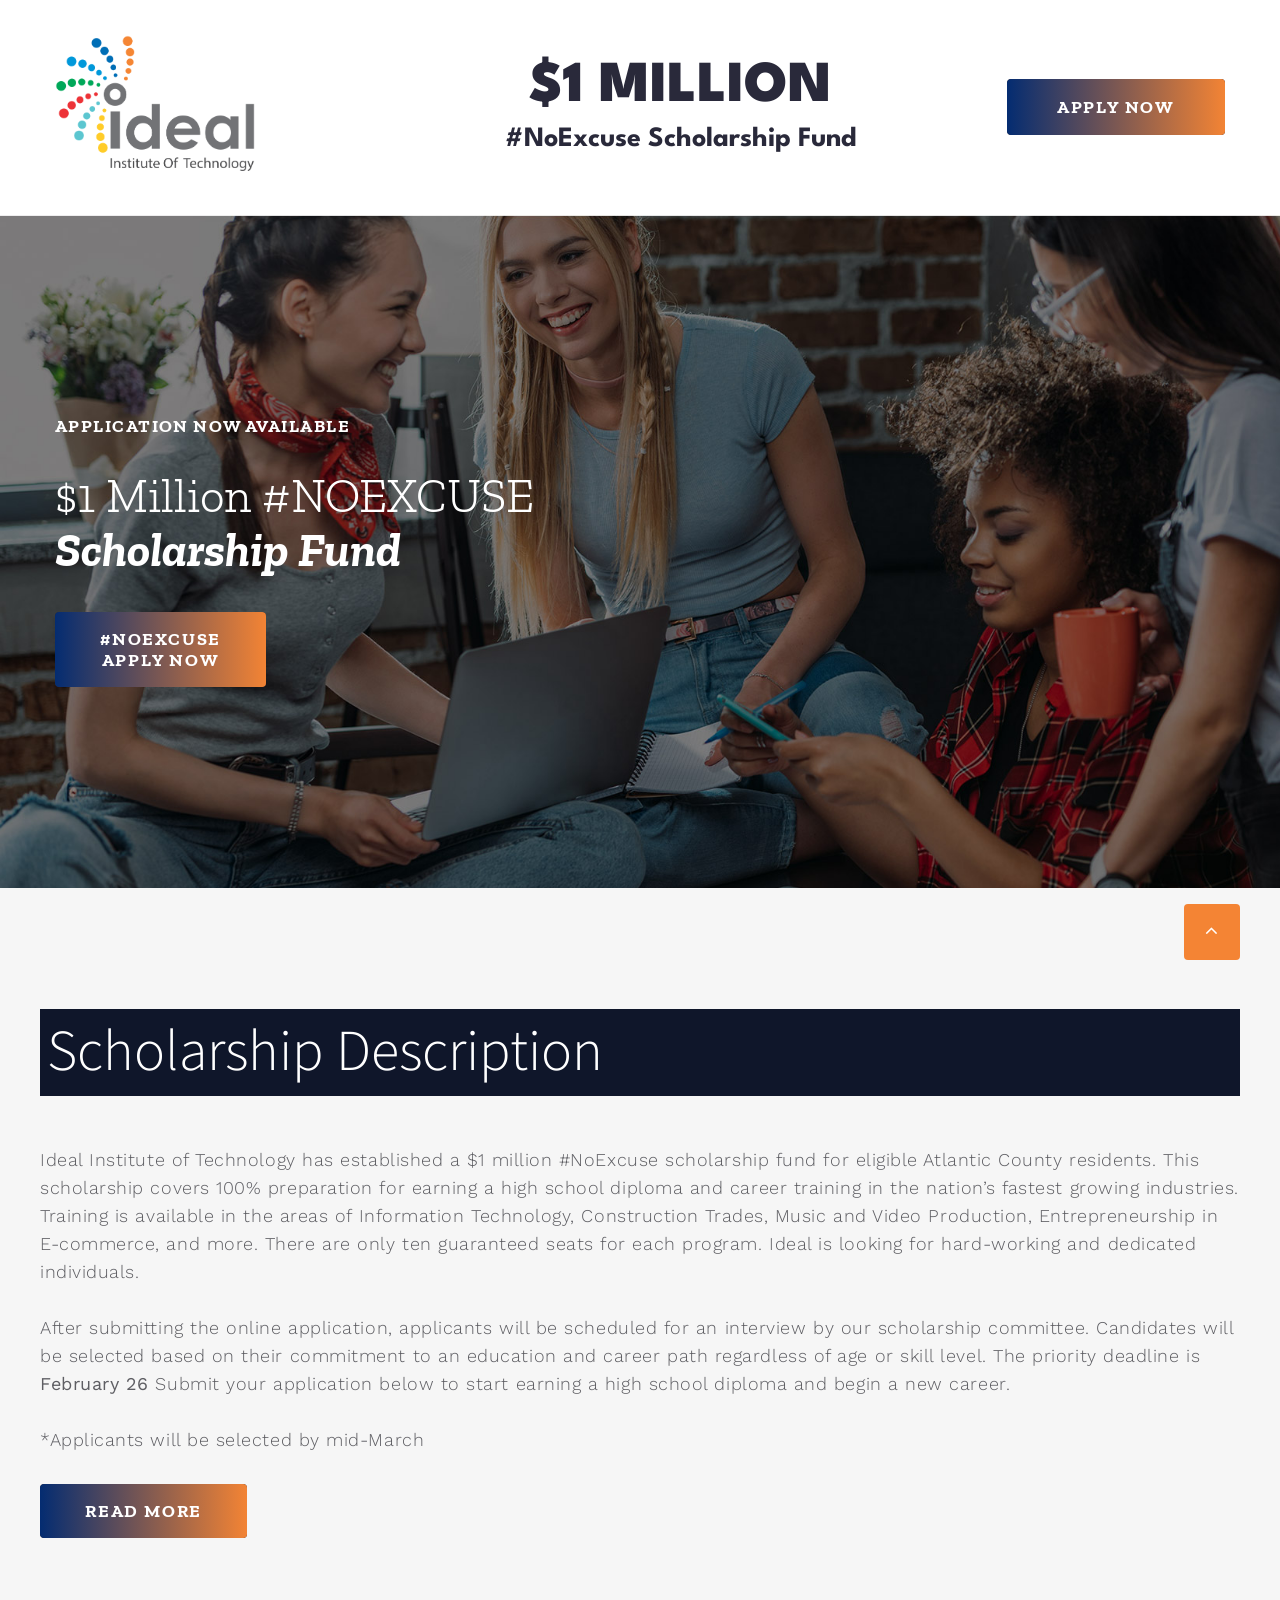
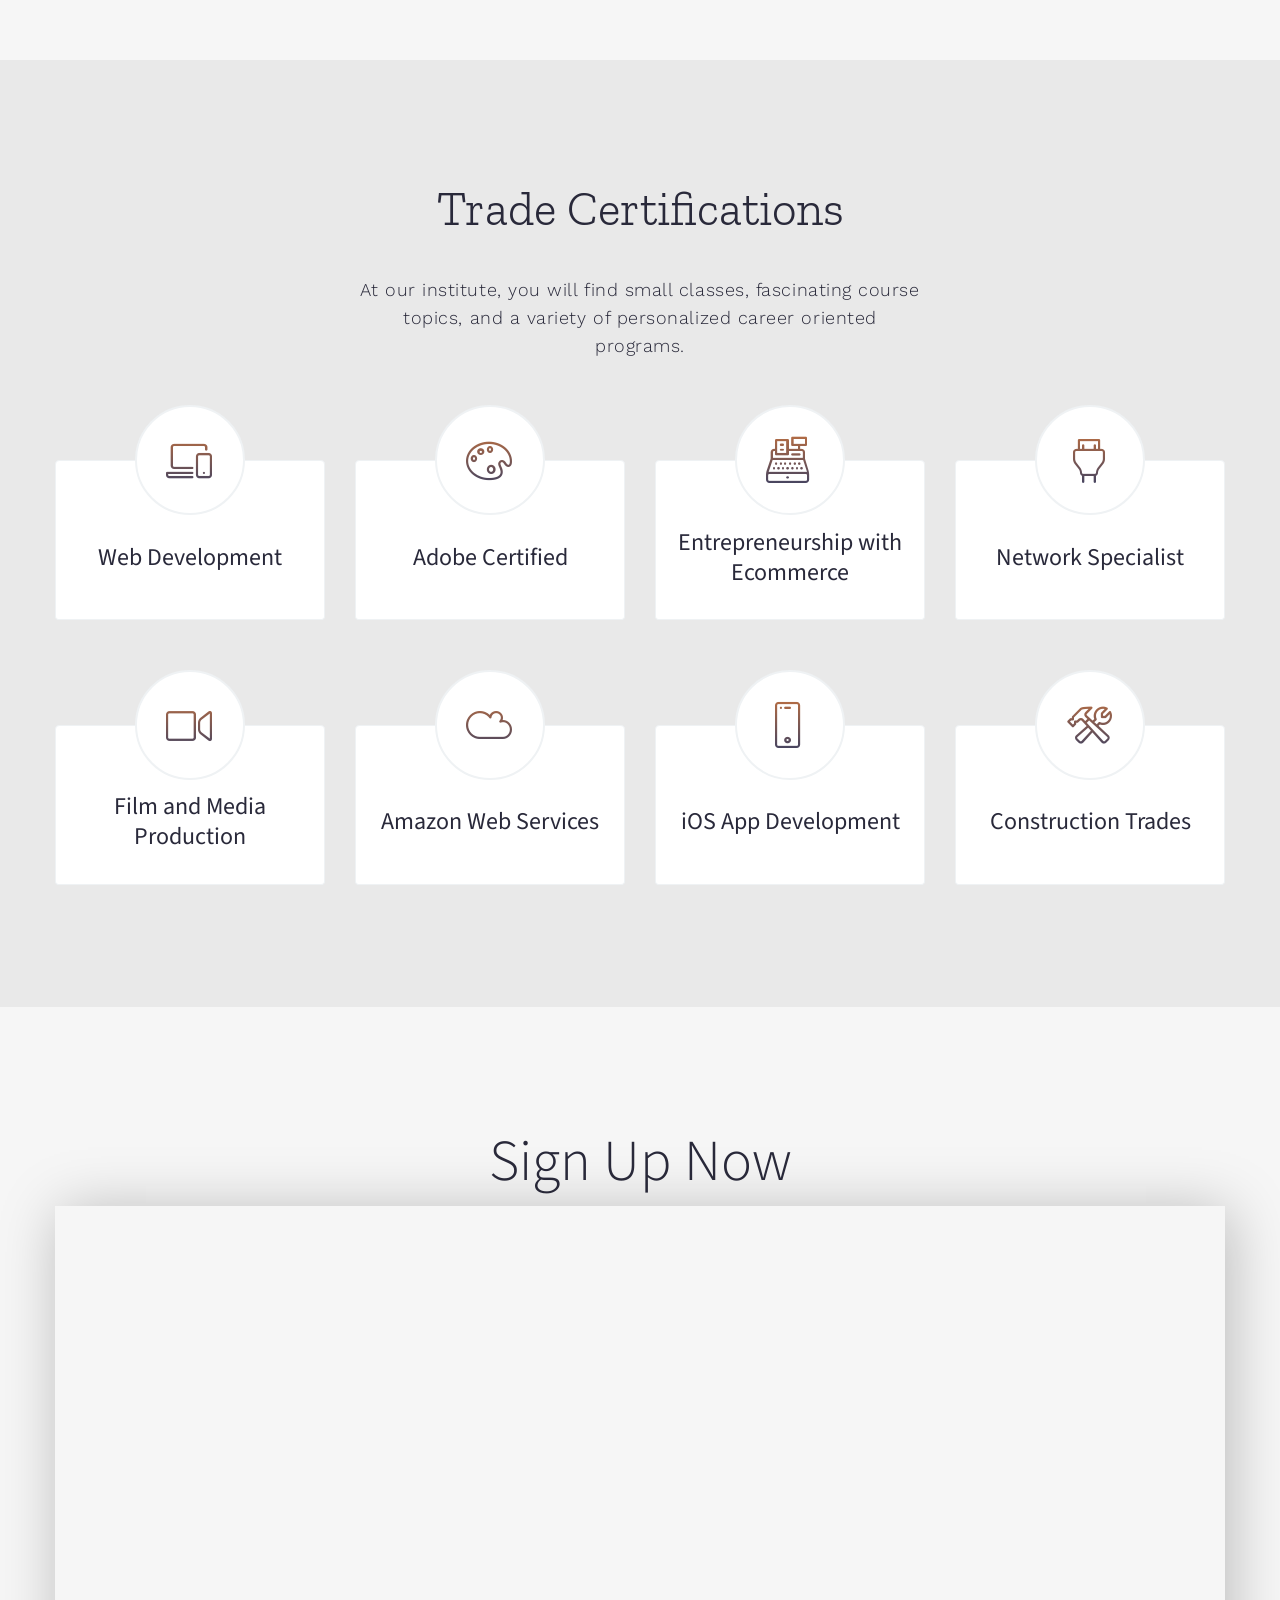
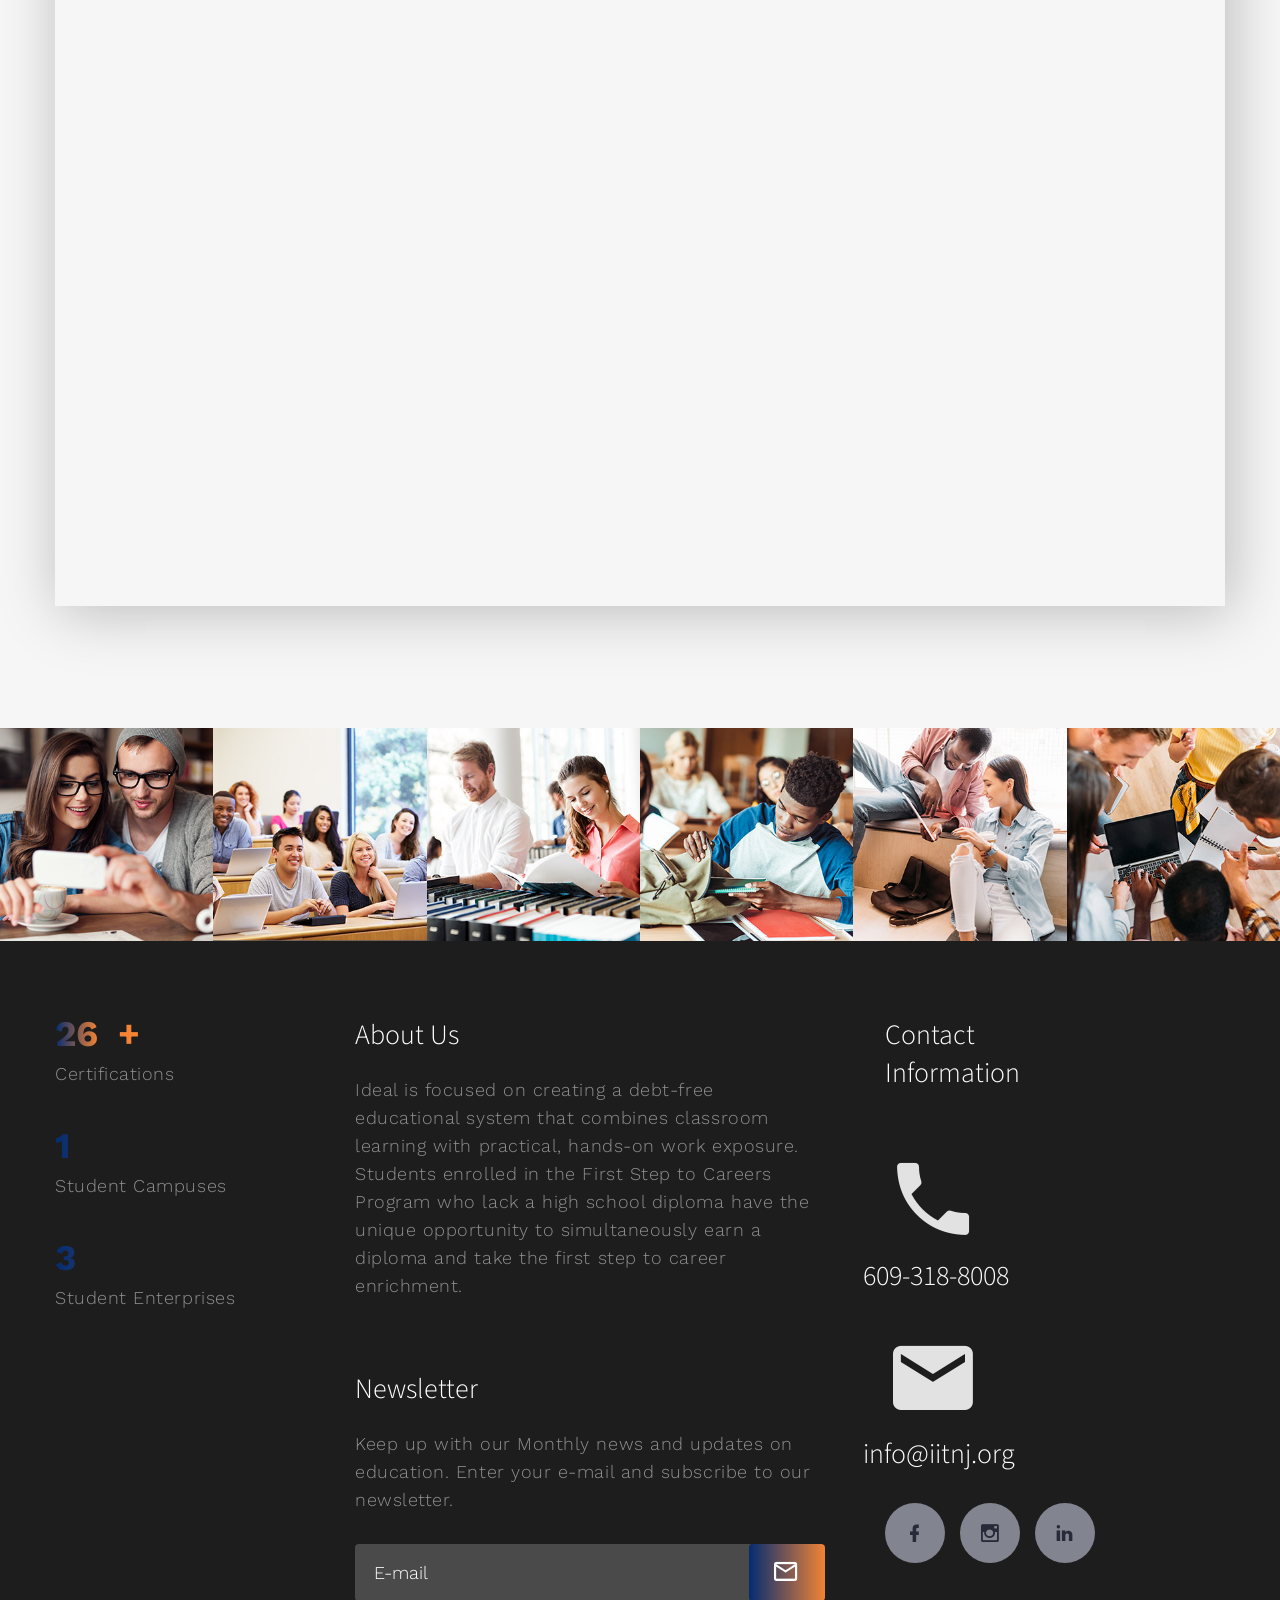
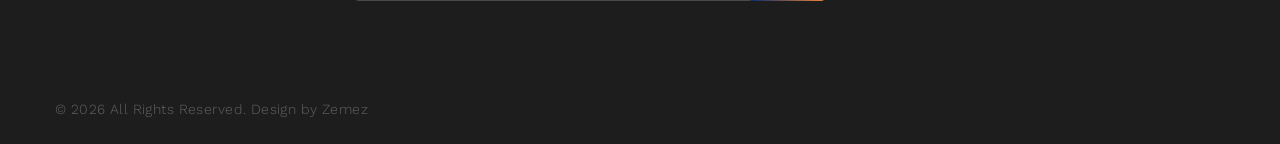
<file: index.html>
<!DOCTYPE html>
<html class="wide wow-animation" lang="en">
  <head>
    <title>#NoExuse Scholarship</title>
    <meta
      name="viewport"
      content="width=device-width height=device-height initial-scale=1.0"
    />
    <meta charset="utf-8" />
    <meta http-equiv="X-UA-Compatible" content="IE=edge" />
    <link rel="icon" href="images/favicon.ico" type="image/x-icon" />

    <!-- fonts  -->
    <link
      rel="stylesheet"
      type="text/css"
      href="//fonts.googleapis.com/css?family=Work+Sans:300,400,500,700%7CZilla+Slab:300,400,500,700,700i%7CGloria+Hallelujah"
    />
    <link rel="preconnect" href="https://fonts.gstatic.com" />
    <link
      href="https://fonts.googleapis.com/css2?family=Spartan:wght@700&display=swap"
      rel="stylesheet"
    />

    <link rel="preconnect" href="https://fonts.gstatic.com" />
    <link
      href="https://fonts.googleapis.com/css2?family=Spartan:wght@700&display=swap"
      rel="stylesheet"
    />

    <!-- fonts -->

    <link rel="stylesheet" href="css/bootstrap.css" />
    <link rel="stylesheet" href="css/fonts.css" />
    <link rel="stylesheet" href="css/style.css" />
    <style>
      .ie-panel {
        display: none;
        background: #212121;
        padding: 10px 0;
        box-shadow: 3px 3px 5px 0 rgba(0, 0, 0, 0.3);
        clear: both;
        text-align: center;
        position: relative;
        z-index: 1;
      }
      html.ie-10 .ie-panel,
      html.lt-ie-10 .ie-panel {
        display: block;
      }
    </style>
  </head>
  <body>
    <div class="ie-panel">
      <a href="http://windows.microsoft.com/en-US/internet-explorer/"
        ><img
          src="images/ie8-panel/warning_bar_0000_us.jpg"
          height="42"
          width="820"
          alt="You are using an outdated browser. For a faster, safer browsing experience, upgrade for free today."
      /></a>
    </div>
    <div class="preloader">
      <div class="preloader-logo">
        <a class="brand" href="#"
          ><img
            class="brand-logo-dark"
            src="images/ideal-logo.png"
            alt=""
            width="198"
            height="58"
        /></a>
      </div>
      <div class="preloader-body">
        <div class="cssload-container">
          <div class="cssload-speeding-wheel"></div>
        </div>
      </div>
    </div>
    <div class="page">
      <!-- Page Header-->
      <header class="page-header">
        <div class="absolute-block" id="home"></div>
        <!-- RD Navbar-->
        <div class="rd-navbar-wrap">
          <nav
            class="rd-navbar rd-navbar-classic"
            data-layout="rd-navbar-fixed"
            data-sm-layout="rd-navbar-fixed"
            data-md-layout="rd-navbar-fixed"
            data-md-device-layout="rd-navbar-fixed"
            data-lg-layout="rd-navbar-static"
            data-lg-device-layout="rd-navbar-fixed"
            data-xl-layout="rd-navbar-static"
            data-xl-device-layout="rd-navbar-static"
            data-lg-stick-up-offset="46px"
            data-xl-stick-up-offset="46px"
            data-xxl-stick-up-offset="46px"
            data-lg-stick-up="true"
            data-xl-stick-up="true"
            data-xxl-stick-up="true"
          >
            <div class="rd-navbar-main-outer">
              <div class="rd-navbar-main">
                <!-- RD Navbar Panel-->
                <div class="rd-navbar-panel">
                  <!-- RD Navbar Toggle-->
                  <button
                    class="rd-navbar-toggle"
                    data-rd-navbar-toggle=".rd-navbar-nav-wrap"
                  >
                    <span></span>
                  </button>
                  <!-- RD Navbar Brand-->
                  <div class="rd-navbar-brand" style="text-align: center">
                    <a class="brand" href="https://www.iitnj.org/"
                      ><img
                        class="brand-logo-dark"
                        src="images/ideal-logo.png"
                        alt=""
                      />
                    </a>
                  </div>
                </div>
                <div class="rd-navbar-nav-wrap" style="text-align: center">
                  <!-- RD Navbar Nav		-->
                  <h1 class="spartan-bold">
                    <strong>$1 MILLION</strong>
                  </h1>
                  <h3 class="spartan-bold">#NoExcuse Scholarship Fund</h3>
                </div>

                <!-- floating CTA button -->
                <div>
                  <a
                    class="button button-lg button-primary-gradient wow fadeInRightSmall"
                    href="https://forms.monday.com/forms/embed/f1c8d8a29ad20722f63eb66a193ce9cd?r=use1"
                    ><span>Apply Now</span></a
                  >
                </div>
              </div>
            </div>
          </nav>
        </div>
      </header>

      <section>
        <!-- Swiper Banner-->
        <div
          class="swiper-container swiper-slider swiper-slider-1"
          data-loop="false"
          data-autoplay="5000"
          data-simulate-touch="false"
        >
          <div class="swiper-wrapper">
            <div class="swiper-slide" data-slide-bg="images/swiper-slide-3.jpg">
              <div class="swiper-slide-caption context-dark">
                <div class="container">
                  <div class="row">
                    <div class="col-md-10 col-lg-7">
                      <div class="box-animation">
                        <h6
                          data-caption-animate="slideInLeft"
                          data-caption-delay="150"
                        >
                          Application now available
                        </h6>
                        <h2
                          data-caption-animate="slideInLeft"
                          data-caption-delay="300"
                        >
                          $1 Million #NOEXCUSE
                          <span class="text-italic font-weight-bold"
                            >Scholarship Fund</span
                          >
                        </h2>
                        <div
                          class="button-block"
                          data-caption-animate="fadeInUp"
                          data-caption-delay="450"
                        >
                          <a
                            class="button button-primary-gradient"
                            href="https://forms.monday.com/forms/embed/f1c8d8a29ad20722f63eb66a193ce9cd?r=use1"
                            ><span
                              >#NoExcuse
                              <br />
                              APPLY NOW
                            </span></a
                          >
                        </div>
                      </div>
                    </div>
                  </div>
                </div>
              </div>
            </div>
          </div>
        </div>
      </section>

      <!-- description-->
      <section class="section section-lg bg-gray-100">
        <div class="container">
          <div
            class="row row-50 justify-content-center justify-content-lg-between"
          >
            <div style="width: 100%">
              <h1
                class="h-custom-1 f1"
                style="
                  color: #fff;
                  background-color: #0f162a;
                  padding: 10px 7px;
                  width: 100%;
                "
              >
                Scholarship Description
              </h1>
            </div>
            <div class="wow fadeIn">
              <!-- col-md-6 col-lg-5 col-xl-3  -->
              <p>
                Ideal Institute of Technology has established a $1 million
                #NoExcuse scholarship fund for eligible Atlantic County
                residents. This scholarship covers 100% preparation for earning
                a high school diploma and career training in the nation’s
                fastest growing industries. Training is available in the areas
                of Information Technology, Construction Trades, Music and Video
                Production, Entrepreneurship in E-commerce, and more. There are
                only ten guaranteed seats for each program. Ideal is looking for
                hard-working and dedicated individuals.
                <br />
                <br />

                After submitting the online application, applicants will be
                scheduled for an interview by our scholarship committee.
                Candidates will be selected based on their commitment to an
                education and career path regardless of age or skill level. The
                priority deadline is <strong>February 26</strong> Submit your
                application below to start earning a high school diploma and
                begin a new career.
                <br />
                <br />
                *Applicants will be selected by mid-March
              </p>
              <a
                class="button button-primary-gradient"
                href="https://www.iitnj.org/"
                ><span>read more</span></a
              >
            </div>
          </div>
        </div>
      </section>
      <!-- Certifications -->
      <section
        class="section section-lg bg-default text-center"
        id="programs"
        style="background-color: rgb(233, 233, 233)"
      >
        <div class="container">
          <h2 class="wow fadeIn">Trade Certifications</h2>
          <p class="wow fadeIn" data-wow-delay=".2s">
            <span class="text-gray-900" style="max-width: 570px"
              >At our institute, you will find small classes, fascinating course
              topics, and a variety of personalized career oriented
              programs.</span
            >
          </p>
          <div class="row row-50 justify-content-center box-classic-wrap">
            <div
              class="col-sm-6 col-lg-4 col-xl-3 wow fadeIn"
              data-wow-delay=".2s"
            >
              <!-- Box Classic-->
              <article class="box-classic">
                <a
                  class="icon box-classic-icon linearicons-laptop-phone"
                  href="https://forms.monday.com/forms/86cb6cc5a7d130c739bbb6e2dcb7e893?r=use1"
                ></a
                ><a
                  class="box-classic-main"
                  href="https://forms.monday.com/forms/86cb6cc5a7d130c739bbb6e2dcb7e893?r=use1"
                >
                  <h4 class="box-classic-title">Web Development</h4>
                  <div class="box-classic-inner">
                    <p>
                      Learn front and back end web Full Stack development in 6
                      months
                    </p>
                  </div></a
                >
              </article>
            </div>
            <div
              class="col-sm-6 col-lg-4 col-xl-3 wow fadeIn"
              data-wow-delay=".3s"
            >
              <!-- Box Classic-->
              <article class="box-classic">
                <a
                  class="icon box-classic-icon linearicons-palette"
                  href="https://forms.monday.com/forms/86cb6cc5a7d130c739bbb6e2dcb7e893?r=use1"
                ></a
                ><a
                  class="box-classic-main"
                  href="https://forms.monday.com/forms/86cb6cc5a7d130c739bbb6e2dcb7e893?r=use1"
                >
                  <h4 class="box-classic-title">Adobe Certified</h4>
                  <div class="box-classic-inner">
                    <p>Master Adobe Illustrator, Premiere Pro and more</p>
                  </div></a
                >
              </article>
            </div>
            <div
              class="col-sm-6 col-lg-4 col-xl-3 wow fadeIn"
              data-wow-delay=".4s"
            >
              <!-- Box Classic-->
              <article class="box-classic">
                <a
                  class="icon box-classic-icon linearicons-cashier"
                  href="https://forms.monday.com/forms/86cb6cc5a7d130c739bbb6e2dcb7e893?r=use1"
                ></a
                ><a
                  class="box-classic-main"
                  href="https://forms.monday.com/forms/86cb6cc5a7d130c739bbb6e2dcb7e893?r=use1"
                >
                  <h4 class="box-classic-title">
                    Entrepreneurship with Ecommerce
                  </h4>
                  <div class="box-classic-inner">
                    <p>
                      Become your own boss and start a successful online
                      business
                    </p>
                  </div></a
                >
              </article>
            </div>
            <div
              class="col-sm-6 col-lg-4 col-xl-3 wow fadeIn"
              data-wow-delay=".5s"
            >
              <!-- Box Classic-->
              <article class="box-classic">
                <a
                  class="icon box-classic-icon linearicons-cable"
                  href="https://forms.monday.com/forms/86cb6cc5a7d130c739bbb6e2dcb7e893?r=use1"
                ></a
                ><a
                  class="box-classic-main"
                  href="https://forms.monday.com/forms/86cb6cc5a7d130c739bbb6e2dcb7e893?r=use1"
                >
                  <h4 class="box-classic-title">Network Specialist</h4>
                  <div class="box-classic-inner">
                    <p>
                      Preparation for CompTIA A+, Security+, Network+, and CCNA
                      Certifications
                    </p>
                  </div></a
                >
              </article>
            </div>
            <div
              class="col-sm-6 col-lg-4 col-xl-3 wow fadeIn"
              data-wow-delay=".6s"
            >
              <!-- Box Classic-->
              <article class="box-classic">
                <a
                  class="icon box-classic-icon linearicons-camera"
                  href="https://forms.monday.com/forms/86cb6cc5a7d130c739bbb6e2dcb7e893?r=use1"
                ></a
                ><a
                  class="box-classic-main"
                  href="https://forms.monday.com/forms/86cb6cc5a7d130c739bbb6e2dcb7e893?r=use1"
                >
                  <h4 class="box-classic-title">Film and Media Production</h4>
                  <div class="box-classic-inner">
                    <p>
                      Hone your creative skills to become a film and photography
                      pro
                    </p>
                  </div></a
                >
              </article>
            </div>
            <div
              class="col-sm-6 col-lg-4 col-xl-3 wow fadeIn"
              data-wow-delay=".7s"
            >
              <!-- Box Classic-->
              <article class="box-classic">
                <a
                  class="icon box-classic-icon linearicons-cloud"
                  href="https://forms.monday.com/forms/86cb6cc5a7d130c739bbb6e2dcb7e893?r=use1"
                ></a
                ><a
                  class="box-classic-main"
                  href="https://forms.monday.com/forms/86cb6cc5a7d130c739bbb6e2dcb7e893?r=use1"
                >
                  <h4 class="box-classic-title">Amazon Web Services</h4>
                  <div class="box-classic-inner">
                    <p>
                      Gain training in a lucrative and steadily growing IT field
                    </p>
                  </div></a
                >
              </article>
            </div>

            <div
              class="col-sm-6 col-lg-4 col-xl-3 wow fadeIn"
              data-wow-delay=".9s"
            >
              <!-- Box Classic-->
              <article class="box-classic">
                <a
                  class="icon box-classic-icon linearicons-phone"
                  href="https://forms.monday.com/forms/86cb6cc5a7d130c739bbb6e2dcb7e893?r=use1"
                ></a
                ><a
                  class="box-classic-main"
                  href="https://forms.monday.com/forms/86cb6cc5a7d130c739bbb6e2dcb7e893?r=use1"
                >
                  <h4 class="box-classic-title">iOS App Development</h4>
                  <div class="box-classic-inner">
                    <p>Become a Apple product repair pro</p>
                  </div></a
                >
              </article>
            </div>
            <div
              class="col-sm-6 col-lg-4 col-xl-3 wow fadeIn"
              data-wow-delay=".9s"
            >
              <!-- Box Classic-->
              <article class="box-classic">
                <a
                  class="icon box-classic-icon linearicons-hammer-wrench"
                  href="https://forms.monday.com/forms/86cb6cc5a7d130c739bbb6e2dcb7e893?r=use1"
                ></a
                ><a
                  class="box-classic-main"
                  href="https://forms.monday.com/forms/86cb6cc5a7d130c739bbb6e2dcb7e893?r=use1"
                >
                  <h4 class="box-classic-title">Construction Trades</h4>
                  <div class="box-classic-inner">
                    <p>
                      Hands-on instruction in electrical, plumbing and building
                      trades
                    </p>
                  </div></a
                >
              </article>
            </div>
          </div>
        </div>
      </section>

      <!-- Sign Up-->
      <section class="section section-lg bg-gray-100" id="contacts">
        <div class="container" style="text-align: center">
          <h1>Sign Up Now</h1>
          <!-- 
                monday form no exuse
              -->
          <div style="height: 1000px; margin-top: 10px">
            <iframe
              style="
                border: 0;
                box-shadow: 5px 5px 56px 0px rgba(0, 0, 0, 0.25);
              "
              src="https://forms.monday.com/forms/embed/f1c8d8a29ad20722f63eb66a193ce9cd?r=use1"
              width="100%"
              height="100%"
            ></iframe>
          </div>
        </div>
      </section>

      <!-- Gallery-->
      <section class="section oh text-center">
        <div
          class="owl-carousel owl-carousel-dots-space wow fadeIn"
          data-items="2"
          data-sm-items="3"
          data-md-items="4"
          data-lg-items="5"
          data-xl-items="6"
          data-dots="true"
          data-nav="false"
          data-stage-padding="0"
          data-loop="false"
          data-margin="0"
          data-mouse-drag="false"
          data-lightgallery="group"
        >
          <!-- Thumbnail Thin--><a
            class="thumbnail-thin"
            href="images/personal-page-gallery-1-original.jpg"
            data-lightgallery="item"
          >
            <div class="thumbnail-thin-inner">
              <img
                class="thumbnail-thin-image"
                src="images/personal-page-gallery-1-320x320.jpg"
                alt=""
                width="320"
                height="320"
              /></div
          ></a>
          <!-- Thumbnail Thin--><a
            class="thumbnail-thin"
            href="images/personal-page-gallery-2-original.jpg"
            data-lightgallery="item"
          >
            <div class="thumbnail-thin-inner">
              <img
                class="thumbnail-thin-image"
                src="images/personal-page-gallery-2-320x320.jpg"
                alt=""
                width="320"
                height="320"
              /></div
          ></a>
          <!-- Thumbnail Thin--><a
            class="thumbnail-thin"
            href="images/personal-page-gallery-3-original.jpg"
            data-lightgallery="item"
          >
            <div class="thumbnail-thin-inner">
              <img
                class="thumbnail-thin-image"
                src="images/personal-page-gallery-3-320x320.jpg"
                alt=""
                width="320"
                height="320"
              /></div
          ></a>
          <!-- Thumbnail Thin--><a
            class="thumbnail-thin"
            href="images/personal-page-gallery-4-original.jpg"
            data-lightgallery="item"
          >
            <div class="thumbnail-thin-inner">
              <img
                class="thumbnail-thin-image"
                src="images/personal-page-gallery-4-320x320.jpg"
                alt=""
                width="320"
                height="320"
              /></div
          ></a>
          <!-- Thumbnail Thin--><a
            class="thumbnail-thin"
            href="images/personal-page-gallery-5-original.jpg"
            data-lightgallery="item"
          >
            <div class="thumbnail-thin-inner">
              <img
                class="thumbnail-thin-image"
                src="images/personal-page-gallery-5-320x320.jpg"
                alt=""
                width="320"
                height="320"
              /></div
          ></a>
          <!-- Thumbnail Thin--><a
            class="thumbnail-thin"
            href="images/personal-page-gallery-6-original.jpg"
            data-lightgallery="item"
          >
            <div class="thumbnail-thin-inner">
              <img
                class="thumbnail-thin-image"
                src="images/personal-page-gallery-6-320x320.jpg"
                alt=""
                width="320"
                height="320"
              /></div
          ></a>
        </div>
      </section>

      <!-- Page Footer-->
      <footer class="section footer-classic bg-gray-950">
        <div class="footer-classic-main">
          <div class="container">
            <div class="row row-50">
              <div class="col-lg-3">
                <div class="row row-30 row-xl-40">
                  <!-- <div class="col-6 col-md-3 col-lg-12">
                    <article class="counter-minimal">
                      <div class="counter-minimal-counter">
                        <div class="counter">97</div>
                        <span class="counter-postfix">%</span>
                      </div>
                      <p class="counter-minimal-title">Graduates</p>
                    </article>
                  </div> -->
                  <div class="col-6 col-md-3 col-lg-12">
                    <article class="counter-minimal">
                      <div class="counter-minimal-counter">
                        <div class="counter">50</div>
                        <span class="counter-postfix">+</span>
                      </div>
                      <p class="counter-minimal-title">Certifications</p>
                    </article>
                  </div>
                  <div class="col-6 col-md-3 col-lg-12">
                    <article class="counter-minimal">
                      <div class="counter-minimal-counter counter">2</div>
                      <p class="counter-minimal-title">Student Campuses</p>
                    </article>
                  </div>
                  <div class="col-6 col-md-3 col-lg-12">
                    <article class="counter-minimal">
                      <div class="counter-minimal-counter counter">6</div>
                      <p class="counter-minimal-title">Student Enterprises</p>
                    </article>
                  </div>
                </div>
              </div>
              <div class="col-sm-6 col-lg-4 col-xl-5">
                <!-- RD about us -->

                <div class="row row-50 row-xl-70">
                  <div class="col-12">
                    <h3>About Us</h3>
                    <p>
                      Ideal is focused on creating a debt-free educational
                      system that combines classroom learning with practical,
                      hands-on work exposure. Students enrolled in the First
                      Step to Careers Program who lack a high school diploma
                      have the unique opportunity to simultaneously earn a
                      diploma and take the first step to career enrichment.
                    </p>
                  </div>
                  <div class="col-12">
                    <h3>Newsletter</h3>
                    <p>
                      Keep up with our Monthly news and updates on education.
                      Enter your e-mail and subscribe to our newsletter.
                    </p>
                    <!-- RD Mailform-->
                    <form
                      class="rd-form rd-mailform form-inline"
                      data-form-output="form-output-global"
                      data-form-type="subscribe"
                      method="post"
                      action="bat/rd-mailform.php"
                    >
                      <div class="form-wrap">
                        <input
                          class="form-input"
                          id="subscribe-form-2-email"
                          type="email"
                          name="email"
                          data-constraints="@Email @Required"
                        />
                        <label class="form-label" for="subscribe-form-2-email"
                          >E-mail</label
                        >
                      </div>
                      <div class="form-button">
                        <button
                          class="button button-primary-gradient button-icon-only"
                          type="submit"
                          aria-label="subscribe"
                        >
                          <span
                            class="icon icon-md mdi mdi-email-outline"
                          ></span>
                        </button>
                      </div>
                    </form>
                  </div>
                </div>
              </div>
              <div class="col-lg-3">
                <div class="container">
                  <div class="col-md-5 col-lg-5 col-xl-6 wow fadeInRightSmall">
                    <h3>Contact Information</h3>
                    <div class="row row-20 row-lg-25 offset-top-4">
                      <div class="col-sm-6 col-md-12">
                        <article class="box-creative">
                          <div
                            class="icon box-creative-icon mdi mdi-phone"
                          ></div>
                        </article>
                        <div style="color: #fff">
                          <a class="box-creative-link" href="tel:6093188008">
                            <h3>609-318-8008</h3>
                          </a>
                        </div>
                      </div>
                      <div class="col-sm-6 col-md-12">
                        <article class="box-creative">
                          <div
                            class="icon box-creative-icon mdi mdi-email"
                          ></div>
                        </article>
                        <div style="color: #fff">
                          <a
                            class="box-creative-link"
                            href="mailto:info@iitnj.org"
                          >
                            <h3>info@iitnj.org</h3>
                          </a>
                        </div>
                      </div>
                    </div>
                    <div class="group group-middle" style="display: flex">
                      <a
                        class="link-social-1 icon mdi mdi-facebook"
                        style="padding: 30px"
                        href="https://www.facebook.com/IITNJ/"
                      ></a
                      ><a
                        class="link-social-1 icon mdi mdi-instagram"
                        style="padding: 30px"
                        href="https://www.instagram.com/iitnj/?hl=en"
                      ></a
                      ><a
                        class="link-social-1 icon mdi mdi-linkedin"
                        style="padding: 30px"
                        href="https://www.linkedin.com/school/idealinstituteoftechnology/"
                      ></a>
                    </div>
                  </div>
                </div>
              </div>
            </div>
          </div>
        </div>
        <div class="footer-classic-aside">
          <div class="container">
            <!-- Rights-->
            <p class="rights">
              <span>&copy;&nbsp;</span><span class="copyright-year"></span
              ><span>&nbsp;</span
              ><span>All Rights Reserved.</span> Design&nbsp;by&nbsp;<a
                href="https://zemez.io/"
                >Zemez</a
              >
            </p>
          </div>
        </div>
      </footer>
      <!-- Coded by Himic-->
    </div>
    <div class="snackbars" id="form-output-global"></div>
    <script src="js/core.min.js"></script>
    <script src="js/script.js"></script>
  </body>
</html>
</file>
<file: css/style.css>
@charset "UTF-8";
/*
* Trunk version 2.0.1
*/

@import url('https://fonts.googleapis.com/css2?family=Source+Sans+Pro:wght@600&display=swap');
a:focus,
button:focus {
  outline: none !important;
}

button {
  background: none;
  border: none;
  display: inline-block;
  padding: 0;
  outline: none;
  outline-offset: 0;
  cursor: pointer;
  -webkit-appearance: none;
}

button::-moz-focus-inner {
  border: none;
  padding: 0;
}

*:focus {
  outline: none;
}

blockquote {
  padding: 0;
  margin: 0;
}

input,
button,
select,
textarea {
  outline: none;
}

label {
  margin-bottom: 0;
}

p {
  margin: 0;
}

ul,
ol {
  list-style: none;
  padding: 0;
  margin: 0;
}

ul li,
ol li {
  display: block;
}

dl {
  margin: 0;
}

dt,
dd {
  line-height: inherit;
}

dt {
  font-weight: inherit;
}

dd {
  margin-bottom: 0;
}

cite {
  font-style: normal;
}

q::before,
q::after {
  content: '';
}

form {
  margin-bottom: 0;
}

blockquote {
  padding-left: 0;
  border-left: 0;
}

address {
  margin-top: 0;
  margin-bottom: 0;
}

figure {
  margin-bottom: 0;
}

html p a:hover {
  text-decoration: none;
}

/*
* Typography
*/
body {
  font-size: 16px;
  line-height: 1.5;
  font-weight: 300;
  color: #5e5e63;
  background-color: #ffffff;
  -webkit-text-size-adjust: none;
  -webkit-font-smoothing: subpixel-antialiased;
}

@media (min-width: 768px) {
  body {
    font-size: 17px;
  }
}

@media (min-width: 992px) {
  body {
    font-size: 18px;
    line-height: 1.55556;
  }
}

h1,
h2,
h3,
h4,
h5,
h6,
[class*='heading-'] {
  margin-top: 0;
  margin-bottom: 0;
  font-family: 'Source Sans Pro', sans-serif;
  font-weight: 300;
  color: #29293a;
}

h1 a,
h2 a,
h3 a,
h4 a,
h5 a,
h6 a,
[class*='heading-'] a {
  color: inherit;
}

h1 a:hover,
h2 a:hover,
h3 a:hover,
h4 a:hover,
h5 a:hover,
h6 a:hover,
[class*='heading-'] a:hover {
  color: #f48434;
}

h1,
.heading-1 {
  font-size: 28px;
  line-height: 1.15;
  letter-spacing: 0;
}

@media (min-width: 576px) {
  h1,
  .heading-1 {
    font-size: 32px;
  }
}

@media (min-width: 768px) {
  h1,
  .heading-1 {
    font-size: 46px;
    line-height: 1.15;
  }
}

@media (min-width: 992px) {
  h1,
  .heading-1 {
    font-size: 54px;
  }
}

@media (min-width: 1200px) {
  h1,
  .heading-1 {
    font-size: 58px;
  }
}

@media (min-width: 1600px) {
  h1,
  .heading-1 {
    font-size: 64px;
    line-height: 1.125;
  }
}

h2,
.heading-2 {
  font-family: 'Zilla Slab', 'Times New Roman', Times, serif;
  font-weight: 300;
  font-size: 28px;
  line-height: 1.25;
  letter-spacing: 0;
}

@media (min-width: 576px) {
  h2,
  .heading-2 {
    font-size: 32px;
  }
}

@media (min-width: 768px) {
  h2,
  .heading-2 {
    font-size: 38px;
    line-height: 1.15;
  }
}

@media (min-width: 992px) {
  h2,
  .heading-2 {
    font-size: 44px;
  }
}

@media (min-width: 1200px) {
  h2,
  .heading-2 {
    font-size: 48px;
    line-height: 1.125;
  }
}

h3,
.heading-3 {
  font-size: 22px;
  line-height: 1.45;
  letter-spacing: 0;
}

@media (min-width: 768px) {
  h3,
  .heading-3 {
    font-size: 24px;
    line-height: 1.4;
  }
}

@media (min-width: 1200px) {
  h3,
  .heading-3 {
    font-size: 28px;
    line-height: 1.35714;
  }
}

h4,
.heading-4 {
  font-size: 18px;
  line-height: 1.4;
}

@media (min-width: 768px) {
  h4,
  .heading-4 {
    font-size: 22px;
  }
}

@media (min-width: 992px) {
  h4,
  .heading-4 {
    font-size: 24px;
    line-height: 1.25;
  }
}

h5,
.heading-5 {
  font-family: 'Work Sans', -apple-system, BlinkMacSystemFont, 'Segoe UI',
    Roboto, 'Helvetica Neue', Arial, sans-serif;
  font-size: 18px;
  line-height: 1.4;
  letter-spacing: 0.03em;
}

@media (min-width: 768px) {
  h5,
  .heading-5 {
    font-size: 20px;
  }
}

@media (min-width: 1200px) {
  h5,
  .heading-5 {
    font-size: 22px;
    line-height: 1.54545;
  }
}

h6,
.heading-6 {
  font-family: 'Zilla Slab', 'Times New Roman', Times, serif;
  font-size: 14px;
  font-weight: 700;
  line-height: 1.8;
  letter-spacing: 0.08em;
  text-transform: uppercase;
  color: #e2e2e2;
}

@media (min-width: 768px) {
  h6,
  .heading-6 {
    font-size: 18px;
    line-height: 1.22222;
  }
}

.heading-0 {
  font-size: 36px;
  line-height: 1.2;
  letter-spacing: 0;
}

@media (min-width: 768px) {
  .heading-0 {
    font-size: 60px;
    line-height: 1.12195;
  }
}

@media (min-width: 1200px) {
  .heading-0 {
    font-size: 82px;
  }
}

p,
a {
  letter-spacing: 0.03em;
}

small,
.small {
  display: block;
  font-size: 14px;
  line-height: 1.28571;
}

mark,
.mark {
  padding: 3px 5px;
  color: #ffffff;
  background: #f48434;
}

.big {
  font-size: 24px;
  line-height: 1.16667;
}

code {
  padding: 5px 5px;
  border-radius: 0.2rem;
  font-size: 90%;
  color: #29293a;
  background: #eff2f4;
}

.text-xl {
  font-size: 80px;
  line-height: 1;
  font-weight: 700;
  color: #29293a;
}

@media (min-width: 768px) {
  .text-xl {
    font-size: 120px;
  }
}

@media (min-width: 1200px) {
  .text-xl {
    font-size: 180px;
  }
}

.text-style-1 {
  font-family: 'Zilla Slab', 'Times New Roman', Times, serif;
  font-size: 22px;
  line-height: 1.2;
  font-weight: 500;
}

p [data-toggle='tooltip'] {
  padding-left: 0.25em;
  padding-right: 0.25em;
  color: #f48434;
}

p [style*='max-width'] {
  display: inline-block;
}

::selection {
  background: rgba(255, 187, 34, 0.5);
  color: #ffffff;
}

::-moz-selection {
  background: rgba(255, 187, 34, 0.5);
  color: #ffffff;
}

.rights {
  font-size: 14px;
  line-height: 1.28571;
  color: rgba(255, 255, 255, 0.3);
}

.rights a {
  color: inherit;
}

.context-dark .rights a:hover,
.bg-gray-900 .rights a:hover,
.bg-gray-950 .rights a:hover {
  color: #ffffff;
}

@media (min-width: 768px) {
  .columns-1 {
    columns: 2;
    column-gap: 30px;
  }
}

@media (min-width: 1200px) {
  .columns-1 {
    column-gap: 60px;
  }
}

.img-rounded {
  border-radius: 10px;
}

/*
* Brand
*/
.brand {
  display: inline-block;
}

.brand .brand-logo-light {
  display: none;
}

.brand .brand-logo-dark {
  display: block;
}

/*
* Links
*/
a {
  transition: 0.22s;
}

a,
a:focus,
a:active,
a:hover {
  text-decoration: none;
}

a,
a:focus,
a:active {
  color: #f48434;
}

a:hover {
  color: #5e5e63;
}

a[href*='tel'],
a[href*='mailto'] {
  white-space: nowrap;
}

.link-hover {
  color: #5e5e63;
}

.link-press {
  color: #d59300;
}

.privacy-link {
  display: inline-block;
}

* + .privacy-link {
  margin-top: 25px;
}

@media (min-width: 768px) {
  * + .privacy-link {
    margin-top: 33px;
  }
}

.link-default,
.link-default:active,
.link-default:focus {
  color: #5e5e63;
}

.link-default:hover {
  color: #f48434;
}

html a.link-social-1 {
  display: inline-flex;
  font-size: 21px;
}

.link-social-1 {
  position: relative;
  overflow: hidden;
  align-items: center;
  justify-content: center;
  width: 2.3em;
  height: 2.3em;
  line-height: 2.3em;
  background: #c9c9c9;
  border-radius: 50%;
  transition: 0.2s all ease-in-out;
}

.link-social-1:before {
  position: relative;
  z-index: 1;
}

.link-social-1:after {
  content: '';
  position: absolute;
  left: 0;
  top: 0;
  width: 100%;
  height: 100%;
  background: linear-gradient(90deg, #042c71, #f48434);
  opacity: 0;
  transition: inherit;
}

.link-social-1,
.link-social-1:active,
.link-social-1:focus,
.link-social-1:hover {
  color: #ffffff;
}

.link-social-1:hover:after,
.link-social-1:focus:after {
  opacity: 1;
}

.context-dark .link-social-1:not(:hover),
.bg-gray-900 .link-social-1:not(:hover),
.bg-gray-950 .link-social-1:not(:hover) {
  color: #29293a;
  background: #828590;
}

.link-social-2 {
  font-size: 23px;
  line-height: 1;
}

.link-social-2,
.link-social-2:active,
.link-social-2:focus {
  color: #828590;
}

.link-social-2:hover {
  color: #f48434;
}

.link-social-2[class*='facebook']:hover {
  color: #2059a0;
}

.link-social-2[class*='twitter']:hover {
  color: #32caff;
}

.link-social-2[class*='google']:hover {
  color: #ff3807;
}

.link-social-2[class*='instagram']:hover {
  color: #bc2a8d;
}

.link-social-2[class*='linkedin']:hover {
  color: #2881a8;
}

.link-icon-1 {
  display: inline-flex;
  align-items: center;
}

.link-icon-1 .icon {
  font-size: 2em;
  color: #e2e2e2;
  transition: inherit;
}

.link-icon-1 > * + * {
  margin-left: 4px;
}

.link-icon-1,
.link-icon-1:active,
.link-icon-1:focus {
  color: #29293a;
}

.link-icon-1:hover {
  color: #f48434;
}

.link-icon-1:hover .icon {
  color: #dadada;
}

.link-cart {
  display: inline-flex;
  align-items: center;
}

.link-cart .icon {
  font-size: 1.28em;
  color: #f48434;
}

.link-cart > * + * {
  margin-left: 8px;
}

.link-cart,
.link-cart:active,
.link-cart:focus {
  color: #29293a;
}

.link-cart:hover {
  color: #f48434;
}

@media (min-width: 1200px) {
  .link-cart {
    font-size: 22px;
  }
  .link-cart > * + * {
    margin-left: 14px;
  }
}

.link-image {
  display: block;
  max-width: 75%;
  margin-left: auto;
  margin-right: auto;
  opacity: 0.45;
  transition: 0.22s;
}

.link-image:hover {
  opacity: 1;
}

/*
* Blocks
*/
.block-center,
.block-sm,
.block-lg {
  margin-left: auto;
  margin-right: auto;
}

.block-sm {
  max-width: 560px;
}

.block-lg {
  max-width: 768px;
}

.block-center {
  padding: 10px;
}

.block-center:hover .block-center-header {
  background-color: #f48434;
}

.block-center-title {
  background-color: #ffffff;
}

@media (max-width: 1599.98px) {
  .block-center {
    padding: 20px;
  }
  .block-center:hover .block-center-header {
    background-color: #ffffff;
  }
  .block-center-header {
    background-color: #f48434;
  }
}

/*
* Boxes
*/
.box-classic {
  text-align: center;
}

.box-classic:hover {
  position: relative;
  z-index: 3;
}

.box-classic a,
.box-classic a:active,
.box-classic a:focus,
.box-classic a:hover {
  color: #5e5e63;
}

.box-classic-wrap > [class*='col-']:hover {
  z-index: 3;
}

.box-classic-media,
.box-classic-main {
  display: block;
}

.icon.box-classic-icon {
  position: relative;
  z-index: 1;
  display: block;
  font-size: 38px;
  line-height: 106px;
  width: 110px;
  height: 110px;
  margin: 0 auto -1.2em;
  border-radius: 50%;
  background: #ffffff;
  border: 2px solid #eff2f4;
  transition: 0.33s;
}

.icon.box-classic-icon:before {
  background: -webkit-linear-gradient(90deg, #042c71, #f48434);
  -webkit-background-clip: text;
  -webkit-text-fill-color: transparent;
  color: #f48434;
}

.box-classic-main {
  display: flex;
  flex-direction: column;
  justify-content: center;
  padding: 65px 12px 30px;
  border-radius: 4px;
  background: #ffffff;
  border: 1px solid #eff2f4;
}

.box-classic-title {
  letter-spacing: 0;
  font-weight: 400;
}

.box-classic-inner {
  padding: 15px 15px 0;
}

@media (max-width: 575.98px) {
  .box-classic {
    max-width: 370px;
    margin-left: auto;
    margin-right: auto;
  }
}

@media (min-width: 768px) {
  .icon.box-classic-icon {
    font-size: 46px;
  }
}

@media (min-width: 992px) {
  html:not(.tablet):not(.mobile) .box-classic:hover .box-classic-icon {
    background: linear-gradient(to right, #042c71, #f48434);
    border-color: transparent;
    background-origin: border-box;
  }
  html:not(.tablet):not(.mobile) .box-classic:hover .box-classic-icon:before {
    background: -webkit-linear-gradient(90deg, #ffffff, #ffffff);
    -webkit-background-clip: text;
    -webkit-text-fill-color: transparent;
    color: #ffffff;
  }
  html:not(.tablet):not(.mobile) .box-classic:hover .box-classic-main {
    border-bottom-left-radius: 0;
    border-bottom-right-radius: 0;
    filter: drop-shadow(0 3px 10px rgba(110, 123, 157, 0.18));
  }
  html:not(.tablet):not(.mobile) .box-classic:hover .box-classic-inner {
    height: 120px;
  }
  html:not(.tablet):not(.mobile) .box-classic:not(:hover) .box-classic-inner {
    color: transparent;
  }
  html:not(.tablet):not(.mobile) .box-classic-main {
    position: relative;
    height: 160px;
  }
  html:not(.tablet):not(.mobile) .box-classic-inner {
    position: absolute;
    overflow: hidden;
    top: 100%;
    left: -1px;
    right: -1px;
    height: 0;
    margin-top: -30px;
    padding-top: 0;
    padding-bottom: 30px;
    transition: height 0.33s, color 0.1s;
    background: #ffffff;
    border-radius: 0 0 4px 4px;
    transform: translate3d(0, 0, 0);
    border: 1px solid #eff2f4;
    border-top: 0;
  }
  html:not(.tablet):not(.mobile) .box-classic-inner::after {
    content: '';
    position: absolute;
    left: 0;
    right: 0;
    bottom: 0;
    height: 40px;
    background: linear-gradient(to top, white 30%, rgba(255, 255, 255, 0.4));
    border-radius: inherit;
  }
}

.box-creative {
  display: flex;
  align-items: center;
  text-align: left;
  font-family: 'Zilla Slab', 'Times New Roman', Times, serif;
  font-size: 24px;
  font-weight: 300;
}

.box-creative a,
.box-creative a:active,
.box-creative a:focus,
.box-creative a:hover {
  color: #29293a;
}

.box-creative a:hover {
  text-decoration: underline;
}

.box-creative-icon {
  font-size: 2em;
  line-height: 1;
  opacity: 1;
  color: #e2e2e2;
}

.box-creative-link {
  position: relative;
  left: -1.2em;
  display: inline-flex;
}

* + .box-creative {
  margin-top: 20px;
}

@media (min-width: 768px) {
  .box-creative {
    padding: 0.2em 0;
  }
}

@media (min-width: 992px) {
  .box-creative {
    font-size: 26px;
  }
  * + .box-creative {
    margin-top: 25px;
  }
  .box-creative + .group {
    margin-top: 50px;
  }
}

@media (min-width: 1200px) {
  .box-creative {
    font-size: 48px;
  }
}

/*
* Element groups
*/
html .group {
  margin-bottom: -20px;
  margin-left: -15px;
}

html .group:empty {
  margin-bottom: 0;
  margin-left: 0;
}

html .group > * {
  display: inline-block;
  margin-top: 0;
  margin-bottom: 20px;
  margin-left: 15px;
}

html .group-sm {
  margin-bottom: -10px;
  margin-left: -10px;
}

html .group-sm:empty {
  margin-bottom: 0;
  margin-left: 0;
}

html .group-sm > * {
  display: inline-block;
  margin-top: 0;
  margin-bottom: 10px;
  margin-left: 10px;
}

html .group-lg {
  margin-bottom: -15px;
  margin-left: -20px;
}

html .group-lg:empty {
  margin-bottom: 0;
  margin-left: 0;
}

html .group-lg > * {
  display: inline-block;
  margin-top: 0;
  margin-bottom: 15px;
  margin-left: 20px;
}

@media (min-width: 576px) {
  html .group-lg {
    margin-bottom: -20px;
    margin-left: -30px;
  }
  html .group-lg:empty {
    margin-bottom: 0;
    margin-left: 0;
  }
  html .group-lg > * {
    display: inline-block;
    margin-top: 0;
    margin-bottom: 20px;
    margin-left: 30px;
  }
}

html .group-xl {
  margin-bottom: -25px;
  margin-left: -30px;
}

html .group-xl:empty {
  margin-bottom: 0;
  margin-left: 0;
}

html .group-xl > * {
  display: inline-block;
  margin-top: 0;
  margin-bottom: 25px;
  margin-left: 30px;
}

@media (min-width: 1200px) {
  html .group-xl {
    margin-bottom: -30px;
    margin-left: -50px;
  }
  html .group-xl > * {
    margin-bottom: 30px;
    margin-left: 50px;
  }
}

html .group-xxl {
  margin-bottom: -25px;
  margin-left: -30px;
}

html .group-xxl:empty {
  margin-bottom: 0;
  margin-left: 0;
}

html .group-xxl > * {
  display: inline-block;
  margin-top: 0;
  margin-bottom: 25px;
  margin-left: 30px;
}

@media (min-width: 1200px) {
  html .group-xxl {
    margin-bottom: -30px;
    margin-left: -80px;
  }
  html .group-xxl > * {
    margin-bottom: 30px;
    margin-left: 80px;
  }
}

html .group-middle {
  display: inline-table;
}

html .group-middle > * {
  vertical-align: middle;
}

html .group-custom {
  display: flex;
  align-items: center;
  justify-content: center;
  flex-wrap: wrap;
  max-width: 100%;
}

html .group-custom > * {
  flex: 0 1 100%;
  padding-left: 20px;
  padding-right: 20px;
}

@media (min-width: 576px) {
  html .group-custom {
    flex-wrap: nowrap;
  }
  html .group-custom > * {
    flex: 1 1 auto;
  }
}

* + .group-sm {
  margin-top: 30px;
}

* + .group-xl {
  margin-top: 20px;
}

/*
*
* Lists
*/
/*
* Vertical list
*/
.list > li + li {
  margin-top: 10px;
}

.list-xs > li + li {
  margin-top: 5px;
}

.list-sm > li + li {
  margin-top: 10px;
}

.list-md > li + li {
  margin-top: 18px;
}

.list-lg > li + li {
  margin-top: 27px;
}

.list-xl > li + li {
  margin-top: 30px;
}

@media (min-width: 768px) {
  .list-xl > li + li {
    margin-top: 60px;
  }
}

@media (min-width: 1200px) {
  .list-xl > li + li {
    margin-top: 80px;
  }
}

.list-1 > li + li {
  margin-top: 15px;
}

@media (min-width: 992px) {
  .list-1 > li + li {
    margin-top: 22px;
  }
}

/*
* List inline
*/
.list-inline > li {
  display: inline-block;
}

html .list-inline-md {
  transform: translate3d(0, -8px, 0);
  margin-bottom: -8px;
  margin-left: -10px;
  margin-right: -10px;
}

html .list-inline-md > * {
  margin-top: 8px;
  padding-left: 10px;
  padding-right: 10px;
}

@media (min-width: 992px) {
  html .list-inline-md {
    margin-left: -15px;
    margin-right: -15px;
  }
  html .list-inline-md > * {
    padding-left: 15px;
    padding-right: 15px;
  }
}

.list-terms dt + dd {
  margin-top: 10px;
}

.list-terms dd + dt {
  margin-top: 25px;
}

@media (min-width: 768px) {
  .list-terms dt + dd {
    margin-top: 12px;
  }
  .list-terms dd + dt {
    margin-top: 35px;
  }
}

@media (min-width: 1200px) {
  .list-terms dt + dd {
    margin-top: 18px;
  }
  .list-terms dd + dt {
    margin-top: 62px;
  }
}

* + .list-terms {
  margin-top: 25px;
}

.list-terms-inline dt,
.list-terms-inline dd {
  display: inline;
}

.list-terms-inline dt {
  margin-right: 2px;
  color: #e2e2e2;
}

.index-list {
  counter-reset: li;
}

.index-list > li .list-index-counter:before {
  content: counter(li, decimal-leading-zero);
  counter-increment: li;
}

.list-marked {
  text-align: left;
}

.list-marked > li {
  text-indent: -25px;
  padding-left: 25px;
}

.list-marked > li::before {
  position: relative;
  top: 1px;
  display: inline-block;
  left: 25px;
  min-width: 25px;
  content: '\f14f';
  font: 400 14px 'Material Design Icons';
  line-height: inherit;
  color: #e2e2e2;
}

.list-marked > li + li {
  margin-top: 9px;
}

* + .list-marked {
  margin-top: 15px;
}

.list-ordered {
  counter-reset: li;
  text-align: left;
}

.list-ordered > li {
  position: relative;
  padding-left: 25px;
}

.list-ordered > li:before {
  content: counter(li, decimal) '.';
  counter-increment: li;
  position: absolute;
  top: 0;
  left: 0;
  display: inline-block;
  width: 15px;
  color: #e2e2e2;
}

.list-ordered > li + li {
  margin-top: 9px;
}

* + .list-ordered {
  margin-top: 15px;
}

/*
* Images
*/
img {
  display: inline-block;
  max-width: 100%;
  height: auto;
}

.img-responsive {
  width: 100%;
}

/*
* Icons
*/
.icon {
  display: inline-block;
  line-height: 1;
}

.icon::before {
  position: relative;
  display: inline-block;
  font-weight: 400;
  font-style: normal;
  speak: none;
  text-transform: none;
}

.icon-circle {
  border-radius: 50%;
}

.icon-md {
  font-size: 28px;
}

.icon-style-1 {
  font-size: 34px;
  color: #29293a;
}

@media (min-width: 768px) {
  .icon-style-1 {
    font-size: 58px;
  }
}

.context-dark .icon-style-1,
.bg-gray-900 .icon-style-1,
.bg-gray-950 .icon-style-1 {
  color: #ffffff;
}

/*
* Dividers
*/
hr {
  margin-top: 0;
  margin-bottom: 0;
  border-top: 1px solid #eff2f4;
}

.divider {
  font-size: 0;
  line-height: 0;
}

.divider::after {
  content: '';
  display: inline-block;
  width: 60px;
  height: 2px;
  background-color: #f48434;
}

/*
* Buttons
*/
.button {
  position: relative;
  display: inline-block;
  padding: 17px 30px;
  font-size: 18px;
  line-height: 1.15;
  border-radius: 4px;
  font-family: 'Zilla Slab', 'Times New Roman', Times, serif;
  font-weight: 700;
  letter-spacing: 0.1em;
  text-transform: uppercase;
  text-align: center;
  cursor: pointer;
  vertical-align: middle;
  user-select: none;
  transition: 0.2s all ease-in;
}

@media (min-width: 576px) {
  .button {
    padding-left: 45px;
    padding-right: 45px;
  }
}

.button-block {
  display: block;
  width: 100%;
}

.button-default,
.button-default:focus {
  color: #e2e2e2;
  background-color: #404058;
  border-color: #404058;
}

.button-default:hover,
.button-default:active {
  color: #ffffff;
  background-color: #f48434;
  border-color: #f48434;
}

.button-default.button-raven::after {
  background: #f48434;
}

.button-default.button-raven:hover {
  background-color: #404058;
}

.button-primary,
.button-primary:focus {
  color: #ffffff;
  background-color: #f48434;
  border-color: #f48434;
}

.button-primary:hover,
.button-primary:active {
  color: #ffffff;
  background-color: #29293a;
  border-color: #29293a;
}

.button-primary.button-raven::after {
  background: #29293a;
}

.button-primary.button-raven:hover {
  background-color: #f48434;
}

.button-gray-300,
.button-gray-300:focus {
  color: #ffffff;
  background-color: #e2e2e2;
  border-color: #e2e2e2;
}

.button-gray-300:hover,
.button-gray-300:active {
  color: #ffffff;
  background-color: #f48434;
  border-color: #f48434;
}

.button-gray-300.button-raven::after {
  background: #f48434;
}

.button-gray-300.button-raven:hover {
  background-color: #e2e2e2;
}

.button-gray-900,
.button-gray-900:focus {
  color: #ffffff;
  background-color: #29293a;
  border-color: #29293a;
}

.button-gray-900:hover,
.button-gray-900:active {
  color: #ffffff;
  background-color: #404058;
  border-color: #404058;
}

.button-gray-900.button-raven::after {
  background: #404058;
}

.button-gray-900.button-raven:hover {
  background-color: #29293a;
}

.button-facebook,
.button-facebook:focus {
  color: #ffffff;
  background-color: #2059a0;
  border-color: #2059a0;
}

.button-facebook:hover,
.button-facebook:active {
  color: #ffffff;
  background-color: #2465b5;
  border-color: #2465b5;
}

.button-facebook.button-raven::after {
  background: #2465b5;
}

.button-facebook.button-raven:hover {
  background-color: #2059a0;
}

.button-twitter,
.button-twitter:focus {
  color: #ffffff;
  background-color: #32caff;
  border-color: #32caff;
}

.button-twitter:hover,
.button-twitter:active {
  color: #ffffff;
  background-color: #4cd1ff;
  border-color: #4cd1ff;
}

.button-twitter.button-raven::after {
  background: #4cd1ff;
}

.button-twitter.button-raven:hover {
  background-color: #32caff;
}

.button-primary-gradient {
  overflow: hidden;
  color: #ffffff;
  background: #29293a;
}

.button-primary-gradient > span {
  position: relative;
  z-index: 1;
}

.button-primary-gradient:before {
  position: absolute;
  content: '';
  top: 0;
  left: 0;
  right: -1px;
  bottom: 0;
  background: linear-gradient(to right, #042c71, #f48434);
  transition: ease-in-out 0.3s;
  z-index: 0;
  border-radius: inherit;
}

.button-primary-gradient:hover {
  color: #ffffff;
}

.button-primary-gradient:hover:before {
  opacity: 0;
}

.button-primary-gradient:active,
.button-primary-gradient:focus {
  color: #ffffff;
}

.tablet .button-primary-gradient,
.mobile .button-primary-gradient {
  background: #f48434;
}

.tablet .button-primary-gradient:before,
.mobile .button-primary-gradient:before {
  display: none;
}

.tablet .button-primary-gradient:hover,
.mobile .button-primary-gradient:hover {
  background: #29293a;
  color: #ffffff;
}

.tablet .button-primary-gradient:active,
.tablet .button-primary-gradient:focus,
.mobile .button-primary-gradient:active,
.mobile .button-primary-gradient:focus {
  background: #29293a;
  color: #ffffff;
}

.button-sm {
  padding: 14px 35px;
  font-size: 12px;
  line-height: 1.5;
}

.button-lg {
  padding: 17px 30px;
  font-size: 16px;
  line-height: 1.25;
}

@media (min-width: 768px) {
  .button-lg {
    font-size: 18px;
  }
}

@media (min-width: 992px) {
  .button-lg {
    padding-left: 50px;
    padding-right: 50px;
  }
}

.button-circle {
  border-radius: 30px;
}

.button-square {
  border-radius: 0;
}

.button-raven {
  z-index: 1;
}

.button-raven::after {
  content: '';
  position: absolute;
  top: 0;
  bottom: 0;
  left: 0;
  z-index: -1;
  width: 0;
  background: #f48434;
  border-radius: inherit;
  transition: inherit;
}

.button-raven:hover::after {
  width: 100%;
}

html .button.button-icon {
  display: inline-flex;
}

.button-icon {
  justify-content: center;
  align-items: center;
  vertical-align: middle;
}

.button-icon .icon {
  position: relative;
  top: -2px;
  display: inline-block;
  vertical-align: middle;
  color: inherit;
  font-size: 1.45em;
  line-height: 1em;
  transition: none;
}

.button-icon:hover .icon {
  color: inherit;
}

.button-icon-left .icon {
  padding-right: 10px;
}

.button-icon-right {
  flex-direction: row-reverse;
}

.button-icon-right .icon {
  padding-left: 10px;
}

.button-link {
  position: relative;
  padding: 0 0 10px 0;
  margin-bottom: -10px;
  border: 0;
  transition: 0.2s;
  font-size: 16px;
}

.button-link::after {
  content: '';
  position: absolute;
  left: 0;
  width: 0;
  bottom: 0;
  height: 2px;
  background: #29293a;
  transition: 0.2s width, 0.05s 0.11s opacity;
  opacity: 0;
}

.button-link,
.button-link:active,
.button-link:focus {
  color: #f48434;
}

.button-link:hover {
  color: #29293a;
  transition: 0.22s;
}

.button-link:hover::after {
  width: 100%;
  opacity: 1;
  transition: 0.22s width, 0.11s opacity;
}

.btn-primary {
  border-radius: 3px;
  font-family: 'Zilla Slab', 'Times New Roman', Times, serif;
  font-weight: 700;
  letter-spacing: 0.05em;
  text-transform: uppercase;
  transition: 0.33s;
}

.btn-primary,
.btn-primary:active,
.btn-primary:focus {
  color: #ffffff;
  background: #f48434;
  border-color: #f48434;
}

.btn-primary:hover {
  color: #ffffff;
  background: #000000;
  border-color: #000000;
}

html .page [data-load-trigger] {
  display: none;
}

.button-load-1 {
  display: inline-flex;
  flex-direction: column;
  justify-content: center;
  align-items: center;
  padding: 2px;
}

.button-load-1,
.button-load-1:active,
.button-load-1:focus {
  color: #f48434;
}

.button-load-1:hover .icon {
  color: #29293a;
}

.button-load-1 .icon {
  font-size: 2.2em;
  transition: 0.22s;
}

.button-load-1 > * + * {
  margin-top: 8px;
}

.button-load-1.button-load-in-process .icon {
  animation: 2s sonar ease;
}

.button-load-1.button-load-loaded {
  display: none;
  opacity: 0;
  visibility: hidden;
  pointer-events: none;
}

@media (min-width: 768px) {
  .button-load-1 > * + * {
    margin-top: 12px;
  }
}

html * + .button-load-1 {
  margin-top: 30px;
}

@keyframes sonar {
  from {
    opacity: 0;
  }
  to {
    opacity: 1;
  }
}

@media (min-width: 1200px) {
  html * + .button-load-1 {
    margin-top: 60px;
  }
}

.button-scale-1 {
  text-align: left;
}

@media (min-width: 768px) {
  .button-scale-1 {
    padding: 33px 20px;
    font-size: 16px;
  }
  .button-scale-1 .icon {
    font-size: 2em;
  }
}

/*
* Form styles
*/
.rd-form {
  position: relative;
  text-align: left;
}

.rd-form .button {
  padding-top: 10px;
  padding-bottom: 10px;
  min-width: 56px;
  min-height: 56px;
}

* + .rd-form {
  margin-top: 20px;
}

input:-webkit-autofill ~ label,
input:-webkit-autofill ~ .form-validation {
  color: #000000 !important;
}

.form-wrap {
  position: relative;
}

.form-wrap.has-error .form-input {
  border-color: #f5543f;
}

.form-wrap.has-focus .form-input {
  border-color: #f48434;
}

.form-wrap + * {
  margin-top: 10px;
}

.form-input {
  display: block;
  width: 100%;
  min-height: 56px;
  padding: 12px 19px;
  font-size: 18px;
  font-weight: inherit;
  line-height: 31px;
  color: #29293a;
  background-color: #f6f6f6;
  background-image: none;
  border-radius: 4px;
  -webkit-appearance: none;
  transition: 0.3s ease-in-out;
  border: 1px solid #f6f6f6;
}

.form-input:focus {
  outline: 0;
}

textarea.form-input {
  height: 160px;
  min-height: 56px;
  max-height: 272px;
  resize: vertical;
}

.form-label,
.form-label-outside {
  margin-bottom: 0;
  color: #5e5e63;
  font-weight: inherit;
}

.form-label {
  position: absolute;
  top: 28px;
  left: 0;
  right: 0;
  padding-left: 19px;
  padding-right: 19px;
  font-size: 18px;
  font-weight: inherit;
  line-height: 31px;
  pointer-events: none;
  text-align: left;
  z-index: 9;
  transition: 0.25s;
  will-change: transform;
  transform: translateY(-50%);
}

.form-label.focus {
  opacity: 0;
}

.form-label.auto-fill {
  color: #29293a;
}

.form-label-outside {
  width: 100%;
  font-size: 14px;
  margin-bottom: 4px;
  pointer-events: auto;
  cursor: pointer;
}

[data-x-mode='true'] .form-label {
  pointer-events: auto;
}

.form-validation {
  position: absolute;
  right: 8px;
  top: 0;
  z-index: 11;
  margin-top: 2px;
  font-size: 9px;
  font-weight: 400;
  line-height: 12px;
  letter-spacing: 0;
  color: #f5543f;
  transition: 0.3s;
}

.form-validation-left .form-validation {
  top: 5px;
  right: auto;
  left: 15px;
}

.form-label-outside ~ .form-validation {
  top: 12px;
  right: 0;
}

#form-output-global {
  position: fixed;
  bottom: 30px;
  left: 15px;
  z-index: 2000;
  visibility: hidden;
  transform: translate3d(-500px, 0, 0);
  transition: 0.3s all ease;
}

#form-output-global.active {
  visibility: visible;
  transform: translate3d(0, 0, 0);
}

@media (min-width: 576px) {
  #form-output-global {
    left: 30px;
  }
}

.form-output {
  position: absolute;
  top: 100%;
  left: 0;
  font-size: 10px;
  font-weight: 400;
  line-height: 1.2;
  margin-top: 2px;
  transition: 0.3s;
  opacity: 0;
  visibility: hidden;
}

.form-output.active {
  opacity: 1;
  visibility: visible;
}

.form-output.error {
  color: #f5543f;
}

.form-output.success {
  color: #98bf44;
}

.radio .radio-custom,
.radio-inline .radio-custom,
.checkbox .checkbox-custom,
.checkbox-inline .checkbox-custom {
  opacity: 0;
}

.radio .radio-custom,
.radio .radio-custom-dummy,
.radio-inline .radio-custom,
.radio-inline .radio-custom-dummy,
.checkbox .checkbox-custom,
.checkbox .checkbox-custom-dummy,
.checkbox-inline .checkbox-custom,
.checkbox-inline .checkbox-custom-dummy {
  position: absolute;
  left: 0;
  width: 14px;
  height: 14px;
  outline: none;
  cursor: pointer;
}

.radio .radio-custom-dummy,
.radio-inline .radio-custom-dummy,
.checkbox .checkbox-custom-dummy,
.checkbox-inline .checkbox-custom-dummy {
  pointer-events: none;
  background: #ffffff;
}

.radio .radio-custom-dummy::after,
.radio-inline .radio-custom-dummy::after,
.checkbox .checkbox-custom-dummy::after,
.checkbox-inline .checkbox-custom-dummy::after {
  position: absolute;
  opacity: 0;
  transition: 0.22s;
}

.radio .radio-custom:focus,
.radio-inline .radio-custom:focus,
.checkbox .checkbox-custom:focus,
.checkbox-inline .checkbox-custom:focus {
  outline: none;
}

.radio,
.radio-inline,
.checkbox,
.checkbox-inline {
  position: relative;
}

.radio input,
.radio-inline input,
.checkbox input,
.checkbox-inline input {
  position: absolute;
  width: 1px;
  height: 1px;
  padding: 0;
  overflow: hidden;
  clip: rect(0, 0, 0, 0);
  white-space: nowrap;
  border: 0;
}

.radio-custom:checked + .radio-custom-dummy:after,
.checkbox-custom:checked + .checkbox-custom-dummy:after {
  opacity: 1;
}

.radio,
.radio-inline {
  padding-left: 40px;
  cursor: pointer;
  letter-spacing: 0.03em;
}

.radio .radio-custom-dummy,
.radio-inline .radio-custom-dummy {
  top: 4px;
  left: 0;
  width: 18px;
  height: 18px;
  border-radius: 50%;
  background: #f6f6f6;
}

.radio .radio-custom-dummy::after,
.radio-inline .radio-custom-dummy::after {
  content: '';
  top: 4px;
  right: 4px;
  bottom: 4px;
  left: 4px;
  background: #e2e2e2;
  border-radius: inherit;
}

.checkbox,
.checkbox-inline {
  padding-left: 28px;
}

.checkbox .checkbox-custom-dummy,
.checkbox-inline .checkbox-custom-dummy {
  left: 0;
  width: 18px;
  height: 18px;
  margin: 0;
  border: 1px solid #dddfe8;
}

.checkbox .checkbox-custom-dummy::after,
.checkbox-inline .checkbox-custom-dummy::after {
  content: '\f222';
  font-family: 'Material Design Icons';
  position: absolute;
  top: -1px;
  left: -2px;
  font-size: 20px;
  line-height: 18px;
  color: #e2e2e2;
}

.toggle-custom {
  padding-left: 60px;
  -webkit-appearance: none;
}

.toggle-custom:checked ~ .checkbox-custom-dummy::after {
  background: #f48434;
  transform: translate(20px, -50%);
}

.toggle-custom ~ .checkbox-custom-dummy {
  position: relative;
  display: inline-block;
  margin-top: -1px;
  width: 44px;
  height: 20px;
  background: #f6f6f6;
  cursor: pointer;
}

.toggle-custom ~ .checkbox-custom-dummy::after {
  content: '';
  position: absolute;
  display: inline-block;
  width: 16px;
  height: 16px;
  left: 0;
  top: 50%;
  background: #dddfe8;
  transform: translate(4px, -50%);
  opacity: 1;
  transition: 0.22s;
}

.form-inline {
  display: flex;
  align-items: stretch;
  text-align: center;
  margin-bottom: -8px;
}

.form-inline > * {
  margin-bottom: 8px;
}

.form-inline > * + * {
  margin-top: 0;
  margin-left: -4px;
}

.form-inline .form-wrap {
  flex: 20 0;
  min-width: 140px;
}

.form-inline .form-wrap-select {
  text-align: left;
}

.form-inline .form-label {
  display: block;
}

.form-inline .form-input {
  border-color: #f6f6f6;
}

.form-inline .form-button {
  display: flex;
  flex-grow: 1;
  min-height: 56px;
}

.form-inline .form-button .button {
  width: 100%;
  min-height: inherit;
}

.form-inline .form-button .button:not(.button-lg):not(.button-icon-only) {
  padding-left: 20px;
  padding-right: 20px;
}

.form-inline .form-button .button-icon-only {
  padding: 5px;
}

@media (min-width: 576px) {
  .form-inline .button {
    display: block;
  }
}

.form-inline.form-inline-centered {
  justify-content: center;
}

.form-inline-1 .form-wrap {
  flex-shrink: unset;
  flex-basis: auto;
}

@media (min-width: 576px) {
  .form-inline-1 .form-input {
    padding-right: 30px;
    min-width: 230px;
  }
}

@media (min-width: 992px) {
  .form-inline-1 .form-input {
    min-width: 280px;
  }
}

@media (min-width: 1200px) {
  .form-inline-1 .form-input {
    min-width: 330px;
  }
}

.form-sm .form-label,
.form-sm .form-input {
  padding-left: 14px;
  padding-right: 14px;
  font-size: 14px;
  line-height: 1.4;
}

.form-sm .form-input {
  padding-top: 9px;
  padding-bottom: 9px;
}

.form-sm .form-input,
.form-sm .button {
  min-height: 40px;
}

.form-sm .form-label {
  top: 20px;
}

.form-sm .form-validation {
  top: 0;
}

.form-sm .button {
  padding-left: 35px;
  padding-right: 35px;
}

.form-sm * + .button {
  margin-top: 10px;
}

.form-lg .form-input,
.form-lg .form-label,
.form-lg .select2-container .select2-choice {
  font-size: 16px;
}

.form-lg .form-input,
.form-lg .select2-container .select2-choice {
  font-size: 16px;
  padding-top: 14px;
  padding-bottom: 14px;
}

.form-lg .form-input,
.form-lg .select2-container .select2-choice {
  min-height: 58px;
}

.form-lg .form-button {
  min-height: 60px;
}

.form-lg .form-label {
  top: 30px;
}

.form-outline .form-input {
  background: #ffffff;
  border-color: #e2e2e2;
}

.rd-mailform-1 * + .form-wrap {
  margin-top: 25px;
}

@media (min-width: 1200px) {
  .rd-mailform-1 * + .form-wrap {
    margin-top: 40px;
  }
}

/*
* Posts
*/
.post-light {
  position: relative;
  overflow: hidden;
  display: flex;
  border-radius: 4px;
  text-align: left;
  background-size: cover;
  background-position: center center;
}

.post-light,
.post-light:active,
.post-light:focus,
.post-light:hover {
  color: #e2e2e2;
}

.post-light::before {
  content: '';
  position: absolute;
  top: 0;
  right: 0;
  bottom: 0;
  left: 0;
  background: linear-gradient(to top, black 0%, rgba(0, 0, 0, 0) 100%);
  opacity: 0.49;
  transition: 0.22s;
}

.post-light::after {
  content: '';
  display: block;
  width: 100%;
  pointer-events: none;
  visibility: hidden;
  padding-bottom: 61.40351%;
}

.post-light:hover::before {
  opacity: 0.6;
}

.post-light::after,
.post-light-inner {
  width: 100%;
  flex-shrink: 0;
}

.post-light-inner {
  position: relative;
  z-index: 1;
  display: flex;
  flex-direction: column;
  align-items: flex-start;
  justify-content: space-between;
  padding: 20px;
}

.post-light-inner > * + * {
  margin-top: 50px;
}

.post-light-main {
  width: 100%;
}

.post-light-time {
  font-size: 14px;
  line-height: 1.2;
}

.post-light-title {
  font-weight: 400;
  letter-spacing: 0;
}

* + .post-light-title {
  margin-top: 10px;
}

@media (max-width: 575.98px) {
  .post-light {
    max-width: 370px;
    margin-left: auto;
    margin-right: auto;
  }
}

@media (min-width: 1200px) {
  .post-light-inner {
    padding: 30px 35px 30px 30px;
  }
}

.post-minimal {
  display: block;
  text-align: left;
}

.post-minimal:hover .post-minimal-media::after {
  opacity: 1;
  visibility: visible;
}

.post-minimal:hover .post-minimal-title {
  color: #29293a;
}

.post-minimal-media {
  position: relative;
  border-radius: 4px;
}

.post-minimal-media::after {
  content: '';
  position: absolute;
  top: 0;
  right: 0;
  bottom: 0;
  left: 0;
  background: rgba(0, 0, 0, 0.1);
  opacity: 0;
  visibility: hidden;
  pointer-events: none;
  transition: 0.22s;
}

.post-minimal-image {
  display: block;
  width: 100%;
  border-radius: 4px;
}

.post-minimal-time {
  display: block;
  color: #828590;
}

.post-minimal-title {
  color: #29293a;
  letter-spacing: 0.01em;
  font-weight: 400;
  transition: 0.22s;
}

.post-minimal-title a:hover {
  color: #f48434;
}

.post-minimal-meta .tag-list li:after {
  content: ',';
}

.post-minimal-meta .tag-list li:last-child:after {
  display: none;
}

.post-minimal-meta .tag-list a {
  color: #828590;
}

.post-minimal-meta .tag-list a:hover {
  color: #f48434;
}

* + .post-minimal-time {
  margin-top: 10px;
}

* + .post-minimal-meta {
  margin-top: 10px;
}

* + .post-minimal-title {
  margin-top: 5px;
}

.post-minimal {
  max-width: 370px;
  margin-left: auto;
  margin-right: auto;
}

@media (min-width: 768px) {
  * + .post-minimal-title {
    margin-top: 10px;
  }
}

@media (min-width: 1200px) {
  * + .post-minimal-time {
    margin-top: 20px;
  }
  * + .post-minimal-meta {
    margin-top: 20px;
  }
}

/*
* Quotes
*/
.quote-classic {
  display: flex;
  align-items: flex-start;
  text-align: left;
  max-width: 630px;
  margin-left: auto;
  margin-right: auto;
}

.quote-classic > * + * {
  margin-left: -40px;
}

.quote-classic-avatar-outer {
  position: relative;
  z-index: 1;
  overflow: hidden;
  width: 80px;
  height: 80px;
  flex-shrink: 0;
  margin-top: 20px;
  border: 6px solid #ffffff;
  border-radius: 50%;
}

.quote-classic-main {
  position: relative;
  border-radius: 4px;
  background: #ffffff;
}

.quote-classic-main::before {
  position: absolute;
  right: 20px;
  bottom: 10px;
  content: '\f373';
  font-family: 'Material Design Icons';
  font-size: 70px;
  line-height: 1;
  color: #f6f6f6;
}

p.quote-classic-cite {
  line-height: 1.2;
  font-weight: 500;
  color: #f48434;
}

.quote-classic-position {
  line-height: 1.1;
  color: #828590;
}

.quote-classic-main {
  padding: 30px 20px 50px 50px;
}

.context-dark p.quote-classic-cite,
.bg-gray-900 p.quote-classic-cite,
.bg-gray-950 p.quote-classic-cite {
  color: #f48434;
}

.context-dark .quote-classic-text,
.bg-gray-900 .quote-classic-text,
.bg-gray-950 .quote-classic-text {
  color: #ffffff;
}

* + .quote-classic-position {
  margin-top: 5px;
}

* + .quote-classic-text {
  margin-top: 20px;
}

@media (min-width: 576px) {
  .quote-classic-main {
    padding-left: 69px;
  }
}

@media (min-width: 1200px) {
  * + .quote-classic-text {
    margin-top: 34px;
  }
}

@media (min-width: 1600px) {
  .quote-classic-main {
    padding: 30px 50px 60px 70px;
  }
}

/*
* Thumbnails
*/
.figure-light figcaption {
  padding-top: 10px;
  color: #dddfe8;
}

* + .figure-light {
  margin-top: 20px;
}

@media (min-width: 768px) {
  .figure-light figcaption {
    padding-top: 16px;
  }
  * + .figure-light {
    margin-top: 45px;
  }
}

.thumbnail-thin {
  position: relative;
  overflow: hidden;
  padding-bottom: 100%;
}

.thumbnail-thin::before,
.thumbnail-thin::after {
  pointer-events: none;
}

.thumbnail-thin::before {
  content: '';
  position: absolute;
  top: 6.25%;
  right: 6.25%;
  bottom: 6.25%;
  left: 6.25%;
  z-index: 1;
  background: rgba(255, 68, 100, 0.3);
}

.thumbnail-thin::after {
  position: absolute;
  top: 50%;
  left: 50%;
  transform: translate3d(-50%, -50%, 0);
  z-index: 2;
  content: '\f504';
  font-family: 'Material Design Icons';
  font-size: 40px;
  line-height: 1;
  color: #ffffff;
}

a.thumbnail-thin {
  display: block;
}

.thumbnail-thin-image {
  position: absolute;
  top: 50%;
  left: 50%;
  transform: translate(-50%, -50%);
  min-height: 100%;
  min-width: 100%;
  width: auto;
  height: auto;
  max-width: none;
}

@supports (object-fit: cover) {
  .thumbnail-thin-image {
    left: 0;
    top: 0;
    width: 100%;
    height: 100%;
    transform: none;
    object-fit: cover;
    object-position: center center;
  }
}

@media (min-width: 992px) {
  html:not(.tablet):not(.mobile) .thumbnail-thin::before,
  html:not(.tablet):not(.mobile) .thumbnail-thin::after {
    opacity: 0;
    transition: 0.22s ease-in;
  }
  html:not(.tablet):not(.mobile) .thumbnail-thin::before {
    background: rgba(255, 68, 100, 0.8);
    transform: scale(0.97, 0.97);
  }
  html:not(.tablet):not(.mobile) .thumbnail-thin:hover::before,
  html:not(.tablet):not(.mobile) .thumbnail-thin:hover::after {
    opacity: 1;
  }
  html:not(.tablet):not(.mobile) .thumbnail-thin:hover::before {
    transform: scale(1, 1);
  }
}

/*
* Snackbars
*/
.snackbars {
  padding: 9px 16px;
  margin-left: auto;
  margin-right: auto;
  color: #ffffff;
  text-align: left;
  background-color: #323246;
  border-radius: 0;
  box-shadow: 0 1px 4px 0 rgba(0, 0, 0, 0.15);
  font-size: 14px;
}

.snackbars .icon-xxs {
  font-size: 18px;
}

.snackbars p span:last-child {
  padding-left: 14px;
}

.snackbars-left {
  display: inline-block;
  margin-bottom: 0;
}

.snackbars-right {
  display: inline-block;
  float: right;
  text-transform: uppercase;
}

.snackbars-right:hover {
  text-decoration: underline;
}

@media (min-width: 576px) {
  .snackbars {
    max-width: 540px;
    padding: 12px 15px;
    font-size: 15px;
  }
}

/*
* Footers
*/
.footer-classic-main {
  padding: 40px 0;
}

.footer-classic-aside {
  padding: 25px 0;
}

@media (min-width: 768px) {
  .footer-classic-main {
    padding: 50px 0;
  }
}

@media (min-width: 992px) {
  .footer-classic-main {
    padding: 75px 0;
  }
}

@media (min-width: 576px) and (max-width: 767px),
  (min-width: 992px) and (max-width: 1199px) {
  .footer-classic .tweet-light > * + * {
    margin-left: 4px;
  }
  .footer-classic .icon.tweet-light-icon {
    position: relative;
    top: 5px;
    font-size: 12px;
  }
}

@media (min-width: 1600px) {
  .footer-classic-main {
    padding: 120px 0 100px;
  }
}

.footer-modern .footer-modern-title + * {
  margin-top: 16px;
}

.footer-modern-main {
  padding: 50px 0 25px;
}

.footer-modern-aside {
  padding: 25px 0;
}

@media (min-width: 768px) {
  .footer-modern .footer-modern-title + * {
    margin-top: 25px;
  }
}

@media (min-width: 992px) {
  .footer-modern-main {
    padding: 80px 0 60px;
  }
}

@media (min-width: 1200px) {
  .footer-modern .footer-modern-title + * {
    margin-top: 38px;
  }
  .footer-modern-main {
    padding: 120px 0 90px;
  }
}

.footer-minimal {
  padding: 30px 0;
}

.footer-minimal .rights {
  color: #828590;
}

@media (min-width: 768px) {
  .footer-minimal {
    padding: 60px 0;
  }
  .footer-minimal .rights {
    font-size: 18px;
    line-height: 1.55556;
  }
}

.footer-simple {
  padding: 25px 0;
  background: #f8f8fb;
  text-align: center;
}

/*
*
* Layouts
*/
.layout-1 {
  display: flex;
  align-items: center;
  justify-content: center;
  flex-wrap: wrap;
  margin-bottom: -25px;
  margin-left: -30px;
}

.layout-1:empty {
  margin-bottom: 0;
  margin-left: 0;
}

.layout-1 > * {
  display: inline-block;
  margin-top: 0;
  margin-bottom: 25px;
  margin-left: 30px;
}

.layout-2 {
  display: flex;
  align-items: center;
  justify-content: space-between;
  flex-wrap: wrap;
  margin-bottom: -18px;
  margin-left: -30px;
}

.layout-2:empty {
  margin-bottom: 0;
  margin-left: 0;
}

.layout-2 > * {
  display: inline-block;
  margin-top: 0;
  margin-bottom: 18px;
  margin-left: 30px;
}

.layout-bordered-1-item {
  position: relative;
  padding: 35px 15px 40px;
}

.layout-bordered-1-item::before {
  content: '';
  position: absolute;
  background: rgba(41, 41, 58, 0.2);
}

@media (max-width: 575.98px) {
  .layout-bordered-1-item:first-child::before {
    display: none;
  }
  .layout-bordered-1-item::before {
    width: 100%;
    height: 1px;
    top: 0;
    left: 50%;
    transform: translate3d(-50%, 0, 0);
  }
}

@media (min-width: 576px) {
  .layout-bordered-1 {
    display: flex;
    align-items: center;
    flex-wrap: wrap;
  }
  .layout-bordered-1-item {
    width: 33.33333%;
    padding-top: 45px;
    padding-bottom: 50px;
  }
  .layout-bordered-1-item::before {
    width: 1px;
    height: 100%;
    right: 0;
    top: 50%;
    transform: translate3d(0, -50%, 0);
  }
  .layout-bordered-1-item:nth-child(3n)::before {
    display: none;
  }
}

@media (min-width: 1600px) {
  .layout-bordered-1-item {
    padding-top: 85px;
    padding-bottom: 100px;
  }
}

.absolute-block {
  position: absolute;
  left: 0;
  width: 100%;
  height: 5px;
}

/*
*
* Badge Custom
*/
.badge {
  color: #ffffff;
  background: linear-gradient(to right, #042c71, #f48434);
}

/*
*
* Timeline
*/
.timeline {
  text-align: left;
}

.timeline-minimal-item {
  position: relative;
  display: flex;
  margin-left: -20px;
  margin-right: -20px;
  padding-bottom: 21px;
}

.timeline-minimal-item > * {
  padding-left: 20px;
  padding-right: 20px;
}

.timeline-minimal-item-date {
  position: relative;
  min-width: 125px;
  font-size: 14px;
  line-height: 1.3;
  color: #29293a;
  flex-shrink: 0;
}

.timeline-minimal-item-date::before {
  content: '';
  position: absolute;
  top: 10px;
  right: 0;
  width: 5px;
  height: 5px;
  background: #29293a;
  border-radius: 50%;
}

.timeline-minimal-item-date::after {
  content: '';
  position: absolute;
  right: 2px;
  top: 15px;
  width: 0;
  bottom: -31px;
  border-right: 1px solid #e2e2e2;
}

.timeline-minimal-item:last-child {
  padding-bottom: 0;
}

.timeline-minimal-item:last-child .timeline-minimal-item-date::after {
  display: none;
}

.timeline-minimal-item-text {
  width: 100%;
  flex-grow: 1;
}

.timeline-minimal-item-text p + p {
  margin-top: 0;
}

* + .timeline {
  margin-top: 35px;
}

@media (min-width: 1200px) {
  .timeline-minimal-item {
    margin-left: -25px;
    margin-right: -25px;
  }
  .timeline-minimal-item > * {
    padding-left: 25px;
    padding-right: 25px;
  }
  .timeline-minimal-item-date {
    top: 4px;
    min-width: 130px;
  }
}

/*
* Page layout
*/
.page {
  position: relative;
  overflow: hidden;
  min-height: 100vh;
  opacity: 0;
}

.page.fadeIn {
  animation-timing-function: ease-out;
}

.page.fadeOut {
  animation-timing-function: ease-in;
}

[data-x-mode] .page {
  opacity: 1;
}

/*
* Text styling
*/
.text-italic {
  font-style: italic;
}

.text-normal {
  font-style: normal;
}

.text-underline {
  text-decoration: underline;
}

.text-strike {
  text-decoration: line-through;
}

.font-weight-thin {
  font-weight: 100;
}

.font-weight-light {
  font-weight: 300;
}

.font-weight-regular {
  font-weight: 400;
}

.font-weight-medium {
  font-weight: 500;
}

.font-weight-sbold {
  font-weight: 600;
}

.font-weight-bold {
  font-weight: 700;
}

.font-weight-ubold {
  font-weight: 900;
}

.font-family-cursive {
  font-family: 'Gloria Hallelujah', cursive;
}

.text-spacing-0 {
  letter-spacing: 0;
}

.text-primary {
  color: #f48434 !important;
}

.text-gray-300 {
  color: #e2e2e2;
}

.text-gray-500 {
  color: #828590;
}

.text-gray-800 {
  color: #323246;
}

.text-gray-900 {
  color: #29293a;
}

.context-dark .text-gray-300,
.bg-gray-900 .text-gray-300,
.bg-gray-950 .text-gray-300 {
  color: #e2e2e2;
}

.context-dark .text-gray-800,
.bg-gray-900 .text-gray-800,
.bg-gray-950 .text-gray-800 {
  color: #f6f6f6;
}

.context-dark .text-gray-900,
.bg-gray-900 .text-gray-900,
.bg-gray-950 .text-gray-900 {
  color: #ffffff;
}

/*
* Offsets
*/
* + p {
  margin-top: 15px;
}

h2 + h5 {
  margin-top: 10px;
}

h2 + p,
.heading-2 + p {
  margin-top: 12px;
}

h3 + p,
.heading-3 + p {
  margin-top: 14px;
}

p + h2,
p + .heading-2 {
  margin-top: 15px;
}

h2 + h5,
h2 + .heading-5,
.heading-2 + h5,
.heading-2 + .heading-5 {
  margin-top: 12px;
}

h6 + h2,
h6 + .heading-2,
.heading-6 + h2,
.heading-6 + .heading-2 {
  margin-top: 15px;
}

p + p {
  margin-top: 12px;
}

img + p {
  margin-top: 15px;
}

h3 + img {
  margin-top: 42px;
}

* + .row {
  margin-top: 30px;
}

* + .big {
  margin-top: 20px;
}

* + .text-block {
  margin-top: 30px;
}

* + .group {
  margin-top: 30px;
}

* + .button {
  margin-top: 30px;
}

* + .rd-form {
  margin-top: 30px;
}

* + .owl-carousel {
  margin-top: 30px;
}

html .h-custom-1 + * {
  margin-top: 20px;
}

html .h-custom-2 + * {
  margin-top: 25px;
}

.row + h3,
.row + .heading-3 {
  margin-top: 80px;
}

.text-xl + h3,
.text-xl + .heading-3 {
  margin-top: 15px;
}

.table-custom-responsive + hr {
  margin-top: 20px;
}

hr + .form-wrap {
  margin-top: 20px;
}

.container + .container {
  margin-top: 35px;
}

.row + .row {
  margin-top: 35px;
}

* + .mt0 {
  margin-top: 0;
}

* + .offset-top-1 {
  margin-top: 15px;
}

* + .offset-top-2 {
  margin-top: 30px;
}

* + .offset-top-3 {
  margin-top: 15px;
}

* + .offset-top-4 {
  margin-top: 25px;
}

* + .offset-top-5 {
  margin-top: 20px;
}

html * + .offset-top-type-1 {
  margin-top: 35px;
}

html * + .offset-top-type-2 {
  margin-top: 35px;
}

html * + .offset-top-type-3 {
  margin-top: 35px;
}

html * + .offset-top-type-4 {
  margin-top: 35px;
}

@media (min-width: 768px) {
  * + .row {
    margin-top: 40px;
  }
  html .h-custom-1 + * {
    margin-top: 35px;
  }
  html .h-custom-2 + * {
    margin-top: 30px;
  }
  h2 + h5,
  h2 + .heading-5,
  .heading-2 + h5,
  .heading-2 + .heading-5 {
    margin-top: 20px;
  }
  h6 + h2,
  h6 + .heading-2,
  .heading-6 + h2,
  .heading-6 + .heading-2 {
    margin-top: 24px;
  }
  h2 + .rd-form,
  h2 + p,
  .heading-2 + .rd-form {
    margin-top: 40px;
  }
  h2 + .group,
  .heading-2 + .group {
    margin-top: 40px;
  }
  h3 + p,
  .heading-3 + p {
    margin-top: 22px;
  }
  h3 + .group-xl,
  .heading-3 + .group-xl {
    margin-top: 45px;
  }
  .text-xl + h3,
  .text-xl + .heading-3 {
    margin-top: 25px;
  }
  h5 + .button,
  .heading-5 + .button {
    margin-top: 45px;
  }
  .rd-form + p {
    margin-top: 30px;
  }
  .owl-carousel + .button-lg,
  .row + .button-lg {
    margin-top: 45px;
  }
  .layout-2 + .owl-carousel {
    margin-top: 45px;
  }
  .owl-carousel + .button {
    margin-top: 50px;
  }
  .table-custom-responsive + hr {
    margin-top: 30px;
  }
  hr + .form-wrap {
    margin-top: 40px;
  }
  * + .offset-top-2 {
    margin-top: 45px;
  }
  * + .offset-top-3 {
    margin-top: 20px;
  }
  * + .offset-top-4 {
    margin-top: 35px;
  }
  * + .offset-top-5 {
    margin-top: 40px;
  }
  html * + .offset-top-type-1 {
    margin-top: 55px;
  }
  html * + .offset-top-type-2 {
    margin-top: 55px;
  }
}

@media (min-width: 992px) {
  html * + .offset-top-type-3 {
    margin-top: 0;
  }
}

@media (min-width: 1200px) {
  h2 + h5,
  h2 + .heading-5,
  .heading-2 + h5,
  .heading-2 + .heading-5 {
    margin-top: 35px;
  }
  h6 + h2,
  h6 + .heading-2,
  .heading-6 + h2,
  .heading-6 + .heading-2 {
    margin-top: 32px;
  }
  * + .row {
    margin-top: 45px;
  }
  html .h-custom-1 + * {
    margin-top: 50px;
  }
  .owl-carousel + .button-lg,
  .row + .button-lg {
    margin-top: 70px;
  }
  .container + .container {
    margin-top: 60px;
  }
  .row + .row {
    margin-top: 60px;
  }
  h2 + .group,
  .heading-2 + .group {
    margin-top: 60px;
  }
  h2 + .rd-form,
  .heading-2 + .rd-form {
    margin-top: 55px;
  }
  .form-wrap + .button {
    margin-top: 50px;
  }
  .layout-2 + .owl-carousel {
    margin-top: 65px;
  }
  * + .offset-top-1 {
    margin-top: 20px;
  }
  * + .offset-top-2 {
    margin-top: 70px;
  }
  * + .offset-top-3 {
    margin-top: 35px;
  }
  * + .offset-top-4 {
    margin-top: 50px;
  }
  html * + .offset-top-type-1 {
    margin-top: 100px;
  }
  html * + .offset-top-type-2 {
    margin-top: -100px;
  }
}

@media (min-width: 1600px) {
  * + .row {
    margin-top: 60px;
  }
}

.row-0 {
  margin-bottom: 0;
}

.row-0:empty {
  margin-bottom: 0;
}

.row-0 > * {
  margin-bottom: 0;
}

.row-10 {
  margin-bottom: -10px;
}

.row-10:empty {
  margin-bottom: 0;
}

.row-10 > * {
  margin-bottom: 10px;
}

.row-15 {
  margin-bottom: -15px;
}

.row-15:empty {
  margin-bottom: 0;
}

.row-15 > * {
  margin-bottom: 15px;
}

.row-20 {
  margin-bottom: -20px;
}

.row-20:empty {
  margin-bottom: 0;
}

.row-20 > * {
  margin-bottom: 20px;
}

.row-30 {
  margin-bottom: -30px;
}

.row-30:empty {
  margin-bottom: 0;
}

.row-30 > * {
  margin-bottom: 30px;
}

.row-40 {
  margin-bottom: -40px;
}

.row-40:empty {
  margin-bottom: 0;
}

.row-40 > * {
  margin-bottom: 40px;
}

.row-50 {
  margin-bottom: -50px;
}

.row-50:empty {
  margin-bottom: 0;
}

.row-50 > * {
  margin-bottom: 50px;
}

@media (min-width: 768px) {
  .row-md-30 {
    margin-bottom: -30px;
  }
  .row-md-30:empty {
    margin-bottom: 0;
  }
  .row-md-30 > * {
    margin-bottom: 30px;
  }
  .row-md-50 {
    margin-bottom: -50px;
  }
  .row-md-50:empty {
    margin-bottom: 0;
  }
  .row-md-50 > * {
    margin-bottom: 50px;
  }
}

@media (min-width: 992px) {
  .row-lg-25 {
    margin-bottom: -25px;
  }
  .row-lg-25:empty {
    margin-bottom: 0;
  }
  .row-lg-25 > * {
    margin-bottom: 25px;
  }
}

@media (min-width: 1200px) {
  .row-xl-40 {
    margin-bottom: -40px;
  }
  .row-xl-40:empty {
    margin-bottom: 0;
  }
  .row-xl-40 > * {
    margin-bottom: 40px;
  }
  .row-xl-60 {
    margin-bottom: -60px;
  }
  .row-xl-60:empty {
    margin-bottom: 0;
  }
  .row-xl-60 > * {
    margin-bottom: 60px;
  }
  .row-xl-70 {
    margin-bottom: -70px;
  }
  .row-xl-70:empty {
    margin-bottom: 0;
  }
  .row-xl-70 > * {
    margin-bottom: 70px;
  }
  .row-xl-90 {
    margin-bottom: -90px;
  }
  .row-xl-90:empty {
    margin-bottom: 0;
  }
  .row-xl-90 > * {
    margin-bottom: 90px;
  }
}

.mt-50 {
  margin-top: 50px;
}

@media (min-width: 768px) {
  .mt-md-30 {
    margin-top: 30px;
  }
}

/*
* Sections
*/
.section-xs {
  padding: 25px 0;
}

.section-sm,
.section-md,
.section-lg,
.section-xl {
  padding: 50px 0;
}

.section-1 {
  padding: 70px 0;
}

.section-collapse + .section-collapse {
  padding-top: 0;
}

.section-collapse:last-child {
  padding-bottom: 0;
}

html [class*='section-'].section-bottom-0 {
  padding-bottom: 0;
}

@media (max-width: 575.98px) {
  section.section-sm:first-of-type,
  section.section-md:first-of-type,
  section.section-lg:first-of-type,
  section.section-xl:first-of-type,
  section.section-xxl:first-of-type {
    padding-top: 40px;
  }
}

@media (min-width: 768px) {
  .section-sm {
    padding: 60px 0;
  }
  .section-md {
    padding: 70px 0;
  }
  .section-lg {
    padding: 85px 0;
  }
  .section-xl {
    padding: 90px 0;
  }
  .section-1 {
    padding: 100px 0;
  }
}

@media (min-width: 992px) {
  .section-md {
    padding: 80px 0 90px;
  }
  .section-lg {
    padding: 100px 0;
  }
  .section-xl {
    padding: 110px 0;
  }
  .section-1 {
    padding: 160px 0;
  }
}

@media (min-width: 1200px) {
  .section-lg {
    padding: 122px 0;
  }
  .section-xl {
    padding: 135px 0;
  }
}

/*
* Grid modules
*/
/*
* Backgrounds
*/
.context-dark,
.bg-gray-900,
.bg-gray-950 {
  color: rgba(255, 255, 255, 0.5);
}

.context-dark h1,
.bg-gray-900 h1,
.bg-gray-950 h1,
.context-dark h2,
.bg-gray-900 h2,
.bg-gray-950 h2,
.context-dark h3,
.bg-gray-900 h3,
.bg-gray-950 h3,
.context-dark h4,
.bg-gray-900 h4,
.bg-gray-950 h4,
.context-dark h5,
.bg-gray-900 h5,
.bg-gray-950 h5,
.context-dark h6,
.bg-gray-900 h6,
.bg-gray-950 h6,
.context-dark [class*='heading-'],
.bg-gray-900 [class*='heading-'],
.bg-gray-950 [class*='heading-'] {
  color: #ffffff;
}

.context-dark h5,
.bg-gray-900 h5,
.bg-gray-950 h5,
.context-dark .heading-5,
.bg-gray-900 .heading-5,
.bg-gray-950 .heading-5 {
  color: #e2e2e2;
}

.context-dark .text-xl,
.bg-gray-900 .text-xl,
.bg-gray-950 .text-xl {
  color: #ffffff;
}

.context-dark .brand .brand-logo-dark,
.bg-gray-900 .brand .brand-logo-dark,
.bg-gray-950 .brand .brand-logo-dark {
  display: none;
}

.context-dark .brand .brand-logo-light,
.bg-gray-900 .brand .brand-logo-light,
.bg-gray-950 .brand .brand-logo-light {
  display: block;
}

.context-dark .button-primary:hover,
.bg-gray-900 .button-primary:hover,
.bg-gray-950 .button-primary:hover,
.context-dark .button-primary:active,
.bg-gray-900 .button-primary:active,
.bg-gray-950 .button-primary:active {
  color: #29293a;
  background-color: #eff2f4;
  border-color: #eff2f4;
}

.context-dark .button-primary.button-raven::after,
.bg-gray-900 .button-primary.button-raven::after,
.bg-gray-950 .button-primary.button-raven::after {
  background: #eff2f4;
}

.context-dark .button-primary.button-raven:hover,
.bg-gray-900 .button-primary.button-raven:hover,
.bg-gray-950 .button-primary.button-raven:hover {
  background-color: #f48434;
}

.context-dark .button-link::after,
.bg-gray-900 .button-link::after,
.bg-gray-950 .button-link::after {
  background: #eff2f4;
}

.context-dark .button-link:hover,
.bg-gray-900 .button-link:hover,
.bg-gray-950 .button-link:hover {
  color: #eff2f4;
}

.context-dark .button-load-1:hover .icon,
.bg-gray-900 .button-load-1:hover .icon,
.bg-gray-950 .button-load-1:hover .icon {
  color: #ffffff;
}

.context-dark .post-light-time,
.bg-gray-900 .post-light-time,
.bg-gray-950 .post-light-time {
  color: #ffffff;
}

/*
* Light Backgrounds
*/
.bg-default {
  background-color: #ffffff;
}

.bg-default:not([style*='background-'])
  + .bg-default:not([style*='background-']) {
  padding-top: 0;
}

.bg-gray-100 {
  background-color: #f6f6f6;
}

.bg-gray-100:not([style*='background-'])
  + .bg-gray-100:not([style*='background-']) {
  padding-top: 0;
}

.bg-gray-100 .form-input {
  background: #ffffff;
}

/*
* Dark Backgrounds
*/
.bg-gray-900 {
  background-color: #29293a;
}

.bg-gray-900:not([style*='background-'])
  + .bg-gray-900:not([style*='background-']) {
  padding-top: 0;
}

.bg-gray-900 .form-input {
  background: #ffffff;
}

.bg-gray-950 {
  background-color: #1d1d1d;
}

.bg-gray-950:not([style*='background-'])
  + .bg-gray-950:not([style*='background-']) {
  padding-top: 0;
}

.bg-gray-950 .form-input {
  background: #ffffff;
}

.bg-gray-950.footer-classic .form-input {
  color: #ffffff;
  background: rgba(255, 255, 255, 0.2);
  border-color: transparent;
}

.bg-gray-950.footer-classic .form-label {
  color: #ffffff;
}

.bg-gray-950.footer-classic .counter {
  background: linear-gradient(to right, #042c71, #f48434);
  -webkit-background-clip: text;
  -webkit-text-fill-color: transparent;
}

[class*='ie-'] .bg-gray-950.footer-classic .counter {
  color: #f48434;
  background: transparent;
  -webkit-background-clip: text;
  -webkit-text-fill-color: #f48434;
}

/*
* Background Image
*/
.bg-image {
  background-size: cover;
  background-position: center center;
}

@media (min-width: 992px) {
  html:not(.tablet):not(.mobile) .bg-fixed {
    background-attachment: fixed;
  }
}

[class*='bg-overlay'] {
  position: relative;
}

[class*='bg-overlay']::before {
  content: '';
  position: absolute;
  top: 0;
  right: 0;
  bottom: 0;
  left: 0;
  pointer-events: none;
  z-index: 1;
}

[class*='bg-overlay'] > * {
  position: relative;
  z-index: 1;
}

.bg-overlay-1::before {
  opacity: 0.7;
  background: #232323;
}

.dark-layout {
  background: rgba(0, 0, 0, 0.5);
}

/*
* Utilities custom
*/
.oh {
  position: relative;
  overflow: hidden;
}

@media (min-width: 1200px) {
  .f1 {
    width: 105%;
  }
}

/*
*
* Animate.css
*/
.animated {
  -webkit-animation-duration: 1s;
  animation-duration: 1s;
  -webkit-animation-fill-mode: both;
  animation-fill-mode: both;
  opacity: 1;
}

.animated.button {
  position: relative;
  opacity: 1;
  -webkit-animation-fill-mode: forwards;
  animation-fill-mode: forwards;
}

.box-animation {
  overflow: hidden;
}

.animated.infinite {
  -webkit-animation-iteration-count: infinite;
  animation-iteration-count: infinite;
}

.animated.hinge {
  -webkit-animation-duration: 2s;
  animation-duration: 2s;
}

html:not(.lt-ie10) .not-animated {
  opacity: 0;
}

@-webkit-keyframes fadeIn {
  0% {
    opacity: 0;
  }
  100% {
    opacity: 1;
  }
}

@keyframes fadeIn {
  0% {
    opacity: 0;
  }
  100% {
    opacity: 1;
  }
}

.fadeIn {
  -webkit-animation-name: fadeIn;
  animation-name: fadeIn;
}

@-webkit-keyframes fadeInUp {
  0% {
    opacity: 0;
    -webkit-transform: translate3d(0, 100%, 0);
    transform: translate3d(0, 100%, 0);
  }
  100% {
    opacity: 1;
    -webkit-transform: none;
    transform: none;
  }
}

@keyframes fadeInUp {
  0% {
    opacity: 0;
    -webkit-transform: translate3d(0, 100%, 0);
    transform: translate3d(0, 100%, 0);
  }
  100% {
    opacity: 1;
    -webkit-transform: none;
    transform: none;
  }
}

.fadeInUp {
  will-change: transform;
  -webkit-animation-name: fadeInUp;
  animation-name: fadeInUp;
}

@-webkit-keyframes fadeInDown {
  0% {
    opacity: 0;
    -webkit-transform: translate3d(0, -100%, 0);
    transform: translate3d(0, -100%, 0);
  }
  100% {
    opacity: 1;
    -webkit-transform: none;
    transform: none;
  }
}

@keyframes fadeInDown {
  0% {
    opacity: 0;
    -webkit-transform: translate3d(0, -100%, 0);
    transform: translate3d(0, -100%, 0);
  }
  100% {
    opacity: 1;
    -webkit-transform: none;
    transform: none;
  }
}

.fadeInDown {
  -webkit-animation-name: fadeInDown;
  animation-name: fadeInDown;
}

@-webkit-keyframes fadeInLeft {
  0% {
    opacity: 0;
    -webkit-transform: translate3d(-100%, 0, 0);
    transform: translate3d(-100%, 0, 0);
  }
  100% {
    opacity: 1;
    -webkit-transform: none;
    transform: none;
  }
}

@keyframes fadeInLeft {
  0% {
    opacity: 0;
    -webkit-transform: translate3d(-100%, 0, 0);
    transform: translate3d(-100%, 0, 0);
  }
  100% {
    opacity: 1;
    -webkit-transform: none;
    transform: none;
  }
}

.fadeInLeft {
  -webkit-animation-name: fadeInLeft;
  animation-name: fadeInLeft;
}

@-webkit-keyframes fadeInRight {
  0% {
    opacity: 0;
    -webkit-transform: translate3d(100%, 0, 0);
    transform: translate3d(100%, 0, 0);
  }
  100% {
    opacity: 1;
    -webkit-transform: none;
    transform: none;
  }
}

@keyframes fadeInRight {
  0% {
    opacity: 0;
    -webkit-transform: translate3d(100%, 0, 0);
    transform: translate3d(100%, 0, 0);
  }
  100% {
    opacity: 1;
    -webkit-transform: none;
    transform: none;
  }
}

.fadeInRight {
  -webkit-animation-name: fadeInRight;
  animation-name: fadeInRight;
}

@-webkit-keyframes fadeOut {
  0% {
    opacity: 1;
  }
  100% {
    opacity: 0;
  }
}

@keyframes fadeOut {
  0% {
    opacity: 1;
  }
  100% {
    opacity: 0;
  }
}

.fadeOut {
  -webkit-animation-name: fadeOut;
  animation-name: fadeOut;
}

@-webkit-keyframes slideInDown {
  0% {
    -webkit-transform: translate3d(0, -100%, 0);
    transform: translate3d(0, -100%, 0);
    visibility: visible;
  }
  100% {
    -webkit-transform: translate3d(0, 0, 0);
    transform: translate3d(0, 0, 0);
  }
}

@keyframes slideInDown {
  0% {
    -webkit-transform: translate3d(0, -100%, 0);
    transform: translate3d(0, -100%, 0);
    visibility: visible;
  }
  100% {
    -webkit-transform: translate3d(0, 0, 0);
    transform: translate3d(0, 0, 0);
  }
}

.slideInDown {
  -webkit-animation-name: slideInDown;
  animation-name: slideInDown;
}

@-webkit-keyframes slideInLeft {
  0% {
    -webkit-transform: translate3d(-100%, 0, 0);
    transform: translate3d(-100%, 0, 0);
    visibility: visible;
  }
  100% {
    -webkit-transform: translate3d(0, 0, 0);
    transform: translate3d(0, 0, 0);
  }
}

@keyframes slideInLeft {
  0% {
    -webkit-transform: translate3d(-100%, 0, 0);
    transform: translate3d(-100%, 0, 0);
    visibility: visible;
  }
  100% {
    -webkit-transform: translate3d(0, 0, 0);
    transform: translate3d(0, 0, 0);
  }
}

.slideInLeft {
  -webkit-animation-name: slideInLeft;
  animation-name: slideInLeft;
}

@-webkit-keyframes slideInRight {
  0% {
    -webkit-transform: translate3d(100%, 0, 0);
    transform: translate3d(100%, 0, 0);
    visibility: visible;
  }
  100% {
    -webkit-transform: translate3d(0, 0, 0);
    transform: translate3d(0, 0, 0);
  }
}

@keyframes slideInRight {
  0% {
    -webkit-transform: translate3d(100%, 0, 0);
    transform: translate3d(100%, 0, 0);
    visibility: visible;
  }
  100% {
    -webkit-transform: translate3d(0, 0, 0);
    transform: translate3d(0, 0, 0);
  }
}

.slideInRight {
  -webkit-animation-name: slideInRight;
  animation-name: slideInRight;
}

@-webkit-keyframes slideOutDown {
  0% {
    -webkit-transform: translate3d(0, 0, 0);
    transform: translate3d(0, 0, 0);
  }
  100% {
    visibility: hidden;
    -webkit-transform: translate3d(0, 100%, 0);
    transform: translate3d(0, 100%, 0);
  }
}

@keyframes slideOutDown {
  0% {
    -webkit-transform: translate3d(0, 0, 0);
    transform: translate3d(0, 0, 0);
  }
  100% {
    visibility: hidden;
    -webkit-transform: translate3d(0, 100%, 0);
    transform: translate3d(0, 100%, 0);
  }
}

.slideOutDown {
  -webkit-animation-name: slideOutDown;
  animation-name: slideOutDown;
}

.fadeInRightSmall {
  animation-name: fadeInRightSmall;
}

@keyframes fadeInRightSmall {
  0% {
    opacity: 0;
    transform: translateX(100px);
  }
  100% {
    opacity: 1;
    transform: translateX(0);
  }
}

.fadeInLeftSmall {
  animation-name: fadeInLeftSmall;
}

@keyframes fadeInLeftSmall {
  0% {
    opacity: 0;
    transform: translateX(-100px);
  }
  100% {
    opacity: 1;
    transform: translateX(0);
  }
}

.fadeInUpSmall {
  animation-name: fadeInUpSmall;
  transform-origin: 50% 100%;
}

/*
*
* Preloader
*/
.preloader {
  position: fixed;
  left: 0;
  top: 0;
  bottom: 0;
  right: 0;
  z-index: 10000;
  display: flex;
  flex-direction: column;
  justify-content: center;
  align-items: center;
  padding: 20px;
  transition: 0.3s all ease;
  pointer-events: none;
  backface-visibility: hidden;
}

.preloader::before,
.preloader::after {
  content: '';
  position: absolute;
  top: 0;
  bottom: 0;
  transition: 0.2s linear;
  transform: translateX(0);
  pointer-events: none;
}

.preloader::before {
  left: 0;
  right: 50%;
  background: #ffffff;
}

.preloader::after {
  left: 50%;
  right: 0;
  background: #f8f8fb;
}

.preloader.loaded::before,
.preloader.loaded::after {
  transition: 0.4s linear;
}

.preloader.loaded::before {
  transform: translateX(-100%);
}

.preloader.loaded::after {
  transform: translateX(100%);
}

.preloader.loaded .preloader-logo,
.preloader.loaded .preloader-body {
  opacity: 0;
  visibility: hidden;
  transition: 0s;
}

.preloader-logo,
.preloader-body {
  transition: 0s 0.2s;
}

.preloader-logo {
  position: relative;
  z-index: 10;
  transform: translate3d(0, -50%, 0);
  padding: 40px;
}

.preloader-body {
  position: absolute;
  top: 50%;
  transform: translate3d(0, -50%, 0);
  left: 0;
  right: 0;
  z-index: 10;
  text-align: center;
}

.cssload-container {
  width: 100%;
  height: 50px;
  text-align: center;
}

.cssload-speeding-wheel {
  width: 50px;
  height: 50px;
  margin: 0 auto;
  border: 3px solid #f48434;
  border-radius: 50%;
  border-left-color: #e0e6ea;
  border-bottom-color: #e0e6ea;
  animation: cssload-spin 0.88s infinite linear;
}

@-webkit-keyframes cssload-spin {
  100% {
    transform: rotate(360deg);
  }
}

@keyframes cssload-spin {
  100% {
    transform: rotate(360deg);
  }
}

/*
*
* ToTop
*/
.ui-to-top {
  position: fixed;
  right: 15px;
  bottom: 15px;
  z-index: 100;
  width: 56px;
  height: 56px;
  border-radius: 4px;
  font-size: 20px;
  line-height: 52px;
  color: #ffffff;
  background: #f48434;
  overflow: hidden;
  text-align: center;
  text-decoration: none;
  transition: 0.45s all ease-in-out;
  transform: translate3d(0, 100px, 0);
}

.ui-to-top:hover {
  color: #ffffff;
  background: #5e5e63;
  text-decoration: none;
}

.ui-to-top:focus {
  color: #ffffff;
}

.ui-to-top.active {
  transform: translate3d(0, 0, 0);
}

html.mobile .ui-to-top,
html.tablet .ui-to-top {
  display: none !important;
}

@media (min-width: 576px) {
  .ui-to-top {
    right: 40px;
    bottom: 40px;
  }
}

/*
*
* RD Navbar
*/
@keyframes rd-navbar-slide-down {
  0% {
    transform: translateY(-100%);
  }
  100% {
    transform: translateY(0);
  }
}

@keyframes rd-navbar-slide-up {
  0% {
    transform: translateY(0);
  }
  100% {
    transform: translateY(-100%);
  }
}

.rd-navbar-wrap,
.rd-navbar,
.rd-menu,
.rd-navbar-nav,
.rd-navbar-panel,
.rd-navbar-static .rd-menu,
.rd-navbar-fixed .rd-navbar-nav-wrap,
.rd-navbar-fixed .rd-navbar-submenu {
  transition: 0.35s all cubic-bezier(0.65, 0.05, 0.36, 1);
}

.rd-navbar--no-transition,
.rd-navbar--no-transition * {
  transition: none !important;
}

.rd-navbar,
.rd-navbar.rd-navbar--is-clone {
  display: none;
}

.rd-navbar.rd-navbar-fixed + .rd-navbar.rd-navbar--is-clone,
.rd-navbar.rd-navbar-sidebar + .rd-navbar.rd-navbar--is-clone {
  display: none;
}

.rd-navbar {
  display: none;
  background: #ffffff;
}

.rd-navbar-toggle {
  display: inline-block;
  position: relative;
  width: 48px;
  height: 48px;
  line-height: 48px;
  cursor: pointer;
  color: #29293a;
  background-color: transparent;
  border: none;
  display: none;
}

.rd-navbar-toggle span {
  position: relative;
  display: block;
  margin: auto;
  transition: 0.3s all ease;
}

.rd-navbar-toggle span:after,
.rd-navbar-toggle span:before {
  content: '';
  position: absolute;
  left: 0;
  top: -8px;
  transition: 0.3s all ease;
}

.rd-navbar-toggle span:after {
  top: 8px;
}

.rd-navbar-toggle span:after,
.rd-navbar-toggle span:before,
.rd-navbar-toggle span {
  width: 30px;
  height: 3px;
  background-color: #29293a;
  backface-visibility: hidden;
  border-radius: 0;
}

.rd-navbar-toggle span:before,
.rd-navbar-toggle span:after {
  transition-duration: 0.3s, 0.3s;
  transition-delay: 0.3s, 0s;
  transition-property: top, transform;
}

.rd-navbar-toggle.active span {
  transition: background 0.3s 0s ease;
  background: transparent;
}

.rd-navbar-toggle.active span:before,
.rd-navbar-toggle.active span:after {
  top: 0;
  transition-delay: 0s, 0.3s;
}

.rd-navbar-toggle.active span:before {
  transform: rotate(45deg);
}

.rd-navbar-toggle.active span:after {
  transform: rotate(-45deg);
}

.rd-navbar-collapse-toggle {
  display: inline-block;
  position: relative;
  width: 48px;
  height: 48px;
  line-height: 48px;
  cursor: pointer;
  color: #29293a;
  display: none;
}

.rd-navbar-collapse-toggle span {
  top: 50%;
  margin-top: -3px;
}

.rd-navbar-collapse-toggle span,
.rd-navbar-collapse-toggle span:before,
.rd-navbar-collapse-toggle span:after {
  position: absolute;
  width: 6px;
  height: 6px;
  line-height: 6px;
  text-align: center;
  background: #29293a;
  left: 50%;
  margin-left: -3px;
  border-radius: 50%;
  transition: 0.3s all ease;
}

.rd-navbar-collapse-toggle span:before,
.rd-navbar-collapse-toggle span:after {
  content: '';
}

.rd-navbar-collapse-toggle span:before {
  bottom: 100%;
  margin-bottom: 3px;
}

.rd-navbar-collapse-toggle span:after {
  top: 100%;
  margin-top: 3px;
}

.rd-navbar-collapse-toggle.active span {
  transform: scale(0.7);
}

.rd-navbar-collapse-toggle.active span:before {
  transform: translateY(18px);
}

.rd-navbar-collapse-toggle.active span:after {
  transform: translateY(-18px);
}

.rd-navbar-brand a {
  display: block;
}

.rd-nav-item > .rd-navbar-submenu-toggle {
  margin-left: 4px;
  font-family: 'Material Design Icons';
  font-size: 1.11111em;
  cursor: pointer;
}

.rd-nav-item > .rd-navbar-submenu-toggle::before {
  position: relative;
  display: inline-block;
  transition: 0.22s;
  content: '\f236';
  font-weight: 400;
}

.rd-nav-link {
  font-weight: 400;
  text-transform: uppercase;
}

.rd-navbar-search {
  position: relative;
  display: inline-flex;
}

.rd-navbar-search .form-input {
  min-height: 50px;
  padding: 8px 50px 8px 20px;
  background: #ffffff;
  border-color: #ffffff;
  box-shadow: 0 7px 10px 0 rgba(98, 103, 119, 0.09);
}

.rd-navbar-search .form-label {
  top: 25px;
}

.rd-navbar-search .rd-search-form-submit {
  position: absolute;
  top: 0;
  bottom: 0;
  right: 0;
  width: 50px;
  padding: 0;
  margin: 0;
  border: none;
  cursor: pointer;
  background-color: transparent;
  color: #828590;
  transition: 0.33s;
}

.rd-navbar-search .rd-search-form-submit:hover {
  color: #f48434;
}

.rd-navbar-search-toggle {
  background: none;
  border: none;
  display: inline-block;
  padding: 0;
  outline: none;
  outline-offset: 0;
  cursor: pointer;
  -webkit-appearance: none;
  display: inline-flex;
  color: #29293a;
}

.rd-navbar-search-toggle::-moz-focus-inner {
  border: none;
  padding: 0;
}

.rd-navbar-search-toggle span {
  display: inline-block;
  position: relative;
  width: 32px;
  height: 32px;
  font-size: 22px;
  line-height: 32px;
  text-align: center;
  cursor: pointer;
  background: none;
  border: none;
  outline: none;
  padding: 0;
}

.rd-navbar-search-toggle span,
.rd-navbar-search-toggle span::before,
.rd-navbar-search-toggle span::after {
  transition: 0.3s all ease-in-out;
}

.rd-navbar-search-toggle span::before,
.rd-navbar-search-toggle span::after {
  position: absolute;
  top: 0;
  left: 0;
  right: 0;
  bottom: 0;
}

.rd-navbar-search-toggle span::before {
  content: '';
  transform: rotate(0deg) scale(1);
  opacity: 1;
  visibility: visible;
  font-family: 'Material Design Icons';
}

.rd-navbar-search-toggle span::after {
  content: '';
  transform: rotate(-90deg) scale(0.4);
  opacity: 0;
  visibility: hidden;
  font-family: 'Material Design Icons';
}

.rd-navbar-search-toggle.active span::before {
  opacity: 0;
  visibility: hidden;
  transform: rotate(90deg) scale(0.4);
}

.rd-navbar-search-toggle.active span::after {
  transform: rotate(0deg) scale(1);
  opacity: 1;
  visibility: visible;
}

.rd-navbar-search-toggle:hover {
  color: #f48434;
}

.rd-navbar-dropdown {
  display: none;
}

/*
* @subsection  RD Navbar Static
*/
.rd-navbar-static {
  display: block;
}

.rd-navbar-static .rd-nav-item {
  display: inline-block;
  white-space: nowrap;
}

.rd-navbar-static .rd-nav-item.focus .rd-nav-link,
.rd-navbar-static .rd-nav-item.opened .rd-nav-link {
  color: #f48434;
  background: transparent;
}

.rd-navbar-static .rd-nav-item.focus > .rd-navbar-submenu-toggle,
.rd-navbar-static .rd-nav-item.opened > .rd-navbar-submenu-toggle {
  color: #f48434;
}

.rd-navbar-static .rd-nav-item.active .rd-nav-link {
  color: #f48434;
  background: transparent;
}

.rd-navbar-static .rd-nav-item.active > .rd-navbar-submenu-toggle {
  color: #f48434;
}

.rd-navbar-static .rd-nav-item.focus > .rd-navbar-submenu-toggle::before,
.rd-navbar-static .rd-nav-item.opened > .rd-navbar-submenu-toggle::before,
.rd-navbar-static
  .rd-nav-item
  .rd-nav-link:hover
  + .rd-navbar-submenu-toggle::before {
  transform: rotate(180deg);
}

.rd-navbar-static .rd-nav-item > .rd-navbar-submenu-toggle:hover {
  color: #f48434;
}

.rd-navbar-static .rd-nav-item > .rd-navbar-submenu {
  margin-top: 20px;
}

.rd-navbar-static .rd-nav-item + .rd-nav-item {
  margin-left: 38px;
}

.rd-navbar-static .rd-nav-link {
  position: relative;
  display: inline-block;
  color: #29293a;
  font-size: 16px;
  line-height: 1.2;
  transition: 0.25s;
  white-space: normal;
}

.rd-navbar-static .rd-nav-link:hover {
  color: #f48434;
}

.rd-navbar-static .rd-menu {
  z-index: 15;
  position: absolute;
  display: block;
  margin-top: 20px;
  visibility: hidden;
  opacity: 0;
  text-align: left;
  border-radius: 4px;
  box-shadow: 0 7px 10px 0 rgba(98, 103, 119, 0.09);
  transform: translate3d(0, 30px, 0);
}

.rd-navbar-static .rd-navbar-dropdown {
  position: absolute;
  left: -27px;
  width: 265px;
  padding: 20px 27px 25px;
  background: #ffffff;
  z-index: 5;
}

.rd-navbar-static .rd-navbar-dropdown .rd-navbar-dropdown {
  top: -1px;
  left: 100%;
  z-index: 2;
  margin-top: -15px;
  margin-left: 15px;
  transform: translate3d(30px, 0, 0);
}

.rd-navbar-static .rd-navbar-dropdown .rd-navbar-dropdown.rd-navbar-open-left {
  left: auto;
  right: 100%;
  margin-left: 0;
  margin-right: 15px;
  transform: translate3d(-30px, 0, 0);
}

.rd-navbar-static .rd-dropdown-item.focus .rd-dropdown-link,
.rd-navbar-static .rd-dropdown-item.opened .rd-dropdown-link {
  color: #ff4464;
}

.rd-navbar-static .rd-dropdown-item + .rd-dropdown-item {
  margin-top: 14px;
}

.rd-navbar-static .rd-dropdown-link {
  color: #828590;
}

.rd-navbar-static .rd-dropdown-link:hover {
  color: #ff4464;
}

.rd-navbar-static .rd-navbar-dropdown li > a,
.rd-navbar-static .rd-megamenu-list li > a {
  position: relative;
  display: flex;
  padding: 1px 22px 1px 0;
  text-align: left;
}

.rd-navbar-static .rd-navbar-dropdown li > a,
.rd-navbar-static .rd-navbar-dropdown li > a:focus,
.rd-navbar-static .rd-navbar-dropdown li > a:active,
.rd-navbar-static .rd-megamenu-list li > a,
.rd-navbar-static .rd-megamenu-list li > a:focus,
.rd-navbar-static .rd-megamenu-list li > a:active {
  color: #828590;
}

.rd-navbar-static .rd-navbar-dropdown li > a:hover,
.rd-navbar-static .rd-megamenu-list li > a:hover {
  color: #ff4464;
}

.rd-navbar-static .rd-navbar-dropdown li > a,
.rd-navbar-static .rd-navbar-dropdown li > a::before,
.rd-navbar-static .rd-megamenu-list li > a,
.rd-navbar-static .rd-megamenu-list li > a::before {
  transition: 0.2s ease-in-out;
}

.rd-navbar-static .rd-navbar-dropdown li > a::before,
.rd-navbar-static .rd-megamenu-list li > a::before {
  position: absolute;
  top: 1px;
  left: -22px;
  display: inline-block;
  content: '\f14f';
  font-family: 'Material Design Icons';
  font-size: inherit;
  line-height: inherit;
  color: #e2e2e2;
  opacity: 0;
  visibility: hidden;
}

.rd-navbar-static .rd-navbar-dropdown li.focus > a,
.rd-navbar-static .rd-navbar-dropdown li.opened > a,
.rd-navbar-static .rd-navbar-dropdown li > a:hover,
.rd-navbar-static .rd-megamenu-list li.focus > a,
.rd-navbar-static .rd-megamenu-list li.opened > a,
.rd-navbar-static .rd-megamenu-list li > a:hover {
  left: 0;
  padding-left: 22px;
  padding-right: 0;
}

.rd-navbar-static .rd-navbar-dropdown li.focus > a::before,
.rd-navbar-static .rd-navbar-dropdown li.opened > a::before,
.rd-navbar-static .rd-navbar-dropdown li > a:hover::before,
.rd-navbar-static .rd-megamenu-list li.focus > a::before,
.rd-navbar-static .rd-megamenu-list li.opened > a::before,
.rd-navbar-static .rd-megamenu-list li > a:hover::before {
  left: 0;
  opacity: 1;
  visibility: visible;
}

.rd-navbar-static .rd-navbar-megamenu {
  display: flex;
  left: 0;
  width: 100%;
  max-width: 1200px;
  padding: 30px 40px;
  background: #ffffff;
}

.rd-navbar-static .rd-megamenu-item {
  flex-basis: 50%;
  flex-grow: 1;
}

.rd-navbar-static .rd-megamenu-item + .rd-megamenu-item {
  padding-left: 20px;
}

.rd-navbar-static .rd-megamenu-title {
  padding-bottom: 10px;
  border-bottom: 1px solid #eff2f4;
}

.rd-navbar-static .rd-megamenu-list-item + .rd-megamenu-list-item {
  margin-top: 5px;
}

.rd-navbar-static .rd-megamenu-list-link {
  color: #000000;
  background: transparent;
}

.rd-navbar-static .rd-megamenu-list-link:hover {
  color: #f48434;
  background: transparent;
}

.rd-navbar-static * + .rd-megamenu-list {
  margin-top: 10px;
}

.rd-navbar-static .rd-navbar-submenu.focus > .rd-menu,
.rd-navbar-static .rd-navbar-submenu.opened > .rd-menu {
  opacity: 1;
  visibility: visible;
  transform: translate3d(0, 0, 0);
}

.rd-navbar-static .rd-navbar-search.active .rd-search {
  visibility: visible;
  opacity: 1;
}

.rd-navbar-static .rd-search {
  position: absolute;
  top: 100%;
  right: 0;
  width: 370px;
  opacity: 0;
  visibility: hidden;
  transition: 0.3s;
  margin-top: 30px;
  z-index: 2;
}

@media (min-width: 1200px) {
  .rd-navbar-static .rd-nav-item > .rd-navbar-submenu-toggle {
    margin-left: 6px;
  }
  .rd-navbar-static .rd-nav-link {
    font-size: 18px;
  }
}

.rd-navbar-static.rd-navbar--is-clone {
  display: block;
  transform: translate3d(0, -100%, 0);
}

.rd-navbar-static.rd-navbar--is-clone.rd-navbar--is-stuck {
  transform: translate3d(0, 0, 0);
}

.rd-navbar-static.rd-navbar--is-stuck,
.rd-navbar-static.rd-navbar--is-clone {
  position: fixed;
  left: 0;
  top: 0;
  right: 0;
  z-index: 1080;
  background: #ffffff;
}

.rd-navbar-static.rd-navbar--is-stuck .rd-menu,
.rd-navbar-static.rd-navbar--is-clone .rd-menu {
  margin-top: 23px;
}

.rd-navbar-static .rd-navbar--has-dropdown {
  position: relative;
}

/*
*
* RD Navbar Fixed
*/
.rd-navbar-fixed {
  display: block;
}

.rd-navbar-fixed .rd-navbar-toggle {
  display: inline-block;
}

.rd-navbar-fixed .rd-navbar-brand {
  position: relative;
  margin-left: 6px;
  text-align: left;
}

.rd-navbar-fixed .rd-navbar-brand img {
  max-width: 160px;
  max-height: 37px;
  width: auto;
  height: auto;
}

.rd-navbar-fixed .rd-navbar-panel {
  position: fixed;
  left: 0;
  top: 0;
  right: 0;
  z-index: 1080;
  display: flex;
  align-items: center;
  height: 56px;
  padding: 4px;
}

.rd-navbar-fixed .rd-navbar-nav-wrap {
  position: fixed;
  left: 0;
  top: -56px;
  bottom: -56px;
  z-index: 1079;
  width: 270px;
  padding: 112px 0 81px;
  overflow-y: auto;
  overflow-x: hidden;
  -webkit-overflow-scrolling: touch;
  font-size: 14px;
  line-height: 34px;
  transform: translateX(-110%);
}

.rd-navbar-fixed .rd-navbar-nav-wrap::-webkit-scrollbar {
  width: 4px;
}

.rd-navbar-fixed .rd-navbar-nav-wrap::-webkit-scrollbar-thumb {
  background: #ffda88;
  border: none;
  border-radius: 0;
  opacity: 0.2;
}

.rd-navbar-fixed .rd-navbar-nav-wrap::-webkit-scrollbar-track {
  background: #f48434;
  border: none;
  border-radius: 0;
}

.rd-navbar-fixed .rd-navbar-nav-wrap.active {
  transform: translateX(0);
}

.rd-navbar-fixed .rd-navbar-nav {
  display: block;
  margin: 15px 0;
  height: auto;
  text-align: left;
}

.rd-navbar-fixed .rd-nav-item {
  text-align: left;
}

.rd-navbar-fixed .rd-nav-item + .rd-nav-item {
  margin-top: 4px;
}

.rd-navbar-fixed .rd-nav-link {
  display: block;
  padding: 9px 56px 9px 18px;
}

.rd-navbar-fixed li.opened > .rd-menu {
  opacity: 1;
  height: auto;
}

.rd-navbar-fixed li.opened > .rd-navbar-dropdown {
  padding: 4px 0 0;
}

.rd-navbar-fixed li.opened > .rd-navbar-megamenu {
  padding-top: 15px;
  padding-bottom: 15px;
}

.rd-navbar-fixed li.opened > .rd-navbar-submenu-toggle::before {
  transform: rotate(180deg);
}

.rd-navbar-fixed .rd-menu {
  display: none;
  transition: opacity 0.3s, height 0.4s ease;
  opacity: 0;
  height: 0;
  overflow: hidden;
}

.rd-navbar-fixed .rd-navbar-submenu {
  position: relative;
}

.rd-navbar-fixed
  .rd-navbar-submenu
  .rd-navbar-dropdown
  .rd-navbar-submenu-toggle::before {
  height: 34px;
  line-height: 34px;
}

.rd-navbar-fixed .rd-navbar-submenu .rd-navbar-dropdown > li > a {
  padding-left: 30px;
}

.rd-navbar-fixed .rd-navbar-submenu .rd-navbar-dropdown li li > a,
.rd-navbar-fixed .rd-navbar-submenu .rd-navbar-megamenu ul li li > a {
  padding-left: 46px;
}

.rd-navbar-fixed .rd-navbar-submenu.opened > .rd-navbar-dropdown,
.rd-navbar-fixed .rd-navbar-submenu.opened > .rd-navbar-megamenu {
  display: block;
}

.rd-navbar-fixed .rd-megamenu-list > li > a,
.rd-navbar-fixed .rd-navbar-dropdown > li > a {
  display: block;
  padding: 9px 56px 9px 16px;
  font-size: 14px;
  line-height: 1.5;
}

.rd-navbar-fixed .rd-megamenu-list > li + li,
.rd-navbar-fixed .rd-navbar-dropdown > li + li {
  margin-top: 3px;
}

.rd-navbar-fixed .rd-megamenu-list > li > a {
  padding-left: 30px;
}

.rd-navbar-fixed .rd-megamenu-item + .rd-megamenu-item {
  margin-top: 10px;
}

.rd-navbar-fixed .rd-navbar-submenu-toggle {
  position: absolute;
  cursor: pointer;
  top: 0;
  right: 0;
  width: 56px;
  height: 52px;
  text-align: center;
}

.rd-navbar-fixed .rd-navbar-submenu-toggle::before {
  content: '\f107';
  font: 400 14px 'FontAwesome';
  line-height: 52px;
  transition: 0.4s all ease;
  z-index: 2;
  cursor: pointer;
}

.rd-navbar-fixed .rd-navbar-collapse-toggle {
  display: block;
  position: fixed;
  right: 50px;
  top: 4px;
  z-index: 1081;
}

.rd-navbar-fixed .rd-navbar-collapse-content {
  position: fixed;
  right: 0;
  top: 56px;
  z-index: 1079;
  transform: translate3d(0, -10px, 0);
  padding: 15px;
  width: auto;
  border-radius: 0 0 4px 4px;
  background: #ffffff;
  text-align: left;
  font-size: 14px;
  opacity: 0;
  visibility: hidden;
  transition: 0.22s;
}

.rd-navbar-fixed .rd-navbar-collapse-content.active {
  transform: translate3d(0, 0, 0);
  opacity: 1;
  visibility: visible;
}

.rd-navbar-fixed .rd-navbar-collapse-content > * + * {
  margin-top: 12px;
}

.rd-navbar-fixed .rd-navbar-main {
  position: absolute;
  float: left;
}

.rd-navbar-fixed .rd-navbar-search .rd-search {
  position: fixed;
  right: 0;
  left: 0;
  top: 56px;
  z-index: 1079;
  width: 100%;
  opacity: 0;
  visibility: hidden;
  transition: 0.2s;
  transform: translate3d(0, -100%, 0);
}

.rd-navbar-fixed .rd-navbar-search .rd-search-results-live {
  display: none;
}

.rd-navbar-fixed .rd-navbar-search .form-input {
  padding-right: 50px;
}

.rd-navbar-fixed .rd-navbar-search .rd-search-form-submit {
  position: absolute;
  top: 0;
  bottom: 0;
  right: 0;
  width: 50px;
  padding: 0;
  margin: 0;
  border: none;
  background-color: transparent;
}

.rd-navbar-fixed .rd-navbar-search.active .rd-search {
  opacity: 1;
  visibility: visible;
  transform: none;
}

.rd-navbar-fixed .rd-navbar-search-toggle {
  display: inline-flex;
}

.rd-navbar-fixed .rd-navbar-search-toggle span {
  display: inline-block;
  position: relative;
  width: 48px;
  height: 48px;
  font-size: 26px;
  line-height: 48px;
  text-align: center;
  cursor: pointer;
  background: none;
  border: none;
  outline: none;
  padding: 0;
}

.rd-navbar-fixed .rd-navbar-search-toggle span,
.rd-navbar-fixed .rd-navbar-search-toggle span::before,
.rd-navbar-fixed .rd-navbar-search-toggle span::after {
  transition: 0.3s all ease-in-out;
}

.rd-navbar-fixed .rd-navbar-search-toggle span::before,
.rd-navbar-fixed .rd-navbar-search-toggle span::after {
  position: absolute;
  top: 0;
  left: 0;
  right: 0;
  bottom: 0;
}

.rd-navbar-fixed .rd-navbar-search-toggle span::before {
  content: '';
  transform: rotate(0deg) scale(1);
  opacity: 1;
  visibility: visible;
  font-family: 'Material Design Icons';
}

.rd-navbar-fixed .rd-navbar-search-toggle span::after {
  content: '';
  transform: rotate(-90deg) scale(0.4);
  opacity: 0;
  visibility: hidden;
  font-family: 'Material Design Icons';
}

.rd-navbar-fixed .rd-navbar-search-toggle.active span::before {
  opacity: 0;
  visibility: hidden;
  transform: rotate(90deg) scale(0.4);
}

.rd-navbar-fixed .rd-navbar-search-toggle.active span::after {
  transform: rotate(0deg) scale(1);
  opacity: 1;
  visibility: visible;
}

.rd-navbar-fixed [class*='rd-navbar-fixed-element'] {
  position: fixed;
  top: 4px;
  z-index: 1082;
}

.rd-navbar-fixed .rd-navbar-fixed-element-1 {
  right: 0;
}

.rd-navbar-fixed .rd-navbar-fixed-element-2 {
  right: 46px;
}

.rd-navbar-fixed.rd-navbar--is-clone {
  display: none;
}

.rd-navbar-fixed .rd-navbar-fixed--visible {
  display: block;
}

.rd-navbar-fixed .rd-navbar-fixed--hidden {
  display: none;
}

.rd-navbar-fixed .rd-navbar-panel {
  color: #828590;
  border-bottom: 1px solid #eff2f4;
  background: #ffffff;
}

.rd-navbar-fixed .rd-navbar-nav-wrap {
  color: #ffffff;
  background: #ffffff;
  border: 1px solid #eff2f4;
  box-shadow: none;
}

.rd-navbar-fixed .rd-nav-item:hover .rd-nav-link,
.rd-navbar-fixed .rd-nav-item.focus .rd-nav-link,
.rd-navbar-fixed .rd-nav-item.active .rd-nav-link,
.rd-navbar-fixed .rd-nav-item.opened .rd-nav-link {
  color: #ffffff;
  background: #f48434;
}

.rd-navbar-fixed .rd-nav-item:hover > .rd-navbar-submenu-toggle,
.rd-navbar-fixed .rd-nav-item.focus > .rd-navbar-submenu-toggle,
.rd-navbar-fixed .rd-nav-item.active > .rd-navbar-submenu-toggle,
.rd-navbar-fixed .rd-nav-item.opened > .rd-navbar-submenu-toggle {
  color: #ffffff;
}

.rd-navbar-fixed .rd-nav-link {
  color: #828590;
}

.rd-navbar-fixed .rd-megamenu-list > li > a,
.rd-navbar-fixed .rd-navbar-dropdown > li > a {
  color: #828590;
}

.rd-navbar-fixed .rd-megamenu-list > li:hover > a,
.rd-navbar-fixed .rd-megamenu-list > li.focus > a,
.rd-navbar-fixed .rd-megamenu-list > li.active > a,
.rd-navbar-fixed .rd-megamenu-list > li.opened > a,
.rd-navbar-fixed .rd-navbar-dropdown > li:hover > a,
.rd-navbar-fixed .rd-navbar-dropdown > li.focus > a,
.rd-navbar-fixed .rd-navbar-dropdown > li.active > a,
.rd-navbar-fixed .rd-navbar-dropdown > li.opened > a {
  color: #ffffff;
  background: #ff4464;
}

.rd-navbar-fixed .rd-navbar-megamenu .rd-megamenu-title {
  color: #e2e2e2;
}

.rd-navbar-fixed .rd-navbar-megamenu .rd-megamenu-title::after {
  border-bottom: 1px solid #eff2f4;
}

.rd-navbar-fixed .rd-navbar-megamenu .rd-megamenu-title a,
.rd-navbar-fixed .rd-navbar-megamenu .rd-megamenu-title a:focus,
.rd-navbar-fixed .rd-navbar-megamenu .rd-megamenu-title a:active {
  color: #ffffff;
}

.rd-navbar-fixed .rd-navbar-megamenu .rd-megamenu-title a:hover {
  color: #f48434;
}

.rd-navbar-fixed .rd-navbar-submenu-toggle {
  color: #828590;
}

.rd-navbar-fixed .rd-navbar-search .form-input {
  border-top-left-radius: 0;
  border-top-right-radius: 0;
}

.context-dark.rd-navbar-fixed .rd-navbar-toggle {
  display: inline-block;
  position: relative;
  width: 48px;
  height: 48px;
  line-height: 48px;
  cursor: pointer;
  color: #e2e2e2;
}

.context-dark.rd-navbar-fixed .rd-navbar-toggle span {
  position: relative;
  display: block;
  margin: auto;
  transition: 0.3s all ease;
}

.context-dark.rd-navbar-fixed .rd-navbar-toggle span:after,
.context-dark.rd-navbar-fixed .rd-navbar-toggle span:before {
  content: '';
  position: absolute;
  left: 0;
  top: -8px;
  transition: 0.3s all ease;
}

.context-dark.rd-navbar-fixed .rd-navbar-toggle span:after {
  top: 8px;
}

.context-dark.rd-navbar-fixed .rd-navbar-toggle span:after,
.context-dark.rd-navbar-fixed .rd-navbar-toggle span:before,
.context-dark.rd-navbar-fixed .rd-navbar-toggle span {
  width: 30px;
  height: 3px;
  background-color: #e2e2e2;
  backface-visibility: hidden;
  border-radius: 0;
}

.context-dark.rd-navbar-fixed .rd-navbar-toggle span:before,
.context-dark.rd-navbar-fixed .rd-navbar-toggle span:after {
  transition-duration: 0.3s, 0.3s;
  transition-delay: 0.3s, 0s;
  transition-property: top, transform;
}

.context-dark.rd-navbar-fixed .rd-navbar-toggle.active span {
  transition: background 0.3s 0s ease;
  background: transparent;
}

.context-dark.rd-navbar-fixed .rd-navbar-toggle.active span:before,
.context-dark.rd-navbar-fixed .rd-navbar-toggle.active span:after {
  top: 0;
  transition-delay: 0s, 0.3s;
}

.context-dark.rd-navbar-fixed .rd-navbar-toggle.active span:before {
  transform: rotate(45deg);
}

.context-dark.rd-navbar-fixed .rd-navbar-toggle.active span:after {
  transform: rotate(-45deg);
}

html.rd-navbar-fixed-linked .page {
  padding-top: 56px;
}

/**
*
* RD Navbar Classic
*/
.rd-navbar-classic.rd-navbar-static {
  border-bottom: 1px solid transparent;
}

.rd-navbar-classic.rd-navbar-static .rd-navbar-main-outer {
  padding-left: 15px;
  padding-right: 15px;
}

.rd-navbar-classic.rd-navbar-static .rd-navbar-main {
  position: relative;
  display: flex;
  align-items: center;
  justify-content: space-between;
  max-width: 1170px;
  padding: 25px 0;
  margin-left: auto;
  margin-right: auto;
}

.rd-navbar-classic.rd-navbar-static .rd-navbar-main > * + * {
  margin-left: 30px;
}

.rd-navbar-classic.rd-navbar-static .rd-navbar-panel {
  min-width: 240px;
}

.rd-navbar-classic.rd-navbar-static .rd-navbar-brand {
  display: inline-block;
}

.rd-navbar-classic.rd-navbar-static .rd-navbar-brand img {
  width: auto;
  height: auto;
  max-width: 200px;
  max-height: 200px;
}

.rd-navbar-classic.rd-navbar-static .rd-navbar-nav-wrap {
  flex-grow: 1;
  text-align: right;
}

.rd-navbar-classic.rd-navbar-static .rd-navbar-nav {
  display: flex;
  align-items: center;
  justify-content: space-between;
}

@media (min-width: 1200px) {
  .rd-navbar-classic.rd-navbar-static .rd-navbar-panel {
    min-width: 300px;
  }
  .rd-navbar-classic.rd-navbar-static .rd-navbar-main {
    padding: 35px 0 35px;
  }
  .rd-navbar-classic.rd-navbar-static .rd-navbar-main > * + * {
    margin-left: 45px;
  }
}

.rd-navbar-classic.rd-navbar-static.rd-navbar--is-stuck,
.rd-navbar-classic.rd-navbar-static.rd-navbar--is-clone {
  border-bottom-color: #eff2f4;
}

.rd-navbar-classic.rd-navbar-static.rd-navbar--is-stuck .rd-navbar-main,
.rd-navbar-classic.rd-navbar-static.rd-navbar--is-clone .rd-navbar-main {
  padding: 15px 0;
  padding-bottom: 2.5em;
  align-items: center;
}

.rd-navbar-classic.rd-navbar-static.rd-navbar--is-stuck .rd-navbar-brand img,
.rd-navbar-classic.rd-navbar-static.rd-navbar--is-clone .rd-navbar-brand img {
  max-height: 45px;
}

.context-dark.rd-navbar-classic .rd-navbar-search-toggle {
  color: #e2e2e2;
}

.context-dark.rd-navbar-classic .rd-navbar-search-toggle:hover {
  color: #f48434;
}

.context-dark.rd-navbar-classic.rd-navbar-static {
  background: #29293a;
}

.context-dark.rd-navbar-classic.rd-navbar-static
  .rd-nav-item.focus
  .rd-nav-link,
.context-dark.rd-navbar-classic.rd-navbar-static
  .rd-nav-item.opened
  .rd-nav-link {
  color: #f48434;
}

.context-dark.rd-navbar-classic.rd-navbar-static
  .rd-nav-item.focus
  > .rd-navbar-submenu-toggle,
.context-dark.rd-navbar-classic.rd-navbar-static
  .rd-nav-item.opened
  > .rd-navbar-submenu-toggle {
  color: #f48434;
}

.context-dark.rd-navbar-classic.rd-navbar-static
  .rd-nav-item.active
  .rd-nav-link {
  color: #f48434;
}

.context-dark.rd-navbar-classic.rd-navbar-static
  .rd-nav-item.active
  > .rd-navbar-submenu-toggle {
  color: #f48434;
}

.context-dark.rd-navbar-classic.rd-navbar-static
  .rd-nav-item
  > .rd-navbar-submenu-toggle:hover {
  color: #f48434;
}

.context-dark.rd-navbar-classic.rd-navbar-static .rd-nav-link {
  color: #e2e2e2;
}

.context-dark.rd-navbar-classic.rd-navbar-static .rd-nav-link:hover {
  color: #f48434;
}

.context-dark.rd-navbar-classic.rd-navbar-static.rd-navbar--is-stuck {
  border-color: #000000;
}

.context-dark.rd-navbar-classic.rd-navbar-fixed .rd-navbar-panel {
  background: #29293a;
  border-color: #000000;
}

/*
*
* Swiper
*/
.swiper-container {
  display: flex;
  margin: 0 auto;
  position: relative;
  overflow: hidden;
  height: auto;
  width: 100%;
  /* Fix of Webkit flickering */
  z-index: 1;
}

.swiper-container-no-flexbox .swiper-slide {
  float: left;
}

.swiper-container-vertical > .swiper-wrapper {
  flex-direction: column;
}

.swiper-wrapper {
  position: relative;
  z-index: 1;
  display: flex;
  align-self: stretch;
  align-items: stretch;
  width: 100%;
  height: auto;
  min-height: inherit;
  transition-property: transform;
  box-sizing: content-box;
}

.swiper-container {
  flex-shrink: 0;
}

.swiper-container-android .swiper-slide,
.swiper-wrapper {
  transform: translate3d(0, 0, 0);
}

.swiper-container-multirow > .swiper-wrapper {
  flex-wrap: wrap;
}

.swiper-container-free-mode > .swiper-wrapper {
  transition-timing-function: ease-out;
  margin: 0 auto;
}

/* a11y */
.swiper-container .swiper-notification {
  position: absolute;
  left: 0;
  top: 0;
  pointer-events: none;
  opacity: 0;
  z-index: -1000;
}

/* IE10 Windows Phone 8 Fixes */
.swiper-wp8-horizontal {
  touch-action: pan-y;
}

.swiper-wp8-vertical {
  touch-action: pan-x;
}

/* Coverflow */
.swiper-container-coverflow .swiper-wrapper {
  /* Windows 8 IE 10 fix */
}

.swiper-container-fade.swiper-container-free-mode .swiper-slide {
  transition-timing-function: ease-out;
}

.swiper-container-fade .swiper-slide {
  pointer-events: none;
}

.swiper-container-fade .swiper-slide .swiper-slide {
  pointer-events: none;
}

.swiper-container-fade .swiper-slide-active,
.swiper-container-fade .swiper-slide-active .swiper-slide-active {
  pointer-events: auto;
}

.swiper-lazy-preloader {
  width: 42px;
  height: 42px;
  position: absolute;
  left: 50%;
  top: 50%;
  margin-left: -21px;
  margin-top: -21px;
  z-index: 10;
  transform-origin: 50%;
  animation: swiper-preloader-spin 1s steps(12, end) infinite;
}

.swiper-lazy-preloader:after {
  display: block;
  content: '';
  width: 100%;
  height: 100%;
  background-image: url("data:image/svg+xml;charset=utf-8,%3Csvg%20viewBox%3D'0%200%20120%20120'%20xmlns%3D'http%3A%2F%2Fwww.w3.org%2F2000%2Fsvg'%20xmlns%3Axlink%3D'http%3A%2F%2Fwww.w3.org%2F1999%2Fxlink'%3E%3Cdefs%3E%3Cline%20id%3D'l'%20x1%3D'60'%20x2%3D'60'%20y1%3D'7'%20y2%3D'27'%20stroke%3D'%236c6c6c'%20stroke-width%3D'11'%20stroke-linecap%3D'round'%2F%3E%3C%2Fdefs%3E%3Cg%3E%3Cuse%20xlink%3Ahref%3D'%23l'%20opacity%3D'.27'%2F%3E%3Cuse%20xlink%3Ahref%3D'%23l'%20opacity%3D'.27'%20transform%3D'rotate(30%2060%2C60)'%2F%3E%3Cuse%20xlink%3Ahref%3D'%23l'%20opacity%3D'.27'%20transform%3D'rotate(60%2060%2C60)'%2F%3E%3Cuse%20xlink%3Ahref%3D'%23l'%20opacity%3D'.27'%20transform%3D'rotate(90%2060%2C60)'%2F%3E%3Cuse%20xlink%3Ahref%3D'%23l'%20opacity%3D'.27'%20transform%3D'rotate(120%2060%2C60)'%2F%3E%3Cuse%20xlink%3Ahref%3D'%23l'%20opacity%3D'.27'%20transform%3D'rotate(150%2060%2C60)'%2F%3E%3Cuse%20xlink%3Ahref%3D'%23l'%20opacity%3D'.37'%20transform%3D'rotate(180%2060%2C60)'%2F%3E%3Cuse%20xlink%3Ahref%3D'%23l'%20opacity%3D'.46'%20transform%3D'rotate(210%2060%2C60)'%2F%3E%3Cuse%20xlink%3Ahref%3D'%23l'%20opacity%3D'.56'%20transform%3D'rotate(240%2060%2C60)'%2F%3E%3Cuse%20xlink%3Ahref%3D'%23l'%20opacity%3D'.66'%20transform%3D'rotate(270%2060%2C60)'%2F%3E%3Cuse%20xlink%3Ahref%3D'%23l'%20opacity%3D'.75'%20transform%3D'rotate(300%2060%2C60)'%2F%3E%3Cuse%20xlink%3Ahref%3D'%23l'%20opacity%3D'.85'%20transform%3D'rotate(330%2060%2C60)'%2F%3E%3C%2Fg%3E%3C%2Fsvg%3E");
  background-position: 50%;
  background-size: 100%;
  background-repeat: no-repeat;
}

.swiper-lazy-preloader-white:after {
  background-image: url("data:image/svg+xml;charset=utf-8,%3Csvg%20viewBox%3D'0%200%20120%20120'%20xmlns%3D'http%3A%2F%2Fwww.w3.org%2F2000%2Fsvg'%20xmlns%3Axlink%3D'http%3A%2F%2Fwww.w3.org%2F1999%2Fxlink'%3E%3Cdefs%3E%3Cline%20id%3D'l'%20x1%3D'60'%20x2%3D'60'%20y1%3D'7'%20y2%3D'27'%20stroke%3D'%23fff'%20stroke-width%3D'11'%20stroke-linecap%3D'round'%2F%3E%3C%2Fdefs%3E%3Cg%3E%3Cuse%20xlink%3Ahref%3D'%23l'%20opacity%3D'.27'%2F%3E%3Cuse%20xlink%3Ahref%3D'%23l'%20opacity%3D'.27'%20transform%3D'rotate(30%2060%2C60)'%2F%3E%3Cuse%20xlink%3Ahref%3D'%23l'%20opacity%3D'.27'%20transform%3D'rotate(60%2060%2C60)'%2F%3E%3Cuse%20xlink%3Ahref%3D'%23l'%20opacity%3D'.27'%20transform%3D'rotate(90%2060%2C60)'%2F%3E%3Cuse%20xlink%3Ahref%3D'%23l'%20opacity%3D'.27'%20transform%3D'rotate(120%2060%2C60)'%2F%3E%3Cuse%20xlink%3Ahref%3D'%23l'%20opacity%3D'.27'%20transform%3D'rotate(150%2060%2C60)'%2F%3E%3Cuse%20xlink%3Ahref%3D'%23l'%20opacity%3D'.37'%20transform%3D'rotate(180%2060%2C60)'%2F%3E%3Cuse%20xlink%3Ahref%3D'%23l'%20opacity%3D'.46'%20transform%3D'rotate(210%2060%2C60)'%2F%3E%3Cuse%20xlink%3Ahref%3D'%23l'%20opacity%3D'.56'%20transform%3D'rotate(240%2060%2C60)'%2F%3E%3Cuse%20xlink%3Ahref%3D'%23l'%20opacity%3D'.66'%20transform%3D'rotate(270%2060%2C60)'%2F%3E%3Cuse%20xlink%3Ahref%3D'%23l'%20opacity%3D'.75'%20transform%3D'rotate(300%2060%2C60)'%2F%3E%3Cuse%20xlink%3Ahref%3D'%23l'%20opacity%3D'.85'%20transform%3D'rotate(330%2060%2C60)'%2F%3E%3C%2Fg%3E%3C%2Fsvg%3E");
}

@keyframes swiper-preloader-spin {
  100% {
    transform: rotate(360deg);
  }
}

.swiper-button-prev,
.swiper-button-next {
  position: absolute;
  top: 50%;
  transform: translateY(-50%);
  display: none;
  font-size: 26px;
  line-height: 1;
  color: #ffffff;
  text-align: center;
  cursor: pointer;
  transition: 0.2s ease-in;
  will-change: transform;
  z-index: 10;
}

.swiper-button-prev:hover,
.swiper-button-next:hover {
  color: #f48434;
}

@media (min-width: 768px) {
  .swiper-button-prev,
  .swiper-button-next {
    display: block;
  }
}

.swiper-button-prev.swiper-button-disabled,
.swiper-button-next.swiper-button-disabled {
  opacity: 0.35;
  cursor: auto;
  pointer-events: none;
}

.swiper-button-prev {
  left: 30px;
}

.swiper-button-prev:before {
  font-family: 'FontAwesome';
  content: '\f060';
}

.swiper-button-next {
  right: 30px;
}

.swiper-button-next:before {
  font-family: 'FontAwesome';
  content: '\f061';
}

.swiper-slider.swiper-container-rtl .swiper-button-prev::before {
  content: '\f061';
}

.swiper-slider.swiper-container-rtl .swiper-button-next::before {
  content: '\f060';
}

.swiper-pagination {
  position: absolute;
  z-index: 10;
  display: block;
  text-align: center;
  transition: 0.3s;
  transform: translate3d(0, 0, 0);
}

@media (min-width: 1200px) {
  .swiper-pagination {
    text-align: left;
  }
}

.swiper-pagination.swiper-pagination-hidden {
  opacity: 0;
}

.swiper-pagination .swiper-pagination-bullet {
  position: relative;
  overflow: hidden;
  width: 12px;
  height: 12px;
  margin-right: 20px;
  display: inline-block;
  border-radius: 100%;
  background: #ffffff;
  transition: ease-in-out 0.2s;
  box-shadow: 0 0 0 3px rgba(255, 255, 255, 0.3);
}

.swiper-pagination .swiper-pagination-bullet:before {
  content: '';
  position: absolute;
  left: 0;
  top: 0;
  width: 100%;
  height: 100%;
  background: linear-gradient(90deg, #042c71, #f48434);
  z-index: 1;
  transition: inherit;
  opacity: 0;
  border-radius: inherit;
}

.swiper-pagination .swiper-pagination-bullet.swiper-pagination-bullet-active,
.swiper-pagination .swiper-pagination-bullet:hover {
  background: #f48434;
}

.swiper-pagination
  .swiper-pagination-bullet.swiper-pagination-bullet-active:before,
.swiper-pagination .swiper-pagination-bullet:hover:before {
  opacity: 1;
}

.swiper-pagination.swiper-pagination-clickable .swiper-pagination-bullet {
  cursor: pointer;
}

.swiper-pagination.swiper-pagination-modern {
  display: inline-block;
  width: auto;
  right: auto;
  text-align: center;
  left: auto;
}

.swiper-pagination.swiper-pagination-modern .swiper-pagination-bullet {
  position: relative;
  width: 8px;
  height: 8px;
  border-radius: 50%;
  background: #ffffff;
  text-align: center;
  transition: 0.33s;
  line-height: 8px;
  margin: 0 25px;
  box-shadow: none;
}

.swiper-pagination.swiper-pagination-modern .swiper-pagination-bullet::before {
  content: '';
  position: absolute;
  top: 50%;
  left: 50%;
  transform: translate3d(-50%, -50%, 0);
  width: 300%;
  height: 300%;
}

.swiper-pagination.swiper-pagination-modern .swiper-pagination-bullet-active,
.swiper-pagination.swiper-pagination-modern .swiper-pagination-bullet:hover {
  background: #f48434;
  transform: scale3d(1.75, 1.75, 1);
}

.swiper-pagination.swiper-pagination-modern
  .swiper-pagination-bullet-active::before,
.swiper-pagination.swiper-pagination-modern
  .swiper-pagination-bullet:hover::before {
  width: 200%;
  height: 200%;
}

@media (max-width: 575.98px) {
  .swiper-pagination.swiper-pagination-modern .swiper-pagination-bullet {
    margin: 0 15px;
  }
}

.swiper-container-vertical > .swiper-pagination {
  right: 10px;
  top: 50%;
  transform: translate3d(0px, -50%, 0);
}

.swiper-container-vertical > .swiper-pagination .swiper-pagination-bullet {
  margin: 5px 0;
  display: block;
}

.swiper-container-horizontal > .swiper-pagination {
  bottom: 20px;
  left: 50%;
  max-width: 1200px;
  width: 100%;
  padding: 0 15px;
  transform: translateX(-50%);
}

.swiper-slide {
  position: relative;
  display: flex;
  align-items: center;
  justify-content: center;
  flex-shrink: 0;
  width: 100%;
  height: 100%;
  white-space: nowrap;
}

.swiper-slide-caption {
  width: 100%;
  white-space: normal;
}

.swiper-slide-caption * + .button-block {
  margin-top: 35px;
}

@media (min-width: 1600px) {
  .swiper-slide-caption * + .button-block {
    margin-top: 57px;
  }
}

.swiper-slider-1 {
  margin-bottom: -1px;
  min-height: 400px;
}

@media (min-width: 768px) {
  .swiper-slider-1 {
    min-height: 52.60417vw;
  }
  .swiper-slider-1 .swiper-pagination {
    bottom: 35px;
  }
}

@media (min-width: 1200px) {
  .swiper-slider-1 .swiper-pagination {
    bottom: 70px;
  }
}

@media (min-width: 2050px) {
  .swiper-slider-1 {
    min-height: 810px;
  }
}

/*
*
* Google Map
*/
.google-map-markers {
  display: none;
}

.google-map-container {
  width: 100%;
}

.google-map {
  width: 100%;
  min-height: 200px;
}

.google-map img {
  max-width: none !important;
}

@media (min-width: 576px) {
  .google-map {
    min-height: 250px;
  }
}

@media (min-width: 768px) {
  .google-map {
    min-height: 300px;
  }
}

@media (min-width: 992px) {
  .google-map {
    min-height: 350px;
  }
}

@media (min-width: 1200px) {
  .google-map {
    min-height: 500px;
  }
}

.map_locations {
  display: none;
}

/*
*
* Search Results
*/
.rd-search-results-live {
  position: absolute;
  left: 0;
  right: 0;
  top: 100%;
  max-height: 600px;
  overflow-y: auto;
  margin: -3px 0 0;
  text-align: left;
  z-index: 998;
  border-radius: 0 0 4px 4px;
  box-shadow: 0 7px 10px 0 rgba(98, 103, 119, 0.09);
}

.rd-search-results-live #search-results {
  position: relative;
  padding: 16px 0 0;
  color: #29293a;
  background: #f6f6f6;
  opacity: 0;
  visibility: hidden;
  transition: 0.3s all ease;
}

.rd-search-results-live #search-results::before {
  content: '';
  position: absolute;
  top: 0;
  right: 0;
  bottom: 0;
  left: 0;
  pointer-events: none;
  z-index: -1;
  border: 1px solid #eff2f4;
  border-top: 0;
}

.rd-search-results-live #search-results.active {
  opacity: 1;
  visibility: visible;
}

.rd-search-results-live .search-quick-result {
  padding-left: 15px;
  padding-right: 15px;
  font-family: 'Zilla Slab', 'Times New Roman', Times, serif;
  font-size: 14px;
  font-weight: 700;
  line-height: 1.8;
  letter-spacing: 0.08em;
  text-transform: uppercase;
  color: #e2e2e2;
}

.rd-search-results-live .search-list {
  margin-top: 11px;
}

.rd-search-results-live .search-list li:only-child {
  padding: 0 15px 15px;
}

.rd-search-results-live .search-link:hover {
  color: #f48434;
}

.rd-search-results-live .search-error {
  font-size: 14px;
  line-height: 1.6;
}

.rd-search-results-live .search-title {
  position: relative;
  font-size: 20px;
}

.rd-search-results-live .search-title a:hover {
  color: #f48434;
}

.rd-search-results-live .search-list-item-all {
  margin-top: 18px;
  width: 100%;
}

.rd-search-results-live .search-submit {
  position: relative;
  overflow: hidden;
  z-index: 0;
  display: block;
  padding: 8px;
  font-family: 'Zilla Slab', 'Times New Roman', Times, serif;
  font-size: 18px;
  font-weight: 700;
  letter-spacing: 0.1em;
  text-transform: uppercase;
  text-align: center;
  color: #ffffff;
  background: #f48434;
}

.rd-search-results-live .search-submit:hover {
  color: #ffffff;
  background: #29293a;
}

.rd-search-results-live .match {
  display: none;
}

.not-empty ~ .rd-search-results-live {
  visibility: visible;
  opacity: 1;
}

.rd-search-results-live p {
  font-size: 14px;
}

.rd-search-results-live p * {
  margin: 0;
}

.rd-search-results-live .search-list-item {
  padding: 0 15px;
}

.rd-search-results-live * + p {
  margin-top: 5px;
}

.rd-search-results-live .search-list-item + .search-list-item {
  margin-top: 17px;
}

.rd-search-results .search-list {
  counter-reset: li;
  text-align: left;
  padding-left: 0;
  list-style-type: none;
  overflow: hidden;
}

.rd-search-results .search-list li div {
  overflow: hidden;
  text-overflow: ellipsis;
  max-width: 100%;
  white-space: nowrap;
}

.rd-search-results .search-list li:only-child::before {
  display: none;
}

.rd-search-results .search-list-item {
  position: relative;
  padding-left: 35px;
  color: #828590;
}

.rd-search-results .search-list-item::before {
  content: counter(li) '.';
  counter-increment: li;
  position: absolute;
  left: 0;
  top: 1px;
  line-height: inherit;
  color: #828590;
}

.rd-search-results .search-list-item + .search-list-item {
  margin-top: 40px;
}

.rd-search-results .search {
  color: #ffffff;
  padding: 0 0.25em;
  background: #f48434;
}

.rd-search-results .match {
  padding: 5px;
  font-size: 12px;
  line-height: 1.7;
  letter-spacing: 0.1em;
  text-transform: uppercase;
  color: #000000;
}

.rd-search-results .match em {
  margin: 0;
  font-style: normal;
}

.rd-search-results p * {
  margin: 0;
}

.rd-search-results * + p {
  margin-top: 10px;
}

.rd-search-results * + .match {
  margin-top: 10px;
}

@media (min-width: 768px) {
  .rd-search-results .search-list-item::before {
    top: 2px;
  }
  .rd-search-results * + p {
    margin-top: 12px;
  }
}

@media (min-width: 992px) {
  .rd-search-results .search-list-item {
    padding-left: 40px;
  }
  .rd-search-results .search-list-item + .search-list-item {
    margin-top: 55px;
  }
}

@media (min-width: 1200px) {
  .rd-search-results .search-list-item {
    padding-left: 65px;
  }
  .rd-search-results .search-list-item + .search-list-item {
    margin-top: 60px;
  }
}

* + .rd-search-results {
  margin-top: 40px;
}

@media (min-width: 768px) {
  * + .rd-search-results {
    margin-top: 55px;
  }
}

/*
*
* RD Twitter
*/
.twitter-light-group > h6 {
  font-size: 14px;
  line-height: 1.6;
  text-transform: uppercase;
}

.tweet-light {
  position: relative;
  display: flex;
  align-items: flex-start;
  max-width: 370px;
}

.tweet-light > * + * {
  margin-left: 10px;
}

.icon.tweet-light-icon {
  font-size: 1.55556em;
  color: #f48434;
}

.tweet-light-meta {
  display: block;
  font-size: 14px;
  line-height: 1.28571;
  color: #e2e2e2;
}

.context-dark .tweet-light,
.bg-gray-900 .tweet-light,
.bg-gray-950 .tweet-light {
  color: #f6f6f6;
}

.context-dark .tweet-light a:hover,
.bg-gray-900 .tweet-light a:hover,
.bg-gray-950 .tweet-light a:hover {
  color: #f48434;
  text-decoration: underline;
}

.context-dark .tweet-light-meta,
.bg-gray-900 .tweet-light-meta,
.bg-gray-950 .tweet-light-meta {
  color: rgba(255, 255, 255, 0.5);
}

* + .twitter-light-group {
  margin-top: 20px;
}

* + .tweet-light {
  margin-top: 20px;
}

* + .tweet-light-meta {
  margin-top: 16px;
}

@media (min-width: 768px) {
  .tweet-light > * + * {
    margin-left: 20px;
  }
  * + .tweet-light {
    margin-top: 35px;
  }
}

.twitter-thin-group > h6 {
  display: none !important;
  font-size: 14px;
  line-height: 1.6;
  text-transform: uppercase;
}

.tweet-thin {
  position: relative;
  display: flex;
  align-items: flex-start;
  max-width: 370px;
  font-size: 14px;
  line-height: 1.71429;
}

.tweet-thin > * + * {
  margin-left: 10px;
}

.icon.tweet-thin-icon {
  font-size: 20px;
  color: #828590;
}

.tweet-thin-meta {
  display: block;
  font-size: 14px;
  line-height: 1.28571;
  color: #e2e2e2;
}

.context-dark .tweet-thin,
.bg-gray-900 .tweet-thin,
.bg-gray-950 .tweet-thin {
  color: #f6f6f6;
}

.context-dark .tweet-thin a:hover,
.bg-gray-900 .tweet-thin a:hover,
.bg-gray-950 .tweet-thin a:hover {
  color: inherit;
  text-decoration: underline;
}

.context-dark .tweet-thin-meta,
.bg-gray-900 .tweet-thin-meta,
.bg-gray-950 .tweet-thin-meta {
  color: #e2e2e2;
}

* + .twitter-thin-group {
  margin-top: 20px;
}

* + .tweet-thin {
  margin-top: 27px;
}

* + .tweet-thin-meta {
  margin-top: 8px;
}

@media (min-width: 768px) {
  .tweet-thin > * + * {
    margin-left: 20px;
  }
}

/*
*
* Counter
*/
.counter-minimal-counter {
  font-size: 36px;
  line-height: 1;
  font-weight: 700;
  color: #29293a;
}

.counter-minimal-counter .counter {
  display: inline-block;
}

.counter-minimal-title {
  max-width: 200px;
}

.counter-postfix {
  display: inline-block;
  padding-left: 10px;
  color: #f48434;
}

.context-dark .counter-minimal-counter,
.bg-gray-900 .counter-minimal-counter,
.bg-gray-950 .counter-minimal-counter {
  color: #ffffff;
}

* + .counter-minimal-title {
  margin-top: 8px;
}

.counter-modern {
  text-align: center;
}

.icon.counter-modern-icon {
  display: block;
  font-size: 32px;
  line-height: 1;
}

.icon.counter-modern-icon:before {
  background: linear-gradient(to right, #042c71, #f48434);
  -webkit-background-clip: text;
  -webkit-text-fill-color: transparent;
}

[class*='ie-'] .icon.counter-modern-icon:before {
  color: #f48434;
  background: transparent;
  -webkit-background-clip: text;
  -webkit-text-fill-color: #f48434;
}

.counter-modern-main {
  white-space: nowrap;
  font-size: 40px;
  font-weight: 700;
  color: #29293a;
}

.counter-modern-main > * {
  display: inline;
}

* + .counter-modern-main {
  margin-top: 10px;
}

* + .counter-modern-title {
  margin-top: 5px;
}

@media (min-width: 768px) {
  * + .counter-modern-main {
    margin-top: 16px;
  }
}

@media (min-width: 992px) {
  .counter-modern-main {
    font-size: 54px;
  }
  * + .counter-modern-title {
    margin-top: 13px;
  }
}

/*
*
* Progress Bars
*/
.progress-linear {
  position: relative;
  text-align: left;
}

.progress-linear .progress-header {
  display: flex;
  align-items: center;
  justify-content: space-between;
  transform: translate3d(0, -10px, 0);
  margin-bottom: -10px;
  margin-left: -5px;
  margin-right: -5px;
}

.progress-linear .progress-header > * {
  margin-top: 10px;
  padding-left: 5px;
  padding-right: 5px;
}

.progress-linear .progress-bar-linear-wrap {
  height: 2px;
  background: #dddfe8;
}

.progress-linear .progress-bar-linear {
  width: 0;
  height: inherit;
  background: linear-gradient(to right, #042c71, #f48434);
  transition: 0.5s all ease-in-out;
}

.progress-linear .progress-value::after {
  content: '\0025';
}

* + .progress-linear {
  margin-top: 25px;
}

* + .progress-linear-outer {
  margin-top: 25px;
}

* + .progress-bar-linear-wrap {
  margin-top: 8px;
}

.progress-linear + .progress-linear {
  margin-top: 23px;
}

.progress-linear-outer + .progress-linear-outer {
  margin-top: 20px;
}

@media (min-width: 768px) {
  * + .progress-linear {
    margin-top: 40px;
  }
  * + .progress-linear-outer {
    margin-top: 40px;
  }
}

@media (min-width: 1200px) {
  .progress-linear-outer + .progress-linear-outer {
    margin-top: 33px;
  }
}

/*
*
* Owl Carousel
*/
.owl-carousel .animated {
  animation-duration: 1000ms;
  animation-fill-mode: both;
}

.owl-carousel .owl-animated-in {
  z-index: 0;
}

.owl-carousel .owl-animated-out {
  z-index: 1;
}

.owl-carousel .fadeOut {
  animation-name: fadeOut;
}

@keyframes fadeOut {
  0% {
    opacity: 1;
  }
  100% {
    opacity: 0;
  }
}

/* 
 * 	Owl Carousel - Auto Height Plugin
 */
.owl-height {
  transition: height 500ms ease-in-out;
}

/* 
 *  Core Owl Carousel CSS File
 */
.owl-carousel {
  display: none;
  width: 100%;
  -webkit-tap-highlight-color: transparent;
  /* position relative and z-index fix webkit rendering fonts issue */
  position: relative;
  z-index: 1;
}

.owl-carousel .owl-stage {
  position: relative;
  -ms-touch-action: pan-Y;
}

.owl-carousel .owl-stage:after {
  content: '.';
  display: block;
  clear: both;
  visibility: hidden;
  line-height: 0;
  height: 0;
}

.owl-carousel .owl-stage-outer {
  position: relative;
  overflow: hidden;
  /* fix for flashing background */
  -webkit-transform: translate3d(0px, 0px, 0px);
}

.owl-carousel .owl-controls .owl-nav .owl-prev,
.owl-carousel .owl-controls .owl-nav .owl-next,
.owl-carousel .owl-controls .owl-dot {
  cursor: pointer;
  user-select: none;
}

.owl-carousel.owl-loaded {
  display: block;
}

.owl-carousel.owl-loading {
  opacity: 0;
  display: block;
}

.owl-carousel.owl-hidden {
  opacity: 0;
}

.owl-carousel .owl-refresh .owl-item {
  display: none;
}

.owl-carousel .owl-item {
  position: relative;
  min-height: 1px;
  float: left;
  -webkit-tap-highlight-color: transparent;
  -webkit-touch-callout: none;
}

.owl-carousel .owl-grab {
  cursor: move;
  cursor: -webkit-grab;
  cursor: grab;
}

.owl-carousel.owl-rtl {
  direction: rtl;
}

.owl-carousel.owl-rtl .owl-item {
  float: right;
}

/* No Js */
.no-js .owl-carousel {
  display: block;
}

/* 
 * 	Owl Carousel - Lazy Load Plugin
 */
.owl-carousel .owl-item .owl-lazy {
  opacity: 0;
  transition: opacity 400ms ease;
}

/* 
 * 	Owl Carousel - Video Plugin
 */
.owl-carousel .owl-video-wrapper {
  position: relative;
  height: 100%;
  background: #000000;
}

.owl-carousel .owl-video-play-icon {
  position: absolute;
  height: 80px;
  width: 80px;
  left: 50%;
  top: 50%;
  margin-left: -40px;
  margin-top: -40px;
  font: 400 40px/80px 'FontAwesome';
  cursor: pointer;
  z-index: 1;
  transition: scale 100ms ease;
}

.owl-carousel .owl-video-play-icon:before {
  content: '\f144';
}

.owl-carousel .owl-video-play-icon:hover {
  transform: scale(1.3);
}

.owl-carousel .owl-video-playing .owl-video-tn,
.owl-carousel .owl-video-playing .owl-video-play-icon {
  display: none;
}

.owl-carousel .owl-video-tn {
  opacity: 0;
  height: 100%;
  background-position: center center;
  background-repeat: no-repeat;
  background-size: contain;
  transition: opacity 400ms ease;
}

.owl-carousel .owl-video-frame {
  position: relative;
  z-index: 1;
}

/*
 * Owl Navigation
 */
.owl-nav.disabled {
  display: none !important;
}

.owl-prev,
.owl-next {
  position: absolute;
  top: 50%;
  transform: translateY(-50%);
  font: 400 32px 'Material Design Icons';
  color: #f48434;
  cursor: pointer;
  transition: 0.22s;
}

.owl-prev:hover,
.owl-next:hover {
  color: #29293a;
}

@media (min-width: 768px) {
  .owl-prev,
  .owl-next {
    font-size: 40px;
  }
}

.owl-prev {
  left: 0;
}

.owl-prev::before {
  content: '\f14a';
}

.owl-next {
  right: 0;
}

.owl-next::before {
  content: '\f14f';
}

/*
 * Owl Pagination
 */
.owl-dots {
  text-align: center;
  margin-top: 10px;
}

.owl-dots.disabled {
  display: none !important;
}

.owl-dot {
  position: relative;
  display: inline-block;
  width: 8px;
  height: 8px;
  border-radius: 50%;
  margin: 0 18px;
  text-align: center;
  outline: none;
  cursor: pointer;
  transition: 0.2s;
  background: #eff2f4;
}

.owl-dot::before {
  content: '';
  position: absolute;
  top: 50%;
  left: 50%;
  transform: translate3d(-50%, -50%, 0);
  width: 300%;
  height: 300%;
}

.owl-dot:only-child {
  display: none;
}

.owl-dot:hover,
.owl-dot.active {
  background-color: #f48434;
}

.owl-dot.active {
  transform: scale3d(1.5, 1.5, 1);
}

.context-dark .owl-dot,
.bg-gray-900 .owl-dot,
.bg-gray-950 .owl-dot {
  background: #828590;
}

.context-dark .owl-dot:hover,
.bg-gray-900 .owl-dot:hover,
.bg-gray-950 .owl-dot:hover,
.context-dark .owl-dot.active,
.bg-gray-900 .owl-dot.active,
.bg-gray-950 .owl-dot.active {
  background-color: #f48434;
}

.bg-gray-100 .owl-dot,
.bg-gray-200 .owl-dot {
  background: #828590;
}

.bg-gray-100 .owl-dot:hover,
.bg-gray-100 .owl-dot.active,
.bg-gray-200 .owl-dot:hover,
.bg-gray-200 .owl-dot.active {
  background-color: #f48434;
}

@media (max-width: 767.98px) {
  .owl-style-1 .owl-prev,
  .owl-style-1 .owl-next {
    top: 10%;
  }
}

@media (min-width: 768px) {
  .owl-style-1 {
    padding-left: 50px;
    padding-right: 50px;
  }
}

@media (max-width: 1199.98px) {
  .owl-style-1 .owl-prev,
  .owl-style-1 .owl-next {
    background: rgba(255, 255, 255, 0.33);
  }
}

@media (min-width: 1200px) {
  .owl-style-1 .owl-prev,
  .owl-style-1 .owl-next {
    top: 60%;
  }
}

@media (min-width: 768px) {
  * + .owl-style-1 {
    margin-top: 40px;
  }
}

@media (min-width: 1600px) {
  * + .owl-style-1 {
    margin-top: 70px;
  }
}

.owl-style-2 .owl-dots {
  margin-top: 18px;
}

.owl-style-2 + .button {
  margin-top: 40px;
}

@media (min-width: 768px) {
  * + .owl-style-2 {
    margin-top: 50px;
  }
}

@media (min-width: 1200px) {
  * + .owl-style-2 {
    margin-top: 60px;
  }
  .owl-style-2 + .button {
    margin-top: 60px;
  }
}

.owl-style-3 {
  text-align: center;
}

.owl-style-3 .owl-stage {
  position: relative;
  display: flex;
  align-items: center;
}

.owl-carousel-dots-space .owl-dots {
  margin-bottom: 25px;
}

.timeline-classic-item {
  position: relative;
  overflow: hidden;
}

.timeline-classic-time {
  white-space: nowrap;
  color: #ff4464;
}

.timeline-classic-item {
  padding-right: 25px;
  text-align: left;
}

.timeline-classic-media {
  height: 30px;
}

.timeline-classic-divider {
  position: relative;
  height: 1px;
  margin-right: -999px;
  background: #dddfe8;
}

.timeline-classic-divider::before {
  position: absolute;
  top: -3px;
  left: 0;
  content: '';
  width: 7px;
  height: 7px;
  border-radius: 50%;
  background: linear-gradient(to right, #042c71, #f48434);
}

.context-dark .timeline-classic-divider,
.bg-gray-900 .timeline-classic-divider,
.bg-gray-950 .timeline-classic-divider {
  background: rgba(246, 246, 246, 0.3);
}

.context-dark .timeline-classic-divider::before,
.bg-gray-900 .timeline-classic-divider::before,
.bg-gray-950 .timeline-classic-divider::before {
  background: #ffffff;
}

* + .owl-timeline-classic {
  margin-top: 50px;
}

* + .timeline-classic-time {
  margin-top: 10px;
}

* + .timeline-classic-divider {
  margin-top: 15px;
}

* + .timeline-classic-title {
  margin-top: 15px;
}

@media (max-width: 575.98px) {
  .owl-timeline-classic {
    max-width: 370px;
    margin-left: auto;
    margin-right: auto;
  }
}

@media (min-width: 768px) {
  .timeline-classic-item {
    padding-right: 40px;
  }
  .timeline-classic-title {
    max-width: 250px;
  }
  * + .timeline-classic-time {
    margin-top: 15px;
  }
  * + .timeline-classic-divider {
    margin-top: 20px;
  }
  * + .timeline-classic-title {
    margin-top: 20px;
  }
}

@media (min-width: 992px) {
  * + .timeline-classic-time {
    margin-top: 20px;
  }
  * + .timeline-classic-divider {
    margin-top: 25px;
  }
  * + .timeline-classic-title {
    margin-top: 25px;
  }
}

@media (min-width: 1200px) {
  .owl-timeline-classic .owl-dots {
    display: none !important;
  }
  .owl-timeline-classic {
    width: calc(585px + 50vw);
  }
  .timeline-classic-item {
    padding-right: 50px;
  }
  .timeline-classic-title {
    max-width: 85%;
  }
  * + .timeline-classic-time {
    margin-top: 27px;
  }
  * + .timeline-classic-divider {
    margin-top: 30px;
  }
  * + .timeline-classic-title {
    margin-top: 35px;
  }
  .timeline-classic-title + * {
    margin-top: 25px;
  }
}

@media (min-width: 1600px) {
  * + .owl-timeline-classic {
    margin-top: 70px;
  }
}

.lg-sub-html,
.lg-toolbar {
  background-color: rgba(0, 0, 0, 0.45);
}

@font-face {
  font-family: lg;
  src: url(../fonts/lg.eot?n1z373);
  src: url(../fonts/lg.eot?#iefixn1z373) format('embedded-opentype'),
    url(../fonts/lg.woff?n1z373) format('woff'),
    url(../fonts/lg.ttf?n1z373) format('truetype'),
    url(../fonts/lg.svg?n1z373#lg) format('svg');
  font-weight: 400;
  font-style: normal;
}

.lg-icon {
  font-family: lg;
  speak: none;
  font-style: normal;
  font-weight: 400;
  font-variant: normal;
  text-transform: none;
  line-height: 1;
  -webkit-font-smoothing: antialiased;
  -moz-osx-font-smoothing: grayscale;
}

.lg-actions .lg-next,
.lg-actions .lg-prev {
  background-color: rgba(0, 0, 0, 0.45);
  border-radius: 2px;
  color: #999;
  cursor: pointer;
  display: block;
  font-size: 22px;
  margin-top: -10px;
  padding: 8px 10px 9px;
  position: absolute;
  top: 50%;
  z-index: 1180;
  border: none;
  outline: 0;
}

.lg-actions .lg-next.disabled,
.lg-actions .lg-prev.disabled {
  pointer-events: none;
  opacity: 0.5;
}

.lg-actions .lg-next:hover,
.lg-actions .lg-prev:hover {
  color: #fff;
}

.lg-actions .lg-next {
  right: 20px;
}

.lg-actions .lg-next:before {
  content: '\e095';
}

.lg-actions .lg-prev {
  left: 20px;
}

.lg-actions .lg-prev:after {
  content: '\e094';
}

@-webkit-keyframes lg-right-end {
  0%,
  100% {
    left: 0;
  }
  50% {
    left: -30px;
  }
}

@-moz-keyframes lg-right-end {
  0%,
  100% {
    left: 0;
  }
  50% {
    left: -30px;
  }
}

@-ms-keyframes lg-right-end {
  0%,
  100% {
    left: 0;
  }
  50% {
    left: -30px;
  }
}

@keyframes lg-right-end {
  0%,
  100% {
    left: 0;
  }
  50% {
    left: -30px;
  }
}

@-webkit-keyframes lg-left-end {
  0%,
  100% {
    left: 0;
  }
  50% {
    left: 30px;
  }
}

@-moz-keyframes lg-left-end {
  0%,
  100% {
    left: 0;
  }
  50% {
    left: 30px;
  }
}

@-ms-keyframes lg-left-end {
  0%,
  100% {
    left: 0;
  }
  50% {
    left: 30px;
  }
}

@keyframes lg-left-end {
  0%,
  100% {
    left: 0;
  }
  50% {
    left: 30px;
  }
}

.lg-outer.lg-right-end .lg-object {
  -webkit-animation: lg-right-end 0.3s;
  -o-animation: lg-right-end 0.3s;
  animation: lg-right-end 0.3s;
  position: relative;
}

.lg-outer.lg-left-end .lg-object {
  -webkit-animation: lg-left-end 0.3s;
  -o-animation: lg-left-end 0.3s;
  animation: lg-left-end 0.3s;
  position: relative;
}

.lg-toolbar {
  z-index: 1182;
  left: 0;
  position: absolute;
  top: 0;
  width: 100%;
}

.lg-toolbar .lg-icon {
  color: #999;
  cursor: pointer;
  float: right;
  font-size: 24px;
  height: 47px;
  line-height: 27px;
  padding: 10px 0;
  text-align: center;
  width: 50px;
  text-decoration: none !important;
  outline: 0;
  transition: color 0.2s linear;
}

@media (max-width: 575.98px) {
  .lg-toolbar .lg-icon {
    font-size: 21px;
    width: 36px;
  }
}

@media (max-width: 575.98px) {
  #lg-counter {
    font-size: 14px;
    line-height: 27px;
  }
}

.lg-toolbar .lg-icon:hover {
  color: #fff;
}

.lg-toolbar .lg-close:after {
  content: '\e070';
}

.lg-toolbar .lg-download:after {
  content: '\e0f2';
}

.lg-sub-html {
  bottom: 0;
  color: #eee;
  font-size: 16px;
  left: 0;
  padding: 10px 40px;
  position: fixed;
  right: 0;
  text-align: center;
  z-index: 1180;
}

.lg-sub-html h4 {
  margin: 0;
  font-size: 13px;
  font-weight: 700;
}

.lg-sub-html p {
  font-size: 12px;
  margin: 5px 0 0;
}

#lg-counter {
  color: #999;
  display: inline-block;
  font-size: 16px;
  padding-left: 20px;
  padding-top: 12px;
  vertical-align: middle;
}

.lg-next,
.lg-prev,
.lg-toolbar {
  opacity: 1;
  transition: transform 0.35s cubic-bezier(0, 0, 0.25, 1) 0s,
    opacity 0.35s cubic-bezier(0, 0, 0.25, 1) 0s, color 0.2s linear;
}

.lg-hide-items .lg-prev {
  opacity: 0;
  transform: translate3d(-10px, 0, 0);
}

.lg-hide-items .lg-next {
  opacity: 0;
  transform: translate3d(10px, 0, 0);
}

.lg-hide-items .lg-toolbar {
  opacity: 0;
  transform: translate3d(0, -10px, 0);
}

body:not(.lg-from-hash) .lg-outer.lg-start-zoom .lg-object {
  transform: scale3d(0.5, 0.5, 0.5);
  opacity: 0;
  transition: transform 250ms cubic-bezier(0, 0, 0.25, 1) 0s,
    opacity 250ms cubic-bezier(0, 0, 0.25, 1) !important;
  -moz-transform-origin: 50% 50%;
  -ms-transform-origin: 50% 50%;
  transform-origin: 50% 50%;
}

body:not(.lg-from-hash)
  .lg-outer.lg-start-zoom
  .lg-item.lg-complete
  .lg-object {
  transform: scale3d(1, 1, 1);
  opacity: 1;
}

.lg-outer .lg-thumb-outer {
  background-color: #0d0a0a;
  bottom: 0;
  position: absolute;
  width: 100%;
  z-index: 1180;
  max-height: 350px;
  transform: translate3d(0, 100%, 0);
  transition: transform 0.25s cubic-bezier(0, 0, 0.25, 1) 0s;
}

.lg-outer .lg-thumb-outer.lg-grab .lg-thumb-item {
  cursor: -webkit-grab;
  cursor: -moz-grab;
  cursor: -o-grab;
  cursor: -ms-grab;
  cursor: grab;
}

.lg-outer .lg-thumb-outer.lg-grabbing .lg-thumb-item {
  cursor: move;
  cursor: -webkit-grabbing;
  cursor: -moz-grabbing;
  cursor: -o-grabbing;
  cursor: -ms-grabbing;
  cursor: grabbing;
}

.lg-outer .lg-thumb-outer.lg-dragging .lg-thumb {
  transition-duration: 0s !important;
}

.lg-outer.lg-thumb-open .lg-thumb-outer {
  transform: translate3d(0, 0, 0);
}

.lg-outer .lg-thumb {
  padding: 10px 0;
  height: 100%;
  margin-bottom: -5px;
  margin-left: auto;
  margin-right: auto;
}

.lg-outer .lg-thumb-item {
  cursor: pointer;
  float: left;
  overflow: hidden;
  height: 100%;
  border: 2px solid #fff;
  border-radius: 4px;
  margin-bottom: 5px;
}

@media (min-width: 1025px) {
  .lg-outer .lg-thumb-item {
    transition: border-color 0.25s ease;
  }
}

.lg-outer .lg-thumb-item.active,
.lg-outer .lg-thumb-item:hover {
  border-color: #a90707;
}

.lg-outer .lg-thumb-item img {
  width: 100%;
  height: 100%;
  object-fit: cover;
}

.lg-outer.lg-has-thumb .lg-item {
  padding-bottom: 120px;
}

.lg-outer.lg-can-toggle .lg-item {
  padding-bottom: 0;
}

.lg-outer.lg-pull-caption-up .lg-sub-html {
  transition: bottom 0.25s ease;
}

.lg-outer.lg-pull-caption-up.lg-thumb-open .lg-sub-html {
  bottom: 100px;
}

.lg-outer .lg-toogle-thumb {
  background-color: #0d0a0a;
  border-radius: 2px 2px 0 0;
  color: #999;
  cursor: pointer;
  font-size: 24px;
  height: 39px;
  line-height: 27px;
  padding: 5px 0;
  position: absolute;
  right: 20px;
  text-align: center;
  top: -39px;
  width: 50px;
}

.lg-outer .lg-toogle-thumb:hover,
.lg-outer.lg-dropdown-active #lg-share {
  color: #fff;
}

.lg-outer .lg-toogle-thumb:after {
  content: '\e1ff';
}

.lg-outer .lg-video-cont {
  display: inline-block;
  vertical-align: middle;
  max-width: 1140px;
  max-height: 100%;
  width: 100%;
  padding: 0 5px;
}

.lg-outer .lg-video {
  width: 100%;
  height: 0;
  padding-bottom: 56.25%;
  overflow: hidden;
  position: relative;
}

.lg-outer .lg-video .lg-object {
  display: inline-block;
  position: absolute;
  top: 0;
  left: 0;
  width: 100% !important;
  height: 100% !important;
}

.lg-outer .lg-video .lg-video-play {
  width: 84px;
  height: 59px;
  position: absolute;
  left: 50%;
  top: 50%;
  margin-left: -42px;
  margin-top: -30px;
  z-index: 1180;
  cursor: pointer;
}

.lg-outer .lg-has-iframe .lg-video {
  -webkit-overflow-scrolling: touch;
  overflow: auto;
}

.lg-outer .lg-has-vimeo .lg-video-play {
  background: url(../images/vimeo-play.png) no-repeat;
}

.lg-outer .lg-has-vimeo:hover .lg-video-play {
  background: url(../images/vimeo-play.png) 0 -58px no-repeat;
}

.lg-outer .lg-has-html5 .lg-video-play {
  background: url(../images/video-play.png) no-repeat;
  height: 64px;
  margin-left: -32px;
  margin-top: -32px;
  width: 64px;
  opacity: 0.8;
}

.lg-outer .lg-has-html5:hover .lg-video-play {
  opacity: 1;
}

.lg-outer .lg-has-youtube .lg-video-play {
  background: url(../images/youtube-play.png) no-repeat;
}

.lg-outer .lg-has-youtube:hover .lg-video-play {
  background: url(../images/youtube-play.png) 0 -60px no-repeat;
}

.lg-outer .lg-video-object {
  width: 100% !important;
  height: 100% !important;
  position: absolute;
  top: 0;
  left: 0;
}

.lg-outer .lg-has-video .lg-video-object {
  visibility: hidden;
}

.lg-outer .lg-has-video.lg-video-playing .lg-object,
.lg-outer .lg-has-video.lg-video-playing .lg-video-play {
  display: none;
}

.lg-outer .lg-has-video.lg-video-playing .lg-video-object {
  visibility: visible;
}

.lg-progress-bar {
  background-color: #333;
  height: 5px;
  left: 0;
  position: absolute;
  top: 0;
  width: 100%;
  z-index: 1183;
  opacity: 0;
  transition: opacity 80ms ease 0s;
}

.lg-progress-bar .lg-progress {
  background-color: #a90707;
  height: 5px;
  width: 0;
}

.lg-progress-bar.lg-start .lg-progress {
  width: 100%;
}

.lg-show-autoplay .lg-progress-bar {
  opacity: 1;
}

.lg-autoplay-button:after {
  content: '\e01d';
}

.lg-show-autoplay .lg-autoplay-button:after {
  content: '\e01a';
}

.lg-outer.lg-css3.lg-zoom-dragging .lg-item.lg-complete.lg-zoomable .lg-image,
.lg-outer.lg-css3.lg-zoom-dragging
  .lg-item.lg-complete.lg-zoomable
  .lg-img-wrap {
  transition-duration: 0s;
}

.lg-outer.lg-use-transition-for-zoom
  .lg-item.lg-complete.lg-zoomable
  .lg-img-wrap {
  transition: transform 0.3s cubic-bezier(0, 0, 0.25, 1) 0s;
}

.lg-outer.lg-use-left-for-zoom .lg-item.lg-complete.lg-zoomable .lg-img-wrap {
  transition: left 0.3s cubic-bezier(0, 0, 0.25, 1) 0s,
    top 0.3s cubic-bezier(0, 0, 0.25, 1) 0s;
}

.lg-outer .lg-item.lg-complete.lg-zoomable .lg-img-wrap {
  transform: translate3d(0, 0, 0);
  -webkit-backface-visibility: hidden;
  -moz-backface-visibility: hidden;
  backface-visibility: hidden;
}

.lg-outer .lg-item.lg-complete.lg-zoomable .lg-image {
  transform: scale3d(1, 1, 1);
  transition: transform 0.3s cubic-bezier(0, 0, 0.25, 1) 0s, opacity 0.15s !important;
  -moz-transform-origin: 0 0;
  -ms-transform-origin: 0 0;
  transform-origin: 0 0;
  -webkit-backface-visibility: hidden;
  -moz-backface-visibility: hidden;
  backface-visibility: hidden;
}

#lg-zoom-in:after {
  content: '\e311';
}

#lg-actual-size {
  font-size: 20px;
}

#lg-actual-size:after {
  content: '\e033';
}

#lg-zoom-out {
  opacity: 0.5;
  pointer-events: none;
}

#lg-zoom-out:after {
  content: '\e312';
}

.lg-zoomed #lg-zoom-out {
  opacity: 1;
  pointer-events: auto;
}

.lg-outer .lg-pager-outer {
  bottom: 60px;
  left: 0;
  position: absolute;
  right: 0;
  text-align: center;
  z-index: 1180;
  height: 10px;
}

.lg-outer .lg-pager-outer.lg-pager-hover .lg-pager-cont {
  overflow: visible;
}

.lg-outer .lg-pager-cont {
  cursor: pointer;
  display: inline-block;
  overflow: hidden;
  position: relative;
  vertical-align: top;
  margin: 0 5px;
}

.lg-outer .lg-pager-cont:hover .lg-pager-thumb-cont {
  opacity: 1;
  transform: translate3d(0, 0, 0);
}

.lg-outer .lg-pager-cont.lg-pager-active .lg-pager {
  box-shadow: 0 0 0 2px #fff inset;
}

.lg-outer .lg-pager-thumb-cont {
  background-color: #fff;
  color: #fff;
  bottom: 100%;
  height: 83px;
  left: 0;
  margin-bottom: 20px;
  margin-left: -60px;
  opacity: 0;
  padding: 5px;
  position: absolute;
  width: 120px;
  border-radius: 3px;
  transition: opacity 0.15s ease 0s, transform 0.15s ease 0s;
  transform: translate3d(0, 5px, 0);
}

.lg-outer .lg-pager-thumb-cont img {
  width: 100%;
  height: 100%;
}

.lg-outer .lg-pager {
  background-color: rgba(255, 255, 255, 0.5);
  border-radius: 50%;
  box-shadow: 0 0 0 8px rgba(255, 255, 255, 0.7) inset;
  display: block;
  height: 12px;
  transition: box-shadow 0.3s ease 0s;
  width: 12px;
}

.lg-outer .lg-pager:focus,
.lg-outer .lg-pager:hover {
  box-shadow: 0 0 0 8px #fff inset;
}

.lg-outer .lg-caret {
  border-left: 10px solid transparent;
  border-right: 10px solid transparent;
  border-top: 10px dashed;
  bottom: -10px;
  display: inline-block;
  height: 0;
  left: 50%;
  margin-left: -5px;
  position: absolute;
  vertical-align: middle;
  width: 0;
}

.lg-fullscreen:after {
  content: '\e20c';
}

.lg-fullscreen-on .lg-fullscreen:after {
  content: '\e20d';
}

.lg-outer #lg-dropdown-overlay {
  background-color: rgba(0, 0, 0, 0.25);
  bottom: 0;
  cursor: default;
  left: 0;
  position: fixed;
  right: 0;
  top: 0;
  z-index: 1181;
  opacity: 0;
  visibility: hidden;
  transition: visibility 0s linear 0.18s, opacity 0.18s linear 0s;
}

.lg-outer.lg-dropdown-active #lg-dropdown-overlay,
.lg-outer.lg-dropdown-active .lg-dropdown {
  transition-delay: 0s;
  -moz-transform: translate3d(0, 0, 0);
  -ms-transform: translate3d(0, 0, 0);
  transform: translate3d(0, 0, 0);
  opacity: 1;
  visibility: visible;
}

.lg-outer .lg-dropdown {
  background-color: #fff;
  border-radius: 2px;
  font-size: 14px;
  list-style-type: none;
  margin: 0;
  padding: 10px 0;
  position: absolute;
  right: 0;
  text-align: left;
  top: 50px;
  opacity: 0;
  visibility: hidden;
  -moz-transform: translate3d(0, 5px, 0);
  -ms-transform: translate3d(0, 5px, 0);
  transform: translate3d(0, 5px, 0);
  transition: transform 0.18s linear 0s, visibility 0s linear 0.5s,
    opacity 0.18s linear 0s;
}

.lg-outer .lg-dropdown:after {
  content: '';
  display: block;
  height: 0;
  width: 0;
  position: absolute;
  border: 8px solid transparent;
  border-bottom-color: #fff;
  right: 16px;
  top: -16px;
}

.lg-outer .lg-dropdown > li:last-child {
  margin-bottom: 0;
}

.lg-outer .lg-dropdown > li:hover .lg-icon,
.lg-outer .lg-dropdown > li:hover a {
  color: #333;
}

.lg-outer .lg-dropdown a {
  color: #333;
  display: block;
  white-space: pre;
  padding: 4px 12px;
  font-family: 'Open Sans', 'Helvetica Neue', Helvetica, Arial, sans-serif;
  font-size: 12px;
}

.lg-outer .lg-dropdown a:hover {
  background-color: rgba(0, 0, 0, 0.07);
}

.lg-outer .lg-dropdown .lg-dropdown-text {
  display: inline-block;
  line-height: 1;
  margin-top: -3px;
  vertical-align: middle;
}

.lg-outer .lg-dropdown .lg-icon {
  color: #333;
  display: inline-block;
  float: none;
  font-size: 20px;
  height: auto;
  line-height: 1;
  margin-right: 8px;
  padding: 0;
  vertical-align: middle;
  width: auto;
}

.lg-outer,
.lg-outer .lg,
.lg-outer .lg-inner {
  width: 100%;
  height: 100%;
}

.lg-outer #lg-share {
  position: relative;
}

.lg-outer #lg-share:after {
  content: '\e80d';
}

.lg-outer #lg-share-facebook .lg-icon {
  color: #3b5998;
}

.lg-outer #lg-share-facebook .lg-icon:after {
  content: '\e901';
}

.lg-outer #lg-share-twitter .lg-icon {
  color: #00aced;
}

.lg-outer #lg-share-twitter .lg-icon:after {
  content: '\e904';
}

.lg-outer #lg-share-googleplus .lg-icon {
  color: #dd4b39;
}

.lg-outer #lg-share-googleplus .lg-icon:after {
  content: '\e902';
}

.lg-outer #lg-share-pinterest .lg-icon {
  color: #cb2027;
}

.lg-outer #lg-share-pinterest .lg-icon:after {
  content: '\e903';
}

.lg-group:after {
  content: '';
  display: table;
  clear: both;
}

.lg-outer {
  position: fixed;
  top: 0;
  left: 0;
  z-index: 1150;
  text-align: left;
  opacity: 0;
  transition: opacity 0.15s ease 0s;
}

.lg-outer * {
  -webkit-box-sizing: border-box;
  -moz-box-sizing: border-box;
  box-sizing: border-box;
}

.lg-outer.lg-visible {
  opacity: 1;
}

.lg-outer.lg-css3 .lg-item.lg-current,
.lg-outer.lg-css3 .lg-item.lg-next-slide,
.lg-outer.lg-css3 .lg-item.lg-prev-slide {
  transition-duration: inherit !important;
  transition-timing-function: inherit !important;
}

.lg-outer.lg-css3.lg-dragging .lg-item.lg-current,
.lg-outer.lg-css3.lg-dragging .lg-item.lg-next-slide,
.lg-outer.lg-css3.lg-dragging .lg-item.lg-prev-slide {
  transition-duration: 0s !important;
  opacity: 1;
}

.lg-outer.lg-grab img.lg-object {
  cursor: -webkit-grab;
  cursor: -moz-grab;
  cursor: -o-grab;
  cursor: -ms-grab;
  cursor: grab;
}

.lg-outer.lg-grabbing img.lg-object {
  cursor: move;
  cursor: -webkit-grabbing;
  cursor: -moz-grabbing;
  cursor: -o-grabbing;
  cursor: -ms-grabbing;
  cursor: grabbing;
}

.lg-outer .lg {
  position: relative;
  overflow: hidden;
  margin-left: auto;
  margin-right: auto;
  max-width: 100%;
  max-height: 100%;
}

.lg-outer .lg-inner {
  position: absolute;
  left: 0;
  top: 0;
  white-space: nowrap;
}

.lg-outer .lg-item {
  background: url(../images/loading.gif) center center no-repeat;
  display: none !important;
}

.lg-outer.lg-css .lg-current,
.lg-outer.lg-css3 .lg-current,
.lg-outer.lg-css3 .lg-next-slide,
.lg-outer.lg-css3 .lg-prev-slide {
  display: inline-block !important;
}

.lg-outer .lg-img-wrap,
.lg-outer .lg-item {
  display: inline-block;
  text-align: center;
  position: absolute;
  width: 100%;
  height: 100%;
}

.lg-outer .lg-img-wrap:before,
.lg-outer .lg-item:before {
  content: '';
  display: inline-block;
  height: 50%;
  width: 1px;
  margin-right: -1px;
}

.lg-outer .lg-img-wrap {
  position: absolute;
  padding: 0 5px;
  left: 0;
  right: 0;
  top: 0;
  bottom: 0;
}

.lg-outer .lg-item.lg-complete {
  background-image: none;
}

.lg-outer .lg-item.lg-current {
  z-index: 1160;
}

.lg-outer .lg-image {
  display: inline-block;
  vertical-align: middle;
  max-width: 100%;
  max-height: 100%;
  width: auto !important;
  height: auto !important;
}

.lg-outer.lg-show-after-load .lg-item .lg-object,
.lg-outer.lg-show-after-load .lg-item .lg-video-play {
  opacity: 0;
  transition: opacity 0.15s ease 0s;
}

.lg-outer.lg-show-after-load .lg-item.lg-complete .lg-object,
.lg-outer.lg-show-after-load .lg-item.lg-complete .lg-video-play {
  opacity: 1;
}

.lg-outer .lg-empty-html,
.lg-outer.lg-hide-download #lg-download {
  display: none;
}

.lg-backdrop {
  position: fixed;
  top: 0;
  left: 0;
  right: 0;
  bottom: 0;
  z-index: 1140;
  background-color: #000;
  opacity: 0;
  transition: opacity 0.15s ease 0s;
}

.lg-css3.lg-no-trans .lg-current,
.lg-css3.lg-no-trans .lg-next-slide,
.lg-css3.lg-no-trans .lg-prev-slide {
  transition: none 0s ease 0s !important;
}

.lg-css3.lg-use-css3 .lg-item,
.lg-css3.lg-use-left .lg-item {
  -webkit-backface-visibility: hidden;
  -moz-backface-visibility: hidden;
  backface-visibility: hidden;
}

.lg-css3.lg-fade .lg-item {
  opacity: 0;
}

.lg-css3.lg-fade .lg-item.lg-current {
  opacity: 1;
}

.lg-css3.lg-fade .lg-item.lg-current,
.lg-css3.lg-fade .lg-item.lg-next-slide,
.lg-css3.lg-fade .lg-item.lg-prev-slide {
  transition: opacity 0.1s ease 0s;
}

.lg-css3.lg-slide.lg-use-css3 .lg-item {
  opacity: 0;
}

.lg-css3.lg-slide.lg-use-css3 .lg-item.lg-prev-slide {
  transform: translate3d(-100%, 0, 0);
}

.lg-css3.lg-slide.lg-use-css3 .lg-item.lg-next-slide {
  transform: translate3d(100%, 0, 0);
}

.lg-css3.lg-slide.lg-use-css3 .lg-item.lg-current {
  transform: translate3d(0, 0, 0);
  opacity: 1;
}

.lg-css3.lg-slide.lg-use-css3 .lg-item.lg-current,
.lg-css3.lg-slide.lg-use-css3 .lg-item.lg-next-slide,
.lg-css3.lg-slide.lg-use-css3 .lg-item.lg-prev-slide {
  transition: transform 1s cubic-bezier(0, 0, 0.25, 1) 0s, opacity 0.1s ease 0s;
}

.lg-css3.lg-slide.lg-use-left .lg-item {
  opacity: 0;
  position: absolute;
  left: 0;
}

.lg-css3.lg-slide.lg-use-left .lg-item.lg-prev-slide {
  left: -100%;
}

.lg-css3.lg-slide.lg-use-left .lg-item.lg-next-slide {
  left: 100%;
}

.lg-css3.lg-slide.lg-use-left .lg-item.lg-current {
  left: 0;
  opacity: 1;
}

.lg-css3.lg-slide.lg-use-left .lg-item.lg-current,
.lg-css3.lg-slide.lg-use-left .lg-item.lg-next-slide,
.lg-css3.lg-slide.lg-use-left .lg-item.lg-prev-slide {
  transition: left 1s cubic-bezier(0, 0, 0.25, 1) 0s, opacity 0.1s ease 0s;
}

.lg-sub-html,
.lg-toolbar {
  background-color: rgba(0, 0, 0, 0.45);
}

@font-face {
  font-family: lg;
  src: url(../fonts/lg.eot?n1z373);
  src: url(../fonts/lg.eot?#iefixn1z373) format('embedded-opentype'),
    url(../fonts/lg.woff?n1z373) format('woff'),
    url(../fonts/lg.ttf?n1z373) format('truetype'),
    url(../fonts/lg.svg?n1z373#lg) format('svg');
  font-weight: 400;
  font-style: normal;
}

.lg-icon {
  font-family: lg;
  speak: none;
  font-style: normal;
  font-weight: 400;
  font-variant: normal;
  text-transform: none;
  line-height: 1;
  -webkit-font-smoothing: antialiased;
  -moz-osx-font-smoothing: grayscale;
}

.lg-actions .lg-next,
.lg-actions .lg-prev {
  background-color: rgba(0, 0, 0, 0.45);
  border-radius: 2px;
  color: #999;
  cursor: pointer;
  display: block;
  font-size: 22px;
  margin-top: -10px;
  padding: 8px 10px 9px;
  position: absolute;
  top: 50%;
  z-index: 1180;
  border: none;
  outline: 0;
}

.lg-actions .lg-next.disabled,
.lg-actions .lg-prev.disabled {
  pointer-events: none;
  opacity: 0.5;
}

.lg-actions .lg-next:hover,
.lg-actions .lg-prev:hover {
  color: #fff;
}

.lg-actions .lg-next {
  right: 20px;
}

.lg-actions .lg-next:before {
  content: '\e095';
}

.lg-actions .lg-prev {
  left: 20px;
}

.lg-actions .lg-prev:after {
  content: '\e094';
}

@-webkit-keyframes lg-right-end {
  0%,
  100% {
    left: 0;
  }
  50% {
    left: -30px;
  }
}

@-moz-keyframes lg-right-end {
  0%,
  100% {
    left: 0;
  }
  50% {
    left: -30px;
  }
}

@-ms-keyframes lg-right-end {
  0%,
  100% {
    left: 0;
  }
  50% {
    left: -30px;
  }
}

@keyframes lg-right-end {
  0%,
  100% {
    left: 0;
  }
  50% {
    left: -30px;
  }
}

@-webkit-keyframes lg-left-end {
  0%,
  100% {
    left: 0;
  }
  50% {
    left: 30px;
  }
}

@-moz-keyframes lg-left-end {
  0%,
  100% {
    left: 0;
  }
  50% {
    left: 30px;
  }
}

@-ms-keyframes lg-left-end {
  0%,
  100% {
    left: 0;
  }
  50% {
    left: 30px;
  }
}

@keyframes lg-left-end {
  0%,
  100% {
    left: 0;
  }
  50% {
    left: 30px;
  }
}

.lg-outer.lg-right-end .lg-object {
  -webkit-animation: lg-right-end 0.3s;
  -o-animation: lg-right-end 0.3s;
  animation: lg-right-end 0.3s;
  position: relative;
}

.lg-outer.lg-left-end .lg-object {
  -webkit-animation: lg-left-end 0.3s;
  -o-animation: lg-left-end 0.3s;
  animation: lg-left-end 0.3s;
  position: relative;
}

.lg-toolbar {
  z-index: 1182;
  left: 0;
  position: absolute;
  top: 0;
  width: 100%;
}

.lg-toolbar .lg-icon:hover {
  color: #fff;
}

.lg-toolbar .lg-close:after {
  content: '\e070';
}

.lg-toolbar .lg-download:after {
  content: '\e0f2';
}

.lg-sub-html {
  bottom: 0;
  color: #eee;
  font-size: 16px;
  left: 0;
  padding: 10px 40px;
  position: fixed;
  right: 0;
  text-align: center;
  z-index: 1180;
}

.lg-sub-html h4 {
  margin: 0;
  font-size: 13px;
  font-weight: 700;
}

.lg-sub-html p {
  font-size: 12px;
  margin: 5px 0 0;
}

#lg-counter {
  color: #999;
  display: inline-block;
  font-size: 16px;
  padding-left: 20px;
  padding-top: 12px;
  vertical-align: middle;
}

.lg-next,
.lg-prev,
.lg-toolbar {
  opacity: 1;
  transition: transform 0.35s cubic-bezier(0, 0, 0.25, 1) 0s,
    opacity 0.35s cubic-bezier(0, 0, 0.25, 1) 0s, color 0.2s linear;
}

.lg-hide-items .lg-prev {
  opacity: 0;
  transform: translate3d(-10px, 0, 0);
}

.lg-hide-items .lg-next {
  opacity: 0;
  transform: translate3d(10px, 0, 0);
}

.lg-hide-items .lg-toolbar {
  opacity: 0;
  transform: translate3d(0, -10px, 0);
}

body:not(.lg-from-hash) .lg-outer.lg-start-zoom .lg-object {
  transform: scale3d(0.5, 0.5, 0.5);
  opacity: 0;
  transition: transform 250ms cubic-bezier(0, 0, 0.25, 1) 0s,
    opacity 250ms cubic-bezier(0, 0, 0.25, 1) !important;
  -moz-transform-origin: 50% 50%;
  -ms-transform-origin: 50% 50%;
  transform-origin: 50% 50%;
}

body:not(.lg-from-hash)
  .lg-outer.lg-start-zoom
  .lg-item.lg-complete
  .lg-object {
  transform: scale3d(1, 1, 1);
  opacity: 1;
}

.lg-outer .lg-thumb-outer {
  background-color: #0d0a0a;
  bottom: 0;
  position: absolute;
  width: 100%;
  z-index: 1180;
  max-height: 350px;
  transform: translate3d(0, 100%, 0);
  transition: transform 0.25s cubic-bezier(0, 0, 0.25, 1) 0s;
}

.lg-outer .lg-thumb-outer.lg-grab .lg-thumb-item {
  cursor: -webkit-grab;
  cursor: -moz-grab;
  cursor: -o-grab;
  cursor: -ms-grab;
  cursor: grab;
}

.lg-outer .lg-thumb-outer.lg-grabbing .lg-thumb-item {
  cursor: move;
  cursor: -webkit-grabbing;
  cursor: -moz-grabbing;
  cursor: -o-grabbing;
  cursor: -ms-grabbing;
  cursor: grabbing;
}

.lg-outer .lg-thumb-outer.lg-dragging .lg-thumb {
  transition-duration: 0s !important;
}

.lg-outer.lg-thumb-open .lg-thumb-outer {
  transform: translate3d(0, 0, 0);
}

.lg-outer .lg-thumb {
  padding: 10px 0;
  height: 100%;
  margin-bottom: -5px;
}

.lg-outer .lg-thumb-item {
  cursor: pointer;
  float: left;
  overflow: hidden;
  height: 100%;
  border: 2px solid rgba(255, 255, 255, 0.4);
  margin-bottom: 5px;
}

@media (min-width: 1025px) {
  .lg-outer .lg-thumb-item {
    transition: border-color 0.25s ease;
  }
}

.lg-outer .lg-thumb-item.active,
.lg-outer .lg-thumb-item:hover {
  border-color: #f48434;
}

.lg-outer .lg-thumb-item img {
  width: 100%;
  height: 100%;
  object-fit: cover;
  border-radius: 0;
}

.lg-outer.lg-has-thumb .lg-item {
  padding-bottom: 120px;
}

.lg-outer.lg-can-toggle .lg-item {
  padding-bottom: 0;
}

.lg-outer.lg-pull-caption-up .lg-sub-html {
  transition: bottom 0.25s ease;
}

.lg-outer.lg-pull-caption-up.lg-thumb-open .lg-sub-html {
  bottom: 100px;
}

.lg-outer .lg-toogle-thumb {
  background-color: #0d0a0a;
  border-radius: 2px 2px 0 0;
  color: #999;
  cursor: pointer;
  font-size: 24px;
  height: 39px;
  line-height: 27px;
  padding: 5px 0;
  position: absolute;
  right: 20px;
  text-align: center;
  top: -39px;
  width: 50px;
}

.lg-outer .lg-toogle-thumb:hover,
.lg-outer.lg-dropdown-active #lg-share {
  color: #fff;
}

.lg-outer .lg-toogle-thumb:after {
  content: '\e1ff';
}

.lg-outer .lg-video-cont {
  display: inline-block;
  vertical-align: middle;
  max-width: 1140px;
  max-height: 100%;
  width: 100%;
  padding: 0 5px;
}

.lg-outer .lg-video {
  width: 100%;
  height: 0;
  padding-bottom: 56.25%;
  overflow: hidden;
  position: relative;
}

.lg-outer .lg-video .lg-object {
  display: inline-block;
  position: absolute;
  top: 0;
  left: 0;
  width: 100% !important;
  height: 100% !important;
}

.lg-outer .lg-video .lg-video-play {
  width: 84px;
  height: 59px;
  position: absolute;
  left: 50%;
  top: 50%;
  margin-left: -42px;
  margin-top: -30px;
  z-index: 1180;
  cursor: pointer;
}

.lg-outer .lg-has-iframe .lg-video {
  -webkit-overflow-scrolling: touch;
  overflow: auto;
}

.lg-outer .lg-has-vimeo .lg-video-play {
  background: url(../images/vimeo-play.png) no-repeat;
}

.lg-outer .lg-has-vimeo:hover .lg-video-play {
  background: url(../images/vimeo-play.png) 0 -58px no-repeat;
}

.lg-outer .lg-has-html5 .lg-video-play {
  background: url(../images/video-play.png) no-repeat;
  height: 64px;
  margin-left: -32px;
  margin-top: -32px;
  width: 64px;
  opacity: 0.8;
}

.lg-outer .lg-has-html5:hover .lg-video-play {
  opacity: 1;
}

.lg-outer .lg-has-youtube .lg-video-play {
  background: url(../images/youtube-play.png) no-repeat;
}

.lg-outer .lg-has-youtube:hover .lg-video-play {
  background: url(../images/youtube-play.png) 0 -60px no-repeat;
}

.lg-outer .lg-video-object {
  width: 100% !important;
  height: 100% !important;
  position: absolute;
  top: 0;
  left: 0;
}

.lg-outer .lg-has-video .lg-video-object {
  visibility: hidden;
}

.lg-outer .lg-has-video.lg-video-playing .lg-object,
.lg-outer .lg-has-video.lg-video-playing .lg-video-play {
  display: none;
}

.lg-outer .lg-has-video.lg-video-playing .lg-video-object {
  visibility: visible;
}

.lg-progress-bar {
  background-color: #333;
  height: 5px;
  left: 0;
  position: absolute;
  top: 0;
  width: 100%;
  z-index: 1183;
  opacity: 0;
  transition: opacity 80ms ease 0s;
}

.lg-progress-bar .lg-progress {
  background-color: #f48434;
  height: 5px;
  width: 0;
}

.lg-progress-bar.lg-start .lg-progress {
  width: 100%;
}

.lg-show-autoplay .lg-progress-bar {
  opacity: 1;
}

.lg-autoplay-button:after {
  content: '\e01d';
}

.lg-show-autoplay .lg-autoplay-button:after {
  content: '\e01a';
}

.lg-outer.lg-css3.lg-zoom-dragging .lg-item.lg-complete.lg-zoomable .lg-image,
.lg-outer.lg-css3.lg-zoom-dragging
  .lg-item.lg-complete.lg-zoomable
  .lg-img-wrap {
  transition-duration: 0s;
}

.lg-outer.lg-use-transition-for-zoom
  .lg-item.lg-complete.lg-zoomable
  .lg-img-wrap {
  transition: transform 0.3s cubic-bezier(0, 0, 0.25, 1) 0s;
}

.lg-outer.lg-use-left-for-zoom .lg-item.lg-complete.lg-zoomable .lg-img-wrap {
  transition: left 0.3s cubic-bezier(0, 0, 0.25, 1) 0s,
    top 0.3s cubic-bezier(0, 0, 0.25, 1) 0s;
}

.lg-outer .lg-item.lg-complete.lg-zoomable .lg-img-wrap {
  transform: translate3d(0, 0, 0);
  -webkit-backface-visibility: hidden;
  -moz-backface-visibility: hidden;
  backface-visibility: hidden;
}

.lg-outer .lg-item.lg-complete.lg-zoomable .lg-image {
  transform: scale3d(1, 1, 1);
  transition: transform 0.3s cubic-bezier(0, 0, 0.25, 1) 0s, opacity 0.15s !important;
  -moz-transform-origin: 0 0;
  -ms-transform-origin: 0 0;
  transform-origin: 0 0;
  -webkit-backface-visibility: hidden;
  -moz-backface-visibility: hidden;
  backface-visibility: hidden;
}

#lg-zoom-in:after {
  content: '\e311';
}

#lg-actual-size {
  font-size: 20px;
}

#lg-actual-size:after {
  content: '\e033';
}

#lg-zoom-out {
  opacity: 0.5;
  pointer-events: none;
}

#lg-zoom-out:after {
  content: '\e312';
}

.lg-zoomed #lg-zoom-out {
  opacity: 1;
  pointer-events: auto;
}

.lg-outer .lg-pager-outer {
  bottom: 60px;
  left: 0;
  position: absolute;
  right: 0;
  text-align: center;
  z-index: 1180;
  height: 10px;
}

.lg-outer .lg-pager-outer.lg-pager-hover .lg-pager-cont {
  overflow: visible;
}

.lg-outer .lg-pager-cont {
  cursor: pointer;
  display: inline-block;
  overflow: hidden;
  position: relative;
  vertical-align: top;
  margin: 0 5px;
}

.lg-outer .lg-pager-cont:hover .lg-pager-thumb-cont {
  opacity: 1;
  transform: translate3d(0, 0, 0);
}

.lg-outer .lg-pager-cont.lg-pager-active .lg-pager {
  box-shadow: 0 0 0 2px #fff inset;
}

.lg-outer .lg-pager-thumb-cont {
  background-color: #fff;
  color: #fff;
  bottom: 100%;
  height: 83px;
  left: 0;
  margin-bottom: 20px;
  margin-left: -60px;
  opacity: 0;
  padding: 5px;
  position: absolute;
  width: 120px;
  border-radius: 3px;
  transition: opacity 0.15s ease 0s, transform 0.15s ease 0s;
  transform: translate3d(0, 5px, 0);
}

.lg-outer .lg-pager-thumb-cont img {
  width: 100%;
  height: 100%;
}

.lg-outer .lg-pager {
  background-color: rgba(255, 255, 255, 0.5);
  border-radius: 50%;
  box-shadow: 0 0 0 8px rgba(255, 255, 255, 0.7) inset;
  display: block;
  height: 12px;
  transition: box-shadow 0.3s ease 0s;
  width: 12px;
}

.lg-outer .lg-pager:focus,
.lg-outer .lg-pager:hover {
  box-shadow: 0 0 0 8px #fff inset;
}

.lg-outer .lg-caret {
  border-left: 10px solid transparent;
  border-right: 10px solid transparent;
  border-top: 10px dashed;
  bottom: -10px;
  display: inline-block;
  height: 0;
  left: 50%;
  margin-left: -5px;
  position: absolute;
  vertical-align: middle;
  width: 0;
}

.lg-fullscreen:after {
  content: '\e20c';
}

.lg-fullscreen-on .lg-fullscreen:after {
  content: '\e20d';
}

.lg-outer #lg-dropdown-overlay {
  background-color: rgba(0, 0, 0, 0.25);
  bottom: 0;
  cursor: default;
  left: 0;
  position: fixed;
  right: 0;
  top: 0;
  z-index: 1181;
  opacity: 0;
  visibility: hidden;
  transition: visibility 0s linear 0.18s, opacity 0.18s linear 0s;
}

.lg-outer.lg-dropdown-active #lg-dropdown-overlay,
.lg-outer.lg-dropdown-active .lg-dropdown {
  transition-delay: 0s;
  -moz-transform: translate3d(0, 0, 0);
  -ms-transform: translate3d(0, 0, 0);
  transform: translate3d(0, 0, 0);
  opacity: 1;
  visibility: visible;
}

.lg-outer .lg-dropdown {
  background-color: #fff;
  border-radius: 2px;
  font-size: 14px;
  list-style-type: none;
  margin: 0;
  padding: 10px 0;
  position: absolute;
  right: 0;
  text-align: left;
  top: 50px;
  opacity: 0;
  visibility: hidden;
  -moz-transform: translate3d(0, 5px, 0);
  -ms-transform: translate3d(0, 5px, 0);
  transform: translate3d(0, 5px, 0);
  transition: transform 0.18s linear 0s, visibility 0s linear 0.5s,
    opacity 0.18s linear 0s;
}

.lg-outer .lg-dropdown:after {
  content: '';
  display: block;
  height: 0;
  width: 0;
  position: absolute;
  border: 8px solid transparent;
  border-bottom-color: #fff;
  right: 16px;
  top: -16px;
}

.lg-outer .lg-dropdown > li:last-child {
  margin-bottom: 0;
}

.lg-outer .lg-dropdown > li:hover .lg-icon,
.lg-outer .lg-dropdown > li:hover a {
  color: #333;
}

.lg-outer .lg-dropdown a {
  color: #333;
  display: block;
  white-space: pre;
  padding: 4px 12px;
  font-family: 'Open Sans', 'Helvetica Neue', Helvetica, Arial, sans-serif;
  font-size: 12px;
}

.lg-outer .lg-dropdown a:hover {
  background-color: rgba(0, 0, 0, 0.07);
}

.lg-outer .lg-dropdown .lg-dropdown-text {
  display: inline-block;
  line-height: 1;
  margin-top: -3px;
  vertical-align: middle;
}

.lg-outer .lg-dropdown .lg-icon {
  color: #333;
  display: inline-block;
  float: none;
  font-size: 20px;
  height: auto;
  line-height: 1;
  margin-right: 8px;
  padding: 0;
  vertical-align: middle;
  width: auto;
}

.lg-outer,
.lg-outer .lg,
.lg-outer .lg-inner {
  width: 100%;
  height: 100%;
}

.lg-outer #lg-share {
  position: relative;
}

.lg-outer #lg-share:after {
  content: '\e80d';
}

.lg-outer #lg-share-facebook .lg-icon {
  color: #3b5998;
}

.lg-outer #lg-share-facebook .lg-icon:after {
  content: '\e901';
}

.lg-outer #lg-share-twitter .lg-icon {
  color: #00aced;
}

.lg-outer #lg-share-twitter .lg-icon:after {
  content: '\e904';
}

.lg-outer #lg-share-googleplus .lg-icon {
  color: #dd4b39;
}

.lg-outer #lg-share-googleplus .lg-icon:after {
  content: '\e902';
}

.lg-outer #lg-share-pinterest .lg-icon {
  color: #cb2027;
}

.lg-outer #lg-share-pinterest .lg-icon:after {
  content: '\e903';
}

.lg-group:after {
  content: '';
  display: table;
  clear: both;
}

.lg-outer {
  position: fixed;
  top: 0;
  left: 0;
  z-index: 1150;
  text-align: left;
  opacity: 0;
  transition: opacity 0.15s ease 0s;
}

.lg-outer * {
  -webkit-box-sizing: border-box;
  -moz-box-sizing: border-box;
  box-sizing: border-box;
}

.lg-outer.lg-visible {
  opacity: 1;
}

.lg-outer.lg-css3 .lg-item.lg-current,
.lg-outer.lg-css3 .lg-item.lg-next-slide,
.lg-outer.lg-css3 .lg-item.lg-prev-slide {
  transition-duration: inherit !important;
  transition-timing-function: inherit !important;
}

.lg-outer.lg-css3.lg-dragging .lg-item.lg-current,
.lg-outer.lg-css3.lg-dragging .lg-item.lg-next-slide,
.lg-outer.lg-css3.lg-dragging .lg-item.lg-prev-slide {
  transition-duration: 0s !important;
  opacity: 1;
}

.lg-outer.lg-grab img.lg-object {
  cursor: grab;
}

.lg-outer.lg-grabbing img.lg-object {
  cursor: grabbing;
}

.lg-outer .lg {
  position: relative;
  overflow: hidden;
  margin-left: auto;
  margin-right: auto;
  max-width: 100%;
  max-height: 100%;
}

.lg-outer .lg-inner {
  position: absolute;
  left: 0;
  top: 0;
  white-space: nowrap;
}

.lg-outer .lg-item {
  background: url(../images/loading.gif) center center no-repeat;
  display: none !important;
}

.lg-outer.lg-css .lg-current,
.lg-outer.lg-css3 .lg-current,
.lg-outer.lg-css3 .lg-next-slide,
.lg-outer.lg-css3 .lg-prev-slide {
  display: inline-block !important;
}

.lg-outer .lg-img-wrap,
.lg-outer .lg-item {
  display: inline-block;
  text-align: center;
  position: absolute;
  width: 100%;
  height: 100%;
}

.lg-outer .lg-img-wrap:before,
.lg-outer .lg-item:before {
  content: '';
  display: inline-block;
  height: 50%;
  width: 1px;
  margin-right: -1px;
}

.lg-outer .lg-img-wrap {
  position: absolute;
  padding: 0 5px;
  left: 0;
  right: 0;
  top: 0;
  bottom: 0;
}

.lg-outer .lg-item.lg-complete {
  background-image: none;
}

.lg-outer .lg-item.lg-current {
  z-index: 1160;
}

.lg-outer .lg-image {
  display: inline-block;
  vertical-align: middle;
  max-width: 100%;
  max-height: 100%;
  width: auto !important;
  height: auto !important;
}

.lg-outer.lg-show-after-load .lg-item .lg-object,
.lg-outer.lg-show-after-load .lg-item .lg-video-play {
  opacity: 0;
  transition: opacity 0.15s ease 0s;
}

.lg-outer.lg-show-after-load .lg-item.lg-complete .lg-object,
.lg-outer.lg-show-after-load .lg-item.lg-complete .lg-video-play {
  opacity: 1;
}

.lg-outer .lg-empty-html,
.lg-outer.lg-hide-download #lg-download {
  display: none;
}

.lg-backdrop {
  position: fixed;
  top: 0;
  left: 0;
  right: 0;
  bottom: 0;
  z-index: 1140;
  background-color: #000;
  opacity: 0;
  transition: opacity 0.15s ease 0s;
}

.lg-backdrop.in {
  opacity: 0.8;
}

.lg-css3.lg-no-trans .lg-current,
.lg-css3.lg-no-trans .lg-next-slide,
.lg-css3.lg-no-trans .lg-prev-slide {
  transition: none 0s ease 0s !important;
}

.lg-css3.lg-use-css3 .lg-item,
.lg-css3.lg-use-left .lg-item {
  -webkit-backface-visibility: hidden;
  -moz-backface-visibility: hidden;
  backface-visibility: hidden;
}

.lg-css3.lg-fade .lg-item {
  opacity: 0;
}

.lg-css3.lg-fade .lg-item.lg-current {
  opacity: 1;
}

.lg-css3.lg-fade .lg-item.lg-current,
.lg-css3.lg-fade .lg-item.lg-next-slide,
.lg-css3.lg-fade .lg-item.lg-prev-slide {
  transition: opacity 0.1s ease 0s;
}

.lg-css3.lg-slide.lg-use-css3 .lg-item {
  opacity: 0;
}

.lg-css3.lg-slide.lg-use-css3 .lg-item.lg-prev-slide {
  transform: translate3d(-100%, 0, 0);
}

.lg-css3.lg-slide.lg-use-css3 .lg-item.lg-next-slide {
  transform: translate3d(100%, 0, 0);
}

.lg-css3.lg-slide.lg-use-css3 .lg-item.lg-current {
  transform: translate3d(0, 0, 0);
  opacity: 1;
}

.lg-css3.lg-slide.lg-use-css3 .lg-item.lg-current,
.lg-css3.lg-slide.lg-use-css3 .lg-item.lg-next-slide,
.lg-css3.lg-slide.lg-use-css3 .lg-item.lg-prev-slide {
  transition: transform 1s cubic-bezier(0, 0, 0.25, 1) 0s, opacity 0.1s ease 0s;
}

.lg-css3.lg-slide.lg-use-left .lg-item {
  opacity: 0;
  position: absolute;
  left: 0;
}

.lg-css3.lg-slide.lg-use-left .lg-item.lg-prev-slide {
  left: -100%;
}

.lg-css3.lg-slide.lg-use-left .lg-item.lg-next-slide {
  left: 100%;
}

.lg-css3.lg-slide.lg-use-left .lg-item.lg-current {
  left: 0;
  opacity: 1;
}

.lg-css3.lg-slide.lg-use-left .lg-item.lg-current,
.lg-css3.lg-slide.lg-use-left .lg-item.lg-next-slide,
.lg-css3.lg-slide.lg-use-left .lg-item.lg-prev-slide {
  transition: left 1s cubic-bezier(0, 0, 0.25, 1) 0s, opacity 0.1s ease 0s;
}

.lightgallery-iframe .lg-toolbar {
  background-color: transparent;
}

.lightgallery-iframe .lg-close ~ * {
  display: none;
}

/*
* Material Parallax
*/
.parallax-content {
  position: relative;
  z-index: 1;
}

.parallax-container {
  position: relative;
  overflow: hidden;
  background-position: center center;
  background-size: cover;
}

.material-parallax {
  position: absolute;
  top: 0;
  left: -1px;
  right: -1px;
  bottom: 0;
  z-index: 0;
  background-position: center center;
}

.ipad .parallax-container,
.iphone .parallax-container {
  background-attachment: scroll !important;
}

.material-parallax img {
  display: none;
  position: absolute;
  left: 50%;
  bottom: 0;
  min-width: 101%;
  min-height: 101%;
  max-width: none;
  transform: translate3d(-50%, 0, 0);
}

.floater {
  /* position: -webkit-sticky; */
  position: sticky;
  top: 250px;
  z-index: 5000;
  margin-left: 100px;
}
</file>
<file: css/fonts.css>
/*
* Fonts
*/
/*
* Font Awesome Icons 4.7.0
*/
@font-face {
  font-family: 'FontAwesome';
  src: url('../fonts/fontawesome-webfont.eot?v=4.7.0');
  src: url('../fonts/fontawesome-webfont.eot?#iefix&v=4.7.0')
      format('embedded-opentype'),
    url('../fonts/fontawesome-webfont.woff2?v=4.7.0') format('woff2'),
    url('../fonts/fontawesome-webfont.woff?v=4.7.0') format('woff'),
    url('../fonts/fontawesome-webfont.ttf?v=4.7.0') format('truetype'),
    url('../fonts/fontawesome-webfont.svg?v=4.7.0#fontawesomeregular')
      format('svg');
  font-weight: normal;
  font-style: normal;
}
@import url('https://fonts.googleapis.com/css2?family=Spartan:wght@700&display=swap');
@import url('https://fonts.googleapis.com/css2?family=Spartan:wght@700&display=swap');

.spartan-bold {
  font-family: 'Spartan', sans-serif !important;
  font-weight: 700 !important;
}
.fa {
  display: inline-block;
  font-family: 'FontAwesome';
  font-size: inherit;
  text-rendering: auto;
  -webkit-font-smoothing: antialiased;
  -moz-osx-font-smoothing: grayscale;
}

[class*='fa-']:before {
  font-weight: 400;
  font-family: 'FontAwesome';
}

/* makes the font 33% larger relative to the icon container */
.fa-lg {
  font-size: 1.33333333em;
  line-height: 0.75em;
  vertical-align: -15%;
}

.fa-2x {
  font-size: 2em;
}

.fa-3x {
  font-size: 3em;
}

.fa-4x {
  font-size: 4em;
}

.fa-5x {
  font-size: 5em;
}

.fa-fw {
  width: 1.28571429em;
  text-align: center;
}

.fa-ul {
  padding-left: 0;
  margin-left: 2.14285714em;
  list-style-type: none;
}

.fa-ul > li {
  position: relative;
}

.fa-li {
  position: absolute;
  left: -2.14285714em;
  width: 2.14285714em;
  top: 0.14285714em;
  text-align: center;
}

.fa-li.fa-lg {
  left: -1.85714286em;
}

.fa-border {
  padding: 0.2em 0.25em 0.15em;
  border: solid 0.08em #eeeeee;
  border-radius: 0.1em;
}

.fa-pull-left {
  float: left;
}

.fa-pull-right {
  float: right;
}

.fa.fa-pull-left {
  margin-right: 0.3em;
}

.fa.fa-pull-right {
  margin-left: 0.3em;
}

/* Deprecated as of 4.4.0 */
.pull-right {
  float: right;
}

.pull-left {
  float: left;
}

.fa.pull-left {
  margin-right: 0.3em;
}

.fa.pull-right {
  margin-left: 0.3em;
}

.fa-spin {
  -webkit-animation: fa-spin 2s infinite linear;
  animation: fa-spin 2s infinite linear;
}

.fa-pulse {
  -webkit-animation: fa-spin 1s infinite steps(8);
  animation: fa-spin 1s infinite steps(8);
}

@-webkit-keyframes fa-spin {
  0% {
    -webkit-transform: rotate(0deg);
    transform: rotate(0deg);
  }
  100% {
    -webkit-transform: rotate(359deg);
    transform: rotate(359deg);
  }
}

@keyframes fa-spin {
  0% {
    -webkit-transform: rotate(0deg);
    transform: rotate(0deg);
  }
  100% {
    -webkit-transform: rotate(359deg);
    transform: rotate(359deg);
  }
}

.fa-rotate-90 {
  -ms-filter: 'progid:DXImageTransform.Microsoft.BasicImage(rotation=1)';
  -webkit-transform: rotate(90deg);
  -ms-transform: rotate(90deg);
  transform: rotate(90deg);
}

.fa-rotate-180 {
  -ms-filter: 'progid:DXImageTransform.Microsoft.BasicImage(rotation=2)';
  -webkit-transform: rotate(180deg);
  -ms-transform: rotate(180deg);
  transform: rotate(180deg);
}

.fa-rotate-270 {
  -ms-filter: 'progid:DXImageTransform.Microsoft.BasicImage(rotation=3)';
  -webkit-transform: rotate(270deg);
  -ms-transform: rotate(270deg);
  transform: rotate(270deg);
}

.fa-flip-horizontal {
  -ms-filter: 'progid:DXImageTransform.Microsoft.BasicImage(rotation=0, mirror=1)';
  -webkit-transform: scale(-1, 1);
  -ms-transform: scale(-1, 1);
  transform: scale(-1, 1);
}

.fa-flip-vertical {
  -ms-filter: 'progid:DXImageTransform.Microsoft.BasicImage(rotation=2, mirror=1)';
  -webkit-transform: scale(1, -1);
  -ms-transform: scale(1, -1);
  transform: scale(1, -1);
}

:root .fa-rotate-90,
:root .fa-rotate-180,
:root .fa-rotate-270,
:root .fa-flip-horizontal,
:root .fa-flip-vertical {
  filter: none;
}

.fa-stack {
  position: relative;
  display: inline-block;
  width: 2em;
  height: 2em;
  line-height: 2em;
  vertical-align: middle;
}

.fa-stack-1x,
.fa-stack-2x {
  position: absolute;
  left: 0;
  width: 100%;
  text-align: center;
}

.fa-stack-1x {
  line-height: inherit;
}

.fa-stack-2x {
  font-size: 2em;
}

.fa-inverse {
  color: #ffffff;
}

/* Font Awesome uses the Unicode Private Use Area (PUA) to ensure screen
   readers do not read off random characters that represent icons */
.fa-glass:before {
  content: '\f000';
}

.fa-music:before {
  content: '\f001';
}

.fa-search:before {
  content: '\f002';
}

.fa-envelope-o:before {
  content: '\f003';
}

.fa-heart:before {
  content: '\f004';
}

.fa-star:before {
  content: '\f005';
}

.fa-star-o:before {
  content: '\f006';
}

.fa-user:before {
  content: '\f007';
}

.fa-film:before {
  content: '\f008';
}

.fa-th-large:before {
  content: '\f009';
}

.fa-th:before {
  content: '\f00a';
}

.fa-th-list:before {
  content: '\f00b';
}

.fa-check:before {
  content: '\f00c';
}

.fa-remove:before,
.fa-close:before,
.fa-times:before {
  content: '\f00d';
}

.fa-search-plus:before {
  content: '\f00e';
}

.fa-search-minus:before {
  content: '\f010';
}

.fa-power-off:before {
  content: '\f011';
}

.fa-signal:before {
  content: '\f012';
}

.fa-gear:before,
.fa-cog:before {
  content: '\f013';
}

.fa-trash-o:before {
  content: '\f014';
}

.fa-home:before {
  content: '\f015';
}

.fa-file-o:before {
  content: '\f016';
}

.fa-clock-o:before {
  content: '\f017';
}

.fa-road:before {
  content: '\f018';
}

.fa-download:before {
  content: '\f019';
}

.fa-arrow-circle-o-down:before {
  content: '\f01a';
}

.fa-arrow-circle-o-up:before {
  content: '\f01b';
}

.fa-inbox:before {
  content: '\f01c';
}

.fa-play-circle-o:before {
  content: '\f01d';
}

.fa-rotate-right:before,
.fa-repeat:before {
  content: '\f01e';
}

.fa-refresh:before {
  content: '\f021';
}

.fa-list-alt:before {
  content: '\f022';
}

.fa-lock:before {
  content: '\f023';
}

.fa-flag:before {
  content: '\f024';
}

.fa-headphones:before {
  content: '\f025';
}

.fa-volume-off:before {
  content: '\f026';
}

.fa-volume-down:before {
  content: '\f027';
}

.fa-volume-up:before {
  content: '\f028';
}

.fa-qrcode:before {
  content: '\f029';
}

.fa-barcode:before {
  content: '\f02a';
}

.fa-tag:before {
  content: '\f02b';
}

.fa-tags:before {
  content: '\f02c';
}

.fa-book:before {
  content: '\f02d';
}

.fa-bookmark:before {
  content: '\f02e';
}

.fa-print:before {
  content: '\f02f';
}

.fa-camera:before {
  content: '\f030';
}

.fa-font:before {
  content: '\f031';
}

.fa-bold:before {
  content: '\f032';
}

.fa-italic:before {
  content: '\f033';
}

.fa-text-height:before {
  content: '\f034';
}

.fa-text-width:before {
  content: '\f035';
}

.fa-align-left:before {
  content: '\f036';
}

.fa-align-center:before {
  content: '\f037';
}

.fa-align-right:before {
  content: '\f038';
}

.fa-align-justify:before {
  content: '\f039';
}

.fa-list:before {
  content: '\f03a';
}

.fa-dedent:before,
.fa-outdent:before {
  content: '\f03b';
}

.fa-indent:before {
  content: '\f03c';
}

.fa-video-camera:before {
  content: '\f03d';
}

.fa-photo:before,
.fa-image:before,
.fa-picture-o:before {
  content: '\f03e';
}

.fa-pencil:before {
  content: '\f040';
}

.fa-map-marker:before {
  content: '\f041';
}

.fa-adjust:before {
  content: '\f042';
}

.fa-tint:before {
  content: '\f043';
}

.fa-edit:before,
.fa-pencil-square-o:before {
  content: '\f044';
}

.fa-share-square-o:before {
  content: '\f045';
}

.fa-check-square-o:before {
  content: '\f046';
}

.fa-arrows:before {
  content: '\f047';
}

.fa-step-backward:before {
  content: '\f048';
}

.fa-fast-backward:before {
  content: '\f049';
}

.fa-backward:before {
  content: '\f04a';
}

.fa-play:before {
  content: '\f04b';
}

.fa-pause:before {
  content: '\f04c';
}

.fa-stop:before {
  content: '\f04d';
}

.fa-forward:before {
  content: '\f04e';
}

.fa-fast-forward:before {
  content: '\f050';
}

.fa-step-forward:before {
  content: '\f051';
}

.fa-eject:before {
  content: '\f052';
}

.fa-chevron-left:before {
  content: '\f053';
}

.fa-chevron-right:before {
  content: '\f054';
}

.fa-plus-circle:before {
  content: '\f055';
}

.fa-minus-circle:before {
  content: '\f056';
}

.fa-times-circle:before {
  content: '\f057';
}

.fa-check-circle:before {
  content: '\f058';
}

.fa-question-circle:before {
  content: '\f059';
}

.fa-info-circle:before {
  content: '\f05a';
}

.fa-crosshairs:before {
  content: '\f05b';
}

.fa-times-circle-o:before {
  content: '\f05c';
}

.fa-check-circle-o:before {
  content: '\f05d';
}

.fa-ban:before {
  content: '\f05e';
}

.fa-arrow-left:before {
  content: '\f060';
}

.fa-arrow-right:before {
  content: '\f061';
}

.fa-arrow-up:before {
  content: '\f062';
}

.fa-arrow-down:before {
  content: '\f063';
}

.fa-mail-forward:before,
.fa-share:before {
  content: '\f064';
}

.fa-expand:before {
  content: '\f065';
}

.fa-compress:before {
  content: '\f066';
}

.fa-plus:before {
  content: '\f067';
}

.fa-minus:before {
  content: '\f068';
}

.fa-asterisk:before {
  content: '\f069';
}

.fa-exclamation-circle:before {
  content: '\f06a';
}

.fa-gift:before {
  content: '\f06b';
}

.fa-leaf:before {
  content: '\f06c';
}

.fa-fire:before {
  content: '\f06d';
}

.fa-eye:before {
  content: '\f06e';
}

.fa-eye-slash:before {
  content: '\f070';
}

.fa-warning:before,
.fa-exclamation-triangle:before {
  content: '\f071';
}

.fa-plane:before {
  content: '\f072';
}

.fa-calendar:before {
  content: '\f073';
}

.fa-random:before {
  content: '\f074';
}

.fa-comment:before {
  content: '\f075';
}

.fa-magnet:before {
  content: '\f076';
}

.fa-chevron-up:before {
  content: '\f077';
}

.fa-chevron-down:before {
  content: '\f078';
}

.fa-retweet:before {
  content: '\f079';
}

.fa-shopping-cart:before {
  content: '\f07a';
}

.fa-folder:before {
  content: '\f07b';
}

.fa-folder-open:before {
  content: '\f07c';
}

.fa-arrows-v:before {
  content: '\f07d';
}

.fa-arrows-h:before {
  content: '\f07e';
}

.fa-bar-chart-o:before,
.fa-bar-chart:before {
  content: '\f080';
}

.fa-twitter-square:before {
  content: '\f081';
}

.fa-facebook-square:before {
  content: '\f082';
}

.fa-camera-retro:before {
  content: '\f083';
}

.fa-key:before {
  content: '\f084';
}

.fa-gears:before,
.fa-cogs:before {
  content: '\f085';
}

.fa-comments:before {
  content: '\f086';
}

.fa-thumbs-o-up:before {
  content: '\f087';
}

.fa-thumbs-o-down:before {
  content: '\f088';
}

.fa-star-half:before {
  content: '\f089';
}

.fa-heart-o:before {
  content: '\f08a';
}

.fa-sign-out:before {
  content: '\f08b';
}

.fa-linkedin-square:before {
  content: '\f08c';
}

.fa-thumb-tack:before {
  content: '\f08d';
}

.fa-external-link:before {
  content: '\f08e';
}

.fa-sign-in:before {
  content: '\f090';
}

.fa-trophy:before {
  content: '\f091';
}

.fa-github-square:before {
  content: '\f092';
}

.fa-upload:before {
  content: '\f093';
}

.fa-lemon-o:before {
  content: '\f094';
}

.fa-phone:before {
  content: '\f095';
}

.fa-square-o:before {
  content: '\f096';
}

.fa-bookmark-o:before {
  content: '\f097';
}

.fa-phone-square:before {
  content: '\f098';
}

.fa-twitter:before {
  content: '\f099';
}

.fa-facebook-f:before,
.fa-facebook:before {
  content: '\f09a';
}

.fa-github:before {
  content: '\f09b';
}

.fa-unlock:before {
  content: '\f09c';
}

.fa-credit-card:before {
  content: '\f09d';
}

.fa-feed:before,
.fa-rss:before {
  content: '\f09e';
}

.fa-hdd-o:before {
  content: '\f0a0';
}

.fa-bullhorn:before {
  content: '\f0a1';
}

.fa-bell:before {
  content: '\f0f3';
}

.fa-certificate:before {
  content: '\f0a3';
}

.fa-hand-o-right:before {
  content: '\f0a4';
}

.fa-hand-o-left:before {
  content: '\f0a5';
}

.fa-hand-o-up:before {
  content: '\f0a6';
}

.fa-hand-o-down:before {
  content: '\f0a7';
}

.fa-arrow-circle-left:before {
  content: '\f0a8';
}

.fa-arrow-circle-right:before {
  content: '\f0a9';
}

.fa-arrow-circle-up:before {
  content: '\f0aa';
}

.fa-arrow-circle-down:before {
  content: '\f0ab';
}

.fa-globe:before {
  content: '\f0ac';
}

.fa-wrench:before {
  content: '\f0ad';
}

.fa-tasks:before {
  content: '\f0ae';
}

.fa-filter:before {
  content: '\f0b0';
}

.fa-briefcase:before {
  content: '\f0b1';
}

.fa-arrows-alt:before {
  content: '\f0b2';
}

.fa-group:before,
.fa-users:before {
  content: '\f0c0';
}

.fa-chain:before,
.fa-link:before {
  content: '\f0c1';
}

.fa-cloud:before {
  content: '\f0c2';
}

.fa-flask:before {
  content: '\f0c3';
}

.fa-cut:before,
.fa-scissors:before {
  content: '\f0c4';
}

.fa-copy:before,
.fa-files-o:before {
  content: '\f0c5';
}

.fa-paperclip:before {
  content: '\f0c6';
}

.fa-save:before,
.fa-floppy-o:before {
  content: '\f0c7';
}

.fa-square:before {
  content: '\f0c8';
}

.fa-navicon:before,
.fa-reorder:before,
.fa-bars:before {
  content: '\f0c9';
}

.fa-list-ul:before {
  content: '\f0ca';
}

.fa-list-ol:before {
  content: '\f0cb';
}

.fa-strikethrough:before {
  content: '\f0cc';
}

.fa-underline:before {
  content: '\f0cd';
}

.fa-table:before {
  content: '\f0ce';
}

.fa-magic:before {
  content: '\f0d0';
}

.fa-truck:before {
  content: '\f0d1';
}

.fa-pinterest:before {
  content: '\f0d2';
}

.fa-pinterest-square:before {
  content: '\f0d3';
}

.fa-google-plus-square:before {
  content: '\f0d4';
}

.fa-google-plus:before {
  content: '\f0d5';
}

.fa-money:before {
  content: '\f0d6';
}

.fa-caret-down:before {
  content: '\f0d7';
}

.fa-caret-up:before {
  content: '\f0d8';
}

.fa-caret-left:before {
  content: '\f0d9';
}

.fa-caret-right:before {
  content: '\f0da';
}

.fa-columns:before {
  content: '\f0db';
}

.fa-unsorted:before,
.fa-sort:before {
  content: '\f0dc';
}

.fa-sort-down:before,
.fa-sort-desc:before {
  content: '\f0dd';
}

.fa-sort-up:before,
.fa-sort-asc:before {
  content: '\f0de';
}

.fa-envelope:before {
  content: '\f0e0';
}

.fa-linkedin:before {
  content: '\f0e1';
}

.fa-rotate-left:before,
.fa-undo:before {
  content: '\f0e2';
}

.fa-legal:before,
.fa-gavel:before {
  content: '\f0e3';
}

.fa-dashboard:before,
.fa-tachometer:before {
  content: '\f0e4';
}

.fa-comment-o:before {
  content: '\f0e5';
}

.fa-comments-o:before {
  content: '\f0e6';
}

.fa-flash:before,
.fa-bolt:before {
  content: '\f0e7';
}

.fa-sitemap:before {
  content: '\f0e8';
}

.fa-umbrella:before {
  content: '\f0e9';
}

.fa-paste:before,
.fa-clipboard:before {
  content: '\f0ea';
}

.fa-lightbulb-o:before {
  content: '\f0eb';
}

.fa-exchange:before {
  content: '\f0ec';
}

.fa-cloud-download:before {
  content: '\f0ed';
}

.fa-cloud-upload:before {
  content: '\f0ee';
}

.fa-user-md:before {
  content: '\f0f0';
}

.fa-stethoscope:before {
  content: '\f0f1';
}

.fa-suitcase:before {
  content: '\f0f2';
}

.fa-bell-o:before {
  content: '\f0a2';
}

.fa-coffee:before {
  content: '\f0f4';
}

.fa-cutlery:before {
  content: '\f0f5';
}

.fa-file-text-o:before {
  content: '\f0f6';
}

.fa-building-o:before {
  content: '\f0f7';
}

.fa-hospital-o:before {
  content: '\f0f8';
}

.fa-ambulance:before {
  content: '\f0f9';
}

.fa-medkit:before {
  content: '\f0fa';
}

.fa-fighter-jet:before {
  content: '\f0fb';
}

.fa-beer:before {
  content: '\f0fc';
}

.fa-h-square:before {
  content: '\f0fd';
}

.fa-plus-square:before {
  content: '\f0fe';
}

.fa-angle-double-left:before {
  content: '\f100';
}

.fa-angle-double-right:before {
  content: '\f101';
}

.fa-angle-double-up:before {
  content: '\f102';
}

.fa-angle-double-down:before {
  content: '\f103';
}

.fa-angle-left:before {
  content: '\f104';
}

.fa-angle-right:before {
  content: '\f105';
}

.fa-angle-up:before {
  content: '\f106';
}

.fa-angle-down:before {
  content: '\f107';
}

.fa-desktop:before {
  content: '\f108';
}

.fa-laptop:before {
  content: '\f109';
}

.fa-tablet:before {
  content: '\f10a';
}

.fa-mobile-phone:before,
.fa-mobile:before {
  content: '\f10b';
}

.fa-circle-o:before {
  content: '\f10c';
}

.fa-quote-left:before {
  content: '\f10d';
}

.fa-quote-right:before {
  content: '\f10e';
}

.fa-spinner:before {
  content: '\f110';
}

.fa-circle:before {
  content: '\f111';
}

.fa-mail-reply:before,
.fa-reply:before {
  content: '\f112';
}

.fa-github-alt:before {
  content: '\f113';
}

.fa-folder-o:before {
  content: '\f114';
}

.fa-folder-open-o:before {
  content: '\f115';
}

.fa-smile-o:before {
  content: '\f118';
}

.fa-frown-o:before {
  content: '\f119';
}

.fa-meh-o:before {
  content: '\f11a';
}

.fa-gamepad:before {
  content: '\f11b';
}

.fa-keyboard-o:before {
  content: '\f11c';
}

.fa-flag-o:before {
  content: '\f11d';
}

.fa-flag-checkered:before {
  content: '\f11e';
}

.fa-terminal:before {
  content: '\f120';
}

.fa-code:before {
  content: '\f121';
}

.fa-mail-reply-all:before,
.fa-reply-all:before {
  content: '\f122';
}

.fa-star-half-empty:before,
.fa-star-half-full:before,
.fa-star-half-o:before {
  content: '\f123';
}

.fa-location-arrow:before {
  content: '\f124';
}

.fa-crop:before {
  content: '\f125';
}

.fa-code-fork:before {
  content: '\f126';
}

.fa-unlink:before,
.fa-chain-broken:before {
  content: '\f127';
}

.fa-question:before {
  content: '\f128';
}

.fa-info:before {
  content: '\f129';
}

.fa-exclamation:before {
  content: '\f12a';
}

.fa-superscript:before {
  content: '\f12b';
}

.fa-subscript:before {
  content: '\f12c';
}

.fa-eraser:before {
  content: '\f12d';
}

.fa-puzzle-piece:before {
  content: '\f12e';
}

.fa-microphone:before {
  content: '\f130';
}

.fa-microphone-slash:before {
  content: '\f131';
}

.fa-shield:before {
  content: '\f132';
}

.fa-calendar-o:before {
  content: '\f133';
}

.fa-fire-extinguisher:before {
  content: '\f134';
}

.fa-rocket:before {
  content: '\f135';
}

.fa-maxcdn:before {
  content: '\f136';
}

.fa-chevron-circle-left:before {
  content: '\f137';
}

.fa-chevron-circle-right:before {
  content: '\f138';
}

.fa-chevron-circle-up:before {
  content: '\f139';
}

.fa-chevron-circle-down:before {
  content: '\f13a';
}

.fa-html5:before {
  content: '\f13b';
}

.fa-css3:before {
  content: '\f13c';
}

.fa-anchor:before {
  content: '\f13d';
}

.fa-unlock-alt:before {
  content: '\f13e';
}

.fa-bullseye:before {
  content: '\f140';
}

.fa-ellipsis-h:before {
  content: '\f141';
}

.fa-ellipsis-v:before {
  content: '\f142';
}

.fa-rss-square:before {
  content: '\f143';
}

.fa-play-circle:before {
  content: '\f144';
}

.fa-ticket:before {
  content: '\f145';
}

.fa-minus-square:before {
  content: '\f146';
}

.fa-minus-square-o:before {
  content: '\f147';
}

.fa-level-up:before {
  content: '\f148';
}

.fa-level-down:before {
  content: '\f149';
}

.fa-check-square:before {
  content: '\f14a';
}

.fa-pencil-square:before {
  content: '\f14b';
}

.fa-external-link-square:before {
  content: '\f14c';
}

.fa-share-square:before {
  content: '\f14d';
}

.fa-compass:before {
  content: '\f14e';
}

.fa-toggle-down:before,
.fa-caret-square-o-down:before {
  content: '\f150';
}

.fa-toggle-up:before,
.fa-caret-square-o-up:before {
  content: '\f151';
}

.fa-toggle-right:before,
.fa-caret-square-o-right:before {
  content: '\f152';
}

.fa-euro:before,
.fa-eur:before {
  content: '\f153';
}

.fa-gbp:before {
  content: '\f154';
}

.fa-dollar:before,
.fa-usd:before {
  content: '\f155';
}

.fa-rupee:before,
.fa-inr:before {
  content: '\f156';
}

.fa-cny:before,
.fa-rmb:before,
.fa-yen:before,
.fa-jpy:before {
  content: '\f157';
}

.fa-ruble:before,
.fa-rouble:before,
.fa-rub:before {
  content: '\f158';
}

.fa-won:before,
.fa-krw:before {
  content: '\f159';
}

.fa-bitcoin:before,
.fa-btc:before {
  content: '\f15a';
}

.fa-file:before {
  content: '\f15b';
}

.fa-file-text:before {
  content: '\f15c';
}

.fa-sort-alpha-asc:before {
  content: '\f15d';
}

.fa-sort-alpha-desc:before {
  content: '\f15e';
}

.fa-sort-amount-asc:before {
  content: '\f160';
}

.fa-sort-amount-desc:before {
  content: '\f161';
}

.fa-sort-numeric-asc:before {
  content: '\f162';
}

.fa-sort-numeric-desc:before {
  content: '\f163';
}

.fa-thumbs-up:before {
  content: '\f164';
}

.fa-thumbs-down:before {
  content: '\f165';
}

.fa-youtube-square:before {
  content: '\f166';
}

.fa-youtube:before {
  content: '\f167';
}

.fa-xing:before {
  content: '\f168';
}

.fa-xing-square:before {
  content: '\f169';
}

.fa-youtube-play:before {
  content: '\f16a';
}

.fa-dropbox:before {
  content: '\f16b';
}

.fa-stack-overflow:before {
  content: '\f16c';
}

.fa-instagram:before {
  content: '\f16d';
}

.fa-flickr:before {
  content: '\f16e';
}

.fa-adn:before {
  content: '\f170';
}

.fa-bitbucket:before {
  content: '\f171';
}

.fa-bitbucket-square:before {
  content: '\f172';
}

.fa-tumblr:before {
  content: '\f173';
}

.fa-tumblr-square:before {
  content: '\f174';
}

.fa-long-arrow-down:before {
  content: '\f175';
}

.fa-long-arrow-up:before {
  content: '\f176';
}

.fa-long-arrow-left:before {
  content: '\f177';
}

.fa-long-arrow-right:before {
  content: '\f178';
}

.fa-apple:before {
  content: '\f179';
}

.fa-windows:before {
  content: '\f17a';
}

.fa-android:before {
  content: '\f17b';
}

.fa-linux:before {
  content: '\f17c';
}

.fa-dribbble:before {
  content: '\f17d';
}

.fa-skype:before {
  content: '\f17e';
}

.fa-foursquare:before {
  content: '\f180';
}

.fa-trello:before {
  content: '\f181';
}

.fa-female:before {
  content: '\f182';
}

.fa-male:before {
  content: '\f183';
}

.fa-gittip:before,
.fa-gratipay:before {
  content: '\f184';
}

.fa-sun-o:before {
  content: '\f185';
}

.fa-moon-o:before {
  content: '\f186';
}

.fa-archive:before {
  content: '\f187';
}

.fa-bug:before {
  content: '\f188';
}

.fa-vk:before {
  content: '\f189';
}

.fa-weibo:before {
  content: '\f18a';
}

.fa-renren:before {
  content: '\f18b';
}

.fa-pagelines:before {
  content: '\f18c';
}

.fa-stack-exchange:before {
  content: '\f18d';
}

.fa-arrow-circle-o-right:before {
  content: '\f18e';
}

.fa-arrow-circle-o-left:before {
  content: '\f190';
}

.fa-toggle-left:before,
.fa-caret-square-o-left:before {
  content: '\f191';
}

.fa-dot-circle-o:before {
  content: '\f192';
}

.fa-wheelchair:before {
  content: '\f193';
}

.fa-vimeo-square:before {
  content: '\f194';
}

.fa-turkish-lira:before,
.fa-try:before {
  content: '\f195';
}

.fa-plus-square-o:before {
  content: '\f196';
}

.fa-space-shuttle:before {
  content: '\f197';
}

.fa-slack:before {
  content: '\f198';
}

.fa-envelope-square:before {
  content: '\f199';
}

.fa-wordpress:before {
  content: '\f19a';
}

.fa-openid:before {
  content: '\f19b';
}

.fa-institution:before,
.fa-bank:before,
.fa-university:before {
  content: '\f19c';
}

.fa-mortar-board:before,
.fa-graduation-cap:before {
  content: '\f19d';
}

.fa-yahoo:before {
  content: '\f19e';
}

.fa-google:before {
  content: '\f1a0';
}

.fa-reddit:before {
  content: '\f1a1';
}

.fa-reddit-square:before {
  content: '\f1a2';
}

.fa-stumbleupon-circle:before {
  content: '\f1a3';
}

.fa-stumbleupon:before {
  content: '\f1a4';
}

.fa-delicious:before {
  content: '\f1a5';
}

.fa-digg:before {
  content: '\f1a6';
}

.fa-pied-piper-pp:before {
  content: '\f1a7';
}

.fa-pied-piper-alt:before {
  content: '\f1a8';
}

.fa-drupal:before {
  content: '\f1a9';
}

.fa-joomla:before {
  content: '\f1aa';
}

.fa-language:before {
  content: '\f1ab';
}

.fa-fax:before {
  content: '\f1ac';
}

.fa-building:before {
  content: '\f1ad';
}

.fa-child:before {
  content: '\f1ae';
}

.fa-paw:before {
  content: '\f1b0';
}

.fa-spoon:before {
  content: '\f1b1';
}

.fa-cube:before {
  content: '\f1b2';
}

.fa-cubes:before {
  content: '\f1b3';
}

.fa-behance:before {
  content: '\f1b4';
}

.fa-behance-square:before {
  content: '\f1b5';
}

.fa-steam:before {
  content: '\f1b6';
}

.fa-steam-square:before {
  content: '\f1b7';
}

.fa-recycle:before {
  content: '\f1b8';
}

.fa-automobile:before,
.fa-car:before {
  content: '\f1b9';
}

.fa-cab:before,
.fa-taxi:before {
  content: '\f1ba';
}

.fa-tree:before {
  content: '\f1bb';
}

.fa-spotify:before {
  content: '\f1bc';
}

.fa-deviantart:before {
  content: '\f1bd';
}

.fa-soundcloud:before {
  content: '\f1be';
}

.fa-database:before {
  content: '\f1c0';
}

.fa-file-pdf-o:before {
  content: '\f1c1';
}

.fa-file-word-o:before {
  content: '\f1c2';
}

.fa-file-excel-o:before {
  content: '\f1c3';
}

.fa-file-powerpoint-o:before {
  content: '\f1c4';
}

.fa-file-photo-o:before,
.fa-file-picture-o:before,
.fa-file-image-o:before {
  content: '\f1c5';
}

.fa-file-zip-o:before,
.fa-file-archive-o:before {
  content: '\f1c6';
}

.fa-file-sound-o:before,
.fa-file-audio-o:before {
  content: '\f1c7';
}

.fa-file-movie-o:before,
.fa-file-video-o:before {
  content: '\f1c8';
}

.fa-file-code-o:before {
  content: '\f1c9';
}

.fa-vine:before {
  content: '\f1ca';
}

.fa-codepen:before {
  content: '\f1cb';
}

.fa-jsfiddle:before {
  content: '\f1cc';
}

.fa-life-bouy:before,
.fa-life-buoy:before,
.fa-life-saver:before,
.fa-support:before,
.fa-life-ring:before {
  content: '\f1cd';
}

.fa-circle-o-notch:before {
  content: '\f1ce';
}

.fa-ra:before,
.fa-resistance:before,
.fa-rebel:before {
  content: '\f1d0';
}

.fa-ge:before,
.fa-empire:before {
  content: '\f1d1';
}

.fa-git-square:before {
  content: '\f1d2';
}

.fa-git:before {
  content: '\f1d3';
}

.fa-y-combinator-square:before,
.fa-yc-square:before,
.fa-hacker-news:before {
  content: '\f1d4';
}

.fa-tencent-weibo:before {
  content: '\f1d5';
}

.fa-qq:before {
  content: '\f1d6';
}

.fa-wechat:before,
.fa-weixin:before {
  content: '\f1d7';
}

.fa-send:before,
.fa-paper-plane:before {
  content: '\f1d8';
}

.fa-send-o:before,
.fa-paper-plane-o:before {
  content: '\f1d9';
}

.fa-history:before {
  content: '\f1da';
}

.fa-circle-thin:before {
  content: '\f1db';
}

.fa-header:before {
  content: '\f1dc';
}

.fa-paragraph:before {
  content: '\f1dd';
}

.fa-sliders:before {
  content: '\f1de';
}

.fa-share-alt:before {
  content: '\f1e0';
}

.fa-share-alt-square:before {
  content: '\f1e1';
}

.fa-bomb:before {
  content: '\f1e2';
}

.fa-soccer-ball-o:before,
.fa-futbol-o:before {
  content: '\f1e3';
}

.fa-tty:before {
  content: '\f1e4';
}

.fa-binoculars:before {
  content: '\f1e5';
}

.fa-plug:before {
  content: '\f1e6';
}

.fa-slideshare:before {
  content: '\f1e7';
}

.fa-twitch:before {
  content: '\f1e8';
}

.fa-yelp:before {
  content: '\f1e9';
}

.fa-newspaper-o:before {
  content: '\f1ea';
}

.fa-wifi:before {
  content: '\f1eb';
}

.fa-calculator:before {
  content: '\f1ec';
}

.fa-paypal:before {
  content: '\f1ed';
}

.fa-google-wallet:before {
  content: '\f1ee';
}

.fa-cc-visa:before {
  content: '\f1f0';
}

.fa-cc-mastercard:before {
  content: '\f1f1';
}

.fa-cc-discover:before {
  content: '\f1f2';
}

.fa-cc-amex:before {
  content: '\f1f3';
}

.fa-cc-paypal:before {
  content: '\f1f4';
}

.fa-cc-stripe:before {
  content: '\f1f5';
}

.fa-bell-slash:before {
  content: '\f1f6';
}

.fa-bell-slash-o:before {
  content: '\f1f7';
}

.fa-trash:before {
  content: '\f1f8';
}

.fa-copyright:before {
  content: '\f1f9';
}

.fa-at:before {
  content: '\f1fa';
}

.fa-eyedropper:before {
  content: '\f1fb';
}

.fa-paint-brush:before {
  content: '\f1fc';
}

.fa-birthday-cake:before {
  content: '\f1fd';
}

.fa-area-chart:before {
  content: '\f1fe';
}

.fa-pie-chart:before {
  content: '\f200';
}

.fa-line-chart:before {
  content: '\f201';
}

.fa-lastfm:before {
  content: '\f202';
}

.fa-lastfm-square:before {
  content: '\f203';
}

.fa-toggle-off:before {
  content: '\f204';
}

.fa-toggle-on:before {
  content: '\f205';
}

.fa-bicycle:before {
  content: '\f206';
}

.fa-bus:before {
  content: '\f207';
}

.fa-ioxhost:before {
  content: '\f208';
}

.fa-angellist:before {
  content: '\f209';
}

.fa-cc:before {
  content: '\f20a';
}

.fa-shekel:before,
.fa-sheqel:before,
.fa-ils:before {
  content: '\f20b';
}

.fa-meanpath:before {
  content: '\f20c';
}

.fa-buysellads:before {
  content: '\f20d';
}

.fa-connectdevelop:before {
  content: '\f20e';
}

.fa-dashcube:before {
  content: '\f210';
}

.fa-forumbee:before {
  content: '\f211';
}

.fa-leanpub:before {
  content: '\f212';
}

.fa-sellsy:before {
  content: '\f213';
}

.fa-shirtsinbulk:before {
  content: '\f214';
}

.fa-simplybuilt:before {
  content: '\f215';
}

.fa-skyatlas:before {
  content: '\f216';
}

.fa-cart-plus:before {
  content: '\f217';
}

.fa-cart-arrow-down:before {
  content: '\f218';
}

.fa-diamond:before {
  content: '\f219';
}

.fa-ship:before {
  content: '\f21a';
}

.fa-user-secret:before {
  content: '\f21b';
}

.fa-motorcycle:before {
  content: '\f21c';
}

.fa-street-view:before {
  content: '\f21d';
}

.fa-heartbeat:before {
  content: '\f21e';
}

.fa-venus:before {
  content: '\f221';
}

.fa-mars:before {
  content: '\f222';
}

.fa-mercury:before {
  content: '\f223';
}

.fa-intersex:before,
.fa-transgender:before {
  content: '\f224';
}

.fa-transgender-alt:before {
  content: '\f225';
}

.fa-venus-double:before {
  content: '\f226';
}

.fa-mars-double:before {
  content: '\f227';
}

.fa-venus-mars:before {
  content: '\f228';
}

.fa-mars-stroke:before {
  content: '\f229';
}

.fa-mars-stroke-v:before {
  content: '\f22a';
}

.fa-mars-stroke-h:before {
  content: '\f22b';
}

.fa-neuter:before {
  content: '\f22c';
}

.fa-genderless:before {
  content: '\f22d';
}

.fa-facebook-official:before {
  content: '\f230';
}

.fa-pinterest-p:before {
  content: '\f231';
}

.fa-whatsapp:before {
  content: '\f232';
}

.fa-server:before {
  content: '\f233';
}

.fa-user-plus:before {
  content: '\f234';
}

.fa-user-times:before {
  content: '\f235';
}

.fa-hotel:before,
.fa-bed:before {
  content: '\f236';
}

.fa-viacoin:before {
  content: '\f237';
}

.fa-train:before {
  content: '\f238';
}

.fa-subway:before {
  content: '\f239';
}

.fa-medium:before {
  content: '\f23a';
}

.fa-yc:before,
.fa-y-combinator:before {
  content: '\f23b';
}

.fa-optin-monster:before {
  content: '\f23c';
}

.fa-opencart:before {
  content: '\f23d';
}

.fa-expeditedssl:before {
  content: '\f23e';
}

.fa-battery-4:before,
.fa-battery:before,
.fa-battery-full:before {
  content: '\f240';
}

.fa-battery-3:before,
.fa-battery-three-quarters:before {
  content: '\f241';
}

.fa-battery-2:before,
.fa-battery-half:before {
  content: '\f242';
}

.fa-battery-1:before,
.fa-battery-quarter:before {
  content: '\f243';
}

.fa-battery-0:before,
.fa-battery-empty:before {
  content: '\f244';
}

.fa-mouse-pointer:before {
  content: '\f245';
}

.fa-i-cursor:before {
  content: '\f246';
}

.fa-object-group:before {
  content: '\f247';
}

.fa-object-ungroup:before {
  content: '\f248';
}

.fa-sticky-note:before {
  content: '\f249';
}

.fa-sticky-note-o:before {
  content: '\f24a';
}

.fa-cc-jcb:before {
  content: '\f24b';
}

.fa-cc-diners-club:before {
  content: '\f24c';
}

.fa-clone:before {
  content: '\f24d';
}

.fa-balance-scale:before {
  content: '\f24e';
}

.fa-hourglass-o:before {
  content: '\f250';
}

.fa-hourglass-1:before,
.fa-hourglass-start:before {
  content: '\f251';
}

.fa-hourglass-2:before,
.fa-hourglass-half:before {
  content: '\f252';
}

.fa-hourglass-3:before,
.fa-hourglass-end:before {
  content: '\f253';
}

.fa-hourglass:before {
  content: '\f254';
}

.fa-hand-grab-o:before,
.fa-hand-rock-o:before {
  content: '\f255';
}

.fa-hand-stop-o:before,
.fa-hand-paper-o:before {
  content: '\f256';
}

.fa-hand-scissors-o:before {
  content: '\f257';
}

.fa-hand-lizard-o:before {
  content: '\f258';
}

.fa-hand-spock-o:before {
  content: '\f259';
}

.fa-hand-pointer-o:before {
  content: '\f25a';
}

.fa-hand-peace-o:before {
  content: '\f25b';
}

.fa-trademark:before {
  content: '\f25c';
}

.fa-registered:before {
  content: '\f25d';
}

.fa-creative-commons:before {
  content: '\f25e';
}

.fa-gg:before {
  content: '\f260';
}

.fa-gg-circle:before {
  content: '\f261';
}

.fa-tripadvisor:before {
  content: '\f262';
}

.fa-odnoklassniki:before {
  content: '\f263';
}

.fa-odnoklassniki-square:before {
  content: '\f264';
}

.fa-get-pocket:before {
  content: '\f265';
}

.fa-wikipedia-w:before {
  content: '\f266';
}

.fa-safari:before {
  content: '\f267';
}

.fa-chrome:before {
  content: '\f268';
}

.fa-firefox:before {
  content: '\f269';
}

.fa-opera:before {
  content: '\f26a';
}

.fa-internet-explorer:before {
  content: '\f26b';
}

.fa-tv:before,
.fa-television:before {
  content: '\f26c';
}

.fa-contao:before {
  content: '\f26d';
}

.fa-500px:before {
  content: '\f26e';
}

.fa-amazon:before {
  content: '\f270';
}

.fa-calendar-plus-o:before {
  content: '\f271';
}

.fa-calendar-minus-o:before {
  content: '\f272';
}

.fa-calendar-times-o:before {
  content: '\f273';
}

.fa-calendar-check-o:before {
  content: '\f274';
}

.fa-industry:before {
  content: '\f275';
}

.fa-map-pin:before {
  content: '\f276';
}

.fa-map-signs:before {
  content: '\f277';
}

.fa-map-o:before {
  content: '\f278';
}

.fa-map:before {
  content: '\f279';
}

.fa-commenting:before {
  content: '\f27a';
}

.fa-commenting-o:before {
  content: '\f27b';
}

.fa-houzz:before {
  content: '\f27c';
}

.fa-vimeo:before {
  content: '\f27d';
}

.fa-black-tie:before {
  content: '\f27e';
}

.fa-fonticons:before {
  content: '\f280';
}

.fa-reddit-alien:before {
  content: '\f281';
}

.fa-edge:before {
  content: '\f282';
}

.fa-credit-card-alt:before {
  content: '\f283';
}

.fa-codiepie:before {
  content: '\f284';
}

.fa-modx:before {
  content: '\f285';
}

.fa-fort-awesome:before {
  content: '\f286';
}

.fa-usb:before {
  content: '\f287';
}

.fa-product-hunt:before {
  content: '\f288';
}

.fa-mixcloud:before {
  content: '\f289';
}

.fa-scribd:before {
  content: '\f28a';
}

.fa-pause-circle:before {
  content: '\f28b';
}

.fa-pause-circle-o:before {
  content: '\f28c';
}

.fa-stop-circle:before {
  content: '\f28d';
}

.fa-stop-circle-o:before {
  content: '\f28e';
}

.fa-shopping-bag:before {
  content: '\f290';
}

.fa-shopping-basket:before {
  content: '\f291';
}

.fa-hashtag:before {
  content: '\f292';
}

.fa-bluetooth:before {
  content: '\f293';
}

.fa-bluetooth-b:before {
  content: '\f294';
}

.fa-percent:before {
  content: '\f295';
}

.fa-gitlab:before {
  content: '\f296';
}

.fa-wpbeginner:before {
  content: '\f297';
}

.fa-wpforms:before {
  content: '\f298';
}

.fa-envira:before {
  content: '\f299';
}

.fa-universal-access:before {
  content: '\f29a';
}

.fa-wheelchair-alt:before {
  content: '\f29b';
}

.fa-question-circle-o:before {
  content: '\f29c';
}

.fa-blind:before {
  content: '\f29d';
}

.fa-audio-description:before {
  content: '\f29e';
}

.fa-volume-control-phone:before {
  content: '\f2a0';
}

.fa-braille:before {
  content: '\f2a1';
}

.fa-assistive-listening-systems:before {
  content: '\f2a2';
}

.fa-asl-interpreting:before,
.fa-american-sign-language-interpreting:before {
  content: '\f2a3';
}

.fa-deafness:before,
.fa-hard-of-hearing:before,
.fa-deaf:before {
  content: '\f2a4';
}

.fa-glide:before {
  content: '\f2a5';
}

.fa-glide-g:before {
  content: '\f2a6';
}

.fa-signing:before,
.fa-sign-language:before {
  content: '\f2a7';
}

.fa-low-vision:before {
  content: '\f2a8';
}

.fa-viadeo:before {
  content: '\f2a9';
}

.fa-viadeo-square:before {
  content: '\f2aa';
}

.fa-snapchat:before {
  content: '\f2ab';
}

.fa-snapchat-ghost:before {
  content: '\f2ac';
}

.fa-snapchat-square:before {
  content: '\f2ad';
}

.fa-pied-piper:before {
  content: '\f2ae';
}

.fa-first-order:before {
  content: '\f2b0';
}

.fa-yoast:before {
  content: '\f2b1';
}

.fa-themeisle:before {
  content: '\f2b2';
}

.fa-google-plus-circle:before,
.fa-google-plus-official:before {
  content: '\f2b3';
}

.fa-fa:before,
.fa-font-awesome:before {
  content: '\f2b4';
}

.fa-handshake-o:before {
  content: '\f2b5';
}

.fa-envelope-open:before {
  content: '\f2b6';
}

.fa-envelope-open-o:before {
  content: '\f2b7';
}

.fa-linode:before {
  content: '\f2b8';
}

.fa-address-book:before {
  content: '\f2b9';
}

.fa-address-book-o:before {
  content: '\f2ba';
}

.fa-vcard:before,
.fa-address-card:before {
  content: '\f2bb';
}

.fa-vcard-o:before,
.fa-address-card-o:before {
  content: '\f2bc';
}

.fa-user-circle:before {
  content: '\f2bd';
}

.fa-user-circle-o:before {
  content: '\f2be';
}

.fa-user-o:before {
  content: '\f2c0';
}

.fa-id-badge:before {
  content: '\f2c1';
}

.fa-drivers-license:before,
.fa-id-card:before {
  content: '\f2c2';
}

.fa-drivers-license-o:before,
.fa-id-card-o:before {
  content: '\f2c3';
}

.fa-quora:before {
  content: '\f2c4';
}

.fa-free-code-camp:before {
  content: '\f2c5';
}

.fa-telegram:before {
  content: '\f2c6';
}

.fa-thermometer-4:before,
.fa-thermometer:before,
.fa-thermometer-full:before {
  content: '\f2c7';
}

.fa-thermometer-3:before,
.fa-thermometer-three-quarters:before {
  content: '\f2c8';
}

.fa-thermometer-2:before,
.fa-thermometer-half:before {
  content: '\f2c9';
}

.fa-thermometer-1:before,
.fa-thermometer-quarter:before {
  content: '\f2ca';
}

.fa-thermometer-0:before,
.fa-thermometer-empty:before {
  content: '\f2cb';
}

.fa-shower:before {
  content: '\f2cc';
}

.fa-bathtub:before,
.fa-s15:before,
.fa-bath:before {
  content: '\f2cd';
}

.fa-podcast:before {
  content: '\f2ce';
}

.fa-window-maximize:before {
  content: '\f2d0';
}

.fa-window-minimize:before {
  content: '\f2d1';
}

.fa-window-restore:before {
  content: '\f2d2';
}

.fa-times-rectangle:before,
.fa-window-close:before {
  content: '\f2d3';
}

.fa-times-rectangle-o:before,
.fa-window-close-o:before {
  content: '\f2d4';
}

.fa-bandcamp:before {
  content: '\f2d5';
}

.fa-grav:before {
  content: '\f2d6';
}

.fa-etsy:before {
  content: '\f2d7';
}

.fa-imdb:before {
  content: '\f2d8';
}

.fa-ravelry:before {
  content: '\f2d9';
}

.fa-eercast:before {
  content: '\f2da';
}

.fa-microchip:before {
  content: '\f2db';
}

.fa-snowflake-o:before {
  content: '\f2dc';
}

.fa-superpowers:before {
  content: '\f2dd';
}

.fa-wpexplorer:before {
  content: '\f2de';
}

.fa-meetup:before {
  content: '\f2e0';
}

.sr-only {
  position: absolute;
  width: 1px;
  height: 1px;
  padding: 0;
  margin: -1px;
  overflow: hidden;
  clip: rect(0, 0, 0, 0);
  border: 0;
}

.sr-only-focusable:active,
.sr-only-focusable:focus {
  position: static;
  width: auto;
  height: auto;
  margin: 0;
  overflow: visible;
  clip: auto;
}

/*
* Material Design Icons
*/
@font-face {
  font-family: 'Material Design Icons';
  src: url('../fonts/materialdesignicons-webfont.eot?v=1.4.57');
  src: url('../fonts/materialdesignicons-webfont.eot?#iefix&v=1.4.57')
      format('embedded-opentype'),
    url('../fonts/materialdesignicons-webfont.woff2?v=1.4.57') format('woff2'),
    url('../fonts/materialdesignicons-webfont.woff?v=1.4.57') format('woff'),
    url('../fonts/materialdesignicons-webfont.ttf?v=1.4.57') format('truetype'),
    url('../fonts/materialdesignicons-webfont.svg?v=1.4.57#materialdesigniconsregular')
      format('svg');
  font-weight: normal;
  font-style: normal;
}

.mdi {
  display: inline-block;
  font: normal normal normal 24px/1 'Material Design Icons';
  font-size: inherit;
  text-rendering: auto;
  -webkit-font-smoothing: antialiased;
  -moz-osx-font-smoothing: grayscale;
  transform: translate(0, 0);
}

.mdi-access-point:before {
  content: '\f101';
}

.mdi-access-point-network:before {
  content: '\f102';
}

.mdi-account:before {
  content: '\f103';
}

.mdi-account-alert:before {
  content: '\f104';
}

.mdi-account-box:before {
  content: '\f105';
}

.mdi-account-box-outline:before {
  content: '\f106';
}

.mdi-account-check:before {
  content: '\f107';
}

.mdi-account-circle:before {
  content: '\f108';
}

.mdi-account-convert:before {
  content: '\f109';
}

.mdi-account-key:before {
  content: '\f10a';
}

.mdi-account-location:before {
  content: '\f10b';
}

.mdi-account-minus:before {
  content: '\f10c';
}

.mdi-account-multiple:before {
  content: '\f10d';
}

.mdi-account-multiple-outline:before {
  content: '\f10e';
}

.mdi-account-multiple-plus:before {
  content: '\f10f';
}

.mdi-account-network:before {
  content: '\f110';
}

.mdi-account-off:before {
  content: '\f111';
}

.mdi-account-outline:before {
  content: '\f112';
}

.mdi-account-plus:before {
  content: '\f113';
}

.mdi-account-remove:before {
  content: '\f114';
}

.mdi-account-search:before {
  content: '\f115';
}

.mdi-account-star:before {
  content: '\f116';
}

.mdi-account-star-variant:before {
  content: '\f117';
}

.mdi-account-switch:before {
  content: '\f118';
}

.mdi-adjust:before {
  content: '\f119';
}

.mdi-air-conditioner:before {
  content: '\f11a';
}

.mdi-airballoon:before {
  content: '\f11b';
}

.mdi-airplane:before {
  content: '\f11c';
}

.mdi-airplane-off:before {
  content: '\f11d';
}

.mdi-airplay:before {
  content: '\f11e';
}

.mdi-alarm:before {
  content: '\f11f';
}

.mdi-alarm-check:before {
  content: '\f120';
}

.mdi-alarm-multiple:before {
  content: '\f121';
}

.mdi-alarm-off:before {
  content: '\f122';
}

.mdi-alarm-plus:before {
  content: '\f123';
}

.mdi-album:before {
  content: '\f124';
}

.mdi-alert:before {
  content: '\f125';
}

.mdi-alert-box:before {
  content: '\f126';
}

.mdi-alert-circle:before {
  content: '\f127';
}

.mdi-alert-octagon:before {
  content: '\f128';
}

.mdi-alert-outline:before {
  content: '\f129';
}

.mdi-alpha:before {
  content: '\f12a';
}

.mdi-alphabetical:before {
  content: '\f12b';
}

.mdi-amazon:before {
  content: '\f12c';
}

.mdi-amazon-clouddrive:before {
  content: '\f12d';
}

.mdi-ambulance:before {
  content: '\f12e';
}

.mdi-anchor:before {
  content: '\f12f';
}

.mdi-android:before {
  content: '\f130';
}

.mdi-android-debug-bridge:before {
  content: '\f131';
}

.mdi-android-studio:before {
  content: '\f132';
}

.mdi-apple:before {
  content: '\f133';
}

.mdi-apple-finder:before {
  content: '\f134';
}

.mdi-apple-ios:before {
  content: '\f135';
}

.mdi-apple-mobileme:before {
  content: '\f136';
}

.mdi-apple-safari:before {
  content: '\f137';
}

.mdi-appnet:before {
  content: '\f138';
}

.mdi-apps:before {
  content: '\f139';
}

.mdi-archive:before {
  content: '\f13a';
}

.mdi-arrange-bring-forward:before {
  content: '\f13b';
}

.mdi-arrange-bring-to-front:before {
  content: '\f13c';
}

.mdi-arrange-send-backward:before {
  content: '\f13d';
}

.mdi-arrange-send-to-back:before {
  content: '\f13e';
}

.mdi-arrow-all:before {
  content: '\f13f';
}

.mdi-arrow-bottom-drop-circle:before {
  content: '\f140';
}

.mdi-arrow-bottom-left:before {
  content: '\f141';
}

.mdi-arrow-bottom-right:before {
  content: '\f142';
}

.mdi-arrow-collapse:before {
  content: '\f143';
}

.mdi-arrow-down:before {
  content: '\f144';
}

.mdi-arrow-down-bold:before {
  content: '\f145';
}

.mdi-arrow-down-bold-circle:before {
  content: '\f146';
}

.mdi-arrow-down-bold-circle-outline:before {
  content: '\f147';
}

.mdi-arrow-down-bold-hexagon-outline:before {
  content: '\f148';
}

.mdi-arrow-expand:before {
  content: '\f149';
}

.mdi-arrow-left:before {
  content: '\f14a';
}

.mdi-arrow-left-bold:before {
  content: '\f14b';
}

.mdi-arrow-left-bold-circle:before {
  content: '\f14c';
}

.mdi-arrow-left-bold-circle-outline:before {
  content: '\f14d';
}

.mdi-arrow-left-bold-hexagon-outline:before {
  content: '\f14e';
}

.mdi-arrow-right:before {
  content: '\f14f';
}

.mdi-arrow-right-bold:before {
  content: '\f150';
}

.mdi-arrow-right-bold-circle:before {
  content: '\f151';
}

.mdi-arrow-right-bold-circle-outline:before {
  content: '\f152';
}

.mdi-arrow-right-bold-hexagon-outline:before {
  content: '\f153';
}

.mdi-arrow-top-left:before {
  content: '\f154';
}

.mdi-arrow-top-right:before {
  content: '\f155';
}

.mdi-arrow-up:before {
  content: '\f156';
}

.mdi-arrow-up-bold:before {
  content: '\f157';
}

.mdi-arrow-up-bold-circle:before {
  content: '\f158';
}

.mdi-arrow-up-bold-circle-outline:before {
  content: '\f159';
}

.mdi-arrow-up-bold-hexagon-outline:before {
  content: '\f15a';
}

.mdi-assistant:before {
  content: '\f15b';
}

.mdi-at:before {
  content: '\f15c';
}

.mdi-attachment:before {
  content: '\f15d';
}

.mdi-audiobook:before {
  content: '\f15e';
}

.mdi-auto-fix:before {
  content: '\f15f';
}

.mdi-auto-upload:before {
  content: '\f160';
}

.mdi-autorenew:before {
  content: '\f161';
}

.mdi-av-timer:before {
  content: '\f162';
}

.mdi-baby:before {
  content: '\f163';
}

.mdi-backburger:before {
  content: '\f164';
}

.mdi-backspace:before {
  content: '\f165';
}

.mdi-backup-restore:before {
  content: '\f166';
}

.mdi-bank:before {
  content: '\f167';
}

.mdi-barcode:before {
  content: '\f168';
}

.mdi-barcode-scan:before {
  content: '\f169';
}

.mdi-barley:before {
  content: '\f16a';
}

.mdi-barrel:before {
  content: '\f16b';
}

.mdi-basecamp:before {
  content: '\f16c';
}

.mdi-basket:before {
  content: '\f16d';
}

.mdi-basket-fill:before {
  content: '\f16e';
}

.mdi-basket-unfill:before {
  content: '\f16f';
}

.mdi-battery:before {
  content: '\f170';
}

.mdi-battery-10:before {
  content: '\f171';
}

.mdi-battery-20:before {
  content: '\f172';
}

.mdi-battery-30:before {
  content: '\f173';
}

.mdi-battery-40:before {
  content: '\f174';
}

.mdi-battery-50:before {
  content: '\f175';
}

.mdi-battery-60:before {
  content: '\f176';
}

.mdi-battery-70:before {
  content: '\f177';
}

.mdi-battery-80:before {
  content: '\f178';
}

.mdi-battery-90:before {
  content: '\f179';
}

.mdi-battery-alert:before {
  content: '\f17a';
}

.mdi-battery-charging:before {
  content: '\f17b';
}

.mdi-battery-charging-100:before {
  content: '\f17c';
}

.mdi-battery-charging-20:before {
  content: '\f17d';
}

.mdi-battery-charging-30:before {
  content: '\f17e';
}

.mdi-battery-charging-40:before {
  content: '\f17f';
}

.mdi-battery-charging-60:before {
  content: '\f180';
}

.mdi-battery-charging-80:before {
  content: '\f181';
}

.mdi-battery-charging-90:before {
  content: '\f182';
}

.mdi-battery-minus:before {
  content: '\f183';
}

.mdi-battery-negative:before {
  content: '\f184';
}

.mdi-battery-outline:before {
  content: '\f185';
}

.mdi-battery-plus:before {
  content: '\f186';
}

.mdi-battery-positive:before {
  content: '\f187';
}

.mdi-battery-unknown:before {
  content: '\f188';
}

.mdi-beach:before {
  content: '\f189';
}

.mdi-beaker:before {
  content: '\f18a';
}

.mdi-beaker-empty:before {
  content: '\f18b';
}

.mdi-beaker-empty-outline:before {
  content: '\f18c';
}

.mdi-beaker-outline:before {
  content: '\f18d';
}

.mdi-beats:before {
  content: '\f18e';
}

.mdi-beer:before {
  content: '\f18f';
}

.mdi-behance:before {
  content: '\f190';
}

.mdi-bell:before {
  content: '\f191';
}

.mdi-bell-off:before {
  content: '\f192';
}

.mdi-bell-outline:before {
  content: '\f193';
}

.mdi-bell-plus:before {
  content: '\f194';
}

.mdi-bell-ring:before {
  content: '\f195';
}

.mdi-bell-ring-outline:before {
  content: '\f196';
}

.mdi-bell-sleep:before {
  content: '\f197';
}

.mdi-beta:before {
  content: '\f198';
}

.mdi-bike:before {
  content: '\f199';
}

.mdi-bing:before {
  content: '\f19a';
}

.mdi-binoculars:before {
  content: '\f19b';
}

.mdi-bio:before {
  content: '\f19c';
}

.mdi-biohazard:before {
  content: '\f19d';
}

.mdi-bitbucket:before {
  content: '\f19e';
}

.mdi-black-mesa:before {
  content: '\f19f';
}

.mdi-blackberry:before {
  content: '\f1a0';
}

.mdi-blender:before {
  content: '\f1a1';
}

.mdi-blinds:before {
  content: '\f1a2';
}

.mdi-block-helper:before {
  content: '\f1a3';
}

.mdi-blogger:before {
  content: '\f1a4';
}

.mdi-bluetooth:before {
  content: '\f1a5';
}

.mdi-bluetooth-audio:before {
  content: '\f1a6';
}

.mdi-bluetooth-connect:before {
  content: '\f1a7';
}

.mdi-bluetooth-off:before {
  content: '\f1a8';
}

.mdi-bluetooth-settings:before {
  content: '\f1a9';
}

.mdi-bluetooth-transfer:before {
  content: '\f1aa';
}

.mdi-blur:before {
  content: '\f1ab';
}

.mdi-blur-linear:before {
  content: '\f1ac';
}

.mdi-blur-off:before {
  content: '\f1ad';
}

.mdi-blur-radial:before {
  content: '\f1ae';
}

.mdi-bone:before {
  content: '\f1af';
}

.mdi-book:before {
  content: '\f1b0';
}

.mdi-book-multiple:before {
  content: '\f1b1';
}

.mdi-book-multiple-variant:before {
  content: '\f1b2';
}

.mdi-book-open:before {
  content: '\f1b3';
}

.mdi-book-open-variant:before {
  content: '\f1b4';
}

.mdi-book-variant:before {
  content: '\f1b5';
}

.mdi-bookmark:before {
  content: '\f1b6';
}

.mdi-bookmark-check:before {
  content: '\f1b7';
}

.mdi-bookmark-music:before {
  content: '\f1b8';
}

.mdi-bookmark-outline:before {
  content: '\f1b9';
}

.mdi-bookmark-outline-plus:before {
  content: '\f1ba';
}

.mdi-bookmark-plus:before {
  content: '\f1bb';
}

.mdi-bookmark-remove:before {
  content: '\f1bc';
}

.mdi-border-all:before {
  content: '\f1bd';
}

.mdi-border-bottom:before {
  content: '\f1be';
}

.mdi-border-color:before {
  content: '\f1bf';
}

.mdi-border-horizontal:before {
  content: '\f1c0';
}

.mdi-border-inside:before {
  content: '\f1c1';
}

.mdi-border-left:before {
  content: '\f1c2';
}

.mdi-border-none:before {
  content: '\f1c3';
}

.mdi-border-outside:before {
  content: '\f1c4';
}

.mdi-border-right:before {
  content: '\f1c5';
}

.mdi-border-style:before {
  content: '\f1c6';
}

.mdi-border-top:before {
  content: '\f1c7';
}

.mdi-border-vertical:before {
  content: '\f1c8';
}

.mdi-bowling:before {
  content: '\f1c9';
}

.mdi-box:before {
  content: '\f1ca';
}

.mdi-box-cutter:before {
  content: '\f1cb';
}

.mdi-briefcase:before {
  content: '\f1cc';
}

.mdi-briefcase-check:before {
  content: '\f1cd';
}

.mdi-briefcase-download:before {
  content: '\f1ce';
}

.mdi-briefcase-upload:before {
  content: '\f1cf';
}

.mdi-brightness-1:before {
  content: '\f1d0';
}

.mdi-brightness-2:before {
  content: '\f1d1';
}

.mdi-brightness-3:before {
  content: '\f1d2';
}

.mdi-brightness-4:before {
  content: '\f1d3';
}

.mdi-brightness-5:before {
  content: '\f1d4';
}

.mdi-brightness-6:before {
  content: '\f1d5';
}

.mdi-brightness-7:before {
  content: '\f1d6';
}

.mdi-brightness-auto:before {
  content: '\f1d7';
}

.mdi-broom:before {
  content: '\f1d8';
}

.mdi-brush:before {
  content: '\f1d9';
}

.mdi-bug:before {
  content: '\f1da';
}

.mdi-bulletin-board:before {
  content: '\f1db';
}

.mdi-bullhorn:before {
  content: '\f1dc';
}

.mdi-bus:before {
  content: '\f1dd';
}

.mdi-cached:before {
  content: '\f1de';
}

.mdi-cake:before {
  content: '\f1df';
}

.mdi-cake-layered:before {
  content: '\f1e0';
}

.mdi-cake-variant:before {
  content: '\f1e1';
}

.mdi-calculator:before {
  content: '\f1e2';
}

.mdi-calendar:before {
  content: '\f1e3';
}

.mdi-calendar-blank:before {
  content: '\f1e4';
}

.mdi-calendar-check:before {
  content: '\f1e5';
}

.mdi-calendar-clock:before {
  content: '\f1e6';
}

.mdi-calendar-multiple:before {
  content: '\f1e7';
}

.mdi-calendar-multiple-check:before {
  content: '\f1e8';
}

.mdi-calendar-plus:before {
  content: '\f1e9';
}

.mdi-calendar-remove:before {
  content: '\f1ea';
}

.mdi-calendar-text:before {
  content: '\f1eb';
}

.mdi-calendar-today:before {
  content: '\f1ec';
}

.mdi-call-made:before {
  content: '\f1ed';
}

.mdi-call-merge:before {
  content: '\f1ee';
}

.mdi-call-missed:before {
  content: '\f1ef';
}

.mdi-call-received:before {
  content: '\f1f0';
}

.mdi-call-split:before {
  content: '\f1f1';
}

.mdi-camcorder:before {
  content: '\f1f2';
}

.mdi-camcorder-box:before {
  content: '\f1f3';
}

.mdi-camcorder-box-off:before {
  content: '\f1f4';
}

.mdi-camcorder-off:before {
  content: '\f1f5';
}

.mdi-camera:before {
  content: '\f1f6';
}

.mdi-camera-enhance:before {
  content: '\f1f7';
}

.mdi-camera-front:before {
  content: '\f1f8';
}

.mdi-camera-front-variant:before {
  content: '\f1f9';
}

.mdi-camera-iris:before {
  content: '\f1fa';
}

.mdi-camera-party-mode:before {
  content: '\f1fb';
}

.mdi-camera-rear:before {
  content: '\f1fc';
}

.mdi-camera-rear-variant:before {
  content: '\f1fd';
}

.mdi-camera-switch:before {
  content: '\f1fe';
}

.mdi-camera-timer:before {
  content: '\f1ff';
}

.mdi-candycane:before {
  content: '\f200';
}

.mdi-car:before {
  content: '\f201';
}

.mdi-car-battery:before {
  content: '\f202';
}

.mdi-car-connected:before {
  content: '\f203';
}

.mdi-car-wash:before {
  content: '\f204';
}

.mdi-carrot:before {
  content: '\f205';
}

.mdi-cart:before {
  content: '\f206';
}

.mdi-cart-outline:before {
  content: '\f207';
}

.mdi-cart-plus:before {
  content: '\f208';
}

.mdi-case-sensitive-alt:before {
  content: '\f209';
}

.mdi-cash:before {
  content: '\f20a';
}

.mdi-cash-100:before {
  content: '\f20b';
}

.mdi-cash-multiple:before {
  content: '\f20c';
}

.mdi-cash-usd:before {
  content: '\f20d';
}

.mdi-cast:before {
  content: '\f20e';
}

.mdi-cast-connected:before {
  content: '\f20f';
}

.mdi-castle:before {
  content: '\f210';
}

.mdi-cat:before {
  content: '\f211';
}

.mdi-cellphone:before {
  content: '\f212';
}

.mdi-cellphone-android:before {
  content: '\f213';
}

.mdi-cellphone-basic:before {
  content: '\f214';
}

.mdi-cellphone-dock:before {
  content: '\f215';
}

.mdi-cellphone-iphone:before {
  content: '\f216';
}

.mdi-cellphone-link:before {
  content: '\f217';
}

.mdi-cellphone-link-off:before {
  content: '\f218';
}

.mdi-cellphone-settings:before {
  content: '\f219';
}

.mdi-certificate:before {
  content: '\f21a';
}

.mdi-chair-school:before {
  content: '\f21b';
}

.mdi-chart-arc:before {
  content: '\f21c';
}

.mdi-chart-areaspline:before {
  content: '\f21d';
}

.mdi-chart-bar:before {
  content: '\f21e';
}

.mdi-chart-histogram:before {
  content: '\f21f';
}

.mdi-chart-line:before {
  content: '\f220';
}

.mdi-chart-pie:before {
  content: '\f221';
}

.mdi-check:before {
  content: '\f222';
}

.mdi-check-all:before {
  content: '\f223';
}

.mdi-checkbox-blank:before {
  content: '\f224';
}

.mdi-checkbox-blank-circle:before {
  content: '\f225';
}

.mdi-checkbox-blank-circle-outline:before {
  content: '\f226';
}

.mdi-checkbox-blank-outline:before {
  content: '\f227';
}

.mdi-checkbox-marked:before {
  content: '\f228';
}

.mdi-checkbox-marked-circle:before {
  content: '\f229';
}

.mdi-checkbox-marked-circle-outline:before {
  content: '\f22a';
}

.mdi-checkbox-marked-outline:before {
  content: '\f22b';
}

.mdi-checkbox-multiple-blank:before {
  content: '\f22c';
}

.mdi-checkbox-multiple-blank-outline:before {
  content: '\f22d';
}

.mdi-checkbox-multiple-marked:before {
  content: '\f22e';
}

.mdi-checkbox-multiple-marked-outline:before {
  content: '\f22f';
}

.mdi-checkerboard:before {
  content: '\f230';
}

.mdi-chemical-weapon:before {
  content: '\f231';
}

.mdi-chevron-double-down:before {
  content: '\f232';
}

.mdi-chevron-double-left:before {
  content: '\f233';
}

.mdi-chevron-double-right:before {
  content: '\f234';
}

.mdi-chevron-double-up:before {
  content: '\f235';
}

.mdi-chevron-down:before {
  content: '\f236';
}

.mdi-chevron-left:before {
  content: '\f237';
}

.mdi-chevron-right:before {
  content: '\f238';
}

.mdi-chevron-up:before {
  content: '\f239';
}

.mdi-church:before {
  content: '\f23a';
}

.mdi-cisco-webex:before {
  content: '\f23b';
}

.mdi-city:before {
  content: '\f23c';
}

.mdi-clipboard:before {
  content: '\f23d';
}

.mdi-clipboard-account:before {
  content: '\f23e';
}

.mdi-clipboard-alert:before {
  content: '\f23f';
}

.mdi-clipboard-arrow-down:before {
  content: '\f240';
}

.mdi-clipboard-arrow-left:before {
  content: '\f241';
}

.mdi-clipboard-check:before {
  content: '\f242';
}

.mdi-clipboard-outline:before {
  content: '\f243';
}

.mdi-clipboard-text:before {
  content: '\f244';
}

.mdi-clippy:before {
  content: '\f245';
}

.mdi-clock:before {
  content: '\f246';
}

.mdi-clock-end:before {
  content: '\f247';
}

.mdi-clock-fast:before {
  content: '\f248';
}

.mdi-clock-in:before {
  content: '\f249';
}

.mdi-clock-out:before {
  content: '\f24a';
}

.mdi-clock-start:before {
  content: '\f24b';
}

.mdi-close:before {
  content: '\f24c';
}

.mdi-close-box:before {
  content: '\f24d';
}

.mdi-close-box-outline:before {
  content: '\f24e';
}

.mdi-close-circle:before {
  content: '\f24f';
}

.mdi-close-circle-outline:before {
  content: '\f250';
}

.mdi-close-network:before {
  content: '\f251';
}

.mdi-close-octagon:before {
  content: '\f252';
}

.mdi-close-octagon-outline:before {
  content: '\f253';
}

.mdi-closed-caption:before {
  content: '\f254';
}

.mdi-cloud:before {
  content: '\f255';
}

.mdi-cloud-check:before {
  content: '\f256';
}

.mdi-cloud-circle:before {
  content: '\f257';
}

.mdi-cloud-download:before {
  content: '\f258';
}

.mdi-cloud-outline:before {
  content: '\f259';
}

.mdi-cloud-outline-off:before {
  content: '\f25a';
}

.mdi-cloud-print:before {
  content: '\f25b';
}

.mdi-cloud-print-outline:before {
  content: '\f25c';
}

.mdi-cloud-upload:before {
  content: '\f25d';
}

.mdi-code-array:before {
  content: '\f25e';
}

.mdi-code-braces:before {
  content: '\f25f';
}

.mdi-code-brackets:before {
  content: '\f260';
}

.mdi-code-equal:before {
  content: '\f261';
}

.mdi-code-greater-than:before {
  content: '\f262';
}

.mdi-code-greater-than-or-equal:before {
  content: '\f263';
}

.mdi-code-less-than:before {
  content: '\f264';
}

.mdi-code-less-than-or-equal:before {
  content: '\f265';
}

.mdi-code-not-equal:before {
  content: '\f266';
}

.mdi-code-not-equal-variant:before {
  content: '\f267';
}

.mdi-code-parentheses:before {
  content: '\f268';
}

.mdi-code-string:before {
  content: '\f269';
}

.mdi-code-tags:before {
  content: '\f26a';
}

.mdi-codepen:before {
  content: '\f26b';
}

.mdi-coffee:before {
  content: '\f26c';
}

.mdi-coffee-to-go:before {
  content: '\f26d';
}

.mdi-coin:before {
  content: '\f26e';
}

.mdi-color-helper:before {
  content: '\f26f';
}

.mdi-comment:before {
  content: '\f270';
}

.mdi-comment-account:before {
  content: '\f271';
}

.mdi-comment-account-outline:before {
  content: '\f272';
}

.mdi-comment-alert:before {
  content: '\f273';
}

.mdi-comment-alert-outline:before {
  content: '\f274';
}

.mdi-comment-check:before {
  content: '\f275';
}

.mdi-comment-check-outline:before {
  content: '\f276';
}

.mdi-comment-multiple-outline:before {
  content: '\f277';
}

.mdi-comment-outline:before {
  content: '\f278';
}

.mdi-comment-plus-outline:before {
  content: '\f279';
}

.mdi-comment-processing:before {
  content: '\f27a';
}

.mdi-comment-processing-outline:before {
  content: '\f27b';
}

.mdi-comment-question-outline:before {
  content: '\f27c';
}

.mdi-comment-remove-outline:before {
  content: '\f27d';
}

.mdi-comment-text:before {
  content: '\f27e';
}

.mdi-comment-text-outline:before {
  content: '\f27f';
}

.mdi-compare:before {
  content: '\f280';
}

.mdi-compass:before {
  content: '\f281';
}

.mdi-compass-outline:before {
  content: '\f282';
}

.mdi-console:before {
  content: '\f283';
}

.mdi-contact-mail:before {
  content: '\f284';
}

.mdi-content-copy:before {
  content: '\f285';
}

.mdi-content-cut:before {
  content: '\f286';
}

.mdi-content-duplicate:before {
  content: '\f287';
}

.mdi-content-paste:before {
  content: '\f288';
}

.mdi-content-save:before {
  content: '\f289';
}

.mdi-content-save-all:before {
  content: '\f28a';
}

.mdi-contrast:before {
  content: '\f28b';
}

.mdi-contrast-box:before {
  content: '\f28c';
}

.mdi-contrast-circle:before {
  content: '\f28d';
}

.mdi-cookie:before {
  content: '\f28e';
}

.mdi-cow:before {
  content: '\f28f';
}

.mdi-credit-card:before {
  content: '\f290';
}

.mdi-credit-card-multiple:before {
  content: '\f291';
}

.mdi-credit-card-scan:before {
  content: '\f292';
}

.mdi-crop:before {
  content: '\f293';
}

.mdi-crop-free:before {
  content: '\f294';
}

.mdi-crop-landscape:before {
  content: '\f295';
}

.mdi-crop-portrait:before {
  content: '\f296';
}

.mdi-crop-square:before {
  content: '\f297';
}

.mdi-crosshairs:before {
  content: '\f298';
}

.mdi-crosshairs-gps:before {
  content: '\f299';
}

.mdi-crown:before {
  content: '\f29a';
}

.mdi-cube:before {
  content: '\f29b';
}

.mdi-cube-outline:before {
  content: '\f29c';
}

.mdi-cube-send:before {
  content: '\f29d';
}

.mdi-cube-unfolded:before {
  content: '\f29e';
}

.mdi-cup:before {
  content: '\f29f';
}

.mdi-cup-water:before {
  content: '\f2a0';
}

.mdi-currency-btc:before {
  content: '\f2a1';
}

.mdi-currency-eur:before {
  content: '\f2a2';
}

.mdi-currency-gbp:before {
  content: '\f2a3';
}

.mdi-currency-inr:before {
  content: '\f2a4';
}

.mdi-currency-ngn:before {
  content: '\f2a5';
}

.mdi-currency-rub:before {
  content: '\f2a6';
}

.mdi-currency-try:before {
  content: '\f2a7';
}

.mdi-currency-usd:before {
  content: '\f2a8';
}

.mdi-cursor-default:before {
  content: '\f2a9';
}

.mdi-cursor-default-outline:before {
  content: '\f2aa';
}

.mdi-cursor-move:before {
  content: '\f2ab';
}

.mdi-cursor-pointer:before {
  content: '\f2ac';
}

.mdi-database:before {
  content: '\f2ad';
}

.mdi-database-minus:before {
  content: '\f2ae';
}

.mdi-database-plus:before {
  content: '\f2af';
}

.mdi-debug-step-into:before {
  content: '\f2b0';
}

.mdi-debug-step-out:before {
  content: '\f2b1';
}

.mdi-debug-step-over:before {
  content: '\f2b2';
}

.mdi-decimal-decrease:before {
  content: '\f2b3';
}

.mdi-decimal-increase:before {
  content: '\f2b4';
}

.mdi-delete:before {
  content: '\f2b5';
}

.mdi-delete-variant:before {
  content: '\f2b6';
}

.mdi-delta:before {
  content: '\f2b7';
}

.mdi-deskphone:before {
  content: '\f2b8';
}

.mdi-desktop-mac:before {
  content: '\f2b9';
}

.mdi-desktop-tower:before {
  content: '\f2ba';
}

.mdi-details:before {
  content: '\f2bb';
}

.mdi-deviantart:before {
  content: '\f2bc';
}

.mdi-diamond:before {
  content: '\f2bd';
}

.mdi-dice:before {
  content: '\f2be';
}

.mdi-dice-1:before {
  content: '\f2bf';
}

.mdi-dice-2:before {
  content: '\f2c0';
}

.mdi-dice-3:before {
  content: '\f2c1';
}

.mdi-dice-4:before {
  content: '\f2c2';
}

.mdi-dice-5:before {
  content: '\f2c3';
}

.mdi-dice-6:before {
  content: '\f2c4';
}

.mdi-directions:before {
  content: '\f2c5';
}

.mdi-disk-alert:before {
  content: '\f2c6';
}

.mdi-disqus:before {
  content: '\f2c7';
}

.mdi-disqus-outline:before {
  content: '\f2c8';
}

.mdi-division:before {
  content: '\f2c9';
}

.mdi-division-box:before {
  content: '\f2ca';
}

.mdi-dns:before {
  content: '\f2cb';
}

.mdi-domain:before {
  content: '\f2cc';
}

.mdi-dots-horizontal:before {
  content: '\f2cd';
}

.mdi-dots-vertical:before {
  content: '\f2ce';
}

.mdi-download:before {
  content: '\f2cf';
}

.mdi-drag:before {
  content: '\f2d0';
}

.mdi-drag-horizontal:before {
  content: '\f2d1';
}

.mdi-drag-vertical:before {
  content: '\f2d2';
}

.mdi-drawing:before {
  content: '\f2d3';
}

.mdi-drawing-box:before {
  content: '\f2d4';
}

.mdi-dribbble:before {
  content: '\f2d5';
}

.mdi-dribbble-box:before {
  content: '\f2d6';
}

.mdi-drone:before {
  content: '\f2d7';
}

.mdi-dropbox:before {
  content: '\f2d8';
}

.mdi-drupal:before {
  content: '\f2d9';
}

.mdi-duck:before {
  content: '\f2da';
}

.mdi-dumbbell:before {
  content: '\f2db';
}

.mdi-earth:before {
  content: '\f2dc';
}

.mdi-earth-off:before {
  content: '\f2dd';
}

.mdi-edge:before {
  content: '\f2de';
}

.mdi-eject:before {
  content: '\f2df';
}

.mdi-elevation-decline:before {
  content: '\f2e0';
}

.mdi-elevation-rise:before {
  content: '\f2e1';
}

.mdi-elevator:before {
  content: '\f2e2';
}

.mdi-email:before {
  content: '\f2e3';
}

.mdi-email-open:before {
  content: '\f2e4';
}

.mdi-email-outline:before {
  content: '\f2e5';
}

.mdi-email-secure:before {
  content: '\f2e6';
}

.mdi-emoticon:before {
  content: '\f2e7';
}

.mdi-emoticon-cool:before {
  content: '\f2e8';
}

.mdi-emoticon-devil:before {
  content: '\f2e9';
}

.mdi-emoticon-happy:before {
  content: '\f2ea';
}

.mdi-emoticon-neutral:before {
  content: '\f2eb';
}

.mdi-emoticon-poop:before {
  content: '\f2ec';
}

.mdi-emoticon-sad:before {
  content: '\f2ed';
}

.mdi-emoticon-tongue:before {
  content: '\f2ee';
}

.mdi-engine:before {
  content: '\f2ef';
}

.mdi-engine-outline:before {
  content: '\f2f0';
}

.mdi-equal:before {
  content: '\f2f1';
}

.mdi-equal-box:before {
  content: '\f2f2';
}

.mdi-eraser:before {
  content: '\f2f3';
}

.mdi-escalator:before {
  content: '\f2f4';
}

.mdi-ethernet:before {
  content: '\f2f5';
}

.mdi-ethernet-cable:before {
  content: '\f2f6';
}

.mdi-ethernet-cable-off:before {
  content: '\f2f7';
}

.mdi-etsy:before {
  content: '\f2f8';
}

.mdi-evernote:before {
  content: '\f2f9';
}

.mdi-exclamation:before {
  content: '\f2fa';
}

.mdi-exit-to-app:before {
  content: '\f2fb';
}

.mdi-export:before {
  content: '\f2fc';
}

.mdi-eye:before {
  content: '\f2fd';
}

.mdi-eye-off:before {
  content: '\f2fe';
}

.mdi-eyedropper:before {
  content: '\f2ff';
}

.mdi-eyedropper-variant:before {
  content: '\f300';
}

.mdi-facebook:before {
  content: '\f301';
}

.mdi-facebook-box:before {
  content: '\f302';
}

.mdi-facebook-messenger:before {
  content: '\f303';
}

.mdi-factory:before {
  content: '\f304';
}

.mdi-fan:before {
  content: '\f305';
}

.mdi-fast-forward:before {
  content: '\f306';
}

.mdi-fax:before {
  content: '\f307';
}

.mdi-ferry:before {
  content: '\f308';
}

.mdi-file:before {
  content: '\f309';
}

.mdi-file-chart:before {
  content: '\f30a';
}

.mdi-file-check:before {
  content: '\f30b';
}

.mdi-file-cloud:before {
  content: '\f30c';
}

.mdi-file-delimited:before {
  content: '\f30d';
}

.mdi-file-document:before {
  content: '\f30e';
}

.mdi-file-document-box:before {
  content: '\f30f';
}

.mdi-file-excel:before {
  content: '\f310';
}

.mdi-file-excel-box:before {
  content: '\f311';
}

.mdi-file-export:before {
  content: '\f312';
}

.mdi-file-find:before {
  content: '\f313';
}

.mdi-file-image:before {
  content: '\f314';
}

.mdi-file-import:before {
  content: '\f315';
}

.mdi-file-lock:before {
  content: '\f316';
}

.mdi-file-multiple:before {
  content: '\f317';
}

.mdi-file-music:before {
  content: '\f318';
}

.mdi-file-outline:before {
  content: '\f319';
}

.mdi-file-pdf:before {
  content: '\f31a';
}

.mdi-file-pdf-box:before {
  content: '\f31b';
}

.mdi-file-powerpoint:before {
  content: '\f31c';
}

.mdi-file-powerpoint-box:before {
  content: '\f31d';
}

.mdi-file-presentation-box:before {
  content: '\f31e';
}

.mdi-file-send:before {
  content: '\f31f';
}

.mdi-file-video:before {
  content: '\f320';
}

.mdi-file-word:before {
  content: '\f321';
}

.mdi-file-word-box:before {
  content: '\f322';
}

.mdi-file-xml:before {
  content: '\f323';
}

.mdi-film:before {
  content: '\f324';
}

.mdi-filmstrip:before {
  content: '\f325';
}

.mdi-filmstrip-off:before {
  content: '\f326';
}

.mdi-filter:before {
  content: '\f327';
}

.mdi-filter-outline:before {
  content: '\f328';
}

.mdi-filter-remove:before {
  content: '\f329';
}

.mdi-filter-remove-outline:before {
  content: '\f32a';
}

.mdi-filter-variant:before {
  content: '\f32b';
}

.mdi-fingerprint:before {
  content: '\f32c';
}

.mdi-fire:before {
  content: '\f32d';
}

.mdi-firefox:before {
  content: '\f32e';
}

.mdi-fish:before {
  content: '\f32f';
}

.mdi-flag:before {
  content: '\f330';
}

.mdi-flag-checkered:before {
  content: '\f331';
}

.mdi-flag-outline:before {
  content: '\f332';
}

.mdi-flag-outline-variant:before {
  content: '\f333';
}

.mdi-flag-triangle:before {
  content: '\f334';
}

.mdi-flag-variant:before {
  content: '\f335';
}

.mdi-flash:before {
  content: '\f336';
}

.mdi-flash-auto:before {
  content: '\f337';
}

.mdi-flash-off:before {
  content: '\f338';
}

.mdi-flashlight:before {
  content: '\f339';
}

.mdi-flashlight-off:before {
  content: '\f33a';
}

.mdi-flattr:before {
  content: '\f33b';
}

.mdi-flip-to-back:before {
  content: '\f33c';
}

.mdi-flip-to-front:before {
  content: '\f33d';
}

.mdi-floppy:before {
  content: '\f33e';
}

.mdi-flower:before {
  content: '\f33f';
}

.mdi-folder:before {
  content: '\f340';
}

.mdi-folder-account:before {
  content: '\f341';
}

.mdi-folder-download:before {
  content: '\f342';
}

.mdi-folder-google-drive:before {
  content: '\f343';
}

.mdi-folder-image:before {
  content: '\f344';
}

.mdi-folder-lock:before {
  content: '\f345';
}

.mdi-folder-lock-open:before {
  content: '\f346';
}

.mdi-folder-move:before {
  content: '\f347';
}

.mdi-folder-multiple:before {
  content: '\f348';
}

.mdi-folder-multiple-image:before {
  content: '\f349';
}

.mdi-folder-multiple-outline:before {
  content: '\f34a';
}

.mdi-folder-outline:before {
  content: '\f34b';
}

.mdi-folder-plus:before {
  content: '\f34c';
}

.mdi-folder-remove:before {
  content: '\f34d';
}

.mdi-folder-upload:before {
  content: '\f34e';
}

.mdi-food:before {
  content: '\f34f';
}

.mdi-food-apple:before {
  content: '\f350';
}

.mdi-food-variant:before {
  content: '\f351';
}

.mdi-football:before {
  content: '\f352';
}

.mdi-football-australian:before {
  content: '\f353';
}

.mdi-football-helmet:before {
  content: '\f354';
}

.mdi-format-align-center:before {
  content: '\f355';
}

.mdi-format-align-justify:before {
  content: '\f356';
}

.mdi-format-align-left:before {
  content: '\f357';
}

.mdi-format-align-right:before {
  content: '\f358';
}

.mdi-format-bold:before {
  content: '\f359';
}

.mdi-format-clear:before {
  content: '\f35a';
}

.mdi-format-color-fill:before {
  content: '\f35b';
}

.mdi-format-float-center:before {
  content: '\f35c';
}

.mdi-format-float-left:before {
  content: '\f35d';
}

.mdi-format-float-none:before {
  content: '\f35e';
}

.mdi-format-float-right:before {
  content: '\f35f';
}

.mdi-format-header-1:before {
  content: '\f360';
}

.mdi-format-header-2:before {
  content: '\f361';
}

.mdi-format-header-3:before {
  content: '\f362';
}

.mdi-format-header-4:before {
  content: '\f363';
}

.mdi-format-header-5:before {
  content: '\f364';
}

.mdi-format-header-6:before {
  content: '\f365';
}

.mdi-format-header-decrease:before {
  content: '\f366';
}

.mdi-format-header-equal:before {
  content: '\f367';
}

.mdi-format-header-increase:before {
  content: '\f368';
}

.mdi-format-header-pound:before {
  content: '\f369';
}

.mdi-format-indent-decrease:before {
  content: '\f36a';
}

.mdi-format-indent-increase:before {
  content: '\f36b';
}

.mdi-format-italic:before {
  content: '\f36c';
}

.mdi-format-line-spacing:before {
  content: '\f36d';
}

.mdi-format-list-bulleted:before {
  content: '\f36e';
}

.mdi-format-list-bulleted-type:before {
  content: '\f36f';
}

.mdi-format-list-numbers:before {
  content: '\f370';
}

.mdi-format-paint:before {
  content: '\f371';
}

.mdi-format-paragraph:before {
  content: '\f372';
}

.mdi-format-quote:before {
  content: '\f373';
}

.mdi-format-size:before {
  content: '\f374';
}

.mdi-format-strikethrough:before {
  content: '\f375';
}

.mdi-format-strikethrough-variant:before {
  content: '\f376';
}

.mdi-format-subscript:before {
  content: '\f377';
}

.mdi-format-superscript:before {
  content: '\f378';
}

.mdi-format-text:before {
  content: '\f379';
}

.mdi-format-textdirection-l-to-r:before {
  content: '\f37a';
}

.mdi-format-textdirection-r-to-l:before {
  content: '\f37b';
}

.mdi-format-underline:before {
  content: '\f37c';
}

.mdi-format-wrap-inline:before {
  content: '\f37d';
}

.mdi-format-wrap-square:before {
  content: '\f37e';
}

.mdi-format-wrap-tight:before {
  content: '\f37f';
}

.mdi-format-wrap-top-bottom:before {
  content: '\f380';
}

.mdi-forum:before {
  content: '\f381';
}

.mdi-forward:before {
  content: '\f382';
}

.mdi-foursquare:before {
  content: '\f383';
}

.mdi-fridge:before {
  content: '\f384';
}

.mdi-fridge-filled:before {
  content: '\f385';
}

.mdi-fridge-filled-bottom:before {
  content: '\f386';
}

.mdi-fridge-filled-top:before {
  content: '\f387';
}

.mdi-fullscreen:before {
  content: '\f388';
}

.mdi-fullscreen-exit:before {
  content: '\f389';
}

.mdi-function:before {
  content: '\f38a';
}

.mdi-gamepad:before {
  content: '\f38b';
}

.mdi-gamepad-variant:before {
  content: '\f38c';
}

.mdi-gas-station:before {
  content: '\f38d';
}

.mdi-gate:before {
  content: '\f38e';
}

.mdi-gauge:before {
  content: '\f38f';
}

.mdi-gavel:before {
  content: '\f390';
}

.mdi-gender-female:before {
  content: '\f391';
}

.mdi-gender-male:before {
  content: '\f392';
}

.mdi-gender-male-female:before {
  content: '\f393';
}

.mdi-gender-transgender:before {
  content: '\f394';
}

.mdi-ghost:before {
  content: '\f395';
}

.mdi-gift:before {
  content: '\f396';
}

.mdi-git:before {
  content: '\f397';
}

.mdi-github-box:before {
  content: '\f398';
}

.mdi-github-circle:before {
  content: '\f399';
}

.mdi-glass-flute:before {
  content: '\f39a';
}

.mdi-glass-mug:before {
  content: '\f39b';
}

.mdi-glass-stange:before {
  content: '\f39c';
}

.mdi-glass-tulip:before {
  content: '\f39d';
}

.mdi-glasses:before {
  content: '\f39e';
}

.mdi-gmail:before {
  content: '\f39f';
}

.mdi-google:before {
  content: '\f3a0';
}

.mdi-google-cardboard:before {
  content: '\f3a1';
}

.mdi-google-chrome:before {
  content: '\f3a2';
}

.mdi-google-circles:before {
  content: '\f3a3';
}

.mdi-google-circles-communities:before {
  content: '\f3a4';
}

.mdi-google-circles-extended:before {
  content: '\f3a5';
}

.mdi-google-circles-group:before {
  content: '\f3a6';
}

.mdi-google-controller:before {
  content: '\f3a7';
}

.mdi-google-controller-off:before {
  content: '\f3a8';
}

.mdi-google-drive:before {
  content: '\f3a9';
}

.mdi-google-earth:before {
  content: '\f3aa';
}

.mdi-google-glass:before {
  content: '\f3ab';
}

.mdi-google-nearby:before {
  content: '\f3ac';
}

.mdi-google-pages:before {
  content: '\f3ad';
}

.mdi-google-physical-web:before {
  content: '\f3ae';
}

.mdi-google-play:before {
  content: '\f3af';
}

.mdi-google-plus:before {
  content: '\f3b0';
}

.mdi-google-plus-box:before {
  content: '\f3b1';
}

.mdi-google-translate:before {
  content: '\f3b2';
}

.mdi-google-wallet:before {
  content: '\f3b3';
}

.mdi-grid:before {
  content: '\f3b4';
}

.mdi-grid-off:before {
  content: '\f3b5';
}

.mdi-group:before {
  content: '\f3b6';
}

.mdi-guitar:before {
  content: '\f3b7';
}

.mdi-guitar-pick:before {
  content: '\f3b8';
}

.mdi-guitar-pick-outline:before {
  content: '\f3b9';
}

.mdi-hand-pointing-right:before {
  content: '\f3ba';
}

.mdi-hanger:before {
  content: '\f3bb';
}

.mdi-hangouts:before {
  content: '\f3bc';
}

.mdi-harddisk:before {
  content: '\f3bd';
}

.mdi-headphones:before {
  content: '\f3be';
}

.mdi-headphones-box:before {
  content: '\f3bf';
}

.mdi-headphones-settings:before {
  content: '\f3c0';
}

.mdi-headset:before {
  content: '\f3c1';
}

.mdi-headset-dock:before {
  content: '\f3c2';
}

.mdi-headset-off:before {
  content: '\f3c3';
}

.mdi-heart:before {
  content: '\f3c4';
}

.mdi-heart-box:before {
  content: '\f3c5';
}

.mdi-heart-box-outline:before {
  content: '\f3c6';
}

.mdi-heart-broken:before {
  content: '\f3c7';
}

.mdi-heart-outline:before {
  content: '\f3c8';
}

.mdi-help:before {
  content: '\f3c9';
}

.mdi-help-circle:before {
  content: '\f3ca';
}

.mdi-hexagon:before {
  content: '\f3cb';
}

.mdi-hexagon-outline:before {
  content: '\f3cc';
}

.mdi-history:before {
  content: '\f3cd';
}

.mdi-hololens:before {
  content: '\f3ce';
}

.mdi-home:before {
  content: '\f3cf';
}

.mdi-home-modern:before {
  content: '\f3d0';
}

.mdi-home-variant:before {
  content: '\f3d1';
}

.mdi-hops:before {
  content: '\f3d2';
}

.mdi-hospital:before {
  content: '\f3d3';
}

.mdi-hospital-building:before {
  content: '\f3d4';
}

.mdi-hospital-marker:before {
  content: '\f3d5';
}

.mdi-hotel:before {
  content: '\f3d6';
}

.mdi-houzz:before {
  content: '\f3d7';
}

.mdi-houzz-box:before {
  content: '\f3d8';
}

.mdi-human:before {
  content: '\f3d9';
}

.mdi-human-child:before {
  content: '\f3da';
}

.mdi-human-male-female:before {
  content: '\f3db';
}

.mdi-image:before {
  content: '\f3dc';
}

.mdi-image-album:before {
  content: '\f3dd';
}

.mdi-image-area:before {
  content: '\f3de';
}

.mdi-image-area-close:before {
  content: '\f3df';
}

.mdi-image-broken:before {
  content: '\f3e0';
}

.mdi-image-broken-variant:before {
  content: '\f3e1';
}

.mdi-image-filter:before {
  content: '\f3e2';
}

.mdi-image-filter-black-white:before {
  content: '\f3e3';
}

.mdi-image-filter-center-focus:before {
  content: '\f3e4';
}

.mdi-image-filter-center-focus-weak:before {
  content: '\f3e5';
}

.mdi-image-filter-drama:before {
  content: '\f3e6';
}

.mdi-image-filter-frames:before {
  content: '\f3e7';
}

.mdi-image-filter-hdr:before {
  content: '\f3e8';
}

.mdi-image-filter-none:before {
  content: '\f3e9';
}

.mdi-image-filter-tilt-shift:before {
  content: '\f3ea';
}

.mdi-image-filter-vintage:before {
  content: '\f3eb';
}

.mdi-image-multiple:before {
  content: '\f3ec';
}

.mdi-import:before {
  content: '\f3ed';
}

.mdi-inbox:before {
  content: '\f3ee';
}

.mdi-information:before {
  content: '\f3ef';
}

.mdi-information-outline:before {
  content: '\f3f0';
}

.mdi-instagram:before {
  content: '\f3f1';
}

.mdi-instapaper:before {
  content: '\f3f2';
}

.mdi-internet-explorer:before {
  content: '\f3f3';
}

.mdi-invert-colors:before {
  content: '\f3f4';
}

.mdi-jeepney:before {
  content: '\f3f5';
}

.mdi-jira:before {
  content: '\f3f6';
}

.mdi-jsfiddle:before {
  content: '\f3f7';
}

.mdi-keg:before {
  content: '\f3f8';
}

.mdi-key:before {
  content: '\f3f9';
}

.mdi-key-change:before {
  content: '\f3fa';
}

.mdi-key-minus:before {
  content: '\f3fb';
}

.mdi-key-plus:before {
  content: '\f3fc';
}

.mdi-key-remove:before {
  content: '\f3fd';
}

.mdi-key-variant:before {
  content: '\f3fe';
}

.mdi-keyboard:before {
  content: '\f3ff';
}

.mdi-keyboard-backspace:before {
  content: '\f400';
}

.mdi-keyboard-caps:before {
  content: '\f401';
}

.mdi-keyboard-close:before {
  content: '\f402';
}

.mdi-keyboard-off:before {
  content: '\f403';
}

.mdi-keyboard-return:before {
  content: '\f404';
}

.mdi-keyboard-tab:before {
  content: '\f405';
}

.mdi-keyboard-variant:before {
  content: '\f406';
}

.mdi-label:before {
  content: '\f407';
}

.mdi-label-outline:before {
  content: '\f408';
}

.mdi-lan:before {
  content: '\f409';
}

.mdi-lan-connect:before {
  content: '\f40a';
}

.mdi-lan-disconnect:before {
  content: '\f40b';
}

.mdi-lan-pending:before {
  content: '\f40c';
}

.mdi-language-csharp:before {
  content: '\f40d';
}

.mdi-language-css3:before {
  content: '\f40e';
}

.mdi-language-html5:before {
  content: '\f40f';
}

.mdi-language-javascript:before {
  content: '\f410';
}

.mdi-language-php:before {
  content: '\f411';
}

.mdi-language-python:before {
  content: '\f412';
}

.mdi-language-python-text:before {
  content: '\f413';
}

.mdi-laptop:before {
  content: '\f414';
}

.mdi-laptop-chromebook:before {
  content: '\f415';
}

.mdi-laptop-mac:before {
  content: '\f416';
}

.mdi-laptop-windows:before {
  content: '\f417';
}

.mdi-lastfm:before {
  content: '\f418';
}

.mdi-launch:before {
  content: '\f419';
}

.mdi-layers:before {
  content: '\f41a';
}

.mdi-layers-off:before {
  content: '\f41b';
}

.mdi-leaf:before {
  content: '\f41c';
}

.mdi-led-off:before {
  content: '\f41d';
}

.mdi-led-on:before {
  content: '\f41e';
}

.mdi-led-outline:before {
  content: '\f41f';
}

.mdi-led-variant-off:before {
  content: '\f420';
}

.mdi-led-variant-on:before {
  content: '\f421';
}

.mdi-led-variant-outline:before {
  content: '\f422';
}

.mdi-library:before {
  content: '\f423';
}

.mdi-library-books:before {
  content: '\f424';
}

.mdi-library-music:before {
  content: '\f425';
}

.mdi-library-plus:before {
  content: '\f426';
}

.mdi-lightbulb:before {
  content: '\f427';
}

.mdi-lightbulb-outline:before {
  content: '\f428';
}

.mdi-link:before {
  content: '\f429';
}

.mdi-link-off:before {
  content: '\f42a';
}

.mdi-link-variant:before {
  content: '\f42b';
}

.mdi-link-variant-off:before {
  content: '\f42c';
}

.mdi-linkedin:before {
  content: '\f42d';
}

.mdi-linkedin-box:before {
  content: '\f42e';
}

.mdi-linux:before {
  content: '\f42f';
}

.mdi-lock:before {
  content: '\f430';
}

.mdi-lock-open:before {
  content: '\f431';
}

.mdi-lock-open-outline:before {
  content: '\f432';
}

.mdi-lock-outline:before {
  content: '\f433';
}

.mdi-login:before {
  content: '\f434';
}

.mdi-logout:before {
  content: '\f435';
}

.mdi-looks:before {
  content: '\f436';
}

.mdi-loupe:before {
  content: '\f437';
}

.mdi-lumx:before {
  content: '\f438';
}

.mdi-magnet:before {
  content: '\f439';
}

.mdi-magnet-on:before {
  content: '\f43a';
}

.mdi-magnify:before {
  content: '\f43b';
}

.mdi-magnify-minus:before {
  content: '\f43c';
}

.mdi-magnify-plus:before {
  content: '\f43d';
}

.mdi-mail-ru:before {
  content: '\f43e';
}

.mdi-map:before {
  content: '\f43f';
}

.mdi-map-marker:before {
  content: '\f440';
}

.mdi-map-marker-circle:before {
  content: '\f441';
}

.mdi-map-marker-multiple:before {
  content: '\f442';
}

.mdi-map-marker-off:before {
  content: '\f443';
}

.mdi-map-marker-radius:before {
  content: '\f444';
}

.mdi-margin:before {
  content: '\f445';
}

.mdi-markdown:before {
  content: '\f446';
}

.mdi-marker-check:before {
  content: '\f447';
}

.mdi-martini:before {
  content: '\f448';
}

.mdi-material-ui:before {
  content: '\f449';
}

.mdi-math-compass:before {
  content: '\f44a';
}

.mdi-maxcdn:before {
  content: '\f44b';
}

.mdi-medium:before {
  content: '\f44c';
}

.mdi-memory:before {
  content: '\f44d';
}

.mdi-menu:before {
  content: '\f44e';
}

.mdi-menu-down:before {
  content: '\f44f';
}

.mdi-menu-left:before {
  content: '\f450';
}

.mdi-menu-right:before {
  content: '\f451';
}

.mdi-menu-up:before {
  content: '\f452';
}

.mdi-message:before {
  content: '\f453';
}

.mdi-message-alert:before {
  content: '\f454';
}

.mdi-message-draw:before {
  content: '\f455';
}

.mdi-message-image:before {
  content: '\f456';
}

.mdi-message-outline:before {
  content: '\f457';
}

.mdi-message-processing:before {
  content: '\f458';
}

.mdi-message-reply:before {
  content: '\f459';
}

.mdi-message-reply-text:before {
  content: '\f45a';
}

.mdi-message-text:before {
  content: '\f45b';
}

.mdi-message-text-outline:before {
  content: '\f45c';
}

.mdi-message-video:before {
  content: '\f45d';
}

.mdi-microphone:before {
  content: '\f45e';
}

.mdi-microphone-off:before {
  content: '\f45f';
}

.mdi-microphone-outline:before {
  content: '\f460';
}

.mdi-microphone-settings:before {
  content: '\f461';
}

.mdi-microphone-variant:before {
  content: '\f462';
}

.mdi-microphone-variant-off:before {
  content: '\f463';
}

.mdi-microsoft:before {
  content: '\f464';
}

.mdi-minus:before {
  content: '\f465';
}

.mdi-minus-box:before {
  content: '\f466';
}

.mdi-minus-circle:before {
  content: '\f467';
}

.mdi-minus-circle-outline:before {
  content: '\f468';
}

.mdi-minus-network:before {
  content: '\f469';
}

.mdi-monitor:before {
  content: '\f46a';
}

.mdi-monitor-multiple:before {
  content: '\f46b';
}

.mdi-more:before {
  content: '\f46c';
}

.mdi-motorbike:before {
  content: '\f46d';
}

.mdi-mouse:before {
  content: '\f46e';
}

.mdi-mouse-off:before {
  content: '\f46f';
}

.mdi-mouse-variant:before {
  content: '\f470';
}

.mdi-mouse-variant-off:before {
  content: '\f471';
}

.mdi-movie:before {
  content: '\f472';
}

.mdi-multiplication:before {
  content: '\f473';
}

.mdi-multiplication-box:before {
  content: '\f474';
}

.mdi-music-box:before {
  content: '\f475';
}

.mdi-music-box-outline:before {
  content: '\f476';
}

.mdi-music-circle:before {
  content: '\f477';
}

.mdi-music-note:before {
  content: '\f478';
}

.mdi-music-note-eighth:before {
  content: '\f479';
}

.mdi-music-note-half:before {
  content: '\f47a';
}

.mdi-music-note-off:before {
  content: '\f47b';
}

.mdi-music-note-quarter:before {
  content: '\f47c';
}

.mdi-music-note-sixteenth:before {
  content: '\f47d';
}

.mdi-music-note-whole:before {
  content: '\f47e';
}

.mdi-nature:before {
  content: '\f47f';
}

.mdi-nature-people:before {
  content: '\f480';
}

.mdi-navigation:before {
  content: '\f481';
}

.mdi-needle:before {
  content: '\f482';
}

.mdi-nest-protect:before {
  content: '\f483';
}

.mdi-nest-thermostat:before {
  content: '\f484';
}

.mdi-newspaper:before {
  content: '\f485';
}

.mdi-nfc:before {
  content: '\f486';
}

.mdi-nfc-tap:before {
  content: '\f487';
}

.mdi-nfc-variant:before {
  content: '\f488';
}

.mdi-nodejs:before {
  content: '\f489';
}

.mdi-note:before {
  content: '\f48a';
}

.mdi-note-outline:before {
  content: '\f48b';
}

.mdi-note-plus:before {
  content: '\f48c';
}

.mdi-note-plus-outline:before {
  content: '\f48d';
}

.mdi-note-text:before {
  content: '\f48e';
}

.mdi-notification-clear-all:before {
  content: '\f48f';
}

.mdi-numeric:before {
  content: '\f490';
}

.mdi-numeric-0-box:before {
  content: '\f491';
}

.mdi-numeric-0-box-multiple-outline:before {
  content: '\f492';
}

.mdi-numeric-0-box-outline:before {
  content: '\f493';
}

.mdi-numeric-1-box:before {
  content: '\f494';
}

.mdi-numeric-1-box-multiple-outline:before {
  content: '\f495';
}

.mdi-numeric-1-box-outline:before {
  content: '\f496';
}

.mdi-numeric-2-box:before {
  content: '\f497';
}

.mdi-numeric-2-box-multiple-outline:before {
  content: '\f498';
}

.mdi-numeric-2-box-outline:before {
  content: '\f499';
}

.mdi-numeric-3-box:before {
  content: '\f49a';
}

.mdi-numeric-3-box-multiple-outline:before {
  content: '\f49b';
}

.mdi-numeric-3-box-outline:before {
  content: '\f49c';
}

.mdi-numeric-4-box:before {
  content: '\f49d';
}

.mdi-numeric-4-box-multiple-outline:before {
  content: '\f49e';
}

.mdi-numeric-4-box-outline:before {
  content: '\f49f';
}

.mdi-numeric-5-box:before {
  content: '\f4a0';
}

.mdi-numeric-5-box-multiple-outline:before {
  content: '\f4a1';
}

.mdi-numeric-5-box-outline:before {
  content: '\f4a2';
}

.mdi-numeric-6-box:before {
  content: '\f4a3';
}

.mdi-numeric-6-box-multiple-outline:before {
  content: '\f4a4';
}

.mdi-numeric-6-box-outline:before {
  content: '\f4a5';
}

.mdi-numeric-7-box:before {
  content: '\f4a6';
}

.mdi-numeric-7-box-multiple-outline:before {
  content: '\f4a7';
}

.mdi-numeric-7-box-outline:before {
  content: '\f4a8';
}

.mdi-numeric-8-box:before {
  content: '\f4a9';
}

.mdi-numeric-8-box-multiple-outline:before {
  content: '\f4aa';
}

.mdi-numeric-8-box-outline:before {
  content: '\f4ab';
}

.mdi-numeric-9-box:before {
  content: '\f4ac';
}

.mdi-numeric-9-box-multiple-outline:before {
  content: '\f4ad';
}

.mdi-numeric-9-box-outline:before {
  content: '\f4ae';
}

.mdi-numeric-9-plus-box:before {
  content: '\f4af';
}

.mdi-numeric-9-plus-box-multiple-outline:before {
  content: '\f4b0';
}

.mdi-numeric-9-plus-box-outline:before {
  content: '\f4b1';
}

.mdi-nutrition:before {
  content: '\f4b2';
}

.mdi-octagon:before {
  content: '\f4b3';
}

.mdi-octagon-outline:before {
  content: '\f4b4';
}

.mdi-odnoklassniki:before {
  content: '\f4b5';
}

.mdi-office:before {
  content: '\f4b6';
}

.mdi-oil:before {
  content: '\f4b7';
}

.mdi-oil-temperature:before {
  content: '\f4b8';
}

.mdi-omega:before {
  content: '\f4b9';
}

.mdi-onedrive:before {
  content: '\f4ba';
}

.mdi-open-in-app:before {
  content: '\f4bb';
}

.mdi-open-in-new:before {
  content: '\f4bc';
}

.mdi-opera:before {
  content: '\f4bd';
}

.mdi-ornament:before {
  content: '\f4be';
}

.mdi-ornament-variant:before {
  content: '\f4bf';
}

.mdi-outbox:before {
  content: '\f4c0';
}

.mdi-owl:before {
  content: '\f4c1';
}

.mdi-package:before {
  content: '\f4c2';
}

.mdi-package-down:before {
  content: '\f4c3';
}

.mdi-package-up:before {
  content: '\f4c4';
}

.mdi-package-variant:before {
  content: '\f4c5';
}

.mdi-package-variant-closed:before {
  content: '\f4c6';
}

.mdi-palette:before {
  content: '\f4c7';
}

.mdi-palette-advanced:before {
  content: '\f4c8';
}

.mdi-panda:before {
  content: '\f4c9';
}

.mdi-pandora:before {
  content: '\f4ca';
}

.mdi-panorama:before {
  content: '\f4cb';
}

.mdi-panorama-fisheye:before {
  content: '\f4cc';
}

.mdi-panorama-horizontal:before {
  content: '\f4cd';
}

.mdi-panorama-vertical:before {
  content: '\f4ce';
}

.mdi-panorama-wide-angle:before {
  content: '\f4cf';
}

.mdi-paper-cut-vertical:before {
  content: '\f4d0';
}

.mdi-paperclip:before {
  content: '\f4d1';
}

.mdi-parking:before {
  content: '\f4d2';
}

.mdi-pause:before {
  content: '\f4d3';
}

.mdi-pause-circle:before {
  content: '\f4d4';
}

.mdi-pause-circle-outline:before {
  content: '\f4d5';
}

.mdi-pause-octagon:before {
  content: '\f4d6';
}

.mdi-pause-octagon-outline:before {
  content: '\f4d7';
}

.mdi-paw:before {
  content: '\f4d8';
}

.mdi-pen:before {
  content: '\f4d9';
}

.mdi-pencil:before {
  content: '\f4da';
}

.mdi-pencil-box:before {
  content: '\f4db';
}

.mdi-pencil-box-outline:before {
  content: '\f4dc';
}

.mdi-pencil-lock:before {
  content: '\f4dd';
}

.mdi-pencil-off:before {
  content: '\f4de';
}

.mdi-percent:before {
  content: '\f4df';
}

.mdi-pharmacy:before {
  content: '\f4e0';
}

.mdi-phone:before {
  content: '\f4e1';
}

.mdi-phone-bluetooth:before {
  content: '\f4e2';
}

.mdi-phone-forward:before {
  content: '\f4e3';
}

.mdi-phone-hangup:before {
  content: '\f4e4';
}

.mdi-phone-in-talk:before {
  content: '\f4e5';
}

.mdi-phone-incoming:before {
  content: '\f4e6';
}

.mdi-phone-locked:before {
  content: '\f4e7';
}

.mdi-phone-log:before {
  content: '\f4e8';
}

.mdi-phone-missed:before {
  content: '\f4e9';
}

.mdi-phone-outgoing:before {
  content: '\f4ea';
}

.mdi-phone-paused:before {
  content: '\f4eb';
}

.mdi-phone-settings:before {
  content: '\f4ec';
}

.mdi-phone-voip:before {
  content: '\f4ed';
}

.mdi-pi:before {
  content: '\f4ee';
}

.mdi-pi-box:before {
  content: '\f4ef';
}

.mdi-pig:before {
  content: '\f4f0';
}

.mdi-pill:before {
  content: '\f4f1';
}

.mdi-pin:before {
  content: '\f4f2';
}

.mdi-pin-off:before {
  content: '\f4f3';
}

.mdi-pine-tree:before {
  content: '\f4f4';
}

.mdi-pine-tree-box:before {
  content: '\f4f5';
}

.mdi-pinterest:before {
  content: '\f4f6';
}

.mdi-pinterest-box:before {
  content: '\f4f7';
}

.mdi-pizza:before {
  content: '\f4f8';
}

.mdi-play:before {
  content: '\f4f9';
}

.mdi-play-box-outline:before {
  content: '\f4fa';
}

.mdi-play-circle:before {
  content: '\f4fb';
}

.mdi-play-circle-outline:before {
  content: '\f4fc';
}

.mdi-play-pause:before {
  content: '\f4fd';
}

.mdi-play-protected-content:before {
  content: '\f4fe';
}

.mdi-playlist-minus:before {
  content: '\f4ff';
}

.mdi-playlist-play:before {
  content: '\f500';
}

.mdi-playlist-plus:before {
  content: '\f501';
}

.mdi-playlist-remove:before {
  content: '\f502';
}

.mdi-playstation:before {
  content: '\f503';
}

.mdi-plus:before {
  content: '\f504';
}

.mdi-plus-box:before {
  content: '\f505';
}

.mdi-plus-circle:before {
  content: '\f506';
}

.mdi-plus-circle-multiple-outline:before {
  content: '\f507';
}

.mdi-plus-circle-outline:before {
  content: '\f508';
}

.mdi-plus-network:before {
  content: '\f509';
}

.mdi-plus-one:before {
  content: '\f50a';
}

.mdi-pocket:before {
  content: '\f50b';
}

.mdi-pokeball:before {
  content: '\f50c';
}

.mdi-polaroid:before {
  content: '\f50d';
}

.mdi-poll:before {
  content: '\f50e';
}

.mdi-poll-box:before {
  content: '\f50f';
}

.mdi-polymer:before {
  content: '\f510';
}

.mdi-popcorn:before {
  content: '\f511';
}

.mdi-pound:before {
  content: '\f512';
}

.mdi-pound-box:before {
  content: '\f513';
}

.mdi-power:before {
  content: '\f514';
}

.mdi-power-settings:before {
  content: '\f515';
}

.mdi-power-socket:before {
  content: '\f516';
}

.mdi-presentation:before {
  content: '\f517';
}

.mdi-presentation-play:before {
  content: '\f518';
}

.mdi-printer:before {
  content: '\f519';
}

.mdi-printer-3d:before {
  content: '\f51a';
}

.mdi-printer-alert:before {
  content: '\f51b';
}

.mdi-professional-hexagon:before {
  content: '\f51c';
}

.mdi-projector:before {
  content: '\f51d';
}

.mdi-projector-screen:before {
  content: '\f51e';
}

.mdi-pulse:before {
  content: '\f51f';
}

.mdi-puzzle:before {
  content: '\f520';
}

.mdi-qrcode:before {
  content: '\f521';
}

.mdi-qrcode-scan:before {
  content: '\f522';
}

.mdi-quadcopter:before {
  content: '\f523';
}

.mdi-quality-high:before {
  content: '\f524';
}

.mdi-quicktime:before {
  content: '\f525';
}

.mdi-radar:before {
  content: '\f526';
}

.mdi-radiator:before {
  content: '\f527';
}

.mdi-radio:before {
  content: '\f528';
}

.mdi-radio-handheld:before {
  content: '\f529';
}

.mdi-radio-tower:before {
  content: '\f52a';
}

.mdi-radioactive:before {
  content: '\f52b';
}

.mdi-radiobox-blank:before {
  content: '\f52c';
}

.mdi-radiobox-marked:before {
  content: '\f52d';
}

.mdi-raspberrypi:before {
  content: '\f52e';
}

.mdi-ray-end:before {
  content: '\f52f';
}

.mdi-ray-end-arrow:before {
  content: '\f530';
}

.mdi-ray-start:before {
  content: '\f531';
}

.mdi-ray-start-arrow:before {
  content: '\f532';
}

.mdi-ray-start-end:before {
  content: '\f533';
}

.mdi-ray-vertex:before {
  content: '\f534';
}

.mdi-rdio:before {
  content: '\f535';
}

.mdi-read:before {
  content: '\f536';
}

.mdi-readability:before {
  content: '\f537';
}

.mdi-receipt:before {
  content: '\f538';
}

.mdi-record:before {
  content: '\f539';
}

.mdi-record-rec:before {
  content: '\f53a';
}

.mdi-recycle:before {
  content: '\f53b';
}

.mdi-reddit:before {
  content: '\f53c';
}

.mdi-redo:before {
  content: '\f53d';
}

.mdi-redo-variant:before {
  content: '\f53e';
}

.mdi-refresh:before {
  content: '\f53f';
}

.mdi-regex:before {
  content: '\f540';
}

.mdi-relative-scale:before {
  content: '\f541';
}

.mdi-reload:before {
  content: '\f542';
}

.mdi-remote:before {
  content: '\f543';
}

.mdi-rename-box:before {
  content: '\f544';
}

.mdi-repeat:before {
  content: '\f545';
}

.mdi-repeat-off:before {
  content: '\f546';
}

.mdi-repeat-once:before {
  content: '\f547';
}

.mdi-replay:before {
  content: '\f548';
}

.mdi-reply:before {
  content: '\f549';
}

.mdi-reply-all:before {
  content: '\f54a';
}

.mdi-reproduction:before {
  content: '\f54b';
}

.mdi-resize-bottom-right:before {
  content: '\f54c';
}

.mdi-responsive:before {
  content: '\f54d';
}

.mdi-rewind:before {
  content: '\f54e';
}

.mdi-ribbon:before {
  content: '\f54f';
}

.mdi-road:before {
  content: '\f550';
}

.mdi-road-variant:before {
  content: '\f551';
}

.mdi-rocket:before {
  content: '\f552';
}

.mdi-rotate-3d:before {
  content: '\f553';
}

.mdi-rotate-left:before {
  content: '\f554';
}

.mdi-rotate-left-variant:before {
  content: '\f555';
}

.mdi-rotate-right:before {
  content: '\f556';
}

.mdi-rotate-right-variant:before {
  content: '\f557';
}

.mdi-router-wireless:before {
  content: '\f558';
}

.mdi-routes:before {
  content: '\f559';
}

.mdi-rss:before {
  content: '\f55a';
}

.mdi-rss-box:before {
  content: '\f55b';
}

.mdi-ruler:before {
  content: '\f55c';
}

.mdi-run:before {
  content: '\f55d';
}

.mdi-sale:before {
  content: '\f55e';
}

.mdi-satellite:before {
  content: '\f55f';
}

.mdi-satellite-variant:before {
  content: '\f560';
}

.mdi-scale:before {
  content: '\f561';
}

.mdi-scale-bathroom:before {
  content: '\f562';
}

.mdi-school:before {
  content: '\f563';
}

.mdi-screen-rotation:before {
  content: '\f564';
}

.mdi-screen-rotation-lock:before {
  content: '\f565';
}

.mdi-screwdriver:before {
  content: '\f566';
}

.mdi-script:before {
  content: '\f567';
}

.mdi-sd:before {
  content: '\f568';
}

.mdi-seal:before {
  content: '\f569';
}

.mdi-seat-flat:before {
  content: '\f56a';
}

.mdi-seat-flat-angled:before {
  content: '\f56b';
}

.mdi-seat-individual-suite:before {
  content: '\f56c';
}

.mdi-seat-legroom-extra:before {
  content: '\f56d';
}

.mdi-seat-legroom-normal:before {
  content: '\f56e';
}

.mdi-seat-legroom-reduced:before {
  content: '\f56f';
}

.mdi-seat-recline-extra:before {
  content: '\f570';
}

.mdi-seat-recline-normal:before {
  content: '\f571';
}

.mdi-security:before {
  content: '\f572';
}

.mdi-security-network:before {
  content: '\f573';
}

.mdi-select:before {
  content: '\f574';
}

.mdi-select-all:before {
  content: '\f575';
}

.mdi-select-inverse:before {
  content: '\f576';
}

.mdi-select-off:before {
  content: '\f577';
}

.mdi-selection:before {
  content: '\f578';
}

.mdi-send:before {
  content: '\f579';
}

.mdi-server:before {
  content: '\f57a';
}

.mdi-server-minus:before {
  content: '\f57b';
}

.mdi-server-network:before {
  content: '\f57c';
}

.mdi-server-network-off:before {
  content: '\f57d';
}

.mdi-server-off:before {
  content: '\f57e';
}

.mdi-server-plus:before {
  content: '\f57f';
}

.mdi-server-remove:before {
  content: '\f580';
}

.mdi-server-security:before {
  content: '\f581';
}

.mdi-settings:before {
  content: '\f582';
}

.mdi-settings-box:before {
  content: '\f583';
}

.mdi-shape-plus:before {
  content: '\f584';
}

.mdi-share:before {
  content: '\f585';
}

.mdi-share-variant:before {
  content: '\f586';
}

.mdi-shield:before {
  content: '\f587';
}

.mdi-shield-outline:before {
  content: '\f588';
}

.mdi-shopping:before {
  content: '\f589';
}

.mdi-shopping-music:before {
  content: '\f58a';
}

.mdi-shredder:before {
  content: '\f58b';
}

.mdi-shuffle:before {
  content: '\f58c';
}

.mdi-shuffle-disabled:before {
  content: '\f58d';
}

.mdi-shuffle-variant:before {
  content: '\f58e';
}

.mdi-sigma:before {
  content: '\f58f';
}

.mdi-sign-caution:before {
  content: '\f590';
}

.mdi-signal:before {
  content: '\f591';
}

.mdi-silverware:before {
  content: '\f592';
}

.mdi-silverware-fork:before {
  content: '\f593';
}

.mdi-silverware-spoon:before {
  content: '\f594';
}

.mdi-silverware-variant:before {
  content: '\f595';
}

.mdi-sim:before {
  content: '\f596';
}

.mdi-sim-alert:before {
  content: '\f597';
}

.mdi-sim-off:before {
  content: '\f598';
}

.mdi-sitemap:before {
  content: '\f599';
}

.mdi-skip-backward:before {
  content: '\f59a';
}

.mdi-skip-forward:before {
  content: '\f59b';
}

.mdi-skip-next:before {
  content: '\f59c';
}

.mdi-skip-previous:before {
  content: '\f59d';
}

.mdi-skype:before {
  content: '\f59e';
}

.mdi-skype-business:before {
  content: '\f59f';
}

.mdi-slack:before {
  content: '\f5a0';
}

.mdi-sleep:before {
  content: '\f5a1';
}

.mdi-sleep-off:before {
  content: '\f5a2';
}

.mdi-smoking:before {
  content: '\f5a3';
}

.mdi-smoking-off:before {
  content: '\f5a4';
}

.mdi-snapchat:before {
  content: '\f5a5';
}

.mdi-snowman:before {
  content: '\f5a6';
}

.mdi-sofa:before {
  content: '\f5a7';
}

.mdi-sort:before {
  content: '\f5a8';
}

.mdi-sort-alphabetical:before {
  content: '\f5a9';
}

.mdi-sort-ascending:before {
  content: '\f5aa';
}

.mdi-sort-descending:before {
  content: '\f5ab';
}

.mdi-sort-numeric:before {
  content: '\f5ac';
}

.mdi-sort-variant:before {
  content: '\f5ad';
}

.mdi-soundcloud:before {
  content: '\f5ae';
}

.mdi-source-fork:before {
  content: '\f5af';
}

.mdi-source-pull:before {
  content: '\f5b0';
}

.mdi-speaker:before {
  content: '\f5b1';
}

.mdi-speaker-off:before {
  content: '\f5b2';
}

.mdi-speedometer:before {
  content: '\f5b3';
}

.mdi-spellcheck:before {
  content: '\f5b4';
}

.mdi-spotify:before {
  content: '\f5b5';
}

.mdi-spotlight:before {
  content: '\f5b6';
}

.mdi-spotlight-beam:before {
  content: '\f5b7';
}

.mdi-square-inc:before {
  content: '\f5b8';
}

.mdi-square-inc-cash:before {
  content: '\f5b9';
}

.mdi-stackoverflow:before {
  content: '\f5ba';
}

.mdi-stairs:before {
  content: '\f5bb';
}

.mdi-star:before {
  content: '\f5bc';
}

.mdi-star-circle:before {
  content: '\f5bd';
}

.mdi-star-half:before {
  content: '\f5be';
}

.mdi-star-off:before {
  content: '\f5bf';
}

.mdi-star-outline:before {
  content: '\f5c0';
}

.mdi-steam:before {
  content: '\f5c1';
}

.mdi-steering:before {
  content: '\f5c2';
}

.mdi-step-backward:before {
  content: '\f5c3';
}

.mdi-step-backward-2:before {
  content: '\f5c4';
}

.mdi-step-forward:before {
  content: '\f5c5';
}

.mdi-step-forward-2:before {
  content: '\f5c6';
}

.mdi-stethoscope:before {
  content: '\f5c7';
}

.mdi-stocking:before {
  content: '\f5c8';
}

.mdi-stop:before {
  content: '\f5c9';
}

.mdi-store:before {
  content: '\f5ca';
}

.mdi-store-24-hour:before {
  content: '\f5cb';
}

.mdi-stove:before {
  content: '\f5cc';
}

.mdi-subway:before {
  content: '\f5cd';
}

.mdi-sunglasses:before {
  content: '\f5ce';
}

.mdi-swap-horizontal:before {
  content: '\f5cf';
}

.mdi-swap-vertical:before {
  content: '\f5d0';
}

.mdi-swim:before {
  content: '\f5d1';
}

.mdi-switch:before {
  content: '\f5d2';
}

.mdi-sword:before {
  content: '\f5d3';
}

.mdi-sync:before {
  content: '\f5d4';
}

.mdi-sync-alert:before {
  content: '\f5d5';
}

.mdi-sync-off:before {
  content: '\f5d6';
}

.mdi-tab:before {
  content: '\f5d7';
}

.mdi-tab-unselected:before {
  content: '\f5d8';
}

.mdi-table:before {
  content: '\f5d9';
}

.mdi-table-column-plus-after:before {
  content: '\f5da';
}

.mdi-table-column-plus-before:before {
  content: '\f5db';
}

.mdi-table-column-remove:before {
  content: '\f5dc';
}

.mdi-table-column-width:before {
  content: '\f5dd';
}

.mdi-table-edit:before {
  content: '\f5de';
}

.mdi-table-large:before {
  content: '\f5df';
}

.mdi-table-row-height:before {
  content: '\f5e0';
}

.mdi-table-row-plus-after:before {
  content: '\f5e1';
}

.mdi-table-row-plus-before:before {
  content: '\f5e2';
}

.mdi-table-row-remove:before {
  content: '\f5e3';
}

.mdi-tablet:before {
  content: '\f5e4';
}

.mdi-tablet-android:before {
  content: '\f5e5';
}

.mdi-tablet-ipad:before {
  content: '\f5e6';
}

.mdi-tag:before {
  content: '\f5e7';
}

.mdi-tag-faces:before {
  content: '\f5e8';
}

.mdi-tag-multiple:before {
  content: '\f5e9';
}

.mdi-tag-outline:before {
  content: '\f5ea';
}

.mdi-tag-text-outline:before {
  content: '\f5eb';
}

.mdi-target:before {
  content: '\f5ec';
}

.mdi-taxi:before {
  content: '\f5ed';
}

.mdi-teamviewer:before {
  content: '\f5ee';
}

.mdi-telegram:before {
  content: '\f5ef';
}

.mdi-television:before {
  content: '\f5f0';
}

.mdi-television-guide:before {
  content: '\f5f1';
}

.mdi-temperature-celsius:before {
  content: '\f5f2';
}

.mdi-temperature-fahrenheit:before {
  content: '\f5f3';
}

.mdi-temperature-kelvin:before {
  content: '\f5f4';
}

.mdi-tennis:before {
  content: '\f5f5';
}

.mdi-tent:before {
  content: '\f5f6';
}

.mdi-terrain:before {
  content: '\f5f7';
}

.mdi-text-to-speech:before {
  content: '\f5f8';
}

.mdi-text-to-speech-off:before {
  content: '\f5f9';
}

.mdi-texture:before {
  content: '\f5fa';
}

.mdi-theater:before {
  content: '\f5fb';
}

.mdi-theme-light-dark:before {
  content: '\f5fc';
}

.mdi-thermometer:before {
  content: '\f5fd';
}

.mdi-thermometer-lines:before {
  content: '\f5fe';
}

.mdi-thumb-down:before {
  content: '\f5ff';
}

.mdi-thumb-down-outline:before {
  content: '\f600';
}

.mdi-thumb-up:before {
  content: '\f601';
}

.mdi-thumb-up-outline:before {
  content: '\f602';
}

.mdi-thumbs-up-down:before {
  content: '\f603';
}

.mdi-ticket:before {
  content: '\f604';
}

.mdi-ticket-account:before {
  content: '\f605';
}

.mdi-ticket-confirmation:before {
  content: '\f606';
}

.mdi-tie:before {
  content: '\f607';
}

.mdi-timelapse:before {
  content: '\f608';
}

.mdi-timer:before {
  content: '\f609';
}

.mdi-timer-10:before {
  content: '\f60a';
}

.mdi-timer-3:before {
  content: '\f60b';
}

.mdi-timer-off:before {
  content: '\f60c';
}

.mdi-timer-sand:before {
  content: '\f60d';
}

.mdi-timetable:before {
  content: '\f60e';
}

.mdi-toggle-switch:before {
  content: '\f60f';
}

.mdi-toggle-switch-off:before {
  content: '\f610';
}

.mdi-tooltip:before {
  content: '\f611';
}

.mdi-tooltip-edit:before {
  content: '\f612';
}

.mdi-tooltip-image:before {
  content: '\f613';
}

.mdi-tooltip-outline:before {
  content: '\f614';
}

.mdi-tooltip-outline-plus:before {
  content: '\f615';
}

.mdi-tooltip-text:before {
  content: '\f616';
}

.mdi-tor:before {
  content: '\f617';
}

.mdi-traffic-light:before {
  content: '\f618';
}

.mdi-train:before {
  content: '\f619';
}

.mdi-tram:before {
  content: '\f61a';
}

.mdi-transcribe:before {
  content: '\f61b';
}

.mdi-transcribe-close:before {
  content: '\f61c';
}

.mdi-transfer:before {
  content: '\f61d';
}

.mdi-tree:before {
  content: '\f61e';
}

.mdi-trello:before {
  content: '\f61f';
}

.mdi-trending-down:before {
  content: '\f620';
}

.mdi-trending-neutral:before {
  content: '\f621';
}

.mdi-trending-up:before {
  content: '\f622';
}

.mdi-triangle:before {
  content: '\f623';
}

.mdi-triangle-outline:before {
  content: '\f624';
}

.mdi-trophy:before {
  content: '\f625';
}

.mdi-trophy-award:before {
  content: '\f626';
}

.mdi-trophy-outline:before {
  content: '\f627';
}

.mdi-trophy-variant:before {
  content: '\f628';
}

.mdi-trophy-variant-outline:before {
  content: '\f629';
}

.mdi-truck:before {
  content: '\f62a';
}

.mdi-truck-delivery:before {
  content: '\f62b';
}

.mdi-tshirt-crew:before {
  content: '\f62c';
}

.mdi-tshirt-v:before {
  content: '\f62d';
}

.mdi-tumblr:before {
  content: '\f62e';
}

.mdi-tumblr-reblog:before {
  content: '\f62f';
}

.mdi-twitch:before {
  content: '\f630';
}

.mdi-twitter:before {
  content: '\f631';
}

.mdi-twitter-box:before {
  content: '\f632';
}

.mdi-twitter-circle:before {
  content: '\f633';
}

.mdi-twitter-retweet:before {
  content: '\f634';
}

.mdi-ubuntu:before {
  content: '\f635';
}

.mdi-umbraco:before {
  content: '\f636';
}

.mdi-umbrella:before {
  content: '\f637';
}

.mdi-umbrella-outline:before {
  content: '\f638';
}

.mdi-undo:before {
  content: '\f639';
}

.mdi-undo-variant:before {
  content: '\f63a';
}

.mdi-unfold-less:before {
  content: '\f63b';
}

.mdi-unfold-more:before {
  content: '\f63c';
}

.mdi-ungroup:before {
  content: '\f63d';
}

.mdi-untappd:before {
  content: '\f63e';
}

.mdi-upload:before {
  content: '\f63f';
}

.mdi-usb:before {
  content: '\f640';
}

.mdi-vector-arrange-above:before {
  content: '\f641';
}

.mdi-vector-arrange-below:before {
  content: '\f642';
}

.mdi-vector-circle:before {
  content: '\f643';
}

.mdi-vector-circle-variant:before {
  content: '\f644';
}

.mdi-vector-combine:before {
  content: '\f645';
}

.mdi-vector-curve:before {
  content: '\f646';
}

.mdi-vector-difference:before {
  content: '\f647';
}

.mdi-vector-difference-ab:before {
  content: '\f648';
}

.mdi-vector-difference-ba:before {
  content: '\f649';
}

.mdi-vector-intersection:before {
  content: '\f64a';
}

.mdi-vector-line:before {
  content: '\f64b';
}

.mdi-vector-point:before {
  content: '\f64c';
}

.mdi-vector-polygon:before {
  content: '\f64d';
}

.mdi-vector-polyline:before {
  content: '\f64e';
}

.mdi-vector-selection:before {
  content: '\f64f';
}

.mdi-vector-square:before {
  content: '\f650';
}

.mdi-vector-triangle:before {
  content: '\f651';
}

.mdi-vector-union:before {
  content: '\f652';
}

.mdi-verified:before {
  content: '\f653';
}

.mdi-vibrate:before {
  content: '\f654';
}

.mdi-video:before {
  content: '\f655';
}

.mdi-video-off:before {
  content: '\f656';
}

.mdi-video-switch:before {
  content: '\f657';
}

.mdi-view-agenda:before {
  content: '\f658';
}

.mdi-view-array:before {
  content: '\f659';
}

.mdi-view-carousel:before {
  content: '\f65a';
}

.mdi-view-column:before {
  content: '\f65b';
}

.mdi-view-dashboard:before {
  content: '\f65c';
}

.mdi-view-day:before {
  content: '\f65d';
}

.mdi-view-grid:before {
  content: '\f65e';
}

.mdi-view-headline:before {
  content: '\f65f';
}

.mdi-view-list:before {
  content: '\f660';
}

.mdi-view-module:before {
  content: '\f661';
}

.mdi-view-quilt:before {
  content: '\f662';
}

.mdi-view-stream:before {
  content: '\f663';
}

.mdi-view-week:before {
  content: '\f664';
}

.mdi-vimeo:before {
  content: '\f665';
}

.mdi-vine:before {
  content: '\f666';
}

.mdi-vk:before {
  content: '\f667';
}

.mdi-vk-box:before {
  content: '\f668';
}

.mdi-vk-circle:before {
  content: '\f669';
}

.mdi-voicemail:before {
  content: '\f66a';
}

.mdi-volume-high:before {
  content: '\f66b';
}

.mdi-volume-low:before {
  content: '\f66c';
}

.mdi-volume-medium:before {
  content: '\f66d';
}

.mdi-volume-off:before {
  content: '\f66e';
}

.mdi-vpn:before {
  content: '\f66f';
}

.mdi-walk:before {
  content: '\f670';
}

.mdi-wallet:before {
  content: '\f671';
}

.mdi-wallet-giftcard:before {
  content: '\f672';
}

.mdi-wallet-membership:before {
  content: '\f673';
}

.mdi-wallet-travel:before {
  content: '\f674';
}

.mdi-wan:before {
  content: '\f675';
}

.mdi-watch:before {
  content: '\f676';
}

.mdi-watch-export:before {
  content: '\f677';
}

.mdi-watch-import:before {
  content: '\f678';
}

.mdi-water:before {
  content: '\f679';
}

.mdi-water-off:before {
  content: '\f67a';
}

.mdi-water-percent:before {
  content: '\f67b';
}

.mdi-water-pump:before {
  content: '\f67c';
}

.mdi-weather-cloudy:before {
  content: '\f67d';
}

.mdi-weather-fog:before {
  content: '\f67e';
}

.mdi-weather-hail:before {
  content: '\f67f';
}

.mdi-weather-lightning:before {
  content: '\f680';
}

.mdi-weather-night:before {
  content: '\f681';
}

.mdi-weather-partlycloudy:before {
  content: '\f682';
}

.mdi-weather-pouring:before {
  content: '\f683';
}

.mdi-weather-rainy:before {
  content: '\f684';
}

.mdi-weather-snowy:before {
  content: '\f685';
}

.mdi-weather-sunny:before {
  content: '\f686';
}

.mdi-weather-sunset:before {
  content: '\f687';
}

.mdi-weather-sunset-down:before {
  content: '\f688';
}

.mdi-weather-sunset-up:before {
  content: '\f689';
}

.mdi-weather-windy:before {
  content: '\f68a';
}

.mdi-weather-windy-variant:before {
  content: '\f68b';
}

.mdi-web:before {
  content: '\f68c';
}

.mdi-webcam:before {
  content: '\f68d';
}

.mdi-weight:before {
  content: '\f68e';
}

.mdi-weight-kilogram:before {
  content: '\f68f';
}

.mdi-whatsapp:before {
  content: '\f690';
}

.mdi-wheelchair-accessibility:before {
  content: '\f691';
}

.mdi-white-balance-auto:before {
  content: '\f692';
}

.mdi-white-balance-incandescent:before {
  content: '\f693';
}

.mdi-white-balance-irradescent:before {
  content: '\f694';
}

.mdi-white-balance-sunny:before {
  content: '\f695';
}

.mdi-wifi:before {
  content: '\f696';
}

.mdi-wifi-off:before {
  content: '\f697';
}

.mdi-wii:before {
  content: '\f698';
}

.mdi-wikipedia:before {
  content: '\f699';
}

.mdi-window-close:before {
  content: '\f69a';
}

.mdi-window-closed:before {
  content: '\f69b';
}

.mdi-window-maximize:before {
  content: '\f69c';
}

.mdi-window-minimize:before {
  content: '\f69d';
}

.mdi-window-open:before {
  content: '\f69e';
}

.mdi-window-restore:before {
  content: '\f69f';
}

.mdi-windows:before {
  content: '\f6a0';
}

.mdi-wordpress:before {
  content: '\f6a1';
}

.mdi-worker:before {
  content: '\f6a2';
}

.mdi-wrap:before {
  content: '\f6a3';
}

.mdi-wrench:before {
  content: '\f6a4';
}

.mdi-wunderlist:before {
  content: '\f6a5';
}

.mdi-xbox:before {
  content: '\f6a6';
}

.mdi-xbox-controller:before {
  content: '\f6a7';
}

.mdi-xbox-controller-off:before {
  content: '\f6a8';
}

.mdi-xda:before {
  content: '\f6a9';
}

.mdi-xing:before {
  content: '\f6aa';
}

.mdi-xing-box:before {
  content: '\f6ab';
}

.mdi-xing-circle:before {
  content: '\f6ac';
}

.mdi-xml:before {
  content: '\f6ad';
}

.mdi-yeast:before {
  content: '\f6ae';
}

.mdi-yelp:before {
  content: '\f6af';
}

.mdi-youtube-play:before {
  content: '\f6b0';
}

.mdi-zip-box:before {
  content: '\f6b1';
}

.mdi-18px {
  font-size: 18px;
}

.mdi-24px {
  font-size: 24px;
}

.mdi-36px {
  font-size: 36px;
}

.mdi-48px {
  font-size: 48px;
}

.mdi-dark {
  color: rgba(0, 0, 0, 0.54);
}

.mdi-dark.mdi-inactive {
  color: rgba(0, 0, 0, 0.26);
}

.mdi-light {
  color: white;
}

.mdi-light.mdi-inactive {
  color: rgba(255, 255, 255, 0.3);
}

/**
 * Title:  Bigmug Line Flaticon Pack
 * Author: Catalin Fertu
 * Source: http://www.flaticon.com/packs/bigmug-line
 * License:  CC BY 3.0 (http://creativecommons.org/licenses/by/3.0/)
 */
@font-face {
  font-family: 'fl-bigmug-line';
  src: url('../fonts/fl-bigmug-line.eot');
  src: url('../fonts/fl-bigmug-line.eot#iefix') format('embedded-opentype'),
    url('../fonts/fl-bigmug-line.woff') format('woff'),
    url('../fonts/fl-bigmug-line.ttf') format('truetype'),
    url('../fonts/fl-bigmug-line.svg') format('svg');
  font-weight: normal;
  font-style: normal;
}

.fl-bigmug-line-ico,
[class^='fl-bigmug-line-']:before,
[class*=' fl-bigmug-line-']:before,
[class^='fl-bigmug-line-']:after,
[class*=' fl-bigmug-line-']:after {
  font-family: 'fl-bigmug-line';
  font-size: inherit;
  font-weight: 400;
  font-style: normal;
}

.fl-bigmug-line-add137:before {
  content: '\e000';
}

.fl-bigmug-line-add139:before {
  content: '\e001';
}

.fl-bigmug-line-add149:before {
  content: '\e002';
}

.fl-bigmug-line-airplane86:before {
  content: '\e003';
}

.fl-bigmug-line-alarm31:before {
  content: '\e004';
}

.fl-bigmug-line-arrow592:before {
  content: '\e005';
}

.fl-bigmug-line-attach8:before {
  content: '\e006';
}

.fl-bigmug-line-attachment15:before {
  content: '\e007';
}

.fl-bigmug-line-audio46:before {
  content: '\e008';
}

.fl-bigmug-line-back44:before {
  content: '\e009';
}

.fl-bigmug-line-back46:before {
  content: '\e00a';
}

.fl-bigmug-line-big104:before {
  content: '\e00b';
}

.fl-bigmug-line-book188:before {
  content: '\e00c';
}

.fl-bigmug-line-bookmark28:before {
  content: '\e00d';
}

.fl-bigmug-line-bottle34:before {
  content: '\e00e';
}

.fl-bigmug-line-button5:before {
  content: '\e00f';
}

.fl-bigmug-line-buttons5:before {
  content: '\e010';
}

.fl-bigmug-line-cellphone55:before {
  content: '\e011';
}

.fl-bigmug-line-cellular9:before {
  content: '\e012';
}

.fl-bigmug-line-center10:before {
  content: '\e013';
}

.fl-bigmug-line-chat51:before {
  content: '\e014';
}

.fl-bigmug-line-chat55:before {
  content: '\e015';
}

.fl-bigmug-line-checkmark14:before {
  content: '\e016';
}

.fl-bigmug-line-checkmark15:before {
  content: '\e017';
}

.fl-bigmug-line-checkmark16:before {
  content: '\e018';
}

.fl-bigmug-line-circular220:before {
  content: '\e019';
}

.fl-bigmug-line-circular224:before {
  content: '\e01a';
}

.fl-bigmug-line-circular228:before {
  content: '\e01b';
}

.fl-bigmug-line-circular229:before {
  content: '\e01c';
}

.fl-bigmug-line-clipboard68:before {
  content: '\e01d';
}

.fl-bigmug-line-close42:before {
  content: '\e01e';
}

.fl-bigmug-line-cloud255:before {
  content: '\e01f';
}

.fl-bigmug-line-cloud260:before {
  content: '\e020';
}

.fl-bigmug-line-cocktail26:before {
  content: '\e021';
}

.fl-bigmug-line-code30:before {
  content: '\e022';
}

.fl-bigmug-line-collapse5:before {
  content: '\e023';
}

.fl-bigmug-line-comment45:before {
  content: '\e024';
}

.fl-bigmug-line-compass80:before {
  content: '\e025';
}

.fl-bigmug-line-contract5:before {
  content: '\e026';
}

.fl-bigmug-line-copy23:before {
  content: '\e027';
}

.fl-bigmug-line-crescent23:before {
  content: '\e028';
}

.fl-bigmug-line-cropping1:before {
  content: '\e029';
}

.fl-bigmug-line-cross81:before {
  content: '\e02a';
}

.fl-bigmug-line-cross83:before {
  content: '\e02b';
}

.fl-bigmug-line-cube29:before {
  content: '\e02c';
}

.fl-bigmug-line-double97:before {
  content: '\e02d';
}

.fl-bigmug-line-double98:before {
  content: '\e02e';
}

.fl-bigmug-line-double99:before {
  content: '\e02f';
}

.fl-bigmug-line-down55:before {
  content: '\e030';
}

.fl-bigmug-line-down56:before {
  content: '\e031';
}

.fl-bigmug-line-down58:before {
  content: '\e032';
}

.fl-bigmug-line-down59:before {
  content: '\e033';
}

.fl-bigmug-line-down64:before {
  content: '\e034';
}

.fl-bigmug-line-download136:before {
  content: '\e035';
}

.fl-bigmug-line-download142:before {
  content: '\e036';
}

.fl-bigmug-line-download146:before {
  content: '\e037';
}

.fl-bigmug-line-download147:before {
  content: '\e038';
}

.fl-bigmug-line-download148:before {
  content: '\e039';
}

.fl-bigmug-line-electrical17:before {
  content: '\e03a';
}

.fl-bigmug-line-electronic57:before {
  content: '\e03b';
}

.fl-bigmug-line-email64:before {
  content: '\e03c';
}

.fl-bigmug-line-email67:before {
  content: '\e03d';
}

.fl-bigmug-line-equalization3:before {
  content: '\e03e';
}

.fl-bigmug-line-equalizer26:before {
  content: '\e03f';
}

.fl-bigmug-line-event6:before {
  content: '\e040';
}

.fl-bigmug-line-expand25:before {
  content: '\e041';
}

.fl-bigmug-line-expanding2:before {
  content: '\e042';
}

.fl-bigmug-line-fast33:before {
  content: '\e043';
}

.fl-bigmug-line-favourites5:before {
  content: '\e044';
}

.fl-bigmug-line-file68:before {
  content: '\e045';
}

.fl-bigmug-line-file69:before {
  content: '\e046';
}

.fl-bigmug-line-film57:before {
  content: '\e047';
}

.fl-bigmug-line-flag53:before {
  content: '\e048';
}

.fl-bigmug-line-fog10:before {
  content: '\e049';
}

.fl-bigmug-line-foggy3:before {
  content: '\e04a';
}

.fl-bigmug-line-folder173:before {
  content: '\e04b';
}

.fl-bigmug-line-fork34:before {
  content: '\e04c';
}

.fl-bigmug-line-four87:before {
  content: '\e04d';
}

.fl-bigmug-line-full40:before {
  content: '\e04e';
}

.fl-bigmug-line-games32:before {
  content: '\e04f';
}

.fl-bigmug-line-gear30:before {
  content: '\e050';
}

.fl-bigmug-line-giftbox54:before {
  content: '\e051';
}

.fl-bigmug-line-graphical8:before {
  content: '\e052';
}

.fl-bigmug-line-headphones32:before {
  content: '\e053';
}

.fl-bigmug-line-hot67:before {
  content: '\e054';
}

.fl-bigmug-line-images21:before {
  content: '\e055';
}

.fl-bigmug-line-ink12:before {
  content: '\e056';
}

.fl-bigmug-line-label25:before {
  content: '\e057';
}

.fl-bigmug-line-left144:before {
  content: '\e058';
}

.fl-bigmug-line-left145:before {
  content: '\e059';
}

.fl-bigmug-line-left146:before {
  content: '\e05a';
}

.fl-bigmug-line-left148:before {
  content: '\e05b';
}

.fl-bigmug-line-left152:before {
  content: '\e05c';
}

.fl-bigmug-line-left153:before {
  content: '\e05d';
}

.fl-bigmug-line-left158:before {
  content: '\e05e';
}

.fl-bigmug-line-left159:before {
  content: '\e05f';
}

.fl-bigmug-line-like51:before {
  content: '\e060';
}

.fl-bigmug-line-link52:before {
  content: '\e061';
}

.fl-bigmug-line-list63:before {
  content: '\e062';
}

.fl-bigmug-line-list65:before {
  content: '\e063';
}

.fl-bigmug-line-lock64:before {
  content: '\e064';
}

.fl-bigmug-line-login12:before {
  content: '\e065';
}

.fl-bigmug-line-login9:before {
  content: '\e066';
}

.fl-bigmug-line-map87:before {
  content: '\e067';
}

.fl-bigmug-line-megaphone11:before {
  content: '\e068';
}

.fl-bigmug-line-men25:before {
  content: '\e069';
}

.fl-bigmug-line-menu40:before {
  content: '\e06a';
}

.fl-bigmug-line-menu41:before {
  content: '\e06b';
}

.fl-bigmug-line-microphone76:before {
  content: '\e06c';
}

.fl-bigmug-line-microphone77:before {
  content: '\e06d';
}

.fl-bigmug-line-minus79:before {
  content: '\e06e';
}

.fl-bigmug-line-minus80:before {
  content: '\e06f';
}

.fl-bigmug-line-minus83:before {
  content: '\e070';
}

.fl-bigmug-line-minus86:before {
  content: '\e071';
}

.fl-bigmug-line-monitor74:before {
  content: '\e072';
}

.fl-bigmug-line-music218:before {
  content: '\e073';
}

.fl-bigmug-line-music219:before {
  content: '\e074';
}

.fl-bigmug-line-music221:before {
  content: '\e075';
}

.fl-bigmug-line-musical100:before {
  content: '\e076';
}

.fl-bigmug-line-musical98:before {
  content: '\e077';
}

.fl-bigmug-line-mute34:before {
  content: '\e078';
}

.fl-bigmug-line-new83:before {
  content: '\e079';
}

.fl-bigmug-line-nine16:before {
  content: '\e07a';
}

.fl-bigmug-line-note35:before {
  content: '\e07b';
}

.fl-bigmug-line-notebook41:before {
  content: '\e07c';
}

.fl-bigmug-line-notification4:before {
  content: '\e07d';
}

.fl-bigmug-line-notification5:before {
  content: '\e07e';
}

.fl-bigmug-line-opened25:before {
  content: '\e07f';
}

.fl-bigmug-line-oval34:before {
  content: '\e080';
}

.fl-bigmug-line-paintbrush9:before {
  content: '\e081';
}

.fl-bigmug-line-paper122:before {
  content: '\e082';
}

.fl-bigmug-line-pause37:before {
  content: '\e083';
}

.fl-bigmug-line-pencil85:before {
  content: '\e084';
}

.fl-bigmug-line-phone351:before {
  content: '\e085';
}

.fl-bigmug-line-photo181:before {
  content: '\e086';
}

.fl-bigmug-line-pin42:before {
  content: '\e087';
}

.fl-bigmug-line-planetary2:before {
  content: '\e088';
}

.fl-bigmug-line-play83:before {
  content: '\e089';
}

.fl-bigmug-line-portfolio23:before {
  content: '\e08a';
}

.fl-bigmug-line-print34:before {
  content: '\e08b';
}

.fl-bigmug-line-radio46:before {
  content: '\e08c';
}

.fl-bigmug-line-rain30:before {
  content: '\e08d';
}

.fl-bigmug-line-rectangular78:before {
  content: '\e08e';
}

.fl-bigmug-line-recycling10:before {
  content: '\e08f';
}

.fl-bigmug-line-rewind37:before {
  content: '\e090';
}

.fl-bigmug-line-right139:before {
  content: '\e091';
}

.fl-bigmug-line-right141:before {
  content: '\e092';
}

.fl-bigmug-line-right142:before {
  content: '\e093';
}

.fl-bigmug-line-right144:before {
  content: '\e094';
}

.fl-bigmug-line-right148:before {
  content: '\e095';
}

.fl-bigmug-line-right153:before {
  content: '\e096';
}

.fl-bigmug-line-right154:before {
  content: '\e097';
}

.fl-bigmug-line-right156:before {
  content: '\e098';
}

.fl-bigmug-line-rounded51:before {
  content: '\e099';
}

.fl-bigmug-line-sand14:before {
  content: '\e09a';
}

.fl-bigmug-line-save15:before {
  content: '\e09b';
}

.fl-bigmug-line-search74:before {
  content: '\e09c';
}

.fl-bigmug-line-search78:before {
  content: '\e09d';
}

.fl-bigmug-line-share27:before {
  content: '\e09e';
}

.fl-bigmug-line-shopping198:before {
  content: '\e09f';
}

.fl-bigmug-line-shopping199:before {
  content: '\e0a0';
}

.fl-bigmug-line-shopping202:before {
  content: '\e0a1';
}

.fl-bigmug-line-shopping204:before {
  content: '\e0a2';
}

.fl-bigmug-line-shuffle17:before {
  content: '\e0a3';
}

.fl-bigmug-line-sort47:before {
  content: '\e0a4';
}

.fl-bigmug-line-sort48:before {
  content: '\e0a5';
}

.fl-bigmug-line-speaker75:before {
  content: '\e0a6';
}

.fl-bigmug-line-speaker80:before {
  content: '\e0a7';
}

.fl-bigmug-line-speaker81:before {
  content: '\e0a8';
}

.fl-bigmug-line-speaker86:before {
  content: '\e0a9';
}

.fl-bigmug-line-speaker87:before {
  content: '\e0aa';
}

.fl-bigmug-line-speech96:before {
  content: '\e0ab';
}

.fl-bigmug-line-square152:before {
  content: '\e0ac';
}

.fl-bigmug-line-square156:before {
  content: '\e0ad';
}

.fl-bigmug-line-square160:before {
  content: '\e0ae';
}

.fl-bigmug-line-store10:before {
  content: '\e0af';
}

.fl-bigmug-line-sun81:before {
  content: '\e0b0';
}

.fl-bigmug-line-sunrise3:before {
  content: '\e0b1';
}

.fl-bigmug-line-switch23:before {
  content: '\e0b2';
}

.fl-bigmug-line-switch24:before {
  content: '\e0b3';
}

.fl-bigmug-line-tag47:before {
  content: '\e0b4';
}

.fl-bigmug-line-television20:before {
  content: '\e0b5';
}

.fl-bigmug-line-text108:before {
  content: '\e0b6';
}

.fl-bigmug-line-text109:before {
  content: '\e0b7';
}

.fl-bigmug-line-three142:before {
  content: '\e0b8';
}

.fl-bigmug-line-timer35:before {
  content: '\e0b9';
}

.fl-bigmug-line-tool16:before {
  content: '\e0ba';
}

.fl-bigmug-line-triangle33:before {
  content: '\e0bb';
}

.fl-bigmug-line-trophy55:before {
  content: '\e0bc';
}

.fl-bigmug-line-two311:before {
  content: '\e0bd';
}

.fl-bigmug-line-two316:before {
  content: '\e0be';
}

.fl-bigmug-line-two317:before {
  content: '\e0bf';
}

.fl-bigmug-line-two319:before {
  content: '\e0c0';
}

.fl-bigmug-line-two323:before {
  content: '\e0c1';
}

.fl-bigmug-line-unlocked27:before {
  content: '\e0c2';
}

.fl-bigmug-line-up100:before {
  content: '\e0c3';
}

.fl-bigmug-line-up102:before {
  content: '\e0c4';
}

.fl-bigmug-line-up103:before {
  content: '\e0c5';
}

.fl-bigmug-line-up104:before {
  content: '\e0c6';
}

.fl-bigmug-line-up107:before {
  content: '\e0c7';
}

.fl-bigmug-line-up111:before {
  content: '\e0c8';
}

.fl-bigmug-line-up112:before {
  content: '\e0c9';
}

.fl-bigmug-line-up114:before {
  content: '\e0ca';
}

.fl-bigmug-line-up98:before {
  content: '\e0cb';
}

.fl-bigmug-line-up99:before {
  content: '\e0cc';
}

.fl-bigmug-line-upload91:before {
  content: '\e0cd';
}

.fl-bigmug-line-upload92:before {
  content: '\e0ce';
}

.fl-bigmug-line-upper8:before {
  content: '\e0cf';
}

.fl-bigmug-line-user143:before {
  content: '\e0d0';
}

.fl-bigmug-line-user144:before {
  content: '\e0d1';
}

.fl-bigmug-line-video163:before {
  content: '\e0d2';
}

.fl-bigmug-line-wallet26:before {
  content: '\e0d3';
}

.fl-bigmug-line-weather21:before {
  content: '\e0d4';
}

.fl-bigmug-line-weekly14:before {
  content: '\e0d5';
}

.fl-bigmug-line-weekly15:before {
  content: '\e0d6';
}

.fl-bigmug-line-wind24:before {
  content: '\e0d7';
}

.fl-bigmug-line-window50:before {
  content: '\e0d8';
}

.fl-bigmug-line-winds4:before {
  content: '\e0d9';
}

.fl-bigmug-line-wrench66:before {
  content: '\e0da';
}

.fl-bigmug-line-zoom60:before {
  content: '\e0db';
}

@font-face {
  font-family: 'Linearicons';
  font-weight: normal;
  font-style: normal;
  src: url(../fonts/Linearicons.eot);
  /* For IE6-8 */
  src: local('Linearicons'), local('Linearicons'),
    url(../fonts/Linearicons.woff) format('woff'),
    url(../fonts/Linearicons.ttf) format('truetype');
}

.linearicons,
[class^='linearicons-'],
[class*=' linearicons-'] {
  /* use !important to prevent issues with browser extensions that change fonts */
  font-family: 'Linearicons' !important;
  speak: none;
  font-style: normal;
  font-weight: normal;
  font-variant: normal;
  text-transform: none;
  line-height: 1;
  /* Better Font Rendering =========== */
  -webkit-font-smoothing: antialiased;
  -moz-osx-font-smoothing: grayscale;
}

.linearicons-home:before {
  content: '\e900';
}

.linearicons-home2:before {
  content: '\e901';
}

.linearicons-home3:before {
  content: '\e902';
}

.linearicons-home4:before {
  content: '\e903';
}

.linearicons-home5:before {
  content: '\e904';
}

.linearicons-home6:before {
  content: '\e905';
}

.linearicons-bathtub:before {
  content: '\e906';
}

.linearicons-toothbrush:before {
  content: '\e907';
}

.linearicons-bed:before {
  content: '\e908';
}

.linearicons-couch:before {
  content: '\e909';
}

.linearicons-chair:before {
  content: '\e90a';
}

.linearicons-city:before {
  content: '\e90b';
}

.linearicons-apartment:before {
  content: '\e90c';
}

.linearicons-pencil:before {
  content: '\e90d';
}

.linearicons-pencil2:before {
  content: '\e90e';
}

.linearicons-pen:before {
  content: '\e90f';
}

.linearicons-pencil3:before {
  content: '\e910';
}

.linearicons-eraser:before {
  content: '\e911';
}

.linearicons-pencil4:before {
  content: '\e912';
}

.linearicons-pencil5:before {
  content: '\e913';
}

.linearicons-feather:before {
  content: '\e914';
}

.linearicons-feather2:before {
  content: '\e915';
}

.linearicons-feather3:before {
  content: '\e916';
}

.linearicons-pen2:before {
  content: '\e917';
}

.linearicons-pen-add:before {
  content: '\e918';
}

.linearicons-pen-remove:before {
  content: '\e919';
}

.linearicons-vector:before {
  content: '\e91a';
}

.linearicons-pen3:before {
  content: '\e91b';
}

.linearicons-blog:before {
  content: '\e91c';
}

.linearicons-brush:before {
  content: '\e91d';
}

.linearicons-brush2:before {
  content: '\e91e';
}

.linearicons-spray:before {
  content: '\e91f';
}

.linearicons-paint-roller:before {
  content: '\e920';
}

.linearicons-stamp:before {
  content: '\e921';
}

.linearicons-tape:before {
  content: '\e922';
}

.linearicons-desk-tape:before {
  content: '\e923';
}

.linearicons-texture:before {
  content: '\e924';
}

.linearicons-eye-dropper:before {
  content: '\e925';
}

.linearicons-palette:before {
  content: '\e926';
}

.linearicons-color-sampler:before {
  content: '\e927';
}

.linearicons-bucket:before {
  content: '\e928';
}

.linearicons-gradient:before {
  content: '\e929';
}

.linearicons-gradient2:before {
  content: '\e92a';
}

.linearicons-magic-wand:before {
  content: '\e92b';
}

.linearicons-magnet:before {
  content: '\e92c';
}

.linearicons-pencil-ruler:before {
  content: '\e92d';
}

.linearicons-pencil-ruler2:before {
  content: '\e92e';
}

.linearicons-compass:before {
  content: '\e92f';
}

.linearicons-aim:before {
  content: '\e930';
}

.linearicons-gun:before {
  content: '\e931';
}

.linearicons-bottle:before {
  content: '\e932';
}

.linearicons-drop:before {
  content: '\e933';
}

.linearicons-drop-crossed:before {
  content: '\e934';
}

.linearicons-drop2:before {
  content: '\e935';
}

.linearicons-snow:before {
  content: '\e936';
}

.linearicons-snow2:before {
  content: '\e937';
}

.linearicons-fire:before {
  content: '\e938';
}

.linearicons-lighter:before {
  content: '\e939';
}

.linearicons-knife:before {
  content: '\e93a';
}

.linearicons-dagger:before {
  content: '\e93b';
}

.linearicons-tissue:before {
  content: '\e93c';
}

.linearicons-toilet-paper:before {
  content: '\e93d';
}

.linearicons-poop:before {
  content: '\e93e';
}

.linearicons-umbrella:before {
  content: '\e93f';
}

.linearicons-umbrella2:before {
  content: '\e940';
}

.linearicons-rain:before {
  content: '\e941';
}

.linearicons-tornado:before {
  content: '\e942';
}

.linearicons-wind:before {
  content: '\e943';
}

.linearicons-fan:before {
  content: '\e944';
}

.linearicons-contrast:before {
  content: '\e945';
}

.linearicons-sun-small:before {
  content: '\e946';
}

.linearicons-sun:before {
  content: '\e947';
}

.linearicons-sun2:before {
  content: '\e948';
}

.linearicons-moon:before {
  content: '\e949';
}

.linearicons-cloud:before {
  content: '\e94a';
}

.linearicons-cloud-upload:before {
  content: '\e94b';
}

.linearicons-cloud-download:before {
  content: '\e94c';
}

.linearicons-cloud-rain:before {
  content: '\e94d';
}

.linearicons-cloud-hailstones:before {
  content: '\e94e';
}

.linearicons-cloud-snow:before {
  content: '\e94f';
}

.linearicons-cloud-windy:before {
  content: '\e950';
}

.linearicons-sun-wind:before {
  content: '\e951';
}

.linearicons-cloud-fog:before {
  content: '\e952';
}

.linearicons-cloud-sun:before {
  content: '\e953';
}

.linearicons-cloud-lightning:before {
  content: '\e954';
}

.linearicons-cloud-sync:before {
  content: '\e955';
}

.linearicons-cloud-lock:before {
  content: '\e956';
}

.linearicons-cloud-gear:before {
  content: '\e957';
}

.linearicons-cloud-alert:before {
  content: '\e958';
}

.linearicons-cloud-check:before {
  content: '\e959';
}

.linearicons-cloud-cross:before {
  content: '\e95a';
}

.linearicons-cloud-crossed:before {
  content: '\e95b';
}

.linearicons-cloud-database:before {
  content: '\e95c';
}

.linearicons-database:before {
  content: '\e95d';
}

.linearicons-database-add:before {
  content: '\e95e';
}

.linearicons-database-remove:before {
  content: '\e95f';
}

.linearicons-database-lock:before {
  content: '\e960';
}

.linearicons-database-refresh:before {
  content: '\e961';
}

.linearicons-database-check:before {
  content: '\e962';
}

.linearicons-database-history:before {
  content: '\e963';
}

.linearicons-database-upload:before {
  content: '\e964';
}

.linearicons-database-download:before {
  content: '\e965';
}

.linearicons-server:before {
  content: '\e966';
}

.linearicons-shield:before {
  content: '\e967';
}

.linearicons-shield-check:before {
  content: '\e968';
}

.linearicons-shield-alert:before {
  content: '\e969';
}

.linearicons-shield-cross:before {
  content: '\e96a';
}

.linearicons-lock:before {
  content: '\e96b';
}

.linearicons-rotation-lock:before {
  content: '\e96c';
}

.linearicons-unlock:before {
  content: '\e96d';
}

.linearicons-key:before {
  content: '\e96e';
}

.linearicons-key-hole:before {
  content: '\e96f';
}

.linearicons-toggle-off:before {
  content: '\e970';
}

.linearicons-toggle-on:before {
  content: '\e971';
}

.linearicons-cog:before {
  content: '\e972';
}

.linearicons-cog2:before {
  content: '\e973';
}

.linearicons-wrench:before {
  content: '\e974';
}

.linearicons-screwdriver:before {
  content: '\e975';
}

.linearicons-hammer-wrench:before {
  content: '\e976';
}

.linearicons-hammer:before {
  content: '\e977';
}

.linearicons-saw:before {
  content: '\e978';
}

.linearicons-axe:before {
  content: '\e979';
}

.linearicons-axe2:before {
  content: '\e97a';
}

.linearicons-shovel:before {
  content: '\e97b';
}

.linearicons-pickaxe:before {
  content: '\e97c';
}

.linearicons-factory:before {
  content: '\e97d';
}

.linearicons-factory2:before {
  content: '\e97e';
}

.linearicons-recycle:before {
  content: '\e97f';
}

.linearicons-trash:before {
  content: '\e980';
}

.linearicons-trash2:before {
  content: '\e981';
}

.linearicons-trash3:before {
  content: '\e982';
}

.linearicons-broom:before {
  content: '\e983';
}

.linearicons-game:before {
  content: '\e984';
}

.linearicons-gamepad:before {
  content: '\e985';
}

.linearicons-joystick:before {
  content: '\e986';
}

.linearicons-dice:before {
  content: '\e987';
}

.linearicons-spades:before {
  content: '\e988';
}

.linearicons-diamonds:before {
  content: '\e989';
}

.linearicons-clubs:before {
  content: '\e98a';
}

.linearicons-hearts:before {
  content: '\e98b';
}

.linearicons-heart:before {
  content: '\e98c';
}

.linearicons-star:before {
  content: '\e98d';
}

.linearicons-star-half:before {
  content: '\e98e';
}

.linearicons-star-empty:before {
  content: '\e98f';
}

.linearicons-flag:before {
  content: '\e990';
}

.linearicons-flag2:before {
  content: '\e991';
}

.linearicons-flag3:before {
  content: '\e992';
}

.linearicons-mailbox-full:before {
  content: '\e993';
}

.linearicons-mailbox-empty:before {
  content: '\e994';
}

.linearicons-at-sign:before {
  content: '\e995';
}

.linearicons-envelope:before {
  content: '\e996';
}

.linearicons-envelope-open:before {
  content: '\e997';
}

.linearicons-paperclip:before {
  content: '\e998';
}

.linearicons-paper-plane:before {
  content: '\e999';
}

.linearicons-reply:before {
  content: '\e99a';
}

.linearicons-reply-all:before {
  content: '\e99b';
}

.linearicons-inbox:before {
  content: '\e99c';
}

.linearicons-inbox2:before {
  content: '\e99d';
}

.linearicons-outbox:before {
  content: '\e99e';
}

.linearicons-box:before {
  content: '\e99f';
}

.linearicons-archive:before {
  content: '\e9a0';
}

.linearicons-archive2:before {
  content: '\e9a1';
}

.linearicons-drawers:before {
  content: '\e9a2';
}

.linearicons-drawers2:before {
  content: '\e9a3';
}

.linearicons-drawers3:before {
  content: '\e9a4';
}

.linearicons-eye:before {
  content: '\e9a5';
}

.linearicons-eye-crossed:before {
  content: '\e9a6';
}

.linearicons-eye-plus:before {
  content: '\e9a7';
}

.linearicons-eye-minus:before {
  content: '\e9a8';
}

.linearicons-binoculars:before {
  content: '\e9a9';
}

.linearicons-binoculars2:before {
  content: '\e9aa';
}

.linearicons-hdd:before {
  content: '\e9ab';
}

.linearicons-hdd-down:before {
  content: '\e9ac';
}

.linearicons-hdd-up:before {
  content: '\e9ad';
}

.linearicons-floppy-disk:before {
  content: '\e9ae';
}

.linearicons-disc:before {
  content: '\e9af';
}

.linearicons-tape2:before {
  content: '\e9b0';
}

.linearicons-printer:before {
  content: '\e9b1';
}

.linearicons-shredder:before {
  content: '\e9b2';
}

.linearicons-file-empty:before {
  content: '\e9b3';
}

.linearicons-file-add:before {
  content: '\e9b4';
}

.linearicons-file-check:before {
  content: '\e9b5';
}

.linearicons-file-lock:before {
  content: '\e9b6';
}

.linearicons-files:before {
  content: '\e9b7';
}

.linearicons-copy:before {
  content: '\e9b8';
}

.linearicons-compare:before {
  content: '\e9b9';
}

.linearicons-folder:before {
  content: '\e9ba';
}

.linearicons-folder-search:before {
  content: '\e9bb';
}

.linearicons-folder-plus:before {
  content: '\e9bc';
}

.linearicons-folder-minus:before {
  content: '\e9bd';
}

.linearicons-folder-download:before {
  content: '\e9be';
}

.linearicons-folder-upload:before {
  content: '\e9bf';
}

.linearicons-folder-star:before {
  content: '\e9c0';
}

.linearicons-folder-heart:before {
  content: '\e9c1';
}

.linearicons-folder-user:before {
  content: '\e9c2';
}

.linearicons-folder-shared:before {
  content: '\e9c3';
}

.linearicons-folder-music:before {
  content: '\e9c4';
}

.linearicons-folder-picture:before {
  content: '\e9c5';
}

.linearicons-folder-film:before {
  content: '\e9c6';
}

.linearicons-scissors:before {
  content: '\e9c7';
}

.linearicons-paste:before {
  content: '\e9c8';
}

.linearicons-clipboard-empty:before {
  content: '\e9c9';
}

.linearicons-clipboard-pencil:before {
  content: '\e9ca';
}

.linearicons-clipboard-text:before {
  content: '\e9cb';
}

.linearicons-clipboard-check:before {
  content: '\e9cc';
}

.linearicons-clipboard-down:before {
  content: '\e9cd';
}

.linearicons-clipboard-left:before {
  content: '\e9ce';
}

.linearicons-clipboard-alert:before {
  content: '\e9cf';
}

.linearicons-clipboard-user:before {
  content: '\e9d0';
}

.linearicons-register:before {
  content: '\e9d1';
}

.linearicons-enter:before {
  content: '\e9d2';
}

.linearicons-exit:before {
  content: '\e9d3';
}

.linearicons-papers:before {
  content: '\e9d4';
}

.linearicons-news:before {
  content: '\e9d5';
}

.linearicons-reading:before {
  content: '\e9d6';
}

.linearicons-typewriter:before {
  content: '\e9d7';
}

.linearicons-document:before {
  content: '\e9d8';
}

.linearicons-document2:before {
  content: '\e9d9';
}

.linearicons-graduation-hat:before {
  content: '\e9da';
}

.linearicons-license:before {
  content: '\e9db';
}

.linearicons-license2:before {
  content: '\e9dc';
}

.linearicons-medal-empty:before {
  content: '\e9dd';
}

.linearicons-medal-first:before {
  content: '\e9de';
}

.linearicons-medal-second:before {
  content: '\e9df';
}

.linearicons-medal-third:before {
  content: '\e9e0';
}

.linearicons-podium:before {
  content: '\e9e1';
}

.linearicons-trophy:before {
  content: '\e9e2';
}

.linearicons-trophy2:before {
  content: '\e9e3';
}

.linearicons-music-note:before {
  content: '\e9e4';
}

.linearicons-music-note2:before {
  content: '\e9e5';
}

.linearicons-music-note3:before {
  content: '\e9e6';
}

.linearicons-playlist:before {
  content: '\e9e7';
}

.linearicons-playlist-add:before {
  content: '\e9e8';
}

.linearicons-guitar:before {
  content: '\e9e9';
}

.linearicons-trumpet:before {
  content: '\e9ea';
}

.linearicons-album:before {
  content: '\e9eb';
}

.linearicons-shuffle:before {
  content: '\e9ec';
}

.linearicons-repeat-one:before {
  content: '\e9ed';
}

.linearicons-repeat:before {
  content: '\e9ee';
}

.linearicons-headphones:before {
  content: '\e9ef';
}

.linearicons-headset:before {
  content: '\e9f0';
}

.linearicons-loudspeaker:before {
  content: '\e9f1';
}

.linearicons-equalizer:before {
  content: '\e9f2';
}

.linearicons-theater:before {
  content: '\e9f3';
}

.linearicons-3d-glasses:before {
  content: '\e9f4';
}

.linearicons-ticket:before {
  content: '\e9f5';
}

.linearicons-presentation:before {
  content: '\e9f6';
}

.linearicons-play:before {
  content: '\e9f7';
}

.linearicons-film-play:before {
  content: '\e9f8';
}

.linearicons-clapboard-play:before {
  content: '\e9f9';
}

.linearicons-media:before {
  content: '\e9fa';
}

.linearicons-film:before {
  content: '\e9fb';
}

.linearicons-film2:before {
  content: '\e9fc';
}

.linearicons-surveillance:before {
  content: '\e9fd';
}

.linearicons-surveillance2:before {
  content: '\e9fe';
}

.linearicons-camera:before {
  content: '\e9ff';
}

.linearicons-camera-crossed:before {
  content: '\ea00';
}

.linearicons-camera-play:before {
  content: '\ea01';
}

.linearicons-time-lapse:before {
  content: '\ea02';
}

.linearicons-record:before {
  content: '\ea03';
}

.linearicons-camera2:before {
  content: '\ea04';
}

.linearicons-camera-flip:before {
  content: '\ea05';
}

.linearicons-panorama:before {
  content: '\ea06';
}

.linearicons-time-lapse2:before {
  content: '\ea07';
}

.linearicons-shutter:before {
  content: '\ea08';
}

.linearicons-shutter2:before {
  content: '\ea09';
}

.linearicons-face-detection:before {
  content: '\ea0a';
}

.linearicons-flare:before {
  content: '\ea0b';
}

.linearicons-convex:before {
  content: '\ea0c';
}

.linearicons-concave:before {
  content: '\ea0d';
}

.linearicons-picture:before {
  content: '\ea0e';
}

.linearicons-picture2:before {
  content: '\ea0f';
}

.linearicons-picture3:before {
  content: '\ea10';
}

.linearicons-pictures:before {
  content: '\ea11';
}

.linearicons-book:before {
  content: '\ea12';
}

.linearicons-audio-book:before {
  content: '\ea13';
}

.linearicons-book2:before {
  content: '\ea14';
}

.linearicons-bookmark:before {
  content: '\ea15';
}

.linearicons-bookmark2:before {
  content: '\ea16';
}

.linearicons-label:before {
  content: '\ea17';
}

.linearicons-library:before {
  content: '\ea18';
}

.linearicons-library2:before {
  content: '\ea19';
}

.linearicons-contacts:before {
  content: '\ea1a';
}

.linearicons-profile:before {
  content: '\ea1b';
}

.linearicons-portrait:before {
  content: '\ea1c';
}

.linearicons-portrait2:before {
  content: '\ea1d';
}

.linearicons-user:before {
  content: '\ea1e';
}

.linearicons-user-plus:before {
  content: '\ea1f';
}

.linearicons-user-minus:before {
  content: '\ea20';
}

.linearicons-user-lock:before {
  content: '\ea21';
}

.linearicons-users:before {
  content: '\ea22';
}

.linearicons-users2:before {
  content: '\ea23';
}

.linearicons-users-plus:before {
  content: '\ea24';
}

.linearicons-users-minus:before {
  content: '\ea25';
}

.linearicons-group-work:before {
  content: '\ea26';
}

.linearicons-woman:before {
  content: '\ea27';
}

.linearicons-man:before {
  content: '\ea28';
}

.linearicons-baby:before {
  content: '\ea29';
}

.linearicons-baby2:before {
  content: '\ea2a';
}

.linearicons-baby3:before {
  content: '\ea2b';
}

.linearicons-baby-bottle:before {
  content: '\ea2c';
}

.linearicons-walk:before {
  content: '\ea2d';
}

.linearicons-hand-waving:before {
  content: '\ea2e';
}

.linearicons-jump:before {
  content: '\ea2f';
}

.linearicons-run:before {
  content: '\ea30';
}

.linearicons-woman2:before {
  content: '\ea31';
}

.linearicons-man2:before {
  content: '\ea32';
}

.linearicons-man-woman:before {
  content: '\ea33';
}

.linearicons-height:before {
  content: '\ea34';
}

.linearicons-weight:before {
  content: '\ea35';
}

.linearicons-scale:before {
  content: '\ea36';
}

.linearicons-button:before {
  content: '\ea37';
}

.linearicons-bow-tie:before {
  content: '\ea38';
}

.linearicons-tie:before {
  content: '\ea39';
}

.linearicons-socks:before {
  content: '\ea3a';
}

.linearicons-shoe:before {
  content: '\ea3b';
}

.linearicons-shoes:before {
  content: '\ea3c';
}

.linearicons-hat:before {
  content: '\ea3d';
}

.linearicons-pants:before {
  content: '\ea3e';
}

.linearicons-shorts:before {
  content: '\ea3f';
}

.linearicons-flip-flops:before {
  content: '\ea40';
}

.linearicons-shirt:before {
  content: '\ea41';
}

.linearicons-hanger:before {
  content: '\ea42';
}

.linearicons-laundry:before {
  content: '\ea43';
}

.linearicons-store:before {
  content: '\ea44';
}

.linearicons-haircut:before {
  content: '\ea45';
}

.linearicons-store-24:before {
  content: '\ea46';
}

.linearicons-barcode:before {
  content: '\ea47';
}

.linearicons-barcode2:before {
  content: '\ea48';
}

.linearicons-barcode3:before {
  content: '\ea49';
}

.linearicons-cashier:before {
  content: '\ea4a';
}

.linearicons-bag:before {
  content: '\ea4b';
}

.linearicons-bag2:before {
  content: '\ea4c';
}

.linearicons-cart:before {
  content: '\ea4d';
}

.linearicons-cart-empty:before {
  content: '\ea4e';
}

.linearicons-cart-full:before {
  content: '\ea4f';
}

.linearicons-cart-plus:before {
  content: '\ea50';
}

.linearicons-cart-plus2:before {
  content: '\ea51';
}

.linearicons-cart-add:before {
  content: '\ea52';
}

.linearicons-cart-remove:before {
  content: '\ea53';
}

.linearicons-cart-exchange:before {
  content: '\ea54';
}

.linearicons-tag:before {
  content: '\ea55';
}

.linearicons-tags:before {
  content: '\ea56';
}

.linearicons-receipt:before {
  content: '\ea57';
}

.linearicons-wallet:before {
  content: '\ea58';
}

.linearicons-credit-card:before {
  content: '\ea59';
}

.linearicons-cash-dollar:before {
  content: '\ea5a';
}

.linearicons-cash-euro:before {
  content: '\ea5b';
}

.linearicons-cash-pound:before {
  content: '\ea5c';
}

.linearicons-cash-yen:before {
  content: '\ea5d';
}

.linearicons-bag-dollar:before {
  content: '\ea5e';
}

.linearicons-bag-euro:before {
  content: '\ea5f';
}

.linearicons-bag-pound:before {
  content: '\ea60';
}

.linearicons-bag-yen:before {
  content: '\ea61';
}

.linearicons-coin-dollar:before {
  content: '\ea62';
}

.linearicons-coin-euro:before {
  content: '\ea63';
}

.linearicons-coin-pound:before {
  content: '\ea64';
}

.linearicons-coin-yen:before {
  content: '\ea65';
}

.linearicons-calculator:before {
  content: '\ea66';
}

.linearicons-calculator2:before {
  content: '\ea67';
}

.linearicons-abacus:before {
  content: '\ea68';
}

.linearicons-vault:before {
  content: '\ea69';
}

.linearicons-telephone:before {
  content: '\ea6a';
}

.linearicons-phone-lock:before {
  content: '\ea6b';
}

.linearicons-phone-wave:before {
  content: '\ea6c';
}

.linearicons-phone-pause:before {
  content: '\ea6d';
}

.linearicons-phone-outgoing:before {
  content: '\ea6e';
}

.linearicons-phone-incoming:before {
  content: '\ea6f';
}

.linearicons-phone-in-out:before {
  content: '\ea70';
}

.linearicons-phone-error:before {
  content: '\ea71';
}

.linearicons-phone-sip:before {
  content: '\ea72';
}

.linearicons-phone-plus:before {
  content: '\ea73';
}

.linearicons-phone-minus:before {
  content: '\ea74';
}

.linearicons-voicemail:before {
  content: '\ea75';
}

.linearicons-dial:before {
  content: '\ea76';
}

.linearicons-telephone2:before {
  content: '\ea77';
}

.linearicons-pushpin:before {
  content: '\ea78';
}

.linearicons-pushpin2:before {
  content: '\ea79';
}

.linearicons-map-marker:before {
  content: '\ea7a';
}

.linearicons-map-marker-user:before {
  content: '\ea7b';
}

.linearicons-map-marker-down:before {
  content: '\ea7c';
}

.linearicons-map-marker-check:before {
  content: '\ea7d';
}

.linearicons-map-marker-crossed:before {
  content: '\ea7e';
}

.linearicons-radar:before {
  content: '\ea7f';
}

.linearicons-compass2:before {
  content: '\ea80';
}

.linearicons-map:before {
  content: '\ea81';
}

.linearicons-map2:before {
  content: '\ea82';
}

.linearicons-location:before {
  content: '\ea83';
}

.linearicons-road-sign:before {
  content: '\ea84';
}

.linearicons-calendar-empty:before {
  content: '\ea85';
}

.linearicons-calendar-check:before {
  content: '\ea86';
}

.linearicons-calendar-cross:before {
  content: '\ea87';
}

.linearicons-calendar-31:before {
  content: '\ea88';
}

.linearicons-calendar-full:before {
  content: '\ea89';
}

.linearicons-calendar-insert:before {
  content: '\ea8a';
}

.linearicons-calendar-text:before {
  content: '\ea8b';
}

.linearicons-calendar-user:before {
  content: '\ea8c';
}

.linearicons-mouse:before {
  content: '\ea8d';
}

.linearicons-mouse-left:before {
  content: '\ea8e';
}

.linearicons-mouse-right:before {
  content: '\ea8f';
}

.linearicons-mouse-both:before {
  content: '\ea90';
}

.linearicons-keyboard:before {
  content: '\ea91';
}

.linearicons-keyboard-up:before {
  content: '\ea92';
}

.linearicons-keyboard-down:before {
  content: '\ea93';
}

.linearicons-delete:before {
  content: '\ea94';
}

.linearicons-spell-check:before {
  content: '\ea95';
}

.linearicons-escape:before {
  content: '\ea96';
}

.linearicons-enter2:before {
  content: '\ea97';
}

.linearicons-screen:before {
  content: '\ea98';
}

.linearicons-aspect-ratio:before {
  content: '\ea99';
}

.linearicons-signal:before {
  content: '\ea9a';
}

.linearicons-signal-lock:before {
  content: '\ea9b';
}

.linearicons-signal-80:before {
  content: '\ea9c';
}

.linearicons-signal-60:before {
  content: '\ea9d';
}

.linearicons-signal-40:before {
  content: '\ea9e';
}

.linearicons-signal-20:before {
  content: '\ea9f';
}

.linearicons-signal-0:before {
  content: '\eaa0';
}

.linearicons-signal-blocked:before {
  content: '\eaa1';
}

.linearicons-sim:before {
  content: '\eaa2';
}

.linearicons-flash-memory:before {
  content: '\eaa3';
}

.linearicons-usb-drive:before {
  content: '\eaa4';
}

.linearicons-phone:before {
  content: '\eaa5';
}

.linearicons-smartphone:before {
  content: '\eaa6';
}

.linearicons-smartphone-notification:before {
  content: '\eaa7';
}

.linearicons-smartphone-vibration:before {
  content: '\eaa8';
}

.linearicons-smartphone-embed:before {
  content: '\eaa9';
}

.linearicons-smartphone-waves:before {
  content: '\eaaa';
}

.linearicons-tablet:before {
  content: '\eaab';
}

.linearicons-tablet2:before {
  content: '\eaac';
}

.linearicons-laptop:before {
  content: '\eaad';
}

.linearicons-laptop-phone:before {
  content: '\eaae';
}

.linearicons-desktop:before {
  content: '\eaaf';
}

.linearicons-launch:before {
  content: '\eab0';
}

.linearicons-new-tab:before {
  content: '\eab1';
}

.linearicons-window:before {
  content: '\eab2';
}

.linearicons-cable:before {
  content: '\eab3';
}

.linearicons-cable2:before {
  content: '\eab4';
}

.linearicons-tv:before {
  content: '\eab5';
}

.linearicons-radio:before {
  content: '\eab6';
}

.linearicons-remote-control:before {
  content: '\eab7';
}

.linearicons-power-switch:before {
  content: '\eab8';
}

.linearicons-power:before {
  content: '\eab9';
}

.linearicons-power-crossed:before {
  content: '\eaba';
}

.linearicons-flash-auto:before {
  content: '\eabb';
}

.linearicons-lamp:before {
  content: '\eabc';
}

.linearicons-flashlight:before {
  content: '\eabd';
}

.linearicons-lampshade:before {
  content: '\eabe';
}

.linearicons-cord:before {
  content: '\eabf';
}

.linearicons-outlet:before {
  content: '\eac0';
}

.linearicons-battery-power:before {
  content: '\eac1';
}

.linearicons-battery-empty:before {
  content: '\eac2';
}

.linearicons-battery-alert:before {
  content: '\eac3';
}

.linearicons-battery-error:before {
  content: '\eac4';
}

.linearicons-battery-low1:before {
  content: '\eac5';
}

.linearicons-battery-low2:before {
  content: '\eac6';
}

.linearicons-battery-low3:before {
  content: '\eac7';
}

.linearicons-battery-mid1:before {
  content: '\eac8';
}

.linearicons-battery-mid2:before {
  content: '\eac9';
}

.linearicons-battery-mid3:before {
  content: '\eaca';
}

.linearicons-battery-full:before {
  content: '\eacb';
}

.linearicons-battery-charging:before {
  content: '\eacc';
}

.linearicons-battery-charging2:before {
  content: '\eacd';
}

.linearicons-battery-charging3:before {
  content: '\eace';
}

.linearicons-battery-charging4:before {
  content: '\eacf';
}

.linearicons-battery-charging5:before {
  content: '\ead0';
}

.linearicons-battery-charging6:before {
  content: '\ead1';
}

.linearicons-battery-charging7:before {
  content: '\ead2';
}

.linearicons-chip:before {
  content: '\ead3';
}

.linearicons-chip-x64:before {
  content: '\ead4';
}

.linearicons-chip-x86:before {
  content: '\ead5';
}

.linearicons-bubble:before {
  content: '\ead6';
}

.linearicons-bubbles:before {
  content: '\ead7';
}

.linearicons-bubble-dots:before {
  content: '\ead8';
}

.linearicons-bubble-alert:before {
  content: '\ead9';
}

.linearicons-bubble-question:before {
  content: '\eada';
}

.linearicons-bubble-text:before {
  content: '\eadb';
}

.linearicons-bubble-pencil:before {
  content: '\eadc';
}

.linearicons-bubble-picture:before {
  content: '\eadd';
}

.linearicons-bubble-video:before {
  content: '\eade';
}

.linearicons-bubble-user:before {
  content: '\eadf';
}

.linearicons-bubble-quote:before {
  content: '\eae0';
}

.linearicons-bubble-heart:before {
  content: '\eae1';
}

.linearicons-bubble-emoticon:before {
  content: '\eae2';
}

.linearicons-bubble-attachment:before {
  content: '\eae3';
}

.linearicons-phone-bubble:before {
  content: '\eae4';
}

.linearicons-quote-open:before {
  content: '\eae5';
}

.linearicons-quote-close:before {
  content: '\eae6';
}

.linearicons-dna:before {
  content: '\eae7';
}

.linearicons-heart-pulse:before {
  content: '\eae8';
}

.linearicons-pulse:before {
  content: '\eae9';
}

.linearicons-syringe:before {
  content: '\eaea';
}

.linearicons-pills:before {
  content: '\eaeb';
}

.linearicons-first-aid:before {
  content: '\eaec';
}

.linearicons-lifebuoy:before {
  content: '\eaed';
}

.linearicons-bandage:before {
  content: '\eaee';
}

.linearicons-bandages:before {
  content: '\eaef';
}

.linearicons-thermometer:before {
  content: '\eaf0';
}

.linearicons-microscope:before {
  content: '\eaf1';
}

.linearicons-brain:before {
  content: '\eaf2';
}

.linearicons-beaker:before {
  content: '\eaf3';
}

.linearicons-skull:before {
  content: '\eaf4';
}

.linearicons-bone:before {
  content: '\eaf5';
}

.linearicons-construction:before {
  content: '\eaf6';
}

.linearicons-construction-cone:before {
  content: '\eaf7';
}

.linearicons-pie-chart:before {
  content: '\eaf8';
}

.linearicons-pie-chart2:before {
  content: '\eaf9';
}

.linearicons-graph:before {
  content: '\eafa';
}

.linearicons-chart-growth:before {
  content: '\eafb';
}

.linearicons-chart-bars:before {
  content: '\eafc';
}

.linearicons-chart-settings:before {
  content: '\eafd';
}

.linearicons-cake:before {
  content: '\eafe';
}

.linearicons-gift:before {
  content: '\eaff';
}

.linearicons-balloon:before {
  content: '\eb00';
}

.linearicons-rank:before {
  content: '\eb01';
}

.linearicons-rank2:before {
  content: '\eb02';
}

.linearicons-rank3:before {
  content: '\eb03';
}

.linearicons-crown:before {
  content: '\eb04';
}

.linearicons-lotus:before {
  content: '\eb05';
}

.linearicons-diamond:before {
  content: '\eb06';
}

.linearicons-diamond2:before {
  content: '\eb07';
}

.linearicons-diamond3:before {
  content: '\eb08';
}

.linearicons-diamond4:before {
  content: '\eb09';
}

.linearicons-linearicons:before {
  content: '\eb0a';
}

.linearicons-teacup:before {
  content: '\eb0b';
}

.linearicons-teapot:before {
  content: '\eb0c';
}

.linearicons-glass:before {
  content: '\eb0d';
}

.linearicons-bottle2:before {
  content: '\eb0e';
}

.linearicons-glass-cocktail:before {
  content: '\eb0f';
}

.linearicons-glass2:before {
  content: '\eb10';
}

.linearicons-dinner:before {
  content: '\eb11';
}

.linearicons-dinner2:before {
  content: '\eb12';
}

.linearicons-chef:before {
  content: '\eb13';
}

.linearicons-scale2:before {
  content: '\eb14';
}

.linearicons-egg:before {
  content: '\eb15';
}

.linearicons-egg2:before {
  content: '\eb16';
}

.linearicons-eggs:before {
  content: '\eb17';
}

.linearicons-platter:before {
  content: '\eb18';
}

.linearicons-steak:before {
  content: '\eb19';
}

.linearicons-hamburger:before {
  content: '\eb1a';
}

.linearicons-hotdog:before {
  content: '\eb1b';
}

.linearicons-pizza:before {
  content: '\eb1c';
}

.linearicons-sausage:before {
  content: '\eb1d';
}

.linearicons-chicken:before {
  content: '\eb1e';
}

.linearicons-fish:before {
  content: '\eb1f';
}

.linearicons-carrot:before {
  content: '\eb20';
}

.linearicons-cheese:before {
  content: '\eb21';
}

.linearicons-bread:before {
  content: '\eb22';
}

.linearicons-ice-cream:before {
  content: '\eb23';
}

.linearicons-ice-cream2:before {
  content: '\eb24';
}

.linearicons-candy:before {
  content: '\eb25';
}

.linearicons-lollipop:before {
  content: '\eb26';
}

.linearicons-coffee-bean:before {
  content: '\eb27';
}

.linearicons-coffee-cup:before {
  content: '\eb28';
}

.linearicons-cherry:before {
  content: '\eb29';
}

.linearicons-grapes:before {
  content: '\eb2a';
}

.linearicons-citrus:before {
  content: '\eb2b';
}

.linearicons-apple:before {
  content: '\eb2c';
}

.linearicons-leaf:before {
  content: '\eb2d';
}

.linearicons-landscape:before {
  content: '\eb2e';
}

.linearicons-pine-tree:before {
  content: '\eb2f';
}

.linearicons-tree:before {
  content: '\eb30';
}

.linearicons-cactus:before {
  content: '\eb31';
}

.linearicons-paw:before {
  content: '\eb32';
}

.linearicons-footprint:before {
  content: '\eb33';
}

.linearicons-speed-slow:before {
  content: '\eb34';
}

.linearicons-speed-medium:before {
  content: '\eb35';
}

.linearicons-speed-fast:before {
  content: '\eb36';
}

.linearicons-rocket:before {
  content: '\eb37';
}

.linearicons-hammer2:before {
  content: '\eb38';
}

.linearicons-balance:before {
  content: '\eb39';
}

.linearicons-briefcase:before {
  content: '\eb3a';
}

.linearicons-luggage-weight:before {
  content: '\eb3b';
}

.linearicons-dolly:before {
  content: '\eb3c';
}

.linearicons-plane:before {
  content: '\eb3d';
}

.linearicons-plane-crossed:before {
  content: '\eb3e';
}

.linearicons-helicopter:before {
  content: '\eb3f';
}

.linearicons-traffic-lights:before {
  content: '\eb40';
}

.linearicons-siren:before {
  content: '\eb41';
}

.linearicons-road:before {
  content: '\eb42';
}

.linearicons-engine:before {
  content: '\eb43';
}

.linearicons-oil-pressure:before {
  content: '\eb44';
}

.linearicons-coolant-temperature:before {
  content: '\eb45';
}

.linearicons-car-battery:before {
  content: '\eb46';
}

.linearicons-gas:before {
  content: '\eb47';
}

.linearicons-gallon:before {
  content: '\eb48';
}

.linearicons-transmission:before {
  content: '\eb49';
}

.linearicons-car:before {
  content: '\eb4a';
}

.linearicons-car-wash:before {
  content: '\eb4b';
}

.linearicons-car-wash2:before {
  content: '\eb4c';
}

.linearicons-bus:before {
  content: '\eb4d';
}

.linearicons-bus2:before {
  content: '\eb4e';
}

.linearicons-car2:before {
  content: '\eb4f';
}

.linearicons-parking:before {
  content: '\eb50';
}

.linearicons-car-lock:before {
  content: '\eb51';
}

.linearicons-taxi:before {
  content: '\eb52';
}

.linearicons-car-siren:before {
  content: '\eb53';
}

.linearicons-car-wash3:before {
  content: '\eb54';
}

.linearicons-car-wash4:before {
  content: '\eb55';
}

.linearicons-ambulance:before {
  content: '\eb56';
}

.linearicons-truck:before {
  content: '\eb57';
}

.linearicons-trailer:before {
  content: '\eb58';
}

.linearicons-scale-truck:before {
  content: '\eb59';
}

.linearicons-train:before {
  content: '\eb5a';
}

.linearicons-ship:before {
  content: '\eb5b';
}

.linearicons-ship2:before {
  content: '\eb5c';
}

.linearicons-anchor:before {
  content: '\eb5d';
}

.linearicons-boat:before {
  content: '\eb5e';
}

.linearicons-bicycle:before {
  content: '\eb5f';
}

.linearicons-bicycle2:before {
  content: '\eb60';
}

.linearicons-dumbbell:before {
  content: '\eb61';
}

.linearicons-bench-press:before {
  content: '\eb62';
}

.linearicons-swim:before {
  content: '\eb63';
}

.linearicons-football:before {
  content: '\eb64';
}

.linearicons-baseball-bat:before {
  content: '\eb65';
}

.linearicons-baseball:before {
  content: '\eb66';
}

.linearicons-tennis:before {
  content: '\eb67';
}

.linearicons-tennis2:before {
  content: '\eb68';
}

.linearicons-ping-pong:before {
  content: '\eb69';
}

.linearicons-hockey:before {
  content: '\eb6a';
}

.linearicons-8ball:before {
  content: '\eb6b';
}

.linearicons-bowling:before {
  content: '\eb6c';
}

.linearicons-bowling-pins:before {
  content: '\eb6d';
}

.linearicons-golf:before {
  content: '\eb6e';
}

.linearicons-golf2:before {
  content: '\eb6f';
}

.linearicons-archery:before {
  content: '\eb70';
}

.linearicons-slingshot:before {
  content: '\eb71';
}

.linearicons-soccer:before {
  content: '\eb72';
}

.linearicons-basketball:before {
  content: '\eb73';
}

.linearicons-cube:before {
  content: '\eb74';
}

.linearicons-3d-rotate:before {
  content: '\eb75';
}

.linearicons-puzzle:before {
  content: '\eb76';
}

.linearicons-glasses:before {
  content: '\eb77';
}

.linearicons-glasses2:before {
  content: '\eb78';
}

.linearicons-accessibility:before {
  content: '\eb79';
}

.linearicons-wheelchair:before {
  content: '\eb7a';
}

.linearicons-wall:before {
  content: '\eb7b';
}

.linearicons-fence:before {
  content: '\eb7c';
}

.linearicons-wall2:before {
  content: '\eb7d';
}

.linearicons-icons:before {
  content: '\eb7e';
}

.linearicons-resize-handle:before {
  content: '\eb7f';
}

.linearicons-icons2:before {
  content: '\eb80';
}

.linearicons-select:before {
  content: '\eb81';
}

.linearicons-select2:before {
  content: '\eb82';
}

.linearicons-site-map:before {
  content: '\eb83';
}

.linearicons-earth:before {
  content: '\eb84';
}

.linearicons-earth-lock:before {
  content: '\eb85';
}

.linearicons-network:before {
  content: '\eb86';
}

.linearicons-network-lock:before {
  content: '\eb87';
}

.linearicons-planet:before {
  content: '\eb88';
}

.linearicons-happy:before {
  content: '\eb89';
}

.linearicons-smile:before {
  content: '\eb8a';
}

.linearicons-grin:before {
  content: '\eb8b';
}

.linearicons-tongue:before {
  content: '\eb8c';
}

.linearicons-sad:before {
  content: '\eb8d';
}

.linearicons-wink:before {
  content: '\eb8e';
}

.linearicons-dream:before {
  content: '\eb8f';
}

.linearicons-shocked:before {
  content: '\eb90';
}

.linearicons-shocked2:before {
  content: '\eb91';
}

.linearicons-tongue2:before {
  content: '\eb92';
}

.linearicons-neutral:before {
  content: '\eb93';
}

.linearicons-happy-grin:before {
  content: '\eb94';
}

.linearicons-cool:before {
  content: '\eb95';
}

.linearicons-mad:before {
  content: '\eb96';
}

.linearicons-grin-evil:before {
  content: '\eb97';
}

.linearicons-evil:before {
  content: '\eb98';
}

.linearicons-wow:before {
  content: '\eb99';
}

.linearicons-annoyed:before {
  content: '\eb9a';
}

.linearicons-wondering:before {
  content: '\eb9b';
}

.linearicons-confused:before {
  content: '\eb9c';
}

.linearicons-zipped:before {
  content: '\eb9d';
}

.linearicons-grumpy:before {
  content: '\eb9e';
}

.linearicons-mustache:before {
  content: '\eb9f';
}

.linearicons-tombstone-hipster:before {
  content: '\eba0';
}

.linearicons-tombstone:before {
  content: '\eba1';
}

.linearicons-ghost:before {
  content: '\eba2';
}

.linearicons-ghost-hipster:before {
  content: '\eba3';
}

.linearicons-halloween:before {
  content: '\eba4';
}

.linearicons-christmas:before {
  content: '\eba5';
}

.linearicons-easter-egg:before {
  content: '\eba6';
}

.linearicons-mustache2:before {
  content: '\eba7';
}

.linearicons-mustache-glasses:before {
  content: '\eba8';
}

.linearicons-pipe:before {
  content: '\eba9';
}

.linearicons-alarm:before {
  content: '\ebaa';
}

.linearicons-alarm-add:before {
  content: '\ebab';
}

.linearicons-alarm-snooze:before {
  content: '\ebac';
}

.linearicons-alarm-ringing:before {
  content: '\ebad';
}

.linearicons-bullhorn:before {
  content: '\ebae';
}

.linearicons-hearing:before {
  content: '\ebaf';
}

.linearicons-volume-high:before {
  content: '\ebb0';
}

.linearicons-volume-medium:before {
  content: '\ebb1';
}

.linearicons-volume-low:before {
  content: '\ebb2';
}

.linearicons-volume:before {
  content: '\ebb3';
}

.linearicons-mute:before {
  content: '\ebb4';
}

.linearicons-lan:before {
  content: '\ebb5';
}

.linearicons-lan2:before {
  content: '\ebb6';
}

.linearicons-wifi:before {
  content: '\ebb7';
}

.linearicons-wifi-lock:before {
  content: '\ebb8';
}

.linearicons-wifi-blocked:before {
  content: '\ebb9';
}

.linearicons-wifi-mid:before {
  content: '\ebba';
}

.linearicons-wifi-low:before {
  content: '\ebbb';
}

.linearicons-wifi-low2:before {
  content: '\ebbc';
}

.linearicons-wifi-alert:before {
  content: '\ebbd';
}

.linearicons-wifi-alert-mid:before {
  content: '\ebbe';
}

.linearicons-wifi-alert-low:before {
  content: '\ebbf';
}

.linearicons-wifi-alert-low2:before {
  content: '\ebc0';
}

.linearicons-stream:before {
  content: '\ebc1';
}

.linearicons-stream-check:before {
  content: '\ebc2';
}

.linearicons-stream-error:before {
  content: '\ebc3';
}

.linearicons-stream-alert:before {
  content: '\ebc4';
}

.linearicons-communication:before {
  content: '\ebc5';
}

.linearicons-communication-crossed:before {
  content: '\ebc6';
}

.linearicons-broadcast:before {
  content: '\ebc7';
}

.linearicons-antenna:before {
  content: '\ebc8';
}

.linearicons-satellite:before {
  content: '\ebc9';
}

.linearicons-satellite2:before {
  content: '\ebca';
}

.linearicons-mic:before {
  content: '\ebcb';
}

.linearicons-mic-mute:before {
  content: '\ebcc';
}

.linearicons-mic2:before {
  content: '\ebcd';
}

.linearicons-spotlights:before {
  content: '\ebce';
}

.linearicons-hourglass:before {
  content: '\ebcf';
}

.linearicons-loading:before {
  content: '\ebd0';
}

.linearicons-loading2:before {
  content: '\ebd1';
}

.linearicons-loading3:before {
  content: '\ebd2';
}

.linearicons-refresh:before {
  content: '\ebd3';
}

.linearicons-refresh2:before {
  content: '\ebd4';
}

.linearicons-undo:before {
  content: '\ebd5';
}

.linearicons-redo:before {
  content: '\ebd6';
}

.linearicons-jump2:before {
  content: '\ebd7';
}

.linearicons-undo2:before {
  content: '\ebd8';
}

.linearicons-redo2:before {
  content: '\ebd9';
}

.linearicons-sync:before {
  content: '\ebda';
}

.linearicons-repeat-one2:before {
  content: '\ebdb';
}

.linearicons-sync-crossed:before {
  content: '\ebdc';
}

.linearicons-sync2:before {
  content: '\ebdd';
}

.linearicons-repeat-one3:before {
  content: '\ebde';
}

.linearicons-sync-crossed2:before {
  content: '\ebdf';
}

.linearicons-return:before {
  content: '\ebe0';
}

.linearicons-return2:before {
  content: '\ebe1';
}

.linearicons-refund:before {
  content: '\ebe2';
}

.linearicons-history:before {
  content: '\ebe3';
}

.linearicons-history2:before {
  content: '\ebe4';
}

.linearicons-self-timer:before {
  content: '\ebe5';
}

.linearicons-clock:before {
  content: '\ebe6';
}

.linearicons-clock2:before {
  content: '\ebe7';
}

.linearicons-clock3:before {
  content: '\ebe8';
}

.linearicons-watch:before {
  content: '\ebe9';
}

.linearicons-alarm2:before {
  content: '\ebea';
}

.linearicons-alarm-add2:before {
  content: '\ebeb';
}

.linearicons-alarm-remove:before {
  content: '\ebec';
}

.linearicons-alarm-check:before {
  content: '\ebed';
}

.linearicons-alarm-error:before {
  content: '\ebee';
}

.linearicons-timer:before {
  content: '\ebef';
}

.linearicons-timer-crossed:before {
  content: '\ebf0';
}

.linearicons-timer2:before {
  content: '\ebf1';
}

.linearicons-timer-crossed2:before {
  content: '\ebf2';
}

.linearicons-download:before {
  content: '\ebf3';
}

.linearicons-upload:before {
  content: '\ebf4';
}

.linearicons-download2:before {
  content: '\ebf5';
}

.linearicons-upload2:before {
  content: '\ebf6';
}

.linearicons-enter-up:before {
  content: '\ebf7';
}

.linearicons-enter-down:before {
  content: '\ebf8';
}

.linearicons-enter-left:before {
  content: '\ebf9';
}

.linearicons-enter-right:before {
  content: '\ebfa';
}

.linearicons-exit-up:before {
  content: '\ebfb';
}

.linearicons-exit-down:before {
  content: '\ebfc';
}

.linearicons-exit-left:before {
  content: '\ebfd';
}

.linearicons-exit-right:before {
  content: '\ebfe';
}

.linearicons-enter-up2:before {
  content: '\ebff';
}

.linearicons-enter-down2:before {
  content: '\ec00';
}

.linearicons-enter-vertical:before {
  content: '\ec01';
}

.linearicons-enter-left2:before {
  content: '\ec02';
}

.linearicons-enter-right2:before {
  content: '\ec03';
}

.linearicons-enter-horizontal:before {
  content: '\ec04';
}

.linearicons-exit-up2:before {
  content: '\ec05';
}

.linearicons-exit-down2:before {
  content: '\ec06';
}

.linearicons-exit-left2:before {
  content: '\ec07';
}

.linearicons-exit-right2:before {
  content: '\ec08';
}

.linearicons-cli:before {
  content: '\ec09';
}

.linearicons-bug:before {
  content: '\ec0a';
}

.linearicons-code:before {
  content: '\ec0b';
}

.linearicons-file-code:before {
  content: '\ec0c';
}

.linearicons-file-image:before {
  content: '\ec0d';
}

.linearicons-file-zip:before {
  content: '\ec0e';
}

.linearicons-file-audio:before {
  content: '\ec0f';
}

.linearicons-file-video:before {
  content: '\ec10';
}

.linearicons-file-preview:before {
  content: '\ec11';
}

.linearicons-file-charts:before {
  content: '\ec12';
}

.linearicons-file-stats:before {
  content: '\ec13';
}

.linearicons-file-spreadsheet:before {
  content: '\ec14';
}

.linearicons-link:before {
  content: '\ec15';
}

.linearicons-unlink:before {
  content: '\ec16';
}

.linearicons-link2:before {
  content: '\ec17';
}

.linearicons-unlink2:before {
  content: '\ec18';
}

.linearicons-thumbs-up:before {
  content: '\ec19';
}

.linearicons-thumbs-down:before {
  content: '\ec1a';
}

.linearicons-thumbs-up2:before {
  content: '\ec1b';
}

.linearicons-thumbs-down2:before {
  content: '\ec1c';
}

.linearicons-thumbs-up3:before {
  content: '\ec1d';
}

.linearicons-thumbs-down3:before {
  content: '\ec1e';
}

.linearicons-share:before {
  content: '\ec1f';
}

.linearicons-share2:before {
  content: '\ec20';
}

.linearicons-share3:before {
  content: '\ec21';
}

.linearicons-magnifier:before {
  content: '\ec22';
}

.linearicons-file-search:before {
  content: '\ec23';
}

.linearicons-find-replace:before {
  content: '\ec24';
}

.linearicons-zoom-in:before {
  content: '\ec25';
}

.linearicons-zoom-out:before {
  content: '\ec26';
}

.linearicons-loupe:before {
  content: '\ec27';
}

.linearicons-loupe-zoom-in:before {
  content: '\ec28';
}

.linearicons-loupe-zoom-out:before {
  content: '\ec29';
}

.linearicons-cross:before {
  content: '\ec2a';
}

.linearicons-menu:before {
  content: '\ec2b';
}

.linearicons-list:before {
  content: '\ec2c';
}

.linearicons-list2:before {
  content: '\ec2d';
}

.linearicons-list3:before {
  content: '\ec2e';
}

.linearicons-menu2:before {
  content: '\ec2f';
}

.linearicons-list4:before {
  content: '\ec30';
}

.linearicons-menu3:before {
  content: '\ec31';
}

.linearicons-exclamation:before {
  content: '\ec32';
}

.linearicons-question:before {
  content: '\ec33';
}

.linearicons-check:before {
  content: '\ec34';
}

.linearicons-cross2:before {
  content: '\ec35';
}

.linearicons-plus:before {
  content: '\ec36';
}

.linearicons-minus:before {
  content: '\ec37';
}

.linearicons-percent:before {
  content: '\ec38';
}

.linearicons-chevron-up:before {
  content: '\ec39';
}

.linearicons-chevron-down:before {
  content: '\ec3a';
}

.linearicons-chevron-left:before {
  content: '\ec3b';
}

.linearicons-chevron-right:before {
  content: '\ec3c';
}

.linearicons-chevrons-expand-vertical:before {
  content: '\ec3d';
}

.linearicons-chevrons-expand-horizontal:before {
  content: '\ec3e';
}

.linearicons-chevrons-contract-vertical:before {
  content: '\ec3f';
}

.linearicons-chevrons-contract-horizontal:before {
  content: '\ec40';
}

.linearicons-arrow-up:before {
  content: '\ec41';
}

.linearicons-arrow-down:before {
  content: '\ec42';
}

.linearicons-arrow-left:before {
  content: '\ec43';
}

.linearicons-arrow-right:before {
  content: '\ec44';
}

.linearicons-arrow-up-right:before {
  content: '\ec45';
}

.linearicons-arrows-merge:before {
  content: '\ec46';
}

.linearicons-arrows-split:before {
  content: '\ec47';
}

.linearicons-arrow-divert:before {
  content: '\ec48';
}

.linearicons-arrow-return:before {
  content: '\ec49';
}

.linearicons-expand:before {
  content: '\ec4a';
}

.linearicons-contract:before {
  content: '\ec4b';
}

.linearicons-expand2:before {
  content: '\ec4c';
}

.linearicons-contract2:before {
  content: '\ec4d';
}

.linearicons-move:before {
  content: '\ec4e';
}

.linearicons-tab:before {
  content: '\ec4f';
}

.linearicons-arrow-wave:before {
  content: '\ec50';
}

.linearicons-expand3:before {
  content: '\ec51';
}

.linearicons-expand4:before {
  content: '\ec52';
}

.linearicons-contract3:before {
  content: '\ec53';
}

.linearicons-notification:before {
  content: '\ec54';
}

.linearicons-warning:before {
  content: '\ec55';
}

.linearicons-notification-circle:before {
  content: '\ec56';
}

.linearicons-question-circle:before {
  content: '\ec57';
}

.linearicons-menu-circle:before {
  content: '\ec58';
}

.linearicons-checkmark-circle:before {
  content: '\ec59';
}

.linearicons-cross-circle:before {
  content: '\ec5a';
}

.linearicons-plus-circle:before {
  content: '\ec5b';
}

.linearicons-circle-minus:before {
  content: '\ec5c';
}

.linearicons-percent-circle:before {
  content: '\ec5d';
}

.linearicons-arrow-up-circle:before {
  content: '\ec5e';
}

.linearicons-arrow-down-circle:before {
  content: '\ec5f';
}

.linearicons-arrow-left-circle:before {
  content: '\ec60';
}

.linearicons-arrow-right-circle:before {
  content: '\ec61';
}

.linearicons-chevron-up-circle:before {
  content: '\ec62';
}

.linearicons-chevron-down-circle:before {
  content: '\ec63';
}

.linearicons-chevron-left-circle:before {
  content: '\ec64';
}

.linearicons-chevron-right-circle:before {
  content: '\ec65';
}

.linearicons-backward-circle:before {
  content: '\ec66';
}

.linearicons-first-circle:before {
  content: '\ec67';
}

.linearicons-previous-circle:before {
  content: '\ec68';
}

.linearicons-stop-circle:before {
  content: '\ec69';
}

.linearicons-play-circle:before {
  content: '\ec6a';
}

.linearicons-pause-circle:before {
  content: '\ec6b';
}

.linearicons-next-circle:before {
  content: '\ec6c';
}

.linearicons-last-circle:before {
  content: '\ec6d';
}

.linearicons-forward-circle:before {
  content: '\ec6e';
}

.linearicons-eject-circle:before {
  content: '\ec6f';
}

.linearicons-crop:before {
  content: '\ec70';
}

.linearicons-frame-expand:before {
  content: '\ec71';
}

.linearicons-frame-contract:before {
  content: '\ec72';
}

.linearicons-focus:before {
  content: '\ec73';
}

.linearicons-transform:before {
  content: '\ec74';
}

.linearicons-grid:before {
  content: '\ec75';
}

.linearicons-grid-crossed:before {
  content: '\ec76';
}

.linearicons-layers:before {
  content: '\ec77';
}

.linearicons-layers-crossed:before {
  content: '\ec78';
}

.linearicons-toggle:before {
  content: '\ec79';
}

.linearicons-rulers:before {
  content: '\ec7a';
}

.linearicons-ruler:before {
  content: '\ec7b';
}

.linearicons-funnel:before {
  content: '\ec7c';
}

.linearicons-flip-horizontal:before {
  content: '\ec7d';
}

.linearicons-flip-vertical:before {
  content: '\ec7e';
}

.linearicons-flip-horizontal2:before {
  content: '\ec7f';
}

.linearicons-flip-vertical2:before {
  content: '\ec80';
}

.linearicons-angle:before {
  content: '\ec81';
}

.linearicons-angle2:before {
  content: '\ec82';
}

.linearicons-subtract:before {
  content: '\ec83';
}

.linearicons-combine:before {
  content: '\ec84';
}

.linearicons-intersect:before {
  content: '\ec85';
}

.linearicons-exclude:before {
  content: '\ec86';
}

.linearicons-align-center-vertical:before {
  content: '\ec87';
}

.linearicons-align-right:before {
  content: '\ec88';
}

.linearicons-align-bottom:before {
  content: '\ec89';
}

.linearicons-align-left:before {
  content: '\ec8a';
}

.linearicons-align-center-horizontal:before {
  content: '\ec8b';
}

.linearicons-align-top:before {
  content: '\ec8c';
}

.linearicons-square:before {
  content: '\ec8d';
}

.linearicons-plus-square:before {
  content: '\ec8e';
}

.linearicons-minus-square:before {
  content: '\ec8f';
}

.linearicons-percent-square:before {
  content: '\ec90';
}

.linearicons-arrow-up-square:before {
  content: '\ec91';
}

.linearicons-arrow-down-square:before {
  content: '\ec92';
}

.linearicons-arrow-left-square:before {
  content: '\ec93';
}

.linearicons-arrow-right-square:before {
  content: '\ec94';
}

.linearicons-chevron-up-square:before {
  content: '\ec95';
}

.linearicons-chevron-down-square:before {
  content: '\ec96';
}

.linearicons-chevron-left-square:before {
  content: '\ec97';
}

.linearicons-chevron-right-square:before {
  content: '\ec98';
}

.linearicons-check-square:before {
  content: '\ec99';
}

.linearicons-cross-square:before {
  content: '\ec9a';
}

.linearicons-menu-square:before {
  content: '\ec9b';
}

.linearicons-prohibited:before {
  content: '\ec9c';
}

.linearicons-circle:before {
  content: '\ec9d';
}

.linearicons-radio-button:before {
  content: '\ec9e';
}

.linearicons-ligature:before {
  content: '\ec9f';
}

.linearicons-text-format:before {
  content: '\eca0';
}

.linearicons-text-format-remove:before {
  content: '\eca1';
}

.linearicons-text-size:before {
  content: '\eca2';
}

.linearicons-bold:before {
  content: '\eca3';
}

.linearicons-italic:before {
  content: '\eca4';
}

.linearicons-underline:before {
  content: '\eca5';
}

.linearicons-strikethrough:before {
  content: '\eca6';
}

.linearicons-highlight:before {
  content: '\eca7';
}

.linearicons-text-align-left:before {
  content: '\eca8';
}

.linearicons-text-align-center:before {
  content: '\eca9';
}

.linearicons-text-align-right:before {
  content: '\ecaa';
}

.linearicons-text-align-justify:before {
  content: '\ecab';
}

.linearicons-line-spacing:before {
  content: '\ecac';
}

.linearicons-indent-increase:before {
  content: '\ecad';
}

.linearicons-indent-decrease:before {
  content: '\ecae';
}

.linearicons-text-wrap:before {
  content: '\ecaf';
}

.linearicons-pilcrow:before {
  content: '\ecb0';
}

.linearicons-direction-ltr:before {
  content: '\ecb1';
}

.linearicons-direction-rtl:before {
  content: '\ecb2';
}

.linearicons-page-break:before {
  content: '\ecb3';
}

.linearicons-page-break2:before {
  content: '\ecb4';
}

.linearicons-sort-alpha-asc:before {
  content: '\ecb5';
}

.linearicons-sort-alpha-desc:before {
  content: '\ecb6';
}

.linearicons-sort-numeric-asc:before {
  content: '\ecb7';
}

.linearicons-sort-numeric-desc:before {
  content: '\ecb8';
}

.linearicons-sort-amount-asc:before {
  content: '\ecb9';
}

.linearicons-sort-amount-desc:before {
  content: '\ecba';
}

.linearicons-sort-time-asc:before {
  content: '\ecbb';
}

.linearicons-sort-time-desc:before {
  content: '\ecbc';
}

.linearicons-sigma:before {
  content: '\ecbd';
}

.linearicons-pencil-line:before {
  content: '\ecbe';
}

.linearicons-hand:before {
  content: '\ecbf';
}

.linearicons-pointer-up:before {
  content: '\ecc0';
}

.linearicons-pointer-right:before {
  content: '\ecc1';
}

.linearicons-pointer-down:before {
  content: '\ecc2';
}

.linearicons-pointer-left:before {
  content: '\ecc3';
}

.linearicons-finger-tap:before {
  content: '\ecc4';
}

.linearicons-fingers-tap:before {
  content: '\ecc5';
}

.linearicons-reminder:before {
  content: '\ecc6';
}

.linearicons-fingers-crossed:before {
  content: '\ecc7';
}

.linearicons-fingers-victory:before {
  content: '\ecc8';
}

.linearicons-gesture-zoom:before {
  content: '\ecc9';
}

.linearicons-gesture-pinch:before {
  content: '\ecca';
}

.linearicons-fingers-scroll-horizontal:before {
  content: '\eccb';
}

.linearicons-fingers-scroll-vertical:before {
  content: '\eccc';
}

.linearicons-fingers-scroll-left:before {
  content: '\eccd';
}

.linearicons-fingers-scroll-right:before {
  content: '\ecce';
}

.linearicons-hand2:before {
  content: '\eccf';
}

.linearicons-pointer-up2:before {
  content: '\ecd0';
}

.linearicons-pointer-right2:before {
  content: '\ecd1';
}

.linearicons-pointer-down2:before {
  content: '\ecd2';
}

.linearicons-pointer-left2:before {
  content: '\ecd3';
}

.linearicons-finger-tap2:before {
  content: '\ecd4';
}

.linearicons-fingers-tap2:before {
  content: '\ecd5';
}

.linearicons-reminder2:before {
  content: '\ecd6';
}

.linearicons-gesture-zoom2:before {
  content: '\ecd7';
}

.linearicons-gesture-pinch2:before {
  content: '\ecd8';
}

.linearicons-fingers-scroll-horizontal2:before {
  content: '\ecd9';
}

.linearicons-fingers-scroll-vertical2:before {
  content: '\ecda';
}

.linearicons-fingers-scroll-left2:before {
  content: '\ecdb';
}

.linearicons-fingers-scroll-right2:before {
  content: '\ecdc';
}

.linearicons-fingers-scroll-vertical3:before {
  content: '\ecdd';
}

.linearicons-border-style:before {
  content: '\ecde';
}

.linearicons-border-all:before {
  content: '\ecdf';
}

.linearicons-border-outer:before {
  content: '\ece0';
}

.linearicons-border-inner:before {
  content: '\ece1';
}

.linearicons-border-top:before {
  content: '\ece2';
}

.linearicons-border-horizontal:before {
  content: '\ece3';
}

.linearicons-border-bottom:before {
  content: '\ece4';
}

.linearicons-border-left:before {
  content: '\ece5';
}

.linearicons-border-vertical:before {
  content: '\ece6';
}

.linearicons-border-right:before {
  content: '\ece7';
}

.linearicons-border-none:before {
  content: '\ece8';
}

.linearicons-ellipsis:before {
  content: '\ece9';
}
</file>
